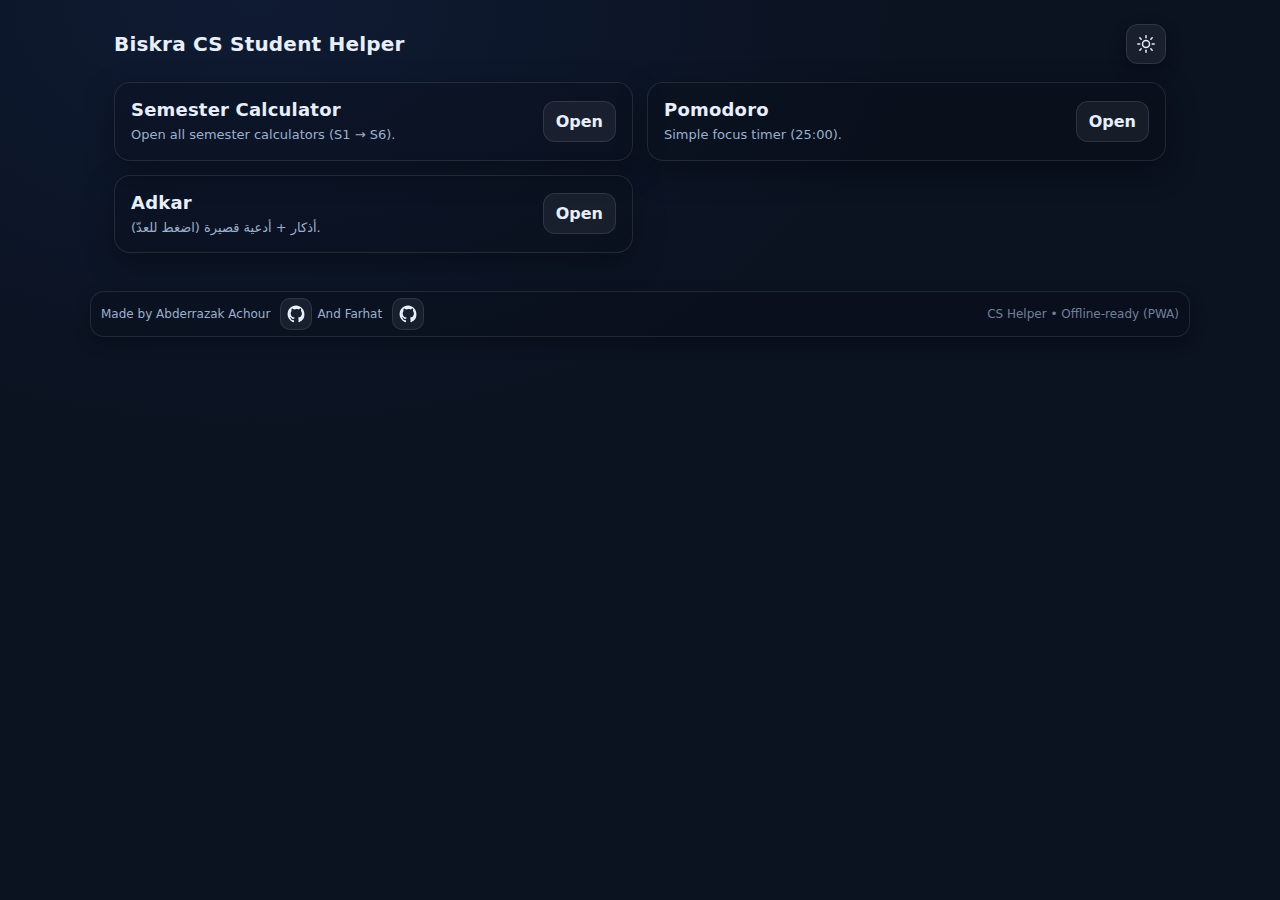
<file: index.html>
<!doctype html>
<html lang="en">

<head>
    <meta charset="utf-8" />
    <meta name="viewport" content="width=device-width,initial-scale=1" />
    <title>Biskra CS Student Helper - All Year</title>

    <!-- PWA Meta Tags -->
    <meta name="description" content="Semester average calculator for Computer Science students at Biskra University" />
    <meta name="theme-color" content="#3b82f6" />
    <meta name="mobile-web-app-capable" content="yes" />
    <meta name="apple-mobile-web-app-capable" content="yes" />
    <meta name="apple-mobile-web-app-status-bar-style" content="black-translucent" />
    <meta name="apple-mobile-web-app-title" content="CS Helper" />

    <!-- Icons -->
    <link rel="icon" href="icon.png" />
    <link rel="apple-touch-icon" href="icon.png" />

    <!-- Manifest -->
    <link rel="manifest" href="manifest.json" />

    <!-- Styles -->
    <link rel="stylesheet" href="style.css" />
</head>

<body>
    <div class="wrap">
        <header>
            <div class="brand">
                <h1 id="brandTitle">Biskra CS Student Helper</h1>
            </div>

            <div style="display:flex; gap:10px; align-items:center; flex-wrap:wrap;">

                <button id="mode" class="mode" type="button" aria-label="Toggle theme" title="Toggle theme">
                    <svg class="themeIcon" viewBox="0 0 24 24" aria-hidden="true">
                        <!-- Sun -->
                        <g class="sun" stroke="currentColor" stroke-width="1.8" stroke-linecap="round" fill="none">
                            <circle class="sunCore" cx="12" cy="12" r="4.2"></circle>
                            <path d="M12 2.2v2.3"></path>
                            <path d="M12 19.5v2.3"></path>
                            <path d="M2.2 12h2.3"></path>
                            <path d="M19.5 12h2.3"></path>
                            <path d="M4.6 4.6l1.6 1.6"></path>
                            <path d="M17.8 17.8l1.6 1.6"></path>
                            <path d="M19.4 4.6l-1.6 1.6"></path>
                            <path d="M6.2 17.8l-1.6 1.6"></path>
                        </g>
                        <!-- Moon -->
                        <path class="moon" fill="currentColor" d="M15.6 13.9c-3.1 0-5.6-2.5-5.6-5.6 0-1.3.4-2.5 1.2-3.5
                 -3.3.4-5.9 3.2-5.9 6.7 0 3.8 3.1 6.9 6.9 6.9 3.5 0 6.3-2.6 6.7-5.9
                 -1 .8-2.2 1.4-3.3 1.4z" />
                    </svg>
                </button>
            </div>
        </header>

        <!-- HOME (Main Menu) -->
        <section class="page active" id="pagehome">
            <div class="homeBtns">
                <a class="homeBtn" href="#calc">
                    <div>
                        <div class="t">Semester Calculator</div>
                        <div class="d">Open all semester calculators (S1 → S6).</div>
                    </div>
                    <div class="go">Open</div>
                </a>

                <a class="homeBtn" href="#pomodoro">
                    <div>
                        <div class="t">Pomodoro</div>
                        <div class="d">Simple focus timer (25:00).</div>
                    </div>
                    <div class="go">Open</div>
                </a>

                <a class="homeBtn" href="#adkar">
                    <div>
                        <div class="t">Adkar</div>
                        <div class="d">أذكار + أدعية قصيرة (اضغط للعدّ).</div>
                    </div>
                    <div class="go">Open</div>
                </a>
            </div>
        </section>

        <!-- CALCULATOR HUB -->
        <section class="page" id="pagecalc">
            <div class="homeHeader">Choose your semester:</div>
            <div class="homeBtns">
                <a class="homeBtn" href="#s1">
                    <div>
                        <div class="t">S1 Calculator</div>
                        <div class="d">First-year baseline.</div>
                    </div>
                    <div class="go">Open</div>
                </a>
                <a class="homeBtn" href="#s2">
                    <div>
                        <div class="t">S2 Calculator</div>
                        <div class="d">Foundations.</div>
                    </div>
                    <div class="go">Open</div>
                </a>
                <a class="homeBtn" href="#s3">
                    <div>
                        <div class="t">S3 Calculator</div>
                        <div class="d">Core CS modules.</div>
                    </div>
                    <div class="go">Open</div>
                </a>
                <a class="homeBtn" href="#s4">
                    <div>
                        <div class="t">S4 Calculator</div>
                        <div class="d">Momentum.</div>
                    </div>
                    <div class="go">Open</div>
                </a>
                <a class="homeBtn" href="#s5">
                    <div>
                        <div class="t">S5 Calculator</div>
                        <div class="d">Choices included.</div>
                    </div>
                    <div class="go">Open</div>
                </a>
                <a class="homeBtn" href="#s6">
                    <div>
                        <div class="t">S6 Calculator</div>
                        <div class="d">Final stretch.</div>
                    </div>
                    <div class="go">Open</div>
                </a>

                <a class="homeBtn" href="#home">
                    <div>
                        <div class="t">Back</div>
                        <div class="d">Return to main menu.</div>
                    </div>
                    <div class="go">Home</div>
                </a>
            </div>
        </section>

        <!-- POMODORO -->
        <section class="page" id="pagepomodoro">
            <div class="card">
                <div class="hd">
                    <div class="h">Pomodoro</div>
                    <div class="badge">25:00</div>
                </div>
                <div class="bd" style="text-align:center">
                    <div class="big" id="pomoDisplay">25:00</div>
                    <div class="actions" style="justify-content:center">
                        <button id="btnPomoToggle">Start</button>
                        <button id="btnPomoReset" class="secondary">Reset</button>
                        <button id="btnPomoHome" class="secondary">Home</button>
                    </div>
                </div>
            </div>
        </section>

        <!-- ADKAR -->
        <section class="page" id="pageadkar">
            <div class="card">
                <div class="hd">
                    <div class="h">Adkar</div>
                    <div class="badge">Tap to count</div>
                </div>

                <div class="bd">
                    <div class="stat dhikrItem" onclick="handleDhikr(this)">
                        <p dir="rtl" class="dhikrText">سُبْحَانَ اللَّهِ</p>
                        <div class="kpi"><span>Remaining</span><strong class="counter">33</strong></div>
                    </div>

                    <div class="stat dhikrItem" onclick="handleDhikr(this)">
                        <p dir="rtl" class="dhikrText">الْحَمْدُ لِلَّهِ</p>
                        <div class="kpi"><span>Remaining</span><strong class="counter">33</strong></div>
                    </div>

                    <div class="stat dhikrItem" onclick="handleDhikr(this)">
                        <p dir="rtl" class="dhikrText">اللَّهُ أَكْبَرُ</p>
                        <div class="kpi"><span>Remaining</span><strong class="counter">34</strong></div>
                    </div>

                    <div class="stat dhikrItem" onclick="handleDhikr(this)">
                        <p dir="rtl" class="dhikrText">لَا إِلَهَ إِلَّا اللَّهُ وَحْدَهُ لَا شَرِيكَ لَهُ، لَهُ
                            الْمُلْكُ وَلَهُ الْحَمْدُ وَهُوَ عَلَى كُلِّ شَيْءٍ قَدِيرٌ</p>
                        <div class="kpi"><span>Remaining</span><strong class="counter">10</strong></div>
                    </div>

                    <div class="stat dhikrItem" onclick="handleDhikr(this)">
                        <p dir="rtl" class="dhikrText">اللَّهُمَّ صَلِّ عَلَى مُحَمَّدٍ</p>
                        <div class="kpi"><span>Remaining</span><strong class="counter">10</strong></div>
                    </div>

                    <div class="actions">
                        <button class="secondary" onclick="location.hash='#home'">Home</button>
                    </div>
                </div>
            </div>
        </section>

        <!-- SEMESTER PAGES (keep IDs so JS fills them) -->
        <section class="page" id="pages1"></section>
        <section class="page" id="pages2"></section>
        <section class="page" id="pages3"></section>
        <section class="page" id="pages4"></section>
        <section class="page" id="pages5"></section>
        <section class="page" id="pages6"></section>
    </div>

    <footer class="footer">
        <div class="footerInner">
            <div class="footerCard">
                <div style="display:flex; gap:5px; flex-wrap:wrap;">
                    <div style="display:flex; align-items:center; gap:10px;">
                        <div>Made by Abderrazak Achour</div>
                        <a class="iconLink" href="https://github.com/abderazak-py" target="_blank"
                            rel="noopener noreferrer" aria-label="Open GitHub profile">
                            <svg viewBox="0 0 24 24" aria-hidden="true">
                                <path
                                    d="M12 .5C5.73.5.75 5.62.75 12c0 5.1 3.29 9.42 7.86 10.95.58.11.79-.26.79-.57v-2.1c-3.2.72-3.87-1.59-3.87-1.59-.53-1.37-1.3-1.74-1.3-1.74-1.06-.74.08-.73.08-.73 1.17.08 1.79 1.23 1.79 1.23 1.04 1.82 2.73 1.29 3.4.99.11-.77.41-1.29.74-1.59-2.56-.3-5.26-1.31-5.26-5.83 0-1.29.45-2.35 1.2-3.18-.12-.3-.52-1.53.11-3.2 0 0 .98-.32 3.2 1.22a10.8 10.8 0 0 1 2.91-.4c.99 0 1.99.14 2.91.4 2.22-1.54 3.2-1.22 3.2-1.22.63 1.67.23 2.9.11 3.2.75.83 1.2 1.89 1.2 3.18 0 4.53-2.71 5.53-5.29 5.82.42.37.8 1.1.8 2.22v3.29c0 .31.21.68.8.57A11.27 11.27 0 0 0 23.25 12C23.25 5.62 18.27.5 12 .5z">
                                </path>
                            </svg>
                        </a>
                    </div>

                    <div style="display:flex; align-items:center; gap:10px;">
                        <div>And Farhat</div>
                        <a class="iconLink" href="https://github.com/Farhat-141" target="_blank"
                            rel="noopener noreferrer" aria-label="Open GitHub profile">
                            <svg viewBox="0 0 24 24" aria-hidden="true">
                                <path
                                    d="M12 .5C5.73.5.75 5.62.75 12c0 5.1 3.29 9.42 7.86 10.95.58.11.79-.26.79-.57v-2.1c-3.2.72-3.87-1.59-3.87-1.59-.53-1.37-1.3-1.74-1.3-1.74-1.06-.74.08-.73.08-.73 1.17.08 1.79 1.23 1.79 1.23 1.04 1.82 2.73 1.29 3.4.99.11-.77.41-1.29.74-1.59-2.56-.3-5.26-1.31-5.26-5.83 0-1.29.45-2.35 1.2-3.18-.12-.3-.52-1.53.11-3.2 0 0 .98-.32 3.2 1.22a10.8 10.8 0 0 1 2.91-.4c.99 0 1.99.14 2.91.4 2.22-1.54 3.2-1.22 3.2-1.22.63 1.67.23 2.9.11 3.2.75.83 1.2 1.89 1.2 3.18 0 4.53-2.71 5.53-5.29 5.82.42.37.8 1.1.8 2.22v3.29c0 .31.21.68.8.57A11.27 11.27 0 0 0 23.25 12C23.25 5.62 18.27.5 12 .5z">
                                </path>
                            </svg>
                        </a>
                    </div>
                </div>

                <div style="opacity:.7">CS Helper • Offline-ready (PWA)</div>
            </div>
        </div>
    </footer>

    <script src="app.js" defer></script>

    <script>
        if ("serviceWorker" in navigator) {
            window.addEventListener("load", () => {
                navigator.serviceWorker.register("sw.js")
                    .then(reg => console.log("Service Worker registered", reg))
                    .catch(err => console.error("Service Worker registration failed", err));
            });
        }
    </script>
</body>

</html>
</file>
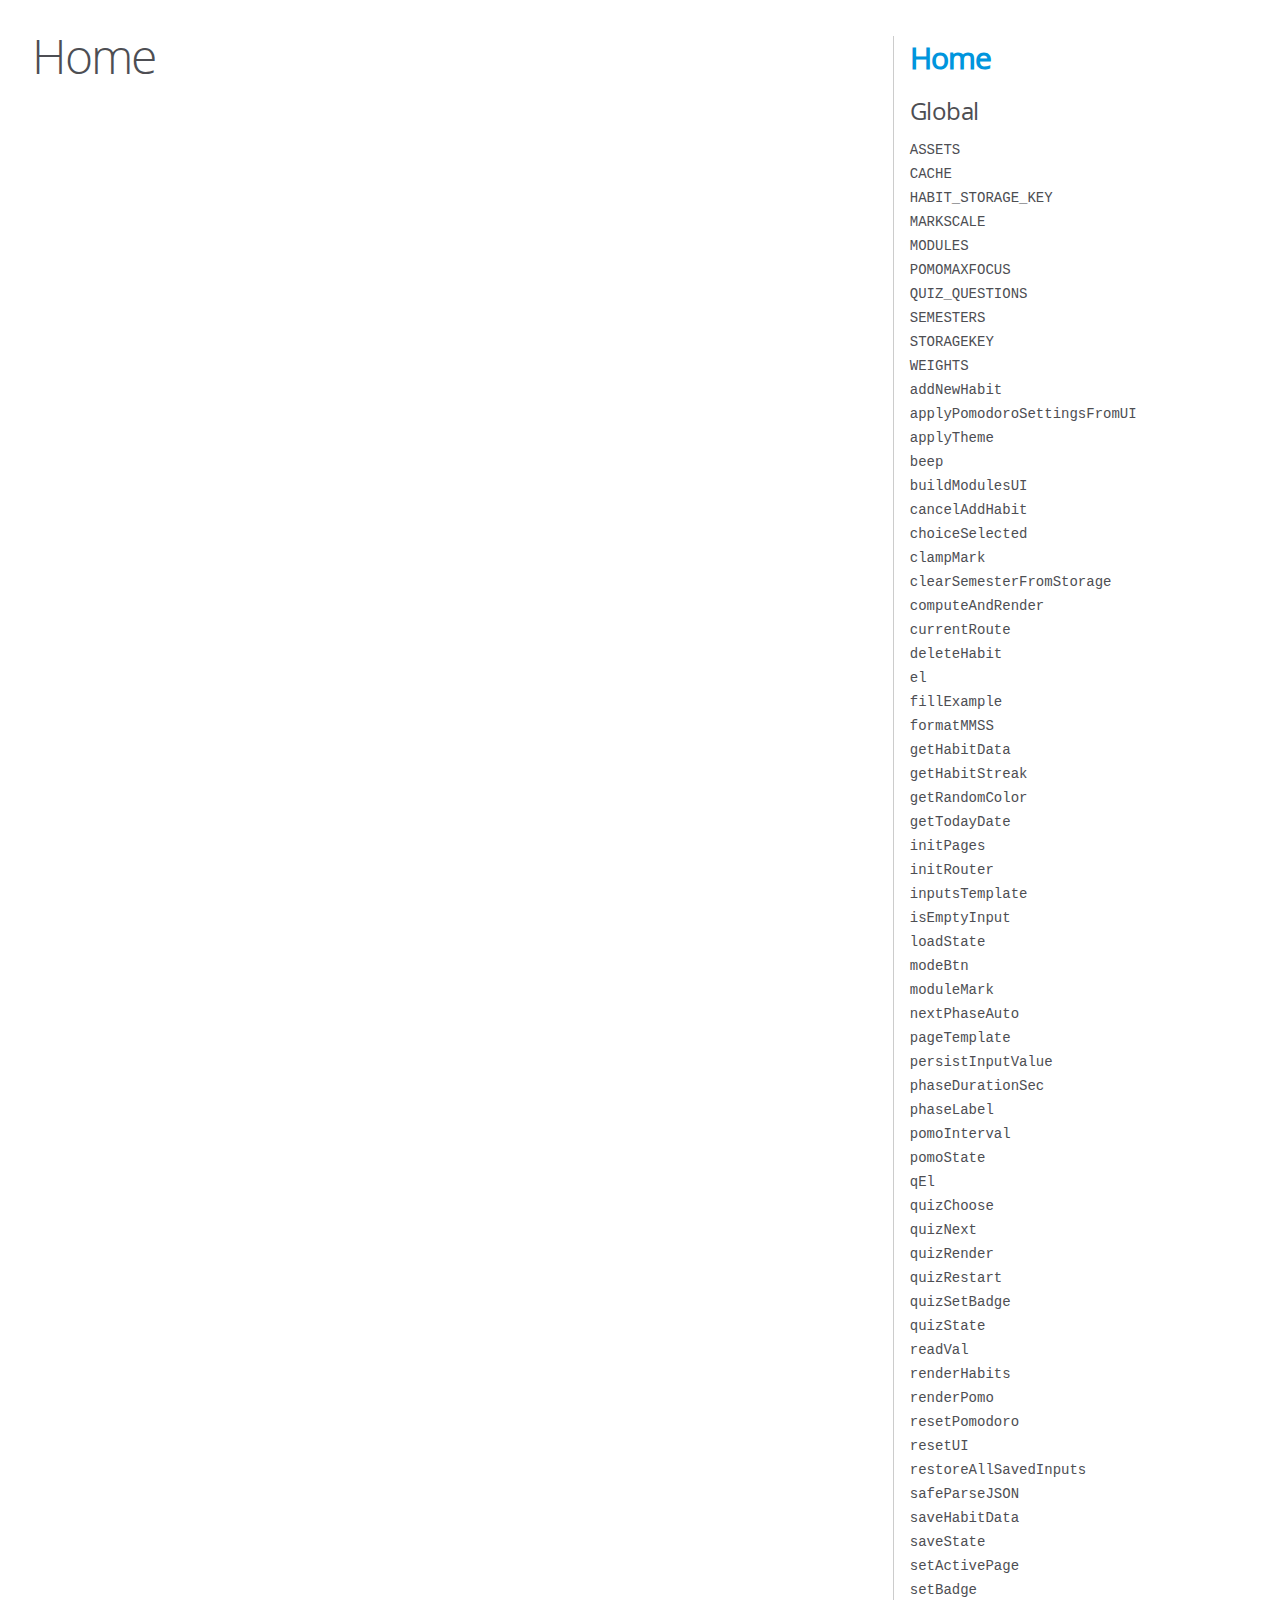
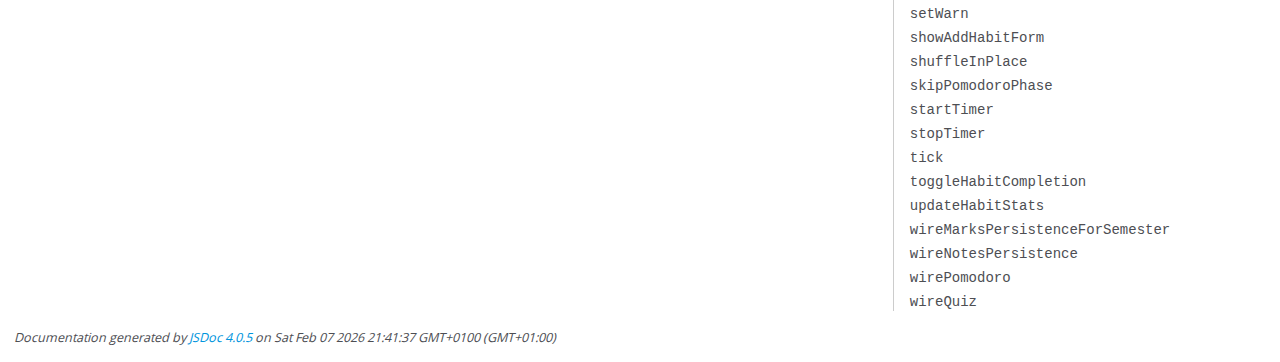
<file: docs/index.html>
<!DOCTYPE html>
<html lang="en">
<head>
    <meta charset="utf-8">
    <title>JSDoc: Home</title>

    <script src="scripts/prettify/prettify.js"> </script>
    <script src="scripts/prettify/lang-css.js"> </script>
    <!--[if lt IE 9]>
      <script src="//html5shiv.googlecode.com/svn/trunk/html5.js"></script>
    <![endif]-->
    <link type="text/css" rel="stylesheet" href="styles/prettify-tomorrow.css">
    <link type="text/css" rel="stylesheet" href="styles/jsdoc-default.css">
</head>

<body>

<div id="main">

    <h1 class="page-title">Home</h1>

    



    


    <h3> </h3>










    









</div>

<nav>
    <h2><a href="index.html">Home</a></h2><h3>Global</h3><ul><li><a href="global.html#ASSETS">ASSETS</a></li><li><a href="global.html#CACHE">CACHE</a></li><li><a href="global.html#HABIT_STORAGE_KEY">HABIT_STORAGE_KEY</a></li><li><a href="global.html#MARKSCALE">MARKSCALE</a></li><li><a href="global.html#MODULES">MODULES</a></li><li><a href="global.html#POMOMAXFOCUS">POMOMAXFOCUS</a></li><li><a href="global.html#QUIZ_QUESTIONS">QUIZ_QUESTIONS</a></li><li><a href="global.html#SEMESTERS">SEMESTERS</a></li><li><a href="global.html#STORAGEKEY">STORAGEKEY</a></li><li><a href="global.html#WEIGHTS">WEIGHTS</a></li><li><a href="global.html#addNewHabit">addNewHabit</a></li><li><a href="global.html#applyPomodoroSettingsFromUI">applyPomodoroSettingsFromUI</a></li><li><a href="global.html#applyTheme">applyTheme</a></li><li><a href="global.html#beep">beep</a></li><li><a href="global.html#buildModulesUI">buildModulesUI</a></li><li><a href="global.html#cancelAddHabit">cancelAddHabit</a></li><li><a href="global.html#choiceSelected">choiceSelected</a></li><li><a href="global.html#clampMark">clampMark</a></li><li><a href="global.html#clearSemesterFromStorage">clearSemesterFromStorage</a></li><li><a href="global.html#computeAndRender">computeAndRender</a></li><li><a href="global.html#currentRoute">currentRoute</a></li><li><a href="global.html#deleteHabit">deleteHabit</a></li><li><a href="global.html#el">el</a></li><li><a href="global.html#fillExample">fillExample</a></li><li><a href="global.html#formatMMSS">formatMMSS</a></li><li><a href="global.html#getHabitData">getHabitData</a></li><li><a href="global.html#getHabitStreak">getHabitStreak</a></li><li><a href="global.html#getRandomColor">getRandomColor</a></li><li><a href="global.html#getTodayDate">getTodayDate</a></li><li><a href="global.html#initPages">initPages</a></li><li><a href="global.html#initRouter">initRouter</a></li><li><a href="global.html#inputsTemplate">inputsTemplate</a></li><li><a href="global.html#isEmptyInput">isEmptyInput</a></li><li><a href="global.html#loadState">loadState</a></li><li><a href="global.html#modeBtn">modeBtn</a></li><li><a href="global.html#moduleMark">moduleMark</a></li><li><a href="global.html#nextPhaseAuto">nextPhaseAuto</a></li><li><a href="global.html#pageTemplate">pageTemplate</a></li><li><a href="global.html#persistInputValue">persistInputValue</a></li><li><a href="global.html#phaseDurationSec">phaseDurationSec</a></li><li><a href="global.html#phaseLabel">phaseLabel</a></li><li><a href="global.html#pomoInterval">pomoInterval</a></li><li><a href="global.html#pomoState">pomoState</a></li><li><a href="global.html#qEl">qEl</a></li><li><a href="global.html#quizChoose">quizChoose</a></li><li><a href="global.html#quizNext">quizNext</a></li><li><a href="global.html#quizRender">quizRender</a></li><li><a href="global.html#quizRestart">quizRestart</a></li><li><a href="global.html#quizSetBadge">quizSetBadge</a></li><li><a href="global.html#quizState">quizState</a></li><li><a href="global.html#readVal">readVal</a></li><li><a href="global.html#renderHabits">renderHabits</a></li><li><a href="global.html#renderPomo">renderPomo</a></li><li><a href="global.html#resetPomodoro">resetPomodoro</a></li><li><a href="global.html#resetUI">resetUI</a></li><li><a href="global.html#restoreAllSavedInputs">restoreAllSavedInputs</a></li><li><a href="global.html#safeParseJSON">safeParseJSON</a></li><li><a href="global.html#saveHabitData">saveHabitData</a></li><li><a href="global.html#saveState">saveState</a></li><li><a href="global.html#setActivePage">setActivePage</a></li><li><a href="global.html#setBadge">setBadge</a></li><li><a href="global.html#setWarn">setWarn</a></li><li><a href="global.html#showAddHabitForm">showAddHabitForm</a></li><li><a href="global.html#shuffleInPlace">shuffleInPlace</a></li><li><a href="global.html#skipPomodoroPhase">skipPomodoroPhase</a></li><li><a href="global.html#startTimer">startTimer</a></li><li><a href="global.html#stopTimer">stopTimer</a></li><li><a href="global.html#tick">tick</a></li><li><a href="global.html#toggleHabitCompletion">toggleHabitCompletion</a></li><li><a href="global.html#updateHabitStats">updateHabitStats</a></li><li><a href="global.html#wireMarksPersistenceForSemester">wireMarksPersistenceForSemester</a></li><li><a href="global.html#wireNotesPersistence">wireNotesPersistence</a></li><li><a href="global.html#wirePomodoro">wirePomodoro</a></li><li><a href="global.html#wireQuiz">wireQuiz</a></li></ul>
</nav>

<br class="clear">

<footer>
    Documentation generated by <a href="https://github.com/jsdoc/jsdoc">JSDoc 4.0.5</a> on Sat Feb 07 2026 21:41:37 GMT+0100 (GMT+01:00)
</footer>

<script> prettyPrint(); </script>
<script src="scripts/linenumber.js"> </script>
</body>
</html>
</file>
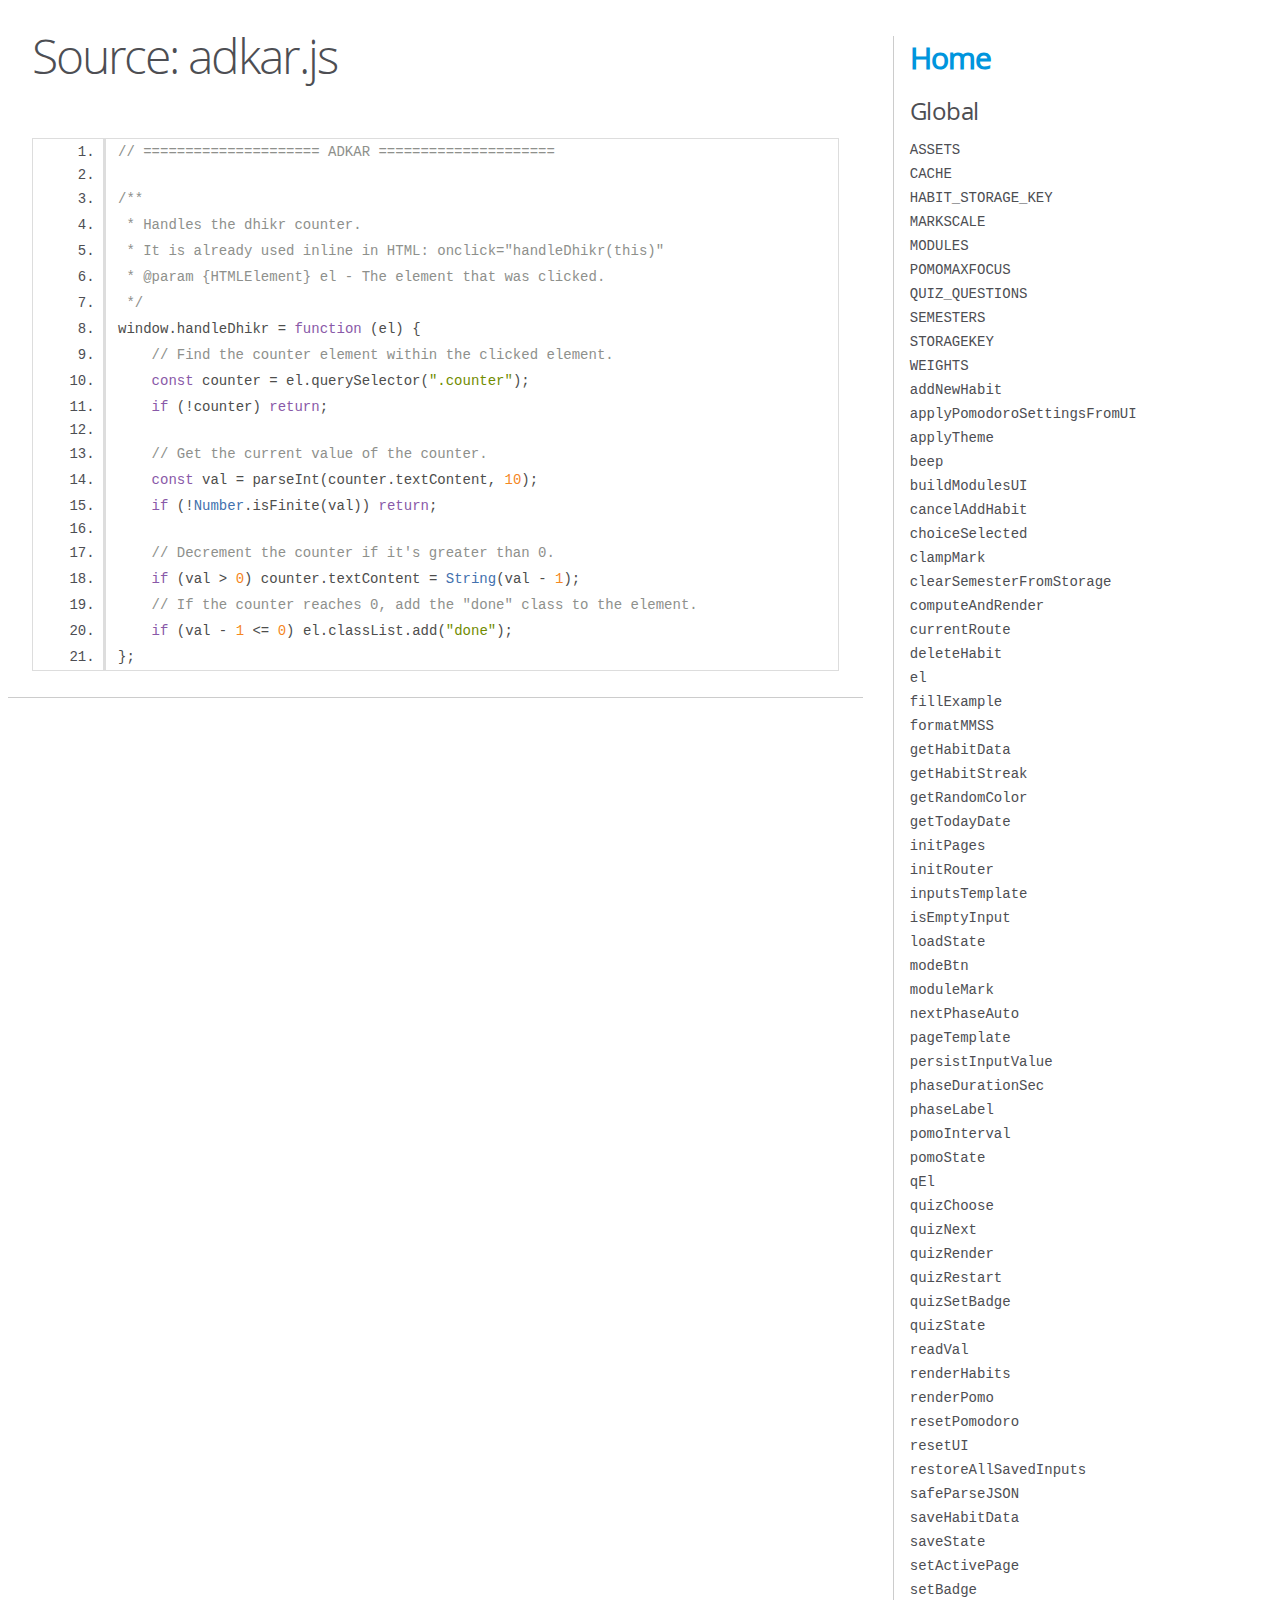
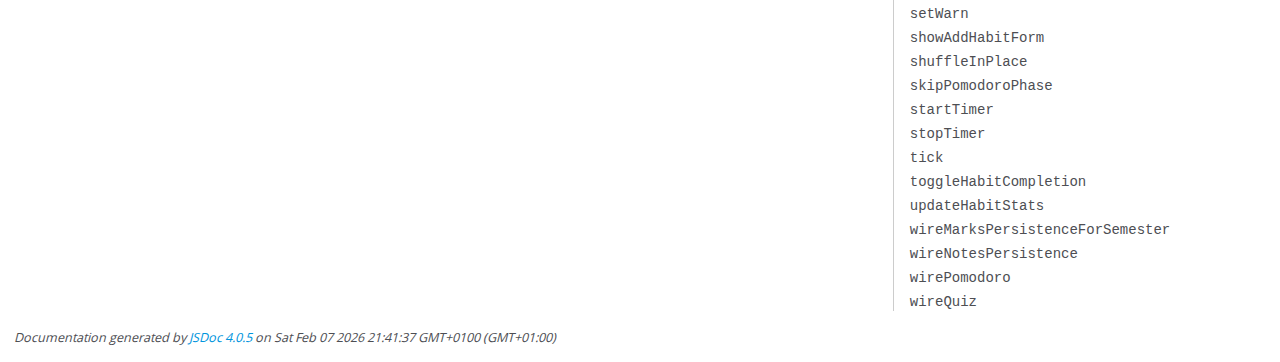
<file: docs/adkar.js.html>
<!DOCTYPE html>
<html lang="en">
<head>
    <meta charset="utf-8">
    <title>JSDoc: Source: adkar.js</title>

    <script src="scripts/prettify/prettify.js"> </script>
    <script src="scripts/prettify/lang-css.js"> </script>
    <!--[if lt IE 9]>
      <script src="//html5shiv.googlecode.com/svn/trunk/html5.js"></script>
    <![endif]-->
    <link type="text/css" rel="stylesheet" href="styles/prettify-tomorrow.css">
    <link type="text/css" rel="stylesheet" href="styles/jsdoc-default.css">
</head>

<body>

<div id="main">

    <h1 class="page-title">Source: adkar.js</h1>

    



    
    <section>
        <article>
            <pre class="prettyprint source linenums"><code>// ===================== ADKAR =====================

/**
 * Handles the dhikr counter.
 * It is already used inline in HTML: onclick="handleDhikr(this)"
 * @param {HTMLElement} el - The element that was clicked.
 */
window.handleDhikr = function (el) {
    // Find the counter element within the clicked element.
    const counter = el.querySelector(".counter");
    if (!counter) return;

    // Get the current value of the counter.
    const val = parseInt(counter.textContent, 10);
    if (!Number.isFinite(val)) return;

    // Decrement the counter if it's greater than 0.
    if (val > 0) counter.textContent = String(val - 1);
    // If the counter reaches 0, add the "done" class to the element.
    if (val - 1 &lt;= 0) el.classList.add("done");
};
</code></pre>
        </article>
    </section>




</div>

<nav>
    <h2><a href="index.html">Home</a></h2><h3>Global</h3><ul><li><a href="global.html#ASSETS">ASSETS</a></li><li><a href="global.html#CACHE">CACHE</a></li><li><a href="global.html#HABIT_STORAGE_KEY">HABIT_STORAGE_KEY</a></li><li><a href="global.html#MARKSCALE">MARKSCALE</a></li><li><a href="global.html#MODULES">MODULES</a></li><li><a href="global.html#POMOMAXFOCUS">POMOMAXFOCUS</a></li><li><a href="global.html#QUIZ_QUESTIONS">QUIZ_QUESTIONS</a></li><li><a href="global.html#SEMESTERS">SEMESTERS</a></li><li><a href="global.html#STORAGEKEY">STORAGEKEY</a></li><li><a href="global.html#WEIGHTS">WEIGHTS</a></li><li><a href="global.html#addNewHabit">addNewHabit</a></li><li><a href="global.html#applyPomodoroSettingsFromUI">applyPomodoroSettingsFromUI</a></li><li><a href="global.html#applyTheme">applyTheme</a></li><li><a href="global.html#beep">beep</a></li><li><a href="global.html#buildModulesUI">buildModulesUI</a></li><li><a href="global.html#cancelAddHabit">cancelAddHabit</a></li><li><a href="global.html#choiceSelected">choiceSelected</a></li><li><a href="global.html#clampMark">clampMark</a></li><li><a href="global.html#clearSemesterFromStorage">clearSemesterFromStorage</a></li><li><a href="global.html#computeAndRender">computeAndRender</a></li><li><a href="global.html#currentRoute">currentRoute</a></li><li><a href="global.html#deleteHabit">deleteHabit</a></li><li><a href="global.html#el">el</a></li><li><a href="global.html#fillExample">fillExample</a></li><li><a href="global.html#formatMMSS">formatMMSS</a></li><li><a href="global.html#getHabitData">getHabitData</a></li><li><a href="global.html#getHabitStreak">getHabitStreak</a></li><li><a href="global.html#getRandomColor">getRandomColor</a></li><li><a href="global.html#getTodayDate">getTodayDate</a></li><li><a href="global.html#initPages">initPages</a></li><li><a href="global.html#initRouter">initRouter</a></li><li><a href="global.html#inputsTemplate">inputsTemplate</a></li><li><a href="global.html#isEmptyInput">isEmptyInput</a></li><li><a href="global.html#loadState">loadState</a></li><li><a href="global.html#modeBtn">modeBtn</a></li><li><a href="global.html#moduleMark">moduleMark</a></li><li><a href="global.html#nextPhaseAuto">nextPhaseAuto</a></li><li><a href="global.html#pageTemplate">pageTemplate</a></li><li><a href="global.html#persistInputValue">persistInputValue</a></li><li><a href="global.html#phaseDurationSec">phaseDurationSec</a></li><li><a href="global.html#phaseLabel">phaseLabel</a></li><li><a href="global.html#pomoInterval">pomoInterval</a></li><li><a href="global.html#pomoState">pomoState</a></li><li><a href="global.html#qEl">qEl</a></li><li><a href="global.html#quizChoose">quizChoose</a></li><li><a href="global.html#quizNext">quizNext</a></li><li><a href="global.html#quizRender">quizRender</a></li><li><a href="global.html#quizRestart">quizRestart</a></li><li><a href="global.html#quizSetBadge">quizSetBadge</a></li><li><a href="global.html#quizState">quizState</a></li><li><a href="global.html#readVal">readVal</a></li><li><a href="global.html#renderHabits">renderHabits</a></li><li><a href="global.html#renderPomo">renderPomo</a></li><li><a href="global.html#resetPomodoro">resetPomodoro</a></li><li><a href="global.html#resetUI">resetUI</a></li><li><a href="global.html#restoreAllSavedInputs">restoreAllSavedInputs</a></li><li><a href="global.html#safeParseJSON">safeParseJSON</a></li><li><a href="global.html#saveHabitData">saveHabitData</a></li><li><a href="global.html#saveState">saveState</a></li><li><a href="global.html#setActivePage">setActivePage</a></li><li><a href="global.html#setBadge">setBadge</a></li><li><a href="global.html#setWarn">setWarn</a></li><li><a href="global.html#showAddHabitForm">showAddHabitForm</a></li><li><a href="global.html#shuffleInPlace">shuffleInPlace</a></li><li><a href="global.html#skipPomodoroPhase">skipPomodoroPhase</a></li><li><a href="global.html#startTimer">startTimer</a></li><li><a href="global.html#stopTimer">stopTimer</a></li><li><a href="global.html#tick">tick</a></li><li><a href="global.html#toggleHabitCompletion">toggleHabitCompletion</a></li><li><a href="global.html#updateHabitStats">updateHabitStats</a></li><li><a href="global.html#wireMarksPersistenceForSemester">wireMarksPersistenceForSemester</a></li><li><a href="global.html#wireNotesPersistence">wireNotesPersistence</a></li><li><a href="global.html#wirePomodoro">wirePomodoro</a></li><li><a href="global.html#wireQuiz">wireQuiz</a></li></ul>
</nav>

<br class="clear">

<footer>
    Documentation generated by <a href="https://github.com/jsdoc/jsdoc">JSDoc 4.0.5</a> on Sat Feb 07 2026 21:41:37 GMT+0100 (GMT+01:00)
</footer>

<script> prettyPrint(); </script>
<script src="scripts/linenumber.js"> </script>
</body>
</html>
</file>
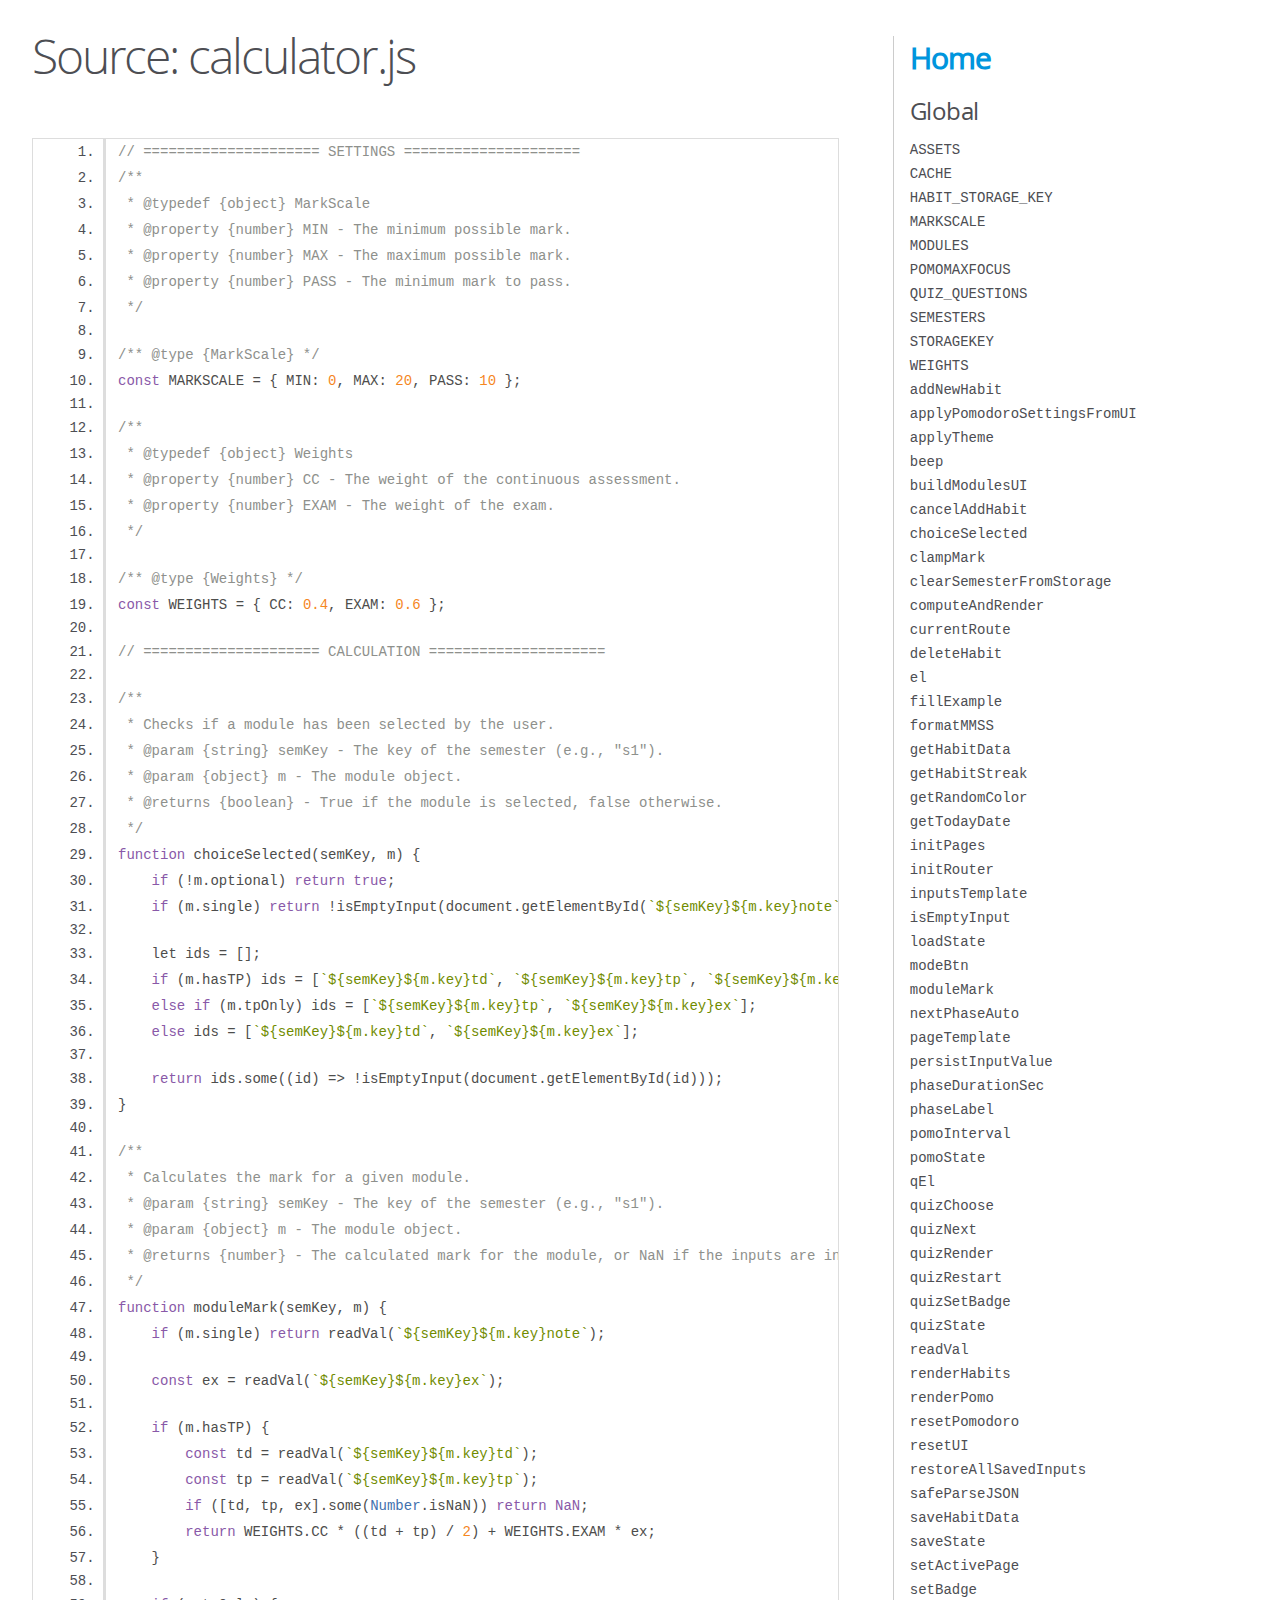
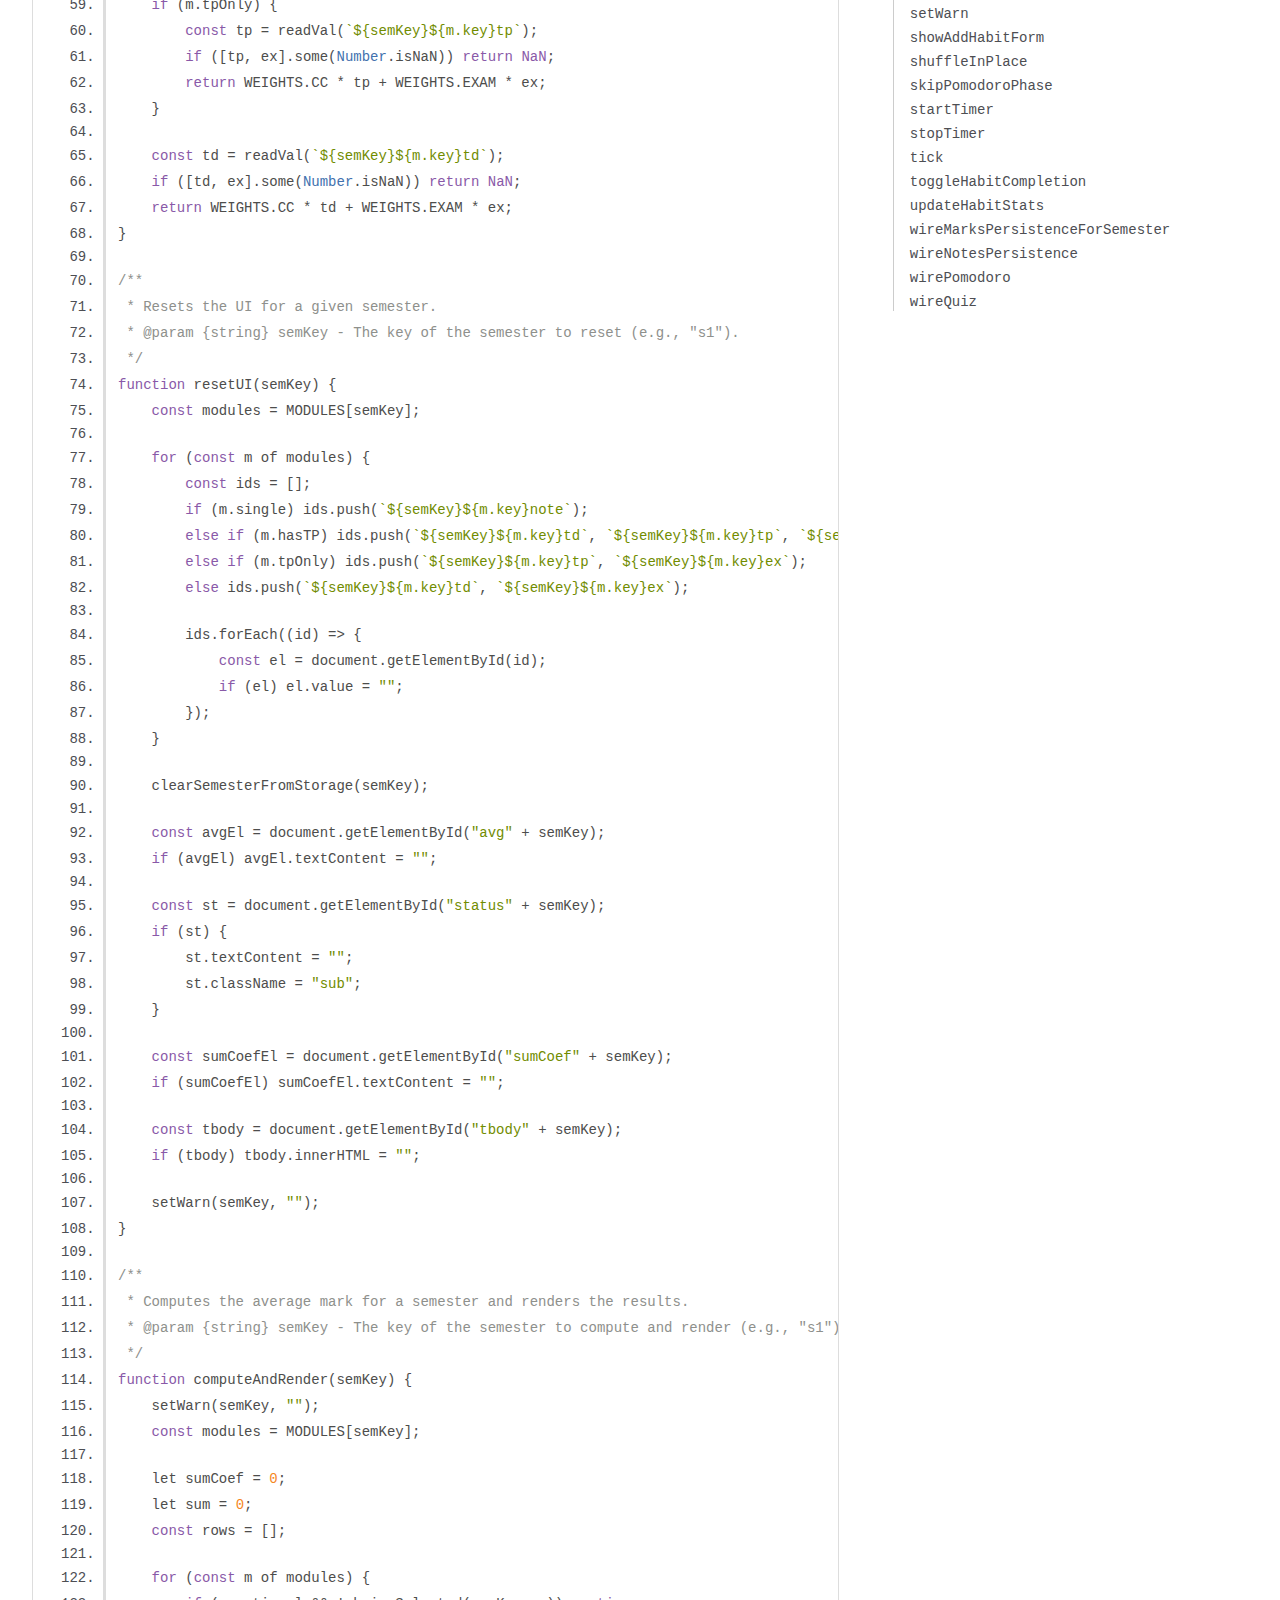
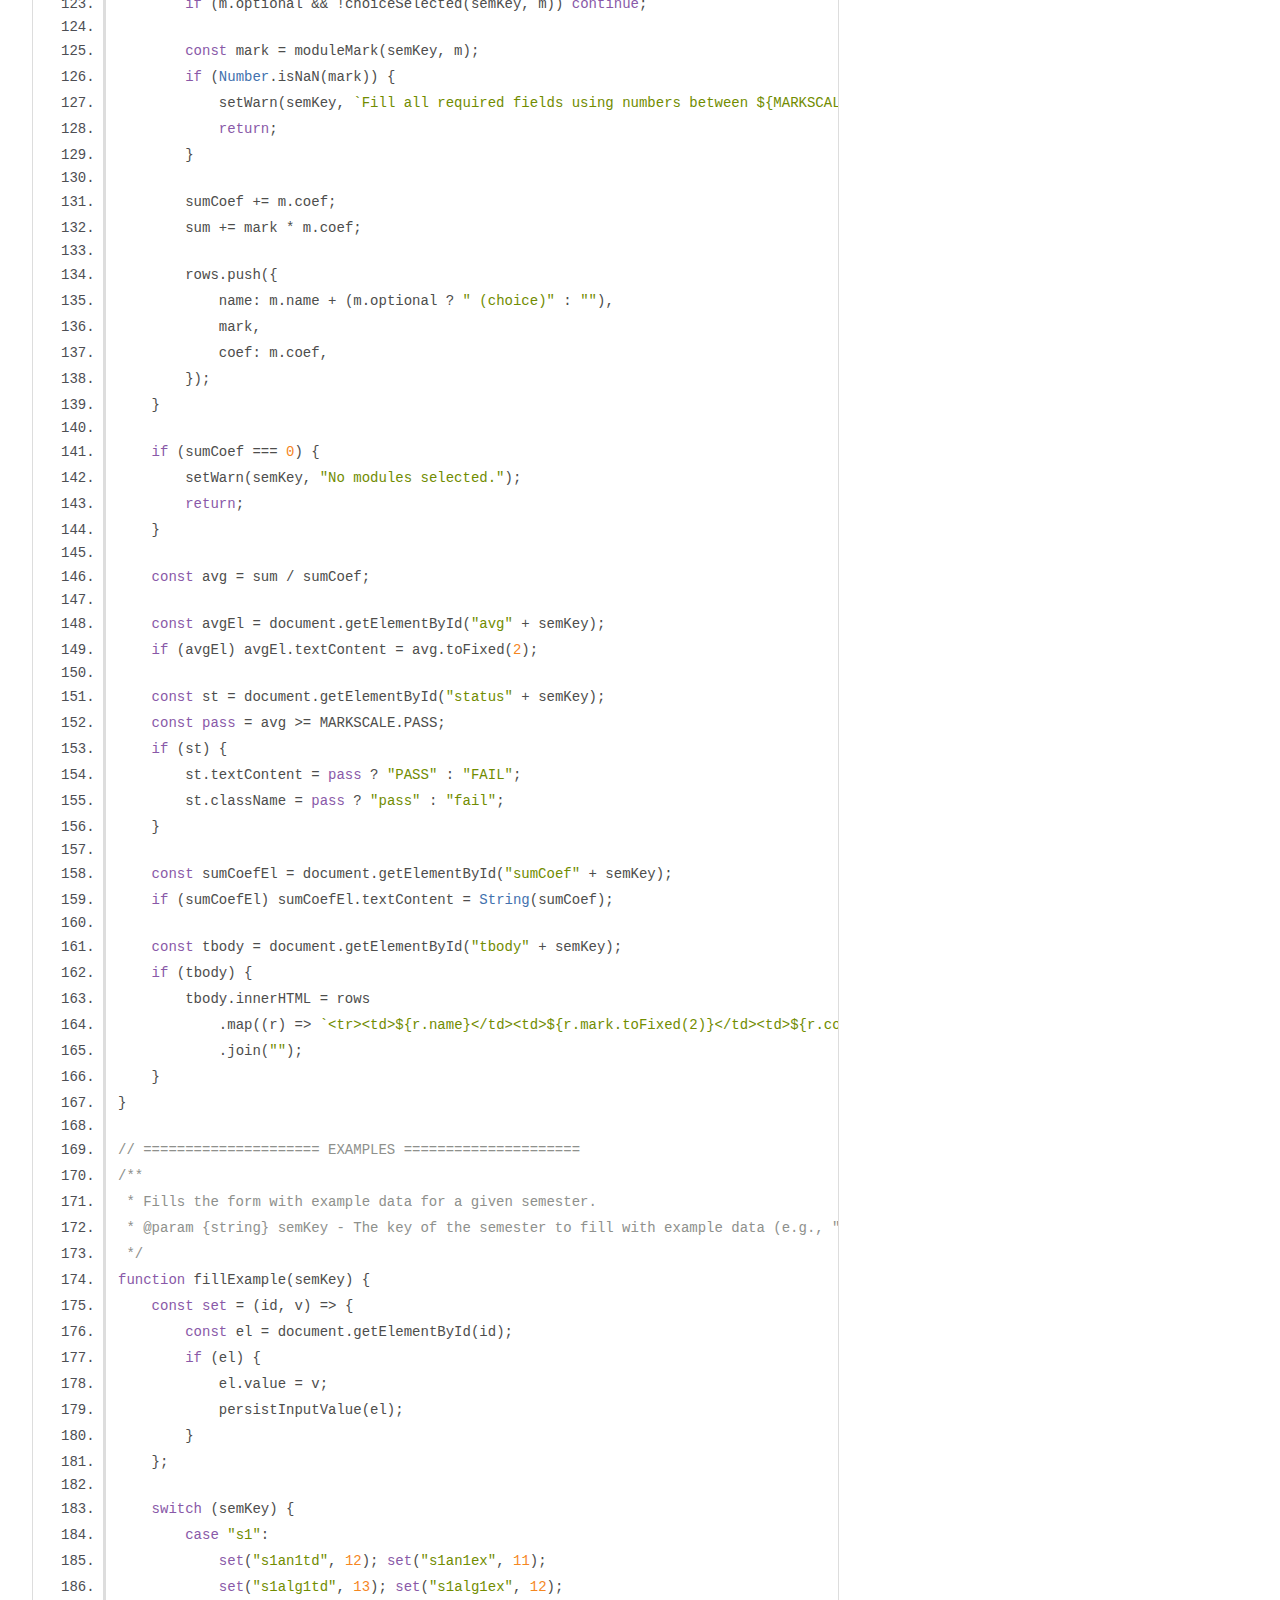
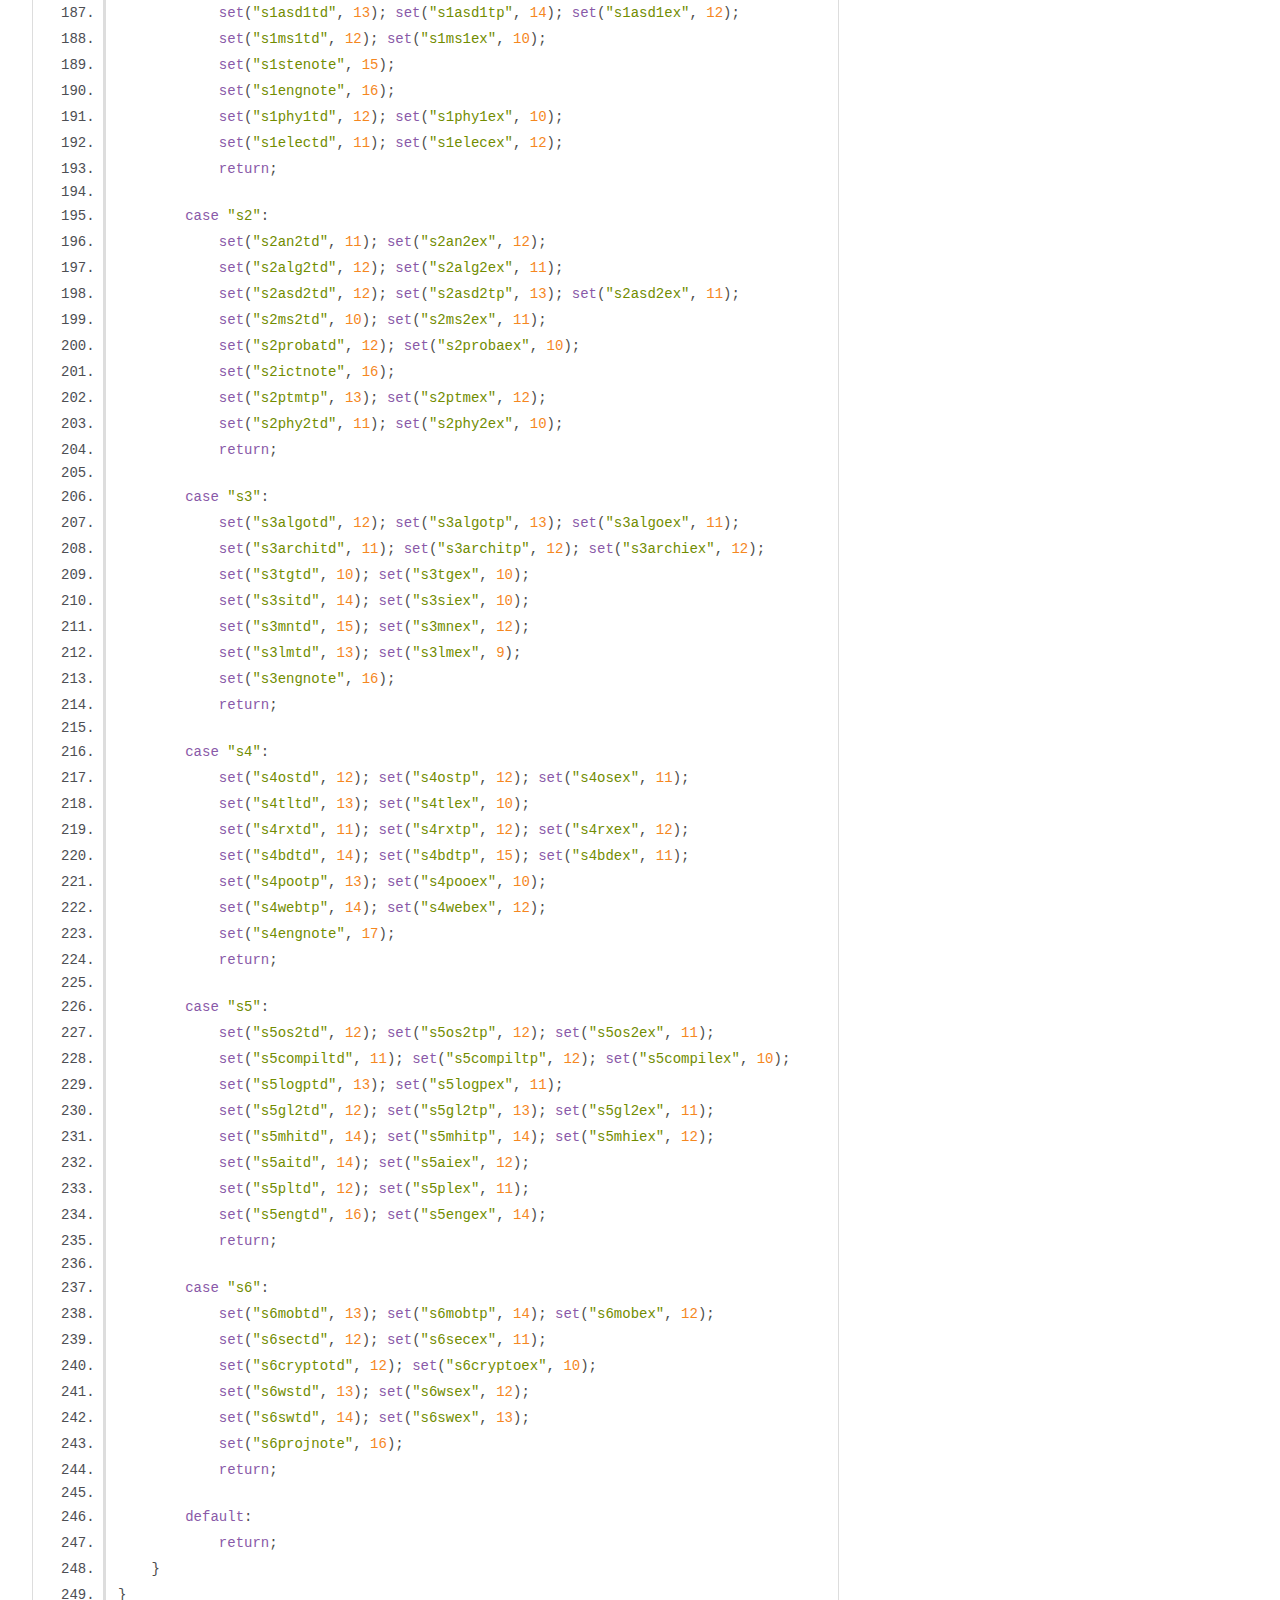
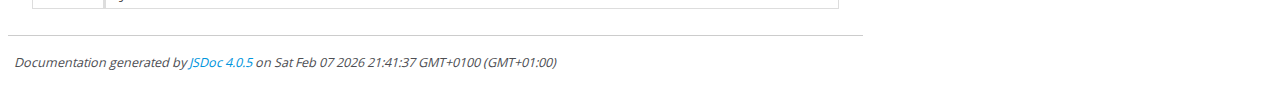
<file: docs/calculator.js.html>
<!DOCTYPE html>
<html lang="en">
<head>
    <meta charset="utf-8">
    <title>JSDoc: Source: calculator.js</title>

    <script src="scripts/prettify/prettify.js"> </script>
    <script src="scripts/prettify/lang-css.js"> </script>
    <!--[if lt IE 9]>
      <script src="//html5shiv.googlecode.com/svn/trunk/html5.js"></script>
    <![endif]-->
    <link type="text/css" rel="stylesheet" href="styles/prettify-tomorrow.css">
    <link type="text/css" rel="stylesheet" href="styles/jsdoc-default.css">
</head>

<body>

<div id="main">

    <h1 class="page-title">Source: calculator.js</h1>

    



    
    <section>
        <article>
            <pre class="prettyprint source linenums"><code>// ===================== SETTINGS =====================
/**
 * @typedef {object} MarkScale
 * @property {number} MIN - The minimum possible mark.
 * @property {number} MAX - The maximum possible mark.
 * @property {number} PASS - The minimum mark to pass.
 */

/** @type {MarkScale} */
const MARKSCALE = { MIN: 0, MAX: 20, PASS: 10 };

/**
 * @typedef {object} Weights
 * @property {number} CC - The weight of the continuous assessment.
 * @property {number} EXAM - The weight of the exam.
 */

/** @type {Weights} */
const WEIGHTS = { CC: 0.4, EXAM: 0.6 };

// ===================== CALCULATION =====================

/**
 * Checks if a module has been selected by the user.
 * @param {string} semKey - The key of the semester (e.g., "s1").
 * @param {object} m - The module object.
 * @returns {boolean} - True if the module is selected, false otherwise.
 */
function choiceSelected(semKey, m) {
    if (!m.optional) return true;
    if (m.single) return !isEmptyInput(document.getElementById(`${semKey}${m.key}note`));

    let ids = [];
    if (m.hasTP) ids = [`${semKey}${m.key}td`, `${semKey}${m.key}tp`, `${semKey}${m.key}ex`];
    else if (m.tpOnly) ids = [`${semKey}${m.key}tp`, `${semKey}${m.key}ex`];
    else ids = [`${semKey}${m.key}td`, `${semKey}${m.key}ex`];

    return ids.some((id) => !isEmptyInput(document.getElementById(id)));
}

/**
 * Calculates the mark for a given module.
 * @param {string} semKey - The key of the semester (e.g., "s1").
 * @param {object} m - The module object.
 * @returns {number} - The calculated mark for the module, or NaN if the inputs are invalid.
 */
function moduleMark(semKey, m) {
    if (m.single) return readVal(`${semKey}${m.key}note`);

    const ex = readVal(`${semKey}${m.key}ex`);

    if (m.hasTP) {
        const td = readVal(`${semKey}${m.key}td`);
        const tp = readVal(`${semKey}${m.key}tp`);
        if ([td, tp, ex].some(Number.isNaN)) return NaN;
        return WEIGHTS.CC * ((td + tp) / 2) + WEIGHTS.EXAM * ex;
    }

    if (m.tpOnly) {
        const tp = readVal(`${semKey}${m.key}tp`);
        if ([tp, ex].some(Number.isNaN)) return NaN;
        return WEIGHTS.CC * tp + WEIGHTS.EXAM * ex;
    }

    const td = readVal(`${semKey}${m.key}td`);
    if ([td, ex].some(Number.isNaN)) return NaN;
    return WEIGHTS.CC * td + WEIGHTS.EXAM * ex;
}

/**
 * Resets the UI for a given semester.
 * @param {string} semKey - The key of the semester to reset (e.g., "s1").
 */
function resetUI(semKey) {
    const modules = MODULES[semKey];

    for (const m of modules) {
        const ids = [];
        if (m.single) ids.push(`${semKey}${m.key}note`);
        else if (m.hasTP) ids.push(`${semKey}${m.key}td`, `${semKey}${m.key}tp`, `${semKey}${m.key}ex`);
        else if (m.tpOnly) ids.push(`${semKey}${m.key}tp`, `${semKey}${m.key}ex`);
        else ids.push(`${semKey}${m.key}td`, `${semKey}${m.key}ex`);

        ids.forEach((id) => {
            const el = document.getElementById(id);
            if (el) el.value = "";
        });
    }

    clearSemesterFromStorage(semKey);

    const avgEl = document.getElementById("avg" + semKey);
    if (avgEl) avgEl.textContent = "";

    const st = document.getElementById("status" + semKey);
    if (st) {
        st.textContent = "";
        st.className = "sub";
    }

    const sumCoefEl = document.getElementById("sumCoef" + semKey);
    if (sumCoefEl) sumCoefEl.textContent = "";

    const tbody = document.getElementById("tbody" + semKey);
    if (tbody) tbody.innerHTML = "";

    setWarn(semKey, "");
}

/**
 * Computes the average mark for a semester and renders the results.
 * @param {string} semKey - The key of the semester to compute and render (e.g., "s1").
 */
function computeAndRender(semKey) {
    setWarn(semKey, "");
    const modules = MODULES[semKey];

    let sumCoef = 0;
    let sum = 0;
    const rows = [];

    for (const m of modules) {
        if (m.optional &amp;&amp; !choiceSelected(semKey, m)) continue;

        const mark = moduleMark(semKey, m);
        if (Number.isNaN(mark)) {
            setWarn(semKey, `Fill all required fields using numbers between ${MARKSCALE.MIN} and ${MARKSCALE.MAX}.`);
            return;
        }

        sumCoef += m.coef;
        sum += mark * m.coef;

        rows.push({
            name: m.name + (m.optional ? " (choice)" : ""),
            mark,
            coef: m.coef,
        });
    }

    if (sumCoef === 0) {
        setWarn(semKey, "No modules selected.");
        return;
    }

    const avg = sum / sumCoef;

    const avgEl = document.getElementById("avg" + semKey);
    if (avgEl) avgEl.textContent = avg.toFixed(2);

    const st = document.getElementById("status" + semKey);
    const pass = avg >= MARKSCALE.PASS;
    if (st) {
        st.textContent = pass ? "PASS" : "FAIL";
        st.className = pass ? "pass" : "fail";
    }

    const sumCoefEl = document.getElementById("sumCoef" + semKey);
    if (sumCoefEl) sumCoefEl.textContent = String(sumCoef);

    const tbody = document.getElementById("tbody" + semKey);
    if (tbody) {
        tbody.innerHTML = rows
            .map((r) => `&lt;tr>&lt;td>${r.name}&lt;/td>&lt;td>${r.mark.toFixed(2)}&lt;/td>&lt;td>${r.coef}&lt;/td>&lt;/tr>`)
            .join("");
    }
}

// ===================== EXAMPLES =====================
/**
 * Fills the form with example data for a given semester.
 * @param {string} semKey - The key of the semester to fill with example data (e.g., "s1").
 */
function fillExample(semKey) {
    const set = (id, v) => {
        const el = document.getElementById(id);
        if (el) {
            el.value = v;
            persistInputValue(el);
        }
    };

    switch (semKey) {
        case "s1":
            set("s1an1td", 12); set("s1an1ex", 11);
            set("s1alg1td", 13); set("s1alg1ex", 12);
            set("s1asd1td", 13); set("s1asd1tp", 14); set("s1asd1ex", 12);
            set("s1ms1td", 12); set("s1ms1ex", 10);
            set("s1stenote", 15);
            set("s1engnote", 16);
            set("s1phy1td", 12); set("s1phy1ex", 10);
            set("s1electd", 11); set("s1elecex", 12);
            return;

        case "s2":
            set("s2an2td", 11); set("s2an2ex", 12);
            set("s2alg2td", 12); set("s2alg2ex", 11);
            set("s2asd2td", 12); set("s2asd2tp", 13); set("s2asd2ex", 11);
            set("s2ms2td", 10); set("s2ms2ex", 11);
            set("s2probatd", 12); set("s2probaex", 10);
            set("s2ictnote", 16);
            set("s2ptmtp", 13); set("s2ptmex", 12);
            set("s2phy2td", 11); set("s2phy2ex", 10);
            return;

        case "s3":
            set("s3algotd", 12); set("s3algotp", 13); set("s3algoex", 11);
            set("s3architd", 11); set("s3architp", 12); set("s3archiex", 12);
            set("s3tgtd", 10); set("s3tgex", 10);
            set("s3sitd", 14); set("s3siex", 10);
            set("s3mntd", 15); set("s3mnex", 12);
            set("s3lmtd", 13); set("s3lmex", 9);
            set("s3engnote", 16);
            return;

        case "s4":
            set("s4ostd", 12); set("s4ostp", 12); set("s4osex", 11);
            set("s4tltd", 13); set("s4tlex", 10);
            set("s4rxtd", 11); set("s4rxtp", 12); set("s4rxex", 12);
            set("s4bdtd", 14); set("s4bdtp", 15); set("s4bdex", 11);
            set("s4pootp", 13); set("s4pooex", 10);
            set("s4webtp", 14); set("s4webex", 12);
            set("s4engnote", 17);
            return;

        case "s5":
            set("s5os2td", 12); set("s5os2tp", 12); set("s5os2ex", 11);
            set("s5compiltd", 11); set("s5compiltp", 12); set("s5compilex", 10);
            set("s5logptd", 13); set("s5logpex", 11);
            set("s5gl2td", 12); set("s5gl2tp", 13); set("s5gl2ex", 11);
            set("s5mhitd", 14); set("s5mhitp", 14); set("s5mhiex", 12);
            set("s5aitd", 14); set("s5aiex", 12);
            set("s5pltd", 12); set("s5plex", 11);
            set("s5engtd", 16); set("s5engex", 14);
            return;

        case "s6":
            set("s6mobtd", 13); set("s6mobtp", 14); set("s6mobex", 12);
            set("s6sectd", 12); set("s6secex", 11);
            set("s6cryptotd", 12); set("s6cryptoex", 10);
            set("s6wstd", 13); set("s6wsex", 12);
            set("s6swtd", 14); set("s6swex", 13);
            set("s6projnote", 16);
            return;

        default:
            return;
    }
}
</code></pre>
        </article>
    </section>




</div>

<nav>
    <h2><a href="index.html">Home</a></h2><h3>Global</h3><ul><li><a href="global.html#ASSETS">ASSETS</a></li><li><a href="global.html#CACHE">CACHE</a></li><li><a href="global.html#HABIT_STORAGE_KEY">HABIT_STORAGE_KEY</a></li><li><a href="global.html#MARKSCALE">MARKSCALE</a></li><li><a href="global.html#MODULES">MODULES</a></li><li><a href="global.html#POMOMAXFOCUS">POMOMAXFOCUS</a></li><li><a href="global.html#QUIZ_QUESTIONS">QUIZ_QUESTIONS</a></li><li><a href="global.html#SEMESTERS">SEMESTERS</a></li><li><a href="global.html#STORAGEKEY">STORAGEKEY</a></li><li><a href="global.html#WEIGHTS">WEIGHTS</a></li><li><a href="global.html#addNewHabit">addNewHabit</a></li><li><a href="global.html#applyPomodoroSettingsFromUI">applyPomodoroSettingsFromUI</a></li><li><a href="global.html#applyTheme">applyTheme</a></li><li><a href="global.html#beep">beep</a></li><li><a href="global.html#buildModulesUI">buildModulesUI</a></li><li><a href="global.html#cancelAddHabit">cancelAddHabit</a></li><li><a href="global.html#choiceSelected">choiceSelected</a></li><li><a href="global.html#clampMark">clampMark</a></li><li><a href="global.html#clearSemesterFromStorage">clearSemesterFromStorage</a></li><li><a href="global.html#computeAndRender">computeAndRender</a></li><li><a href="global.html#currentRoute">currentRoute</a></li><li><a href="global.html#deleteHabit">deleteHabit</a></li><li><a href="global.html#el">el</a></li><li><a href="global.html#fillExample">fillExample</a></li><li><a href="global.html#formatMMSS">formatMMSS</a></li><li><a href="global.html#getHabitData">getHabitData</a></li><li><a href="global.html#getHabitStreak">getHabitStreak</a></li><li><a href="global.html#getRandomColor">getRandomColor</a></li><li><a href="global.html#getTodayDate">getTodayDate</a></li><li><a href="global.html#initPages">initPages</a></li><li><a href="global.html#initRouter">initRouter</a></li><li><a href="global.html#inputsTemplate">inputsTemplate</a></li><li><a href="global.html#isEmptyInput">isEmptyInput</a></li><li><a href="global.html#loadState">loadState</a></li><li><a href="global.html#modeBtn">modeBtn</a></li><li><a href="global.html#moduleMark">moduleMark</a></li><li><a href="global.html#nextPhaseAuto">nextPhaseAuto</a></li><li><a href="global.html#pageTemplate">pageTemplate</a></li><li><a href="global.html#persistInputValue">persistInputValue</a></li><li><a href="global.html#phaseDurationSec">phaseDurationSec</a></li><li><a href="global.html#phaseLabel">phaseLabel</a></li><li><a href="global.html#pomoInterval">pomoInterval</a></li><li><a href="global.html#pomoState">pomoState</a></li><li><a href="global.html#qEl">qEl</a></li><li><a href="global.html#quizChoose">quizChoose</a></li><li><a href="global.html#quizNext">quizNext</a></li><li><a href="global.html#quizRender">quizRender</a></li><li><a href="global.html#quizRestart">quizRestart</a></li><li><a href="global.html#quizSetBadge">quizSetBadge</a></li><li><a href="global.html#quizState">quizState</a></li><li><a href="global.html#readVal">readVal</a></li><li><a href="global.html#renderHabits">renderHabits</a></li><li><a href="global.html#renderPomo">renderPomo</a></li><li><a href="global.html#resetPomodoro">resetPomodoro</a></li><li><a href="global.html#resetUI">resetUI</a></li><li><a href="global.html#restoreAllSavedInputs">restoreAllSavedInputs</a></li><li><a href="global.html#safeParseJSON">safeParseJSON</a></li><li><a href="global.html#saveHabitData">saveHabitData</a></li><li><a href="global.html#saveState">saveState</a></li><li><a href="global.html#setActivePage">setActivePage</a></li><li><a href="global.html#setBadge">setBadge</a></li><li><a href="global.html#setWarn">setWarn</a></li><li><a href="global.html#showAddHabitForm">showAddHabitForm</a></li><li><a href="global.html#shuffleInPlace">shuffleInPlace</a></li><li><a href="global.html#skipPomodoroPhase">skipPomodoroPhase</a></li><li><a href="global.html#startTimer">startTimer</a></li><li><a href="global.html#stopTimer">stopTimer</a></li><li><a href="global.html#tick">tick</a></li><li><a href="global.html#toggleHabitCompletion">toggleHabitCompletion</a></li><li><a href="global.html#updateHabitStats">updateHabitStats</a></li><li><a href="global.html#wireMarksPersistenceForSemester">wireMarksPersistenceForSemester</a></li><li><a href="global.html#wireNotesPersistence">wireNotesPersistence</a></li><li><a href="global.html#wirePomodoro">wirePomodoro</a></li><li><a href="global.html#wireQuiz">wireQuiz</a></li></ul>
</nav>

<br class="clear">

<footer>
    Documentation generated by <a href="https://github.com/jsdoc/jsdoc">JSDoc 4.0.5</a> on Sat Feb 07 2026 21:41:37 GMT+0100 (GMT+01:00)
</footer>

<script> prettyPrint(); </script>
<script src="scripts/linenumber.js"> </script>
</body>
</html>
</file>
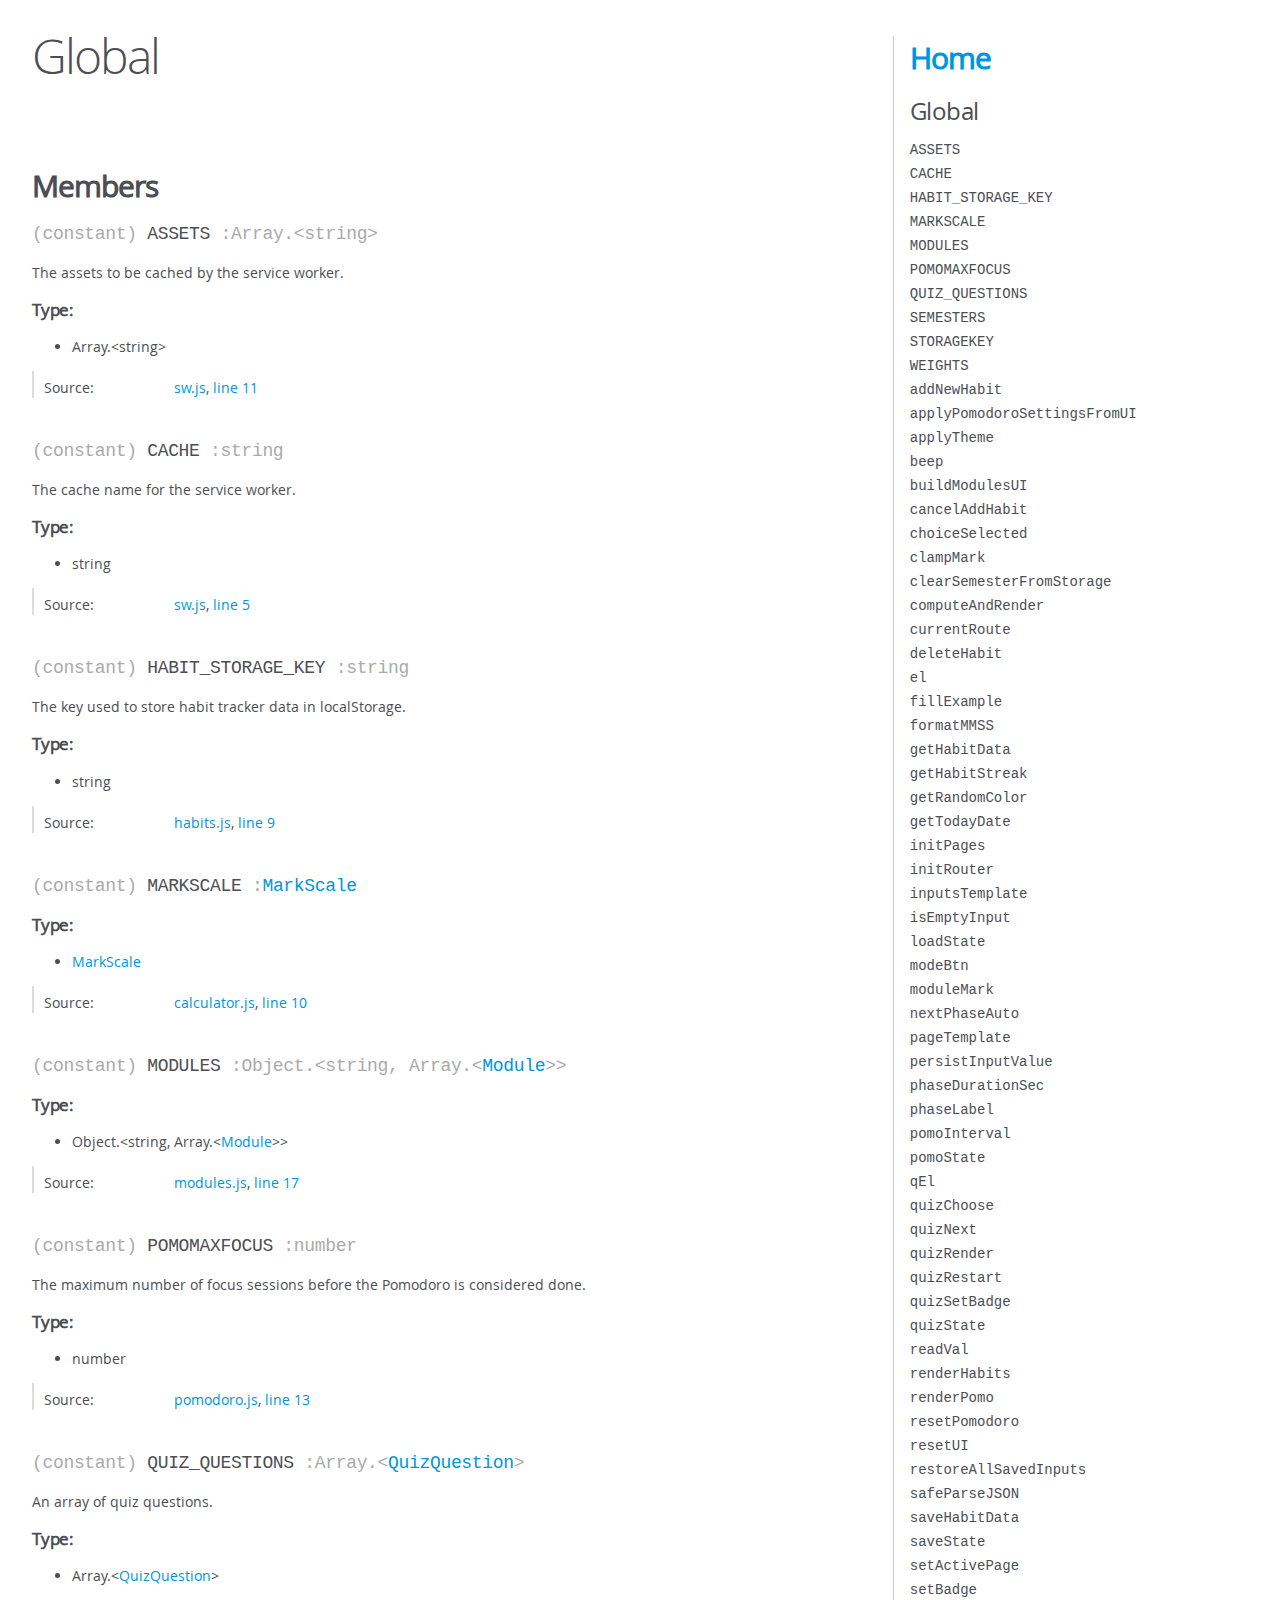
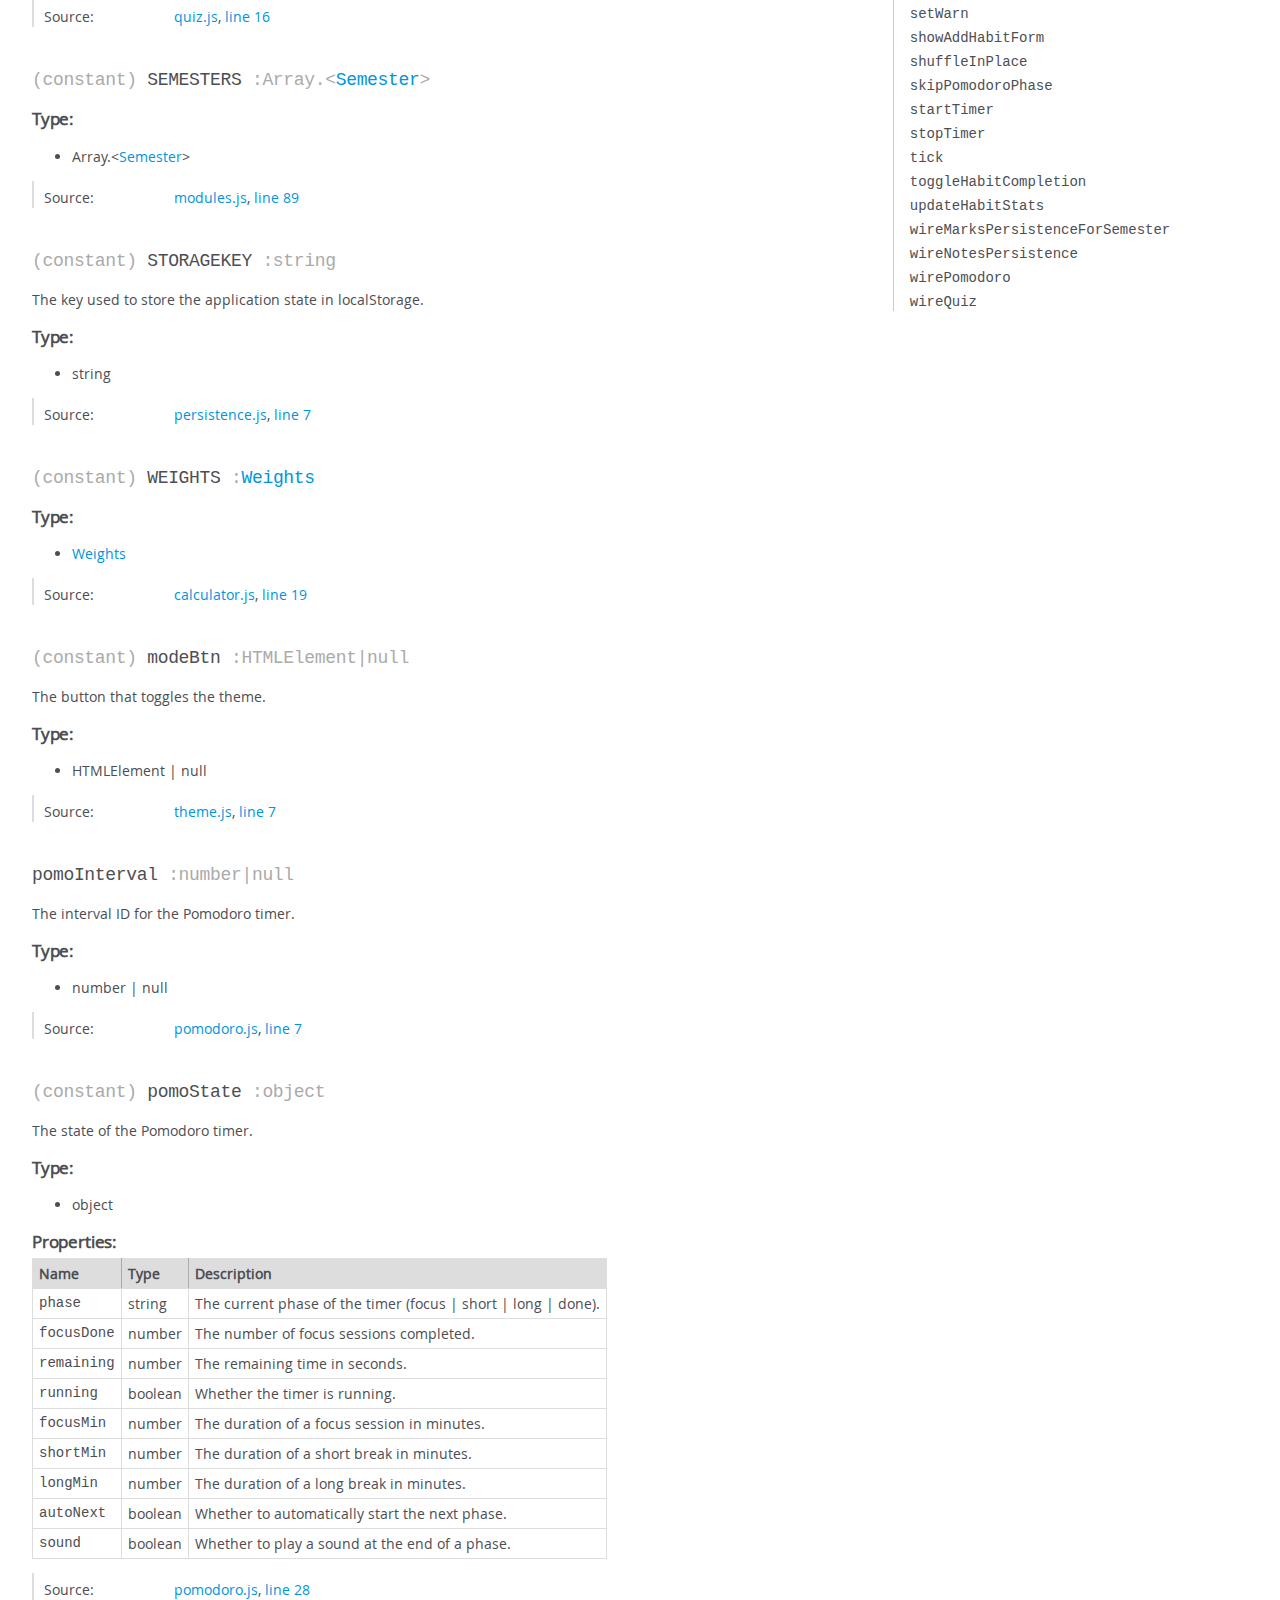
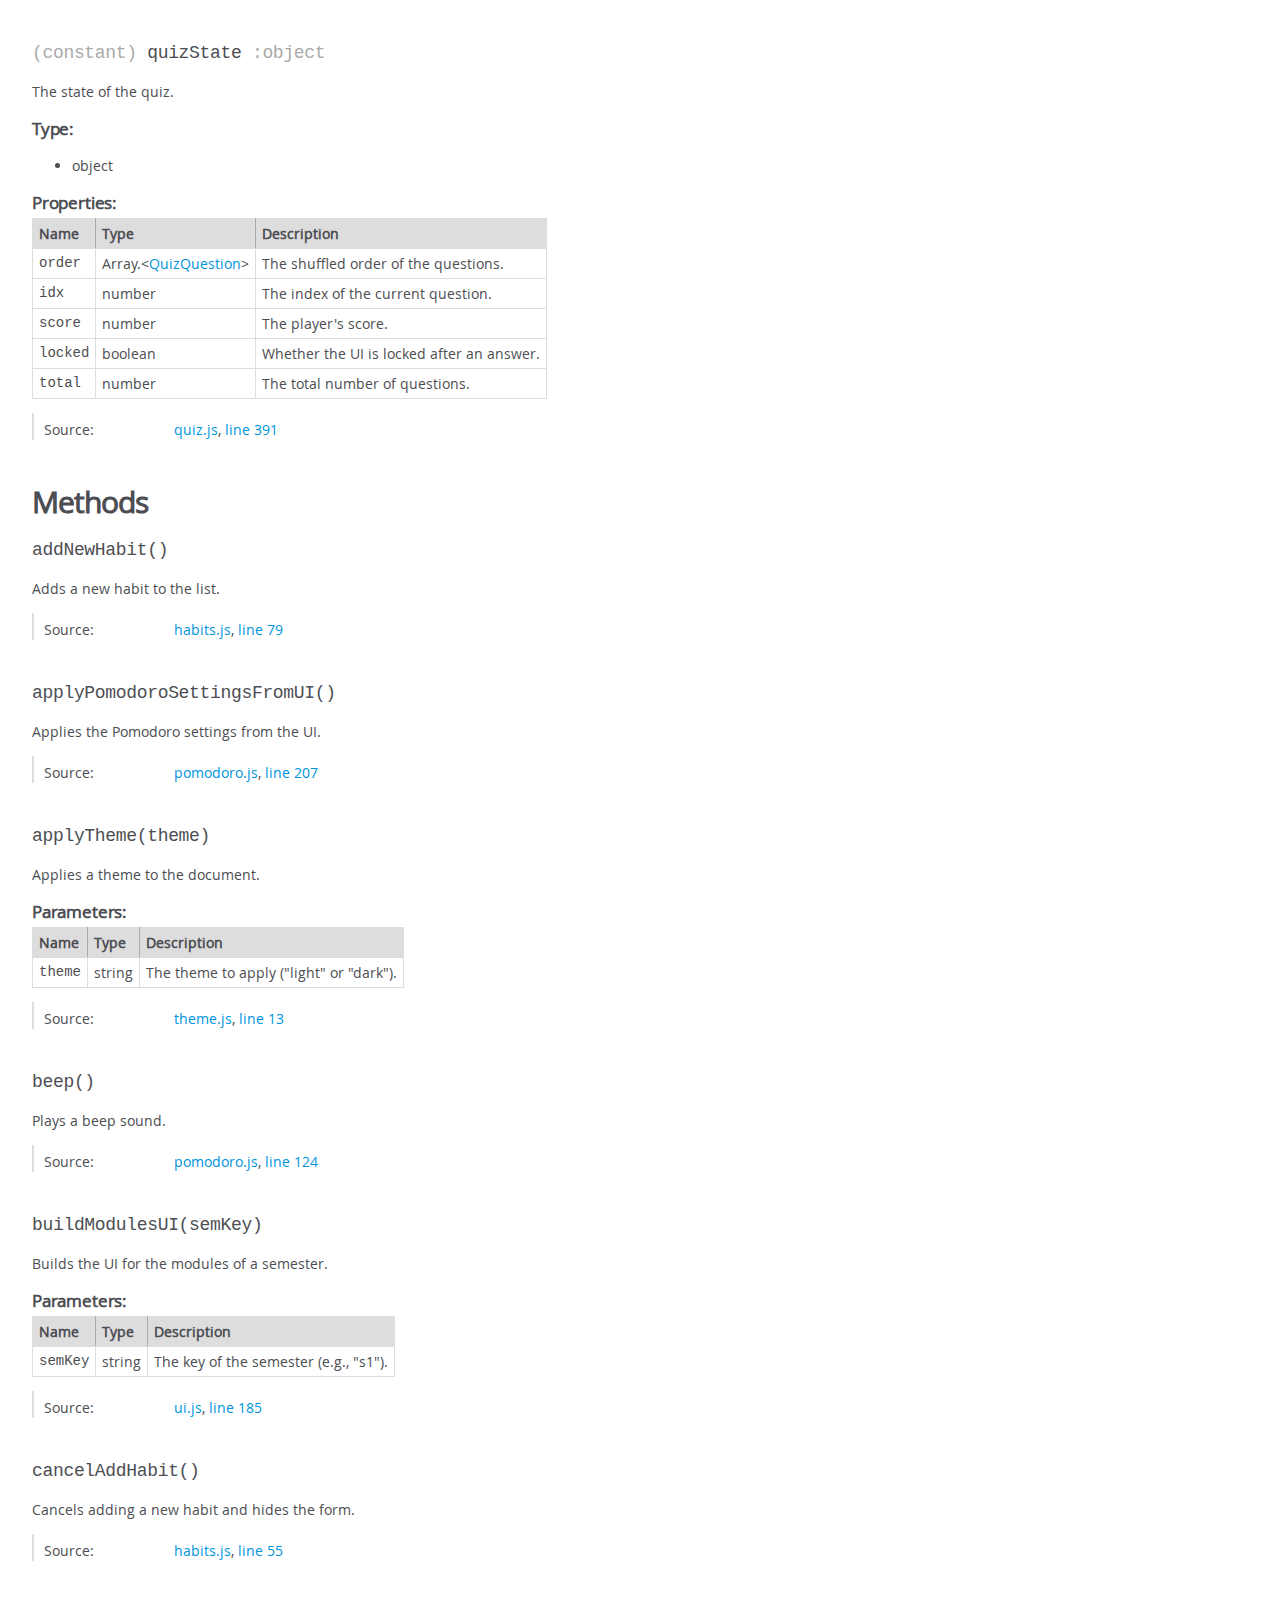
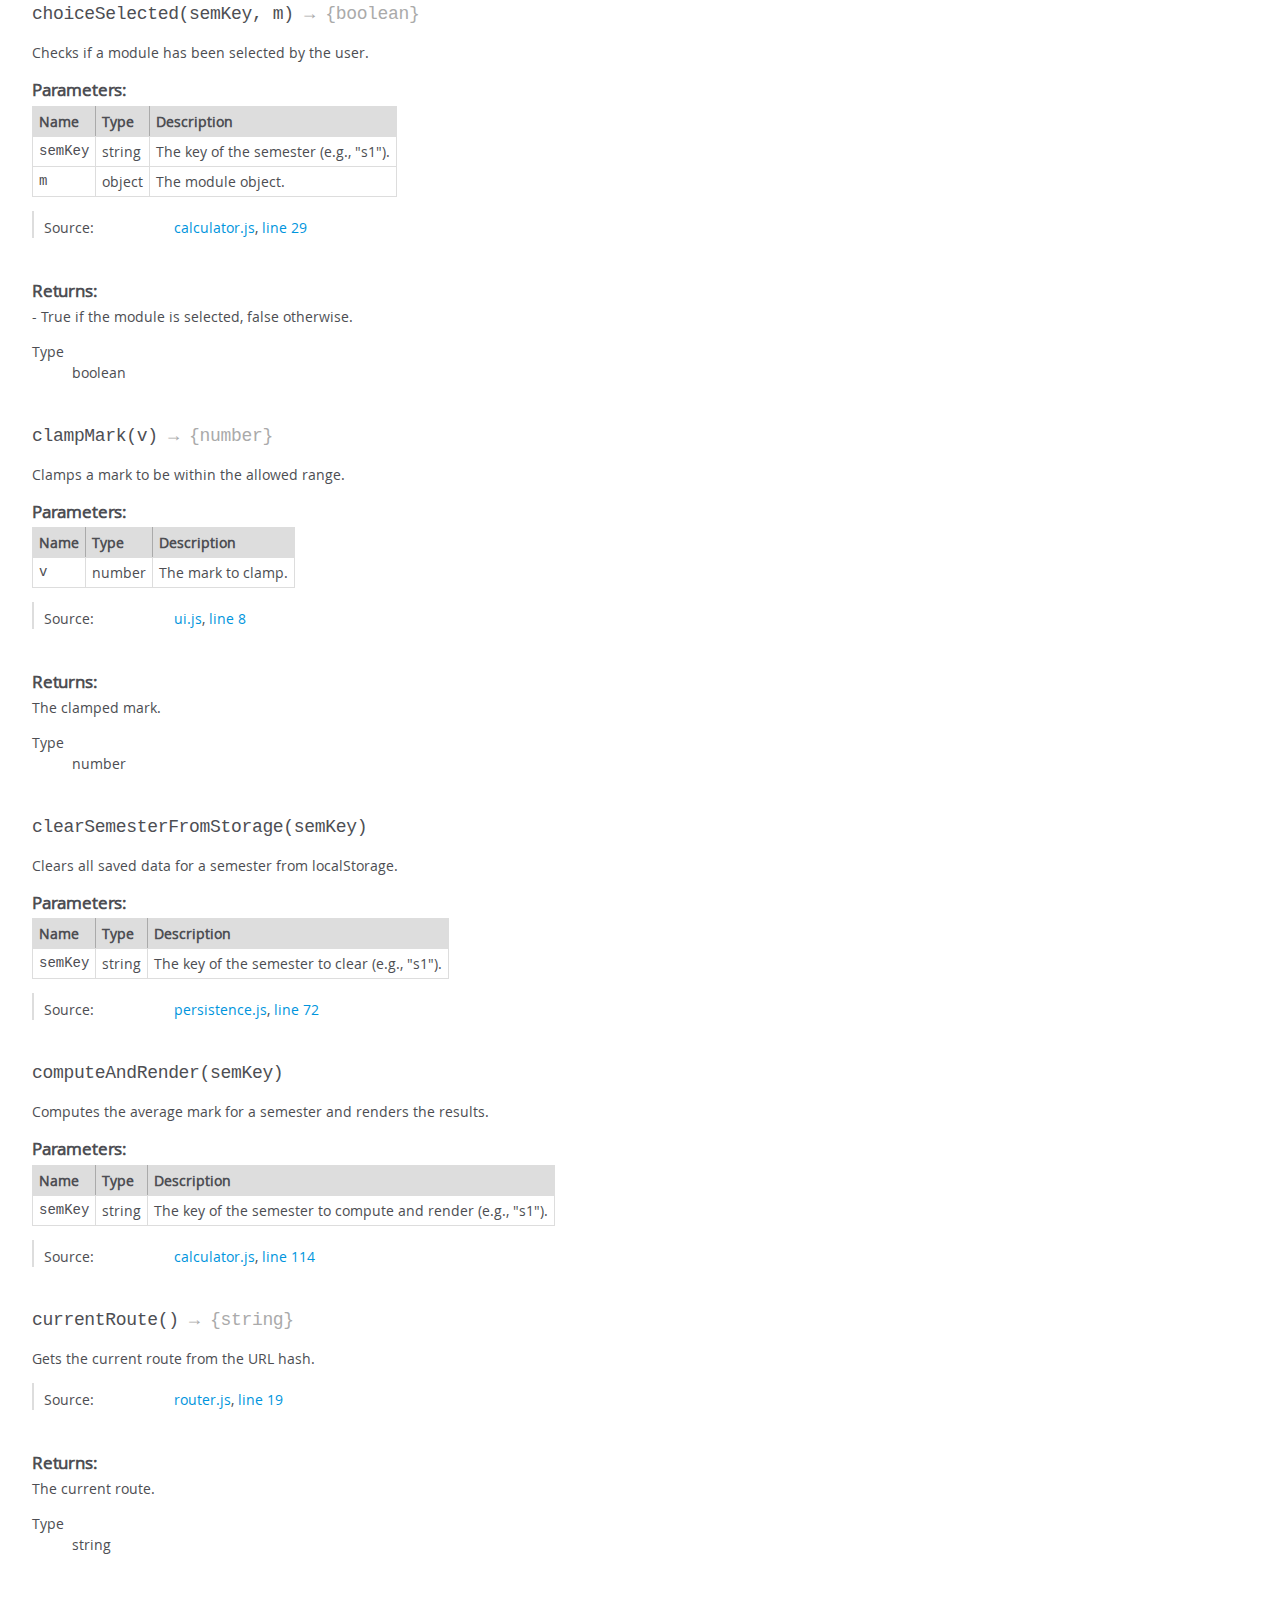
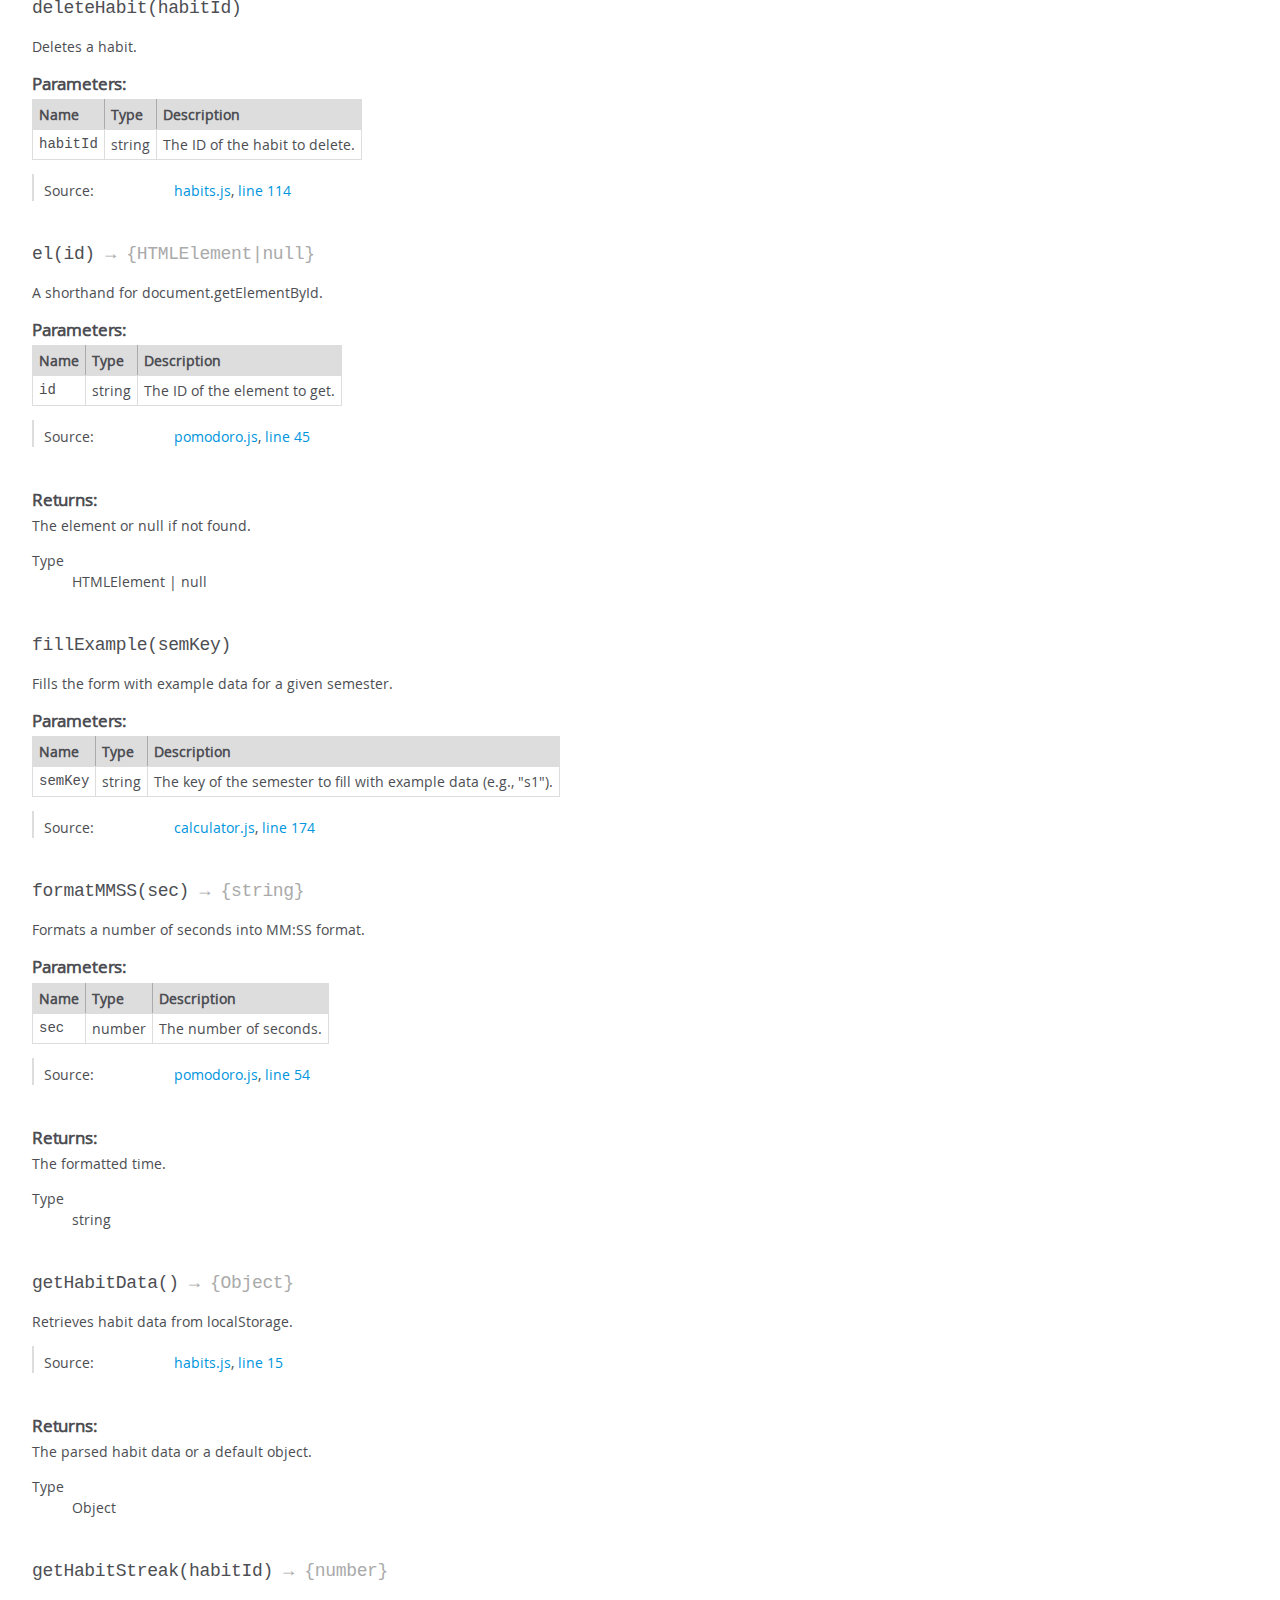
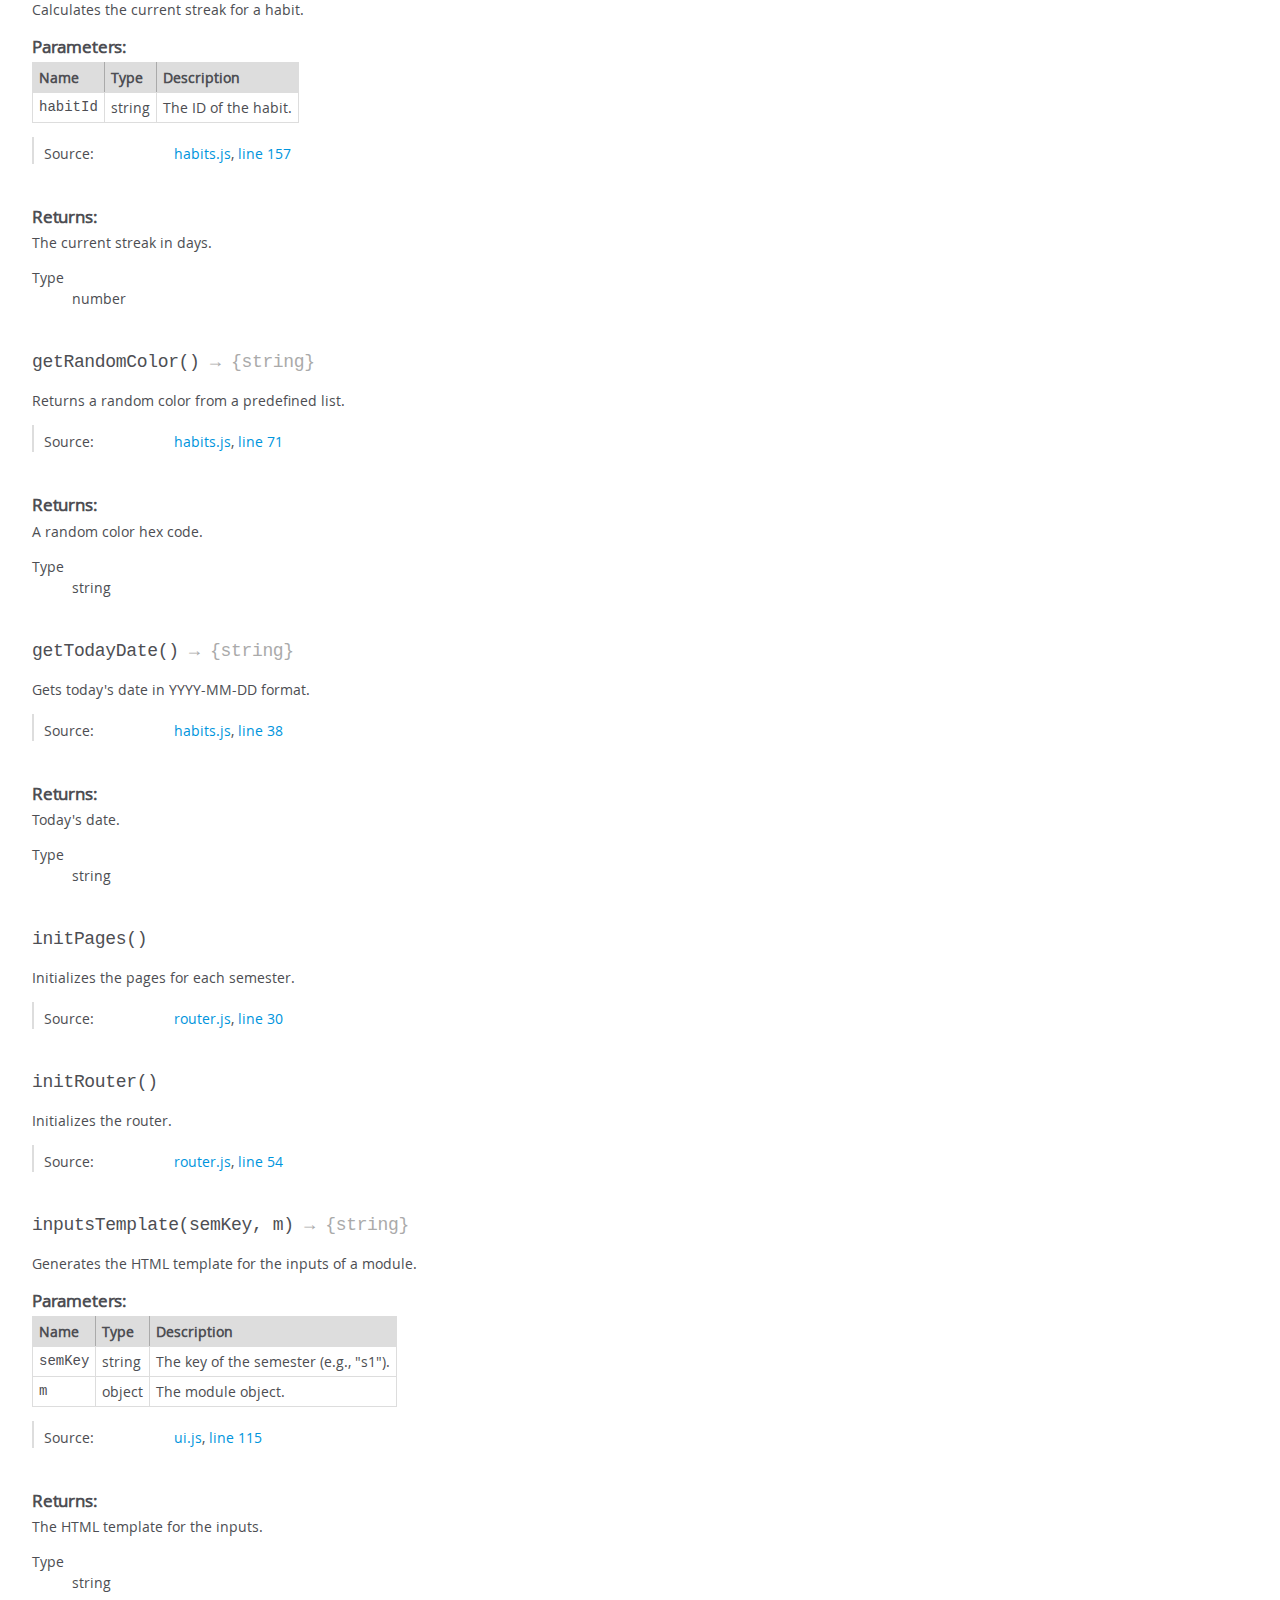
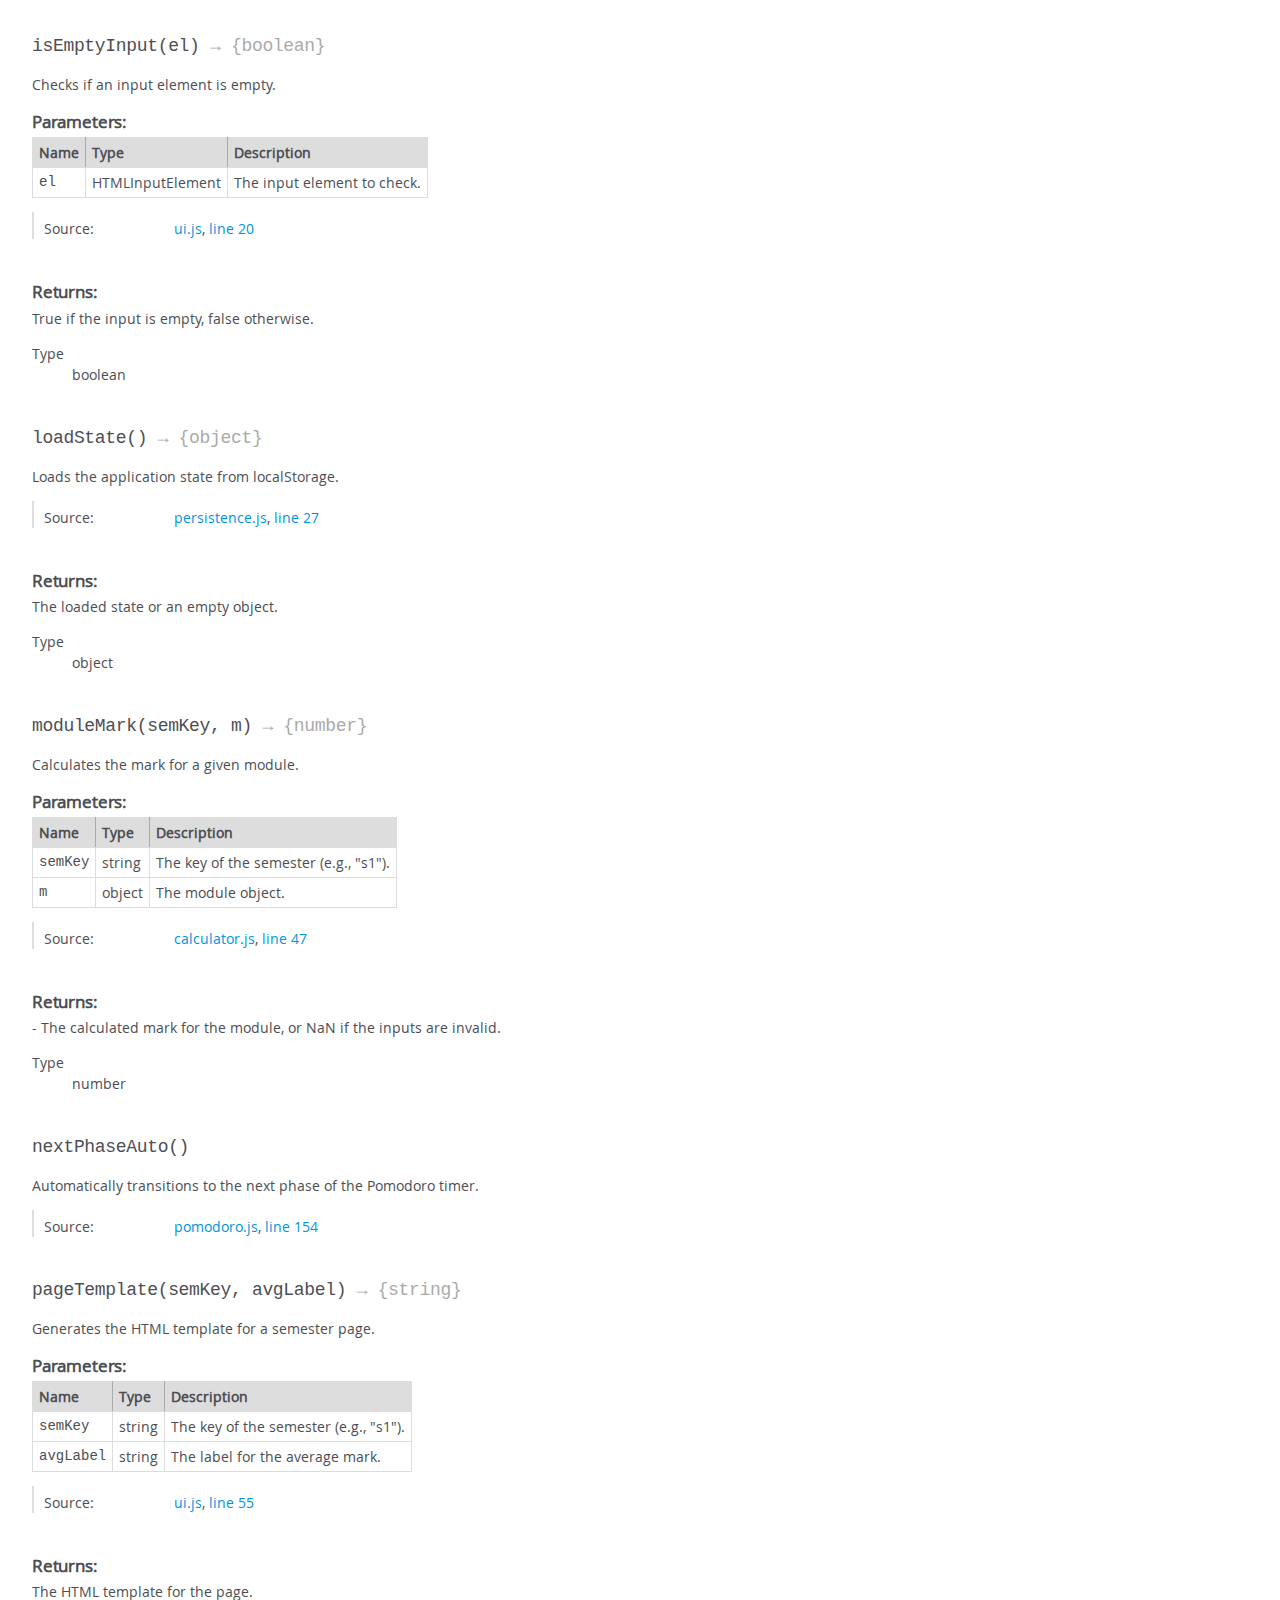
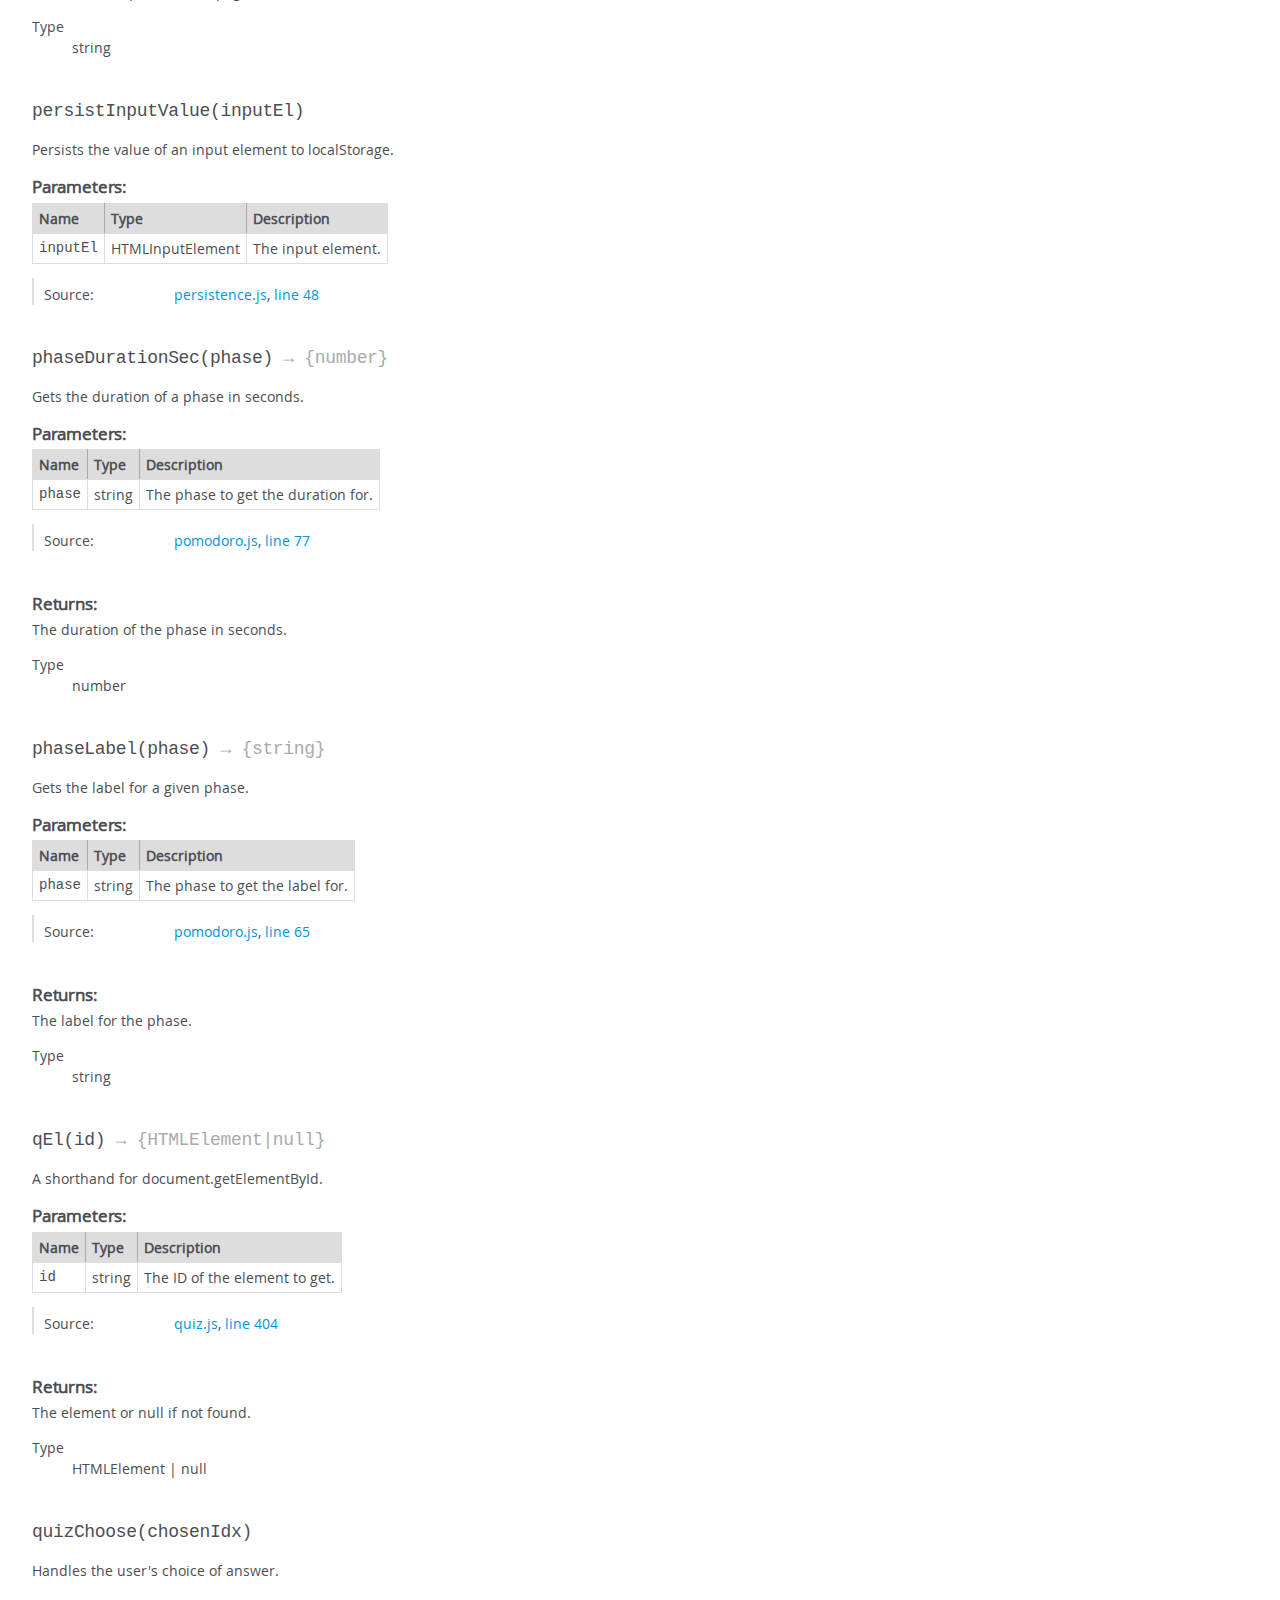
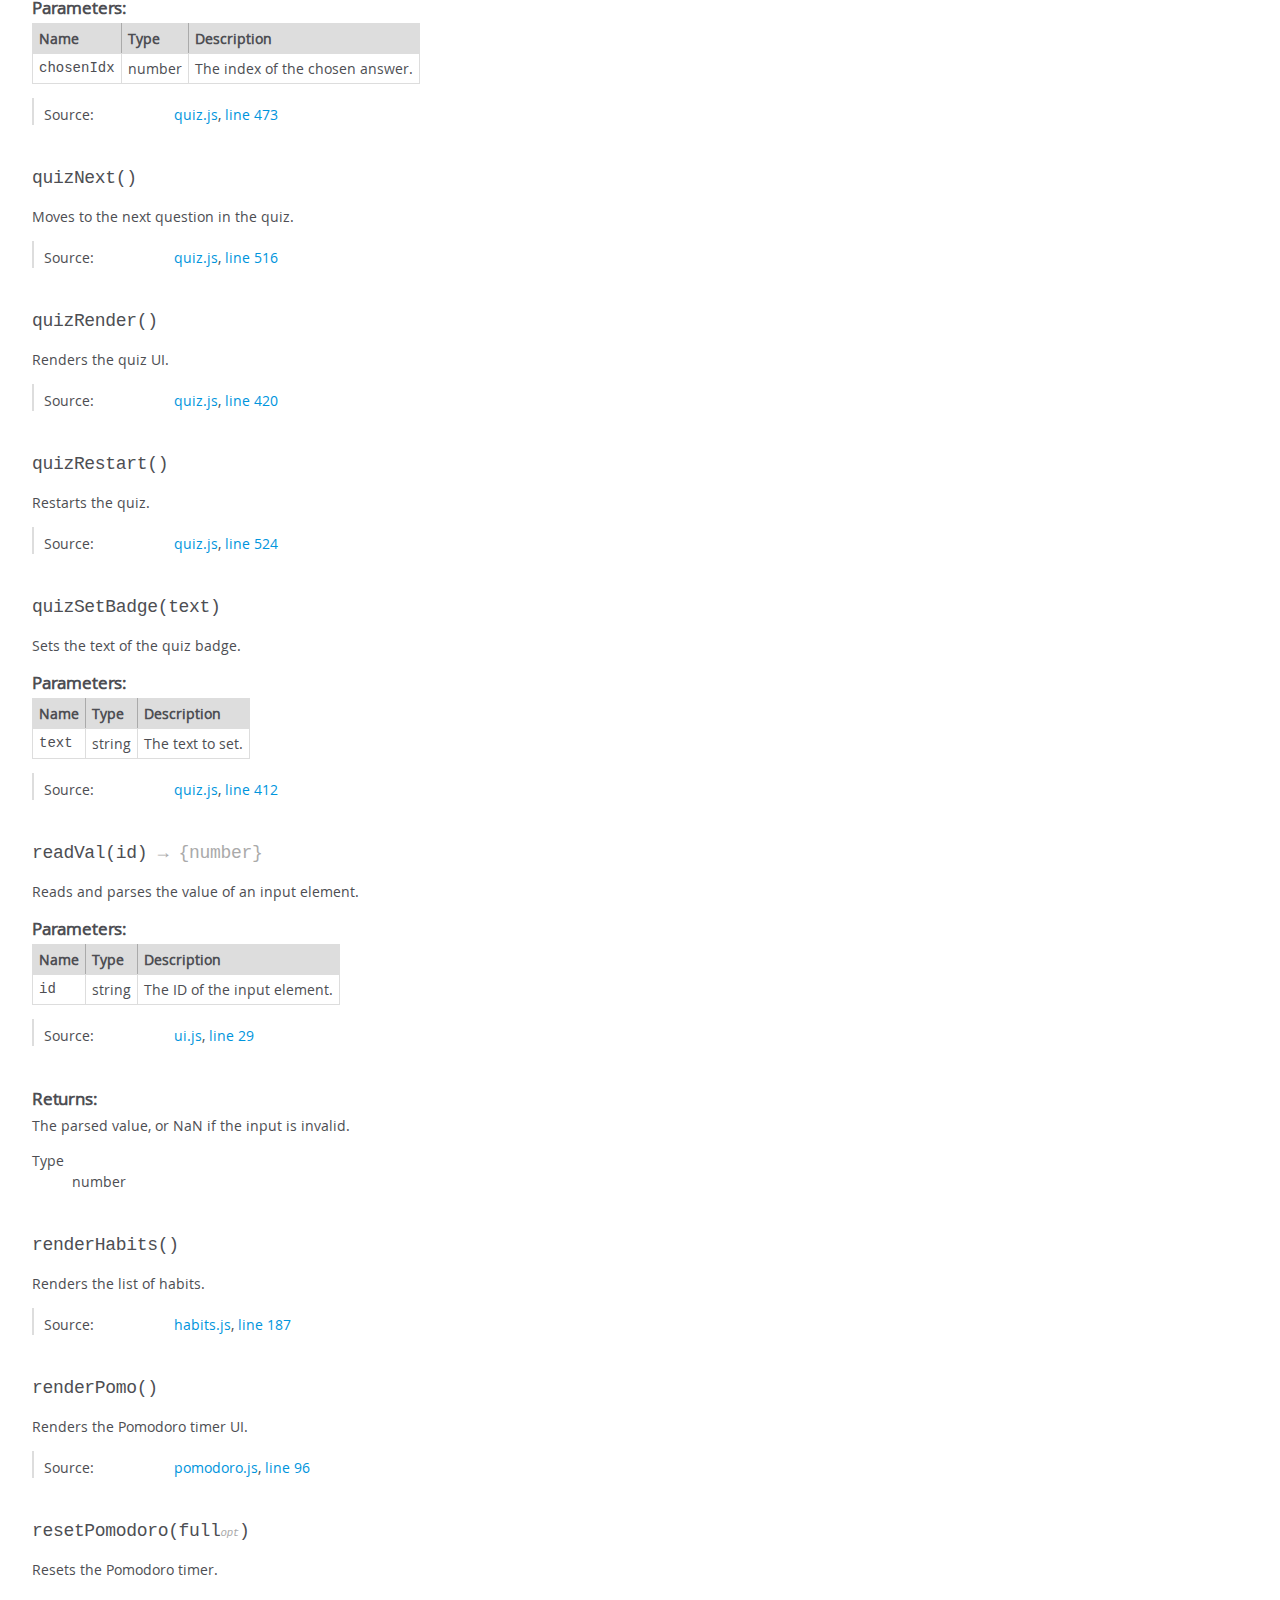
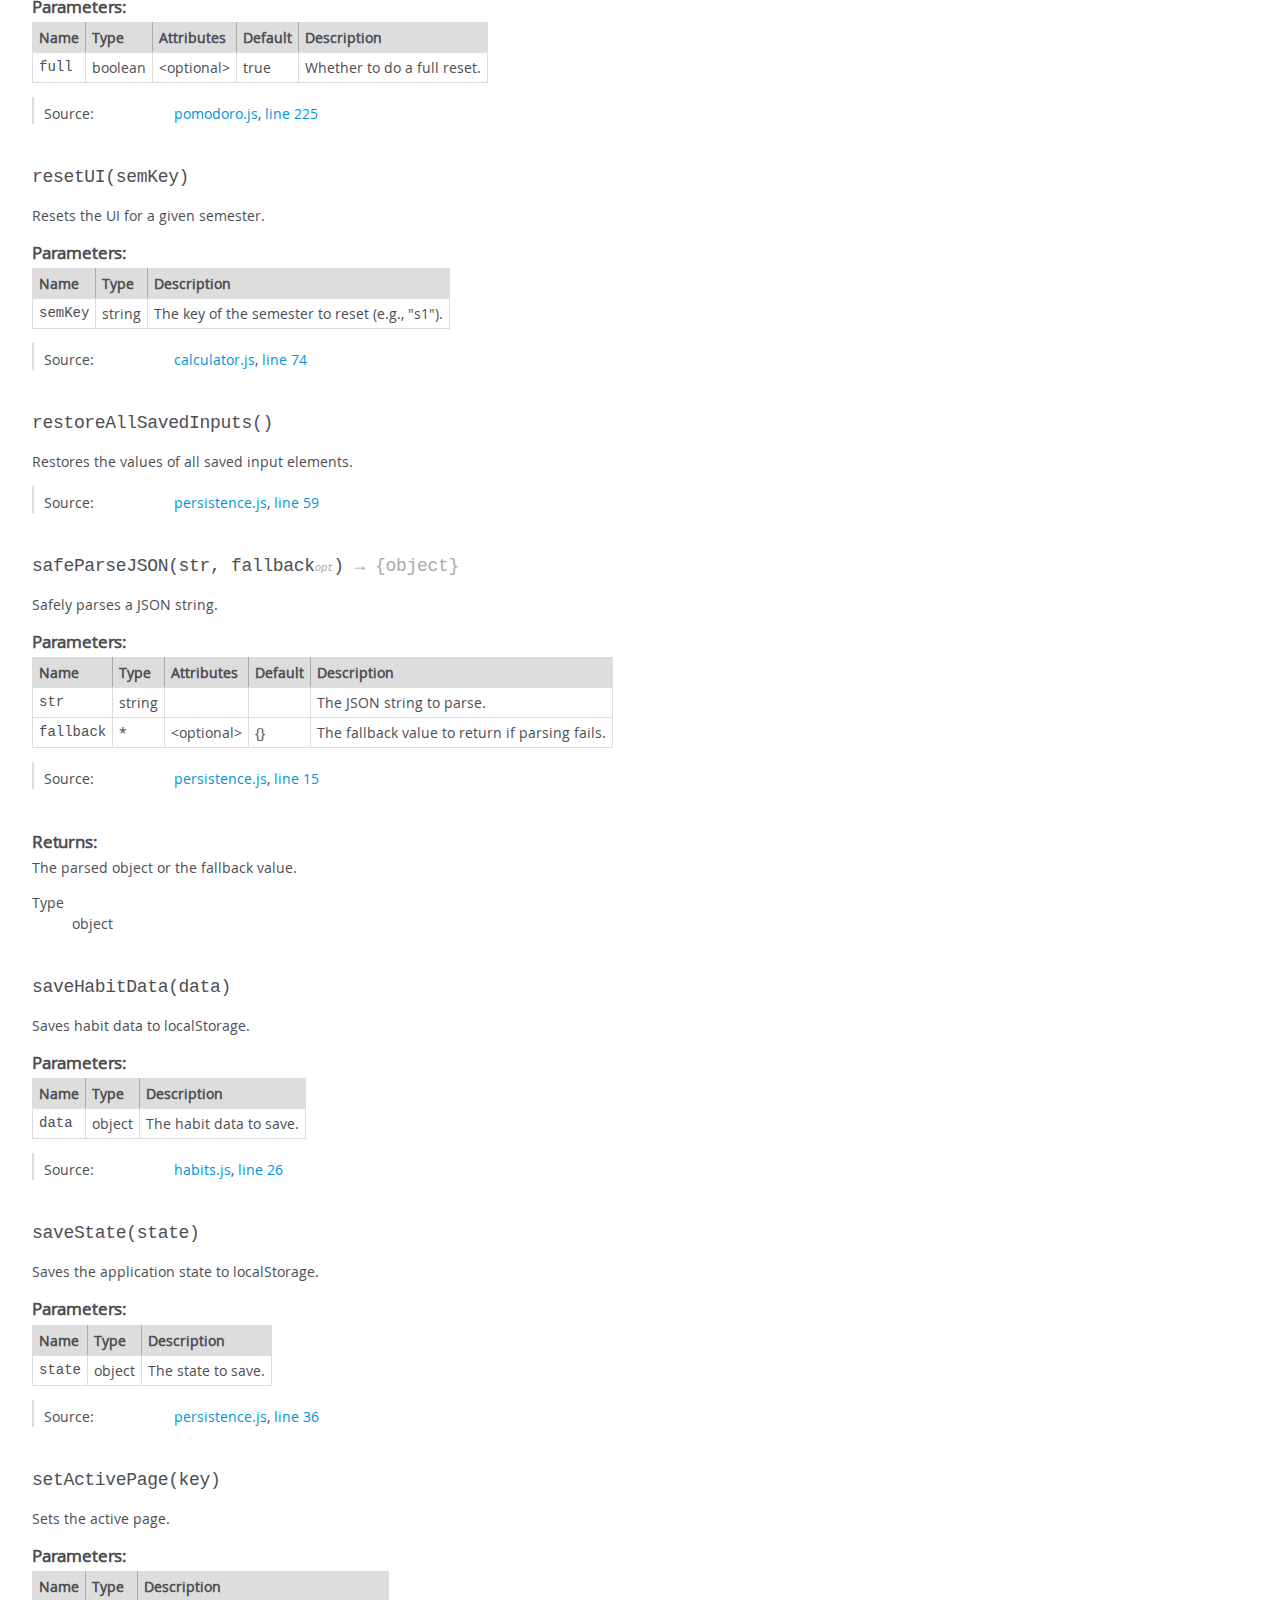
<file: docs/global.html>
<!DOCTYPE html>
<html lang="en">
<head>
    <meta charset="utf-8">
    <title>JSDoc: Global</title>

    <script src="scripts/prettify/prettify.js"> </script>
    <script src="scripts/prettify/lang-css.js"> </script>
    <!--[if lt IE 9]>
      <script src="//html5shiv.googlecode.com/svn/trunk/html5.js"></script>
    <![endif]-->
    <link type="text/css" rel="stylesheet" href="styles/prettify-tomorrow.css">
    <link type="text/css" rel="stylesheet" href="styles/jsdoc-default.css">
</head>

<body>

<div id="main">

    <h1 class="page-title">Global</h1>

    




<section>

<header>
    
        <h2></h2>
        
    
</header>

<article>
    <div class="container-overview">
    
        

        


<dl class="details">

    

    

    

    

    

    

    

    

    

    

    

    

    

    

    

    
</dl>


        
    
    </div>

    

    

    

    

    

    

    
        <h3 class="subsection-title">Members</h3>

        
            
<h4 class="name" id="ASSETS"><span class="type-signature">(constant) </span>ASSETS<span class="type-signature"> :Array.&lt;string></span></h4>




<div class="description">
    The assets to be cached by the service worker.
</div>



    <h5>Type:</h5>
    <ul>
        <li>
            
<span class="param-type">Array.&lt;string></span>


        </li>
    </ul>





<dl class="details">

    

    

    

    

    

    

    

    

    

    

    

    

    
    <dt class="tag-source">Source:</dt>
    <dd class="tag-source"><ul class="dummy"><li>
        <a href="sw.js.html">sw.js</a>, <a href="sw.js.html#line11">line 11</a>
    </li></ul></dd>
    

    

    

    
</dl>






        
            
<h4 class="name" id="CACHE"><span class="type-signature">(constant) </span>CACHE<span class="type-signature"> :string</span></h4>




<div class="description">
    The cache name for the service worker.
</div>



    <h5>Type:</h5>
    <ul>
        <li>
            
<span class="param-type">string</span>


        </li>
    </ul>





<dl class="details">

    

    

    

    

    

    

    

    

    

    

    

    

    
    <dt class="tag-source">Source:</dt>
    <dd class="tag-source"><ul class="dummy"><li>
        <a href="sw.js.html">sw.js</a>, <a href="sw.js.html#line5">line 5</a>
    </li></ul></dd>
    

    

    

    
</dl>






        
            
<h4 class="name" id="HABIT_STORAGE_KEY"><span class="type-signature">(constant) </span>HABIT_STORAGE_KEY<span class="type-signature"> :string</span></h4>




<div class="description">
    The key used to store habit tracker data in localStorage.
</div>



    <h5>Type:</h5>
    <ul>
        <li>
            
<span class="param-type">string</span>


        </li>
    </ul>





<dl class="details">

    

    

    

    

    

    

    

    

    

    

    

    

    
    <dt class="tag-source">Source:</dt>
    <dd class="tag-source"><ul class="dummy"><li>
        <a href="habits.js.html">habits.js</a>, <a href="habits.js.html#line9">line 9</a>
    </li></ul></dd>
    

    

    

    
</dl>






        
            
<h4 class="name" id="MARKSCALE"><span class="type-signature">(constant) </span>MARKSCALE<span class="type-signature"> :<a href="global.html#MarkScale">MarkScale</a></span></h4>






    <h5>Type:</h5>
    <ul>
        <li>
            
<span class="param-type"><a href="global.html#MarkScale">MarkScale</a></span>


        </li>
    </ul>





<dl class="details">

    

    

    

    

    

    

    

    

    

    

    

    

    
    <dt class="tag-source">Source:</dt>
    <dd class="tag-source"><ul class="dummy"><li>
        <a href="calculator.js.html">calculator.js</a>, <a href="calculator.js.html#line10">line 10</a>
    </li></ul></dd>
    

    

    

    
</dl>






        
            
<h4 class="name" id="MODULES"><span class="type-signature">(constant) </span>MODULES<span class="type-signature"> :Object.&lt;string, Array.&lt;<a href="global.html#Module">Module</a>>></span></h4>






    <h5>Type:</h5>
    <ul>
        <li>
            
<span class="param-type">Object.&lt;string, Array.&lt;<a href="global.html#Module">Module</a>>></span>


        </li>
    </ul>





<dl class="details">

    

    

    

    

    

    

    

    

    

    

    

    

    
    <dt class="tag-source">Source:</dt>
    <dd class="tag-source"><ul class="dummy"><li>
        <a href="modules.js.html">modules.js</a>, <a href="modules.js.html#line17">line 17</a>
    </li></ul></dd>
    

    

    

    
</dl>






        
            
<h4 class="name" id="POMOMAXFOCUS"><span class="type-signature">(constant) </span>POMOMAXFOCUS<span class="type-signature"> :number</span></h4>




<div class="description">
    The maximum number of focus sessions before the Pomodoro is considered done.
</div>



    <h5>Type:</h5>
    <ul>
        <li>
            
<span class="param-type">number</span>


        </li>
    </ul>





<dl class="details">

    

    

    

    

    

    

    

    

    

    

    

    

    
    <dt class="tag-source">Source:</dt>
    <dd class="tag-source"><ul class="dummy"><li>
        <a href="pomodoro.js.html">pomodoro.js</a>, <a href="pomodoro.js.html#line13">line 13</a>
    </li></ul></dd>
    

    

    

    
</dl>






        
            
<h4 class="name" id="QUIZ_QUESTIONS"><span class="type-signature">(constant) </span>QUIZ_QUESTIONS<span class="type-signature"> :Array.&lt;<a href="global.html#QuizQuestion">QuizQuestion</a>></span></h4>




<div class="description">
    An array of quiz questions.
</div>



    <h5>Type:</h5>
    <ul>
        <li>
            
<span class="param-type">Array.&lt;<a href="global.html#QuizQuestion">QuizQuestion</a>></span>


        </li>
    </ul>





<dl class="details">

    

    

    

    

    

    

    

    

    

    

    

    

    
    <dt class="tag-source">Source:</dt>
    <dd class="tag-source"><ul class="dummy"><li>
        <a href="quiz.js.html">quiz.js</a>, <a href="quiz.js.html#line16">line 16</a>
    </li></ul></dd>
    

    

    

    
</dl>






        
            
<h4 class="name" id="SEMESTERS"><span class="type-signature">(constant) </span>SEMESTERS<span class="type-signature"> :Array.&lt;<a href="global.html#Semester">Semester</a>></span></h4>






    <h5>Type:</h5>
    <ul>
        <li>
            
<span class="param-type">Array.&lt;<a href="global.html#Semester">Semester</a>></span>


        </li>
    </ul>





<dl class="details">

    

    

    

    

    

    

    

    

    

    

    

    

    
    <dt class="tag-source">Source:</dt>
    <dd class="tag-source"><ul class="dummy"><li>
        <a href="modules.js.html">modules.js</a>, <a href="modules.js.html#line89">line 89</a>
    </li></ul></dd>
    

    

    

    
</dl>






        
            
<h4 class="name" id="STORAGEKEY"><span class="type-signature">(constant) </span>STORAGEKEY<span class="type-signature"> :string</span></h4>




<div class="description">
    The key used to store the application state in localStorage.
</div>



    <h5>Type:</h5>
    <ul>
        <li>
            
<span class="param-type">string</span>


        </li>
    </ul>





<dl class="details">

    

    

    

    

    

    

    

    

    

    

    

    

    
    <dt class="tag-source">Source:</dt>
    <dd class="tag-source"><ul class="dummy"><li>
        <a href="persistence.js.html">persistence.js</a>, <a href="persistence.js.html#line7">line 7</a>
    </li></ul></dd>
    

    

    

    
</dl>






        
            
<h4 class="name" id="WEIGHTS"><span class="type-signature">(constant) </span>WEIGHTS<span class="type-signature"> :<a href="global.html#Weights">Weights</a></span></h4>






    <h5>Type:</h5>
    <ul>
        <li>
            
<span class="param-type"><a href="global.html#Weights">Weights</a></span>


        </li>
    </ul>





<dl class="details">

    

    

    

    

    

    

    

    

    

    

    

    

    
    <dt class="tag-source">Source:</dt>
    <dd class="tag-source"><ul class="dummy"><li>
        <a href="calculator.js.html">calculator.js</a>, <a href="calculator.js.html#line19">line 19</a>
    </li></ul></dd>
    

    

    

    
</dl>






        
            
<h4 class="name" id="modeBtn"><span class="type-signature">(constant) </span>modeBtn<span class="type-signature"> :HTMLElement|null</span></h4>




<div class="description">
    The button that toggles the theme.
</div>



    <h5>Type:</h5>
    <ul>
        <li>
            
<span class="param-type">HTMLElement</span>
|

<span class="param-type">null</span>


        </li>
    </ul>





<dl class="details">

    

    

    

    

    

    

    

    

    

    

    

    

    
    <dt class="tag-source">Source:</dt>
    <dd class="tag-source"><ul class="dummy"><li>
        <a href="theme.js.html">theme.js</a>, <a href="theme.js.html#line7">line 7</a>
    </li></ul></dd>
    

    

    

    
</dl>






        
            
<h4 class="name" id="pomoInterval"><span class="type-signature"></span>pomoInterval<span class="type-signature"> :number|null</span></h4>




<div class="description">
    The interval ID for the Pomodoro timer.
</div>



    <h5>Type:</h5>
    <ul>
        <li>
            
<span class="param-type">number</span>
|

<span class="param-type">null</span>


        </li>
    </ul>





<dl class="details">

    

    

    

    

    

    

    

    

    

    

    

    

    
    <dt class="tag-source">Source:</dt>
    <dd class="tag-source"><ul class="dummy"><li>
        <a href="pomodoro.js.html">pomodoro.js</a>, <a href="pomodoro.js.html#line7">line 7</a>
    </li></ul></dd>
    

    

    

    
</dl>






        
            
<h4 class="name" id="pomoState"><span class="type-signature">(constant) </span>pomoState<span class="type-signature"> :object</span></h4>




<div class="description">
    The state of the Pomodoro timer.
</div>



    <h5>Type:</h5>
    <ul>
        <li>
            
<span class="param-type">object</span>


        </li>
    </ul>





    <h5 class="subsection-title">Properties:</h5>

    

<table class="props">
    <thead>
    <tr>
        
        <th>Name</th>
        

        <th>Type</th>

        

        

        <th class="last">Description</th>
    </tr>
    </thead>

    <tbody>
    

        <tr>
            
                <td class="name"><code>phase</code></td>
            

            <td class="type">
            
                
<span class="param-type">string</span>


            
            </td>

            

            

            <td class="description last">The current phase of the timer (focus | short | long | done).</td>
        </tr>

    

        <tr>
            
                <td class="name"><code>focusDone</code></td>
            

            <td class="type">
            
                
<span class="param-type">number</span>


            
            </td>

            

            

            <td class="description last">The number of focus sessions completed.</td>
        </tr>

    

        <tr>
            
                <td class="name"><code>remaining</code></td>
            

            <td class="type">
            
                
<span class="param-type">number</span>


            
            </td>

            

            

            <td class="description last">The remaining time in seconds.</td>
        </tr>

    

        <tr>
            
                <td class="name"><code>running</code></td>
            

            <td class="type">
            
                
<span class="param-type">boolean</span>


            
            </td>

            

            

            <td class="description last">Whether the timer is running.</td>
        </tr>

    

        <tr>
            
                <td class="name"><code>focusMin</code></td>
            

            <td class="type">
            
                
<span class="param-type">number</span>


            
            </td>

            

            

            <td class="description last">The duration of a focus session in minutes.</td>
        </tr>

    

        <tr>
            
                <td class="name"><code>shortMin</code></td>
            

            <td class="type">
            
                
<span class="param-type">number</span>


            
            </td>

            

            

            <td class="description last">The duration of a short break in minutes.</td>
        </tr>

    

        <tr>
            
                <td class="name"><code>longMin</code></td>
            

            <td class="type">
            
                
<span class="param-type">number</span>


            
            </td>

            

            

            <td class="description last">The duration of a long break in minutes.</td>
        </tr>

    

        <tr>
            
                <td class="name"><code>autoNext</code></td>
            

            <td class="type">
            
                
<span class="param-type">boolean</span>


            
            </td>

            

            

            <td class="description last">Whether to automatically start the next phase.</td>
        </tr>

    

        <tr>
            
                <td class="name"><code>sound</code></td>
            

            <td class="type">
            
                
<span class="param-type">boolean</span>


            
            </td>

            

            

            <td class="description last">Whether to play a sound at the end of a phase.</td>
        </tr>

    
    </tbody>
</table>




<dl class="details">

    

    

    

    

    

    

    

    

    

    

    

    

    
    <dt class="tag-source">Source:</dt>
    <dd class="tag-source"><ul class="dummy"><li>
        <a href="pomodoro.js.html">pomodoro.js</a>, <a href="pomodoro.js.html#line28">line 28</a>
    </li></ul></dd>
    

    

    

    
</dl>






        
            
<h4 class="name" id="quizState"><span class="type-signature">(constant) </span>quizState<span class="type-signature"> :object</span></h4>




<div class="description">
    The state of the quiz.
</div>



    <h5>Type:</h5>
    <ul>
        <li>
            
<span class="param-type">object</span>


        </li>
    </ul>





    <h5 class="subsection-title">Properties:</h5>

    

<table class="props">
    <thead>
    <tr>
        
        <th>Name</th>
        

        <th>Type</th>

        

        

        <th class="last">Description</th>
    </tr>
    </thead>

    <tbody>
    

        <tr>
            
                <td class="name"><code>order</code></td>
            

            <td class="type">
            
                
<span class="param-type">Array.&lt;<a href="global.html#QuizQuestion">QuizQuestion</a>></span>


            
            </td>

            

            

            <td class="description last">The shuffled order of the questions.</td>
        </tr>

    

        <tr>
            
                <td class="name"><code>idx</code></td>
            

            <td class="type">
            
                
<span class="param-type">number</span>


            
            </td>

            

            

            <td class="description last">The index of the current question.</td>
        </tr>

    

        <tr>
            
                <td class="name"><code>score</code></td>
            

            <td class="type">
            
                
<span class="param-type">number</span>


            
            </td>

            

            

            <td class="description last">The player's score.</td>
        </tr>

    

        <tr>
            
                <td class="name"><code>locked</code></td>
            

            <td class="type">
            
                
<span class="param-type">boolean</span>


            
            </td>

            

            

            <td class="description last">Whether the UI is locked after an answer.</td>
        </tr>

    

        <tr>
            
                <td class="name"><code>total</code></td>
            

            <td class="type">
            
                
<span class="param-type">number</span>


            
            </td>

            

            

            <td class="description last">The total number of questions.</td>
        </tr>

    
    </tbody>
</table>




<dl class="details">

    

    

    

    

    

    

    

    

    

    

    

    

    
    <dt class="tag-source">Source:</dt>
    <dd class="tag-source"><ul class="dummy"><li>
        <a href="quiz.js.html">quiz.js</a>, <a href="quiz.js.html#line391">line 391</a>
    </li></ul></dd>
    

    

    

    
</dl>






        
    

    
        <h3 class="subsection-title">Methods</h3>

        
            

    

    
    <h4 class="name" id="addNewHabit"><span class="type-signature"></span>addNewHabit<span class="signature">()</span><span class="type-signature"></span></h4>
    

    



<div class="description">
    Adds a new habit to the list.
</div>













<dl class="details">

    

    

    

    

    

    

    

    

    

    

    

    

    
    <dt class="tag-source">Source:</dt>
    <dd class="tag-source"><ul class="dummy"><li>
        <a href="habits.js.html">habits.js</a>, <a href="habits.js.html#line79">line 79</a>
    </li></ul></dd>
    

    

    

    
</dl>




















        
            

    

    
    <h4 class="name" id="applyPomodoroSettingsFromUI"><span class="type-signature"></span>applyPomodoroSettingsFromUI<span class="signature">()</span><span class="type-signature"></span></h4>
    

    



<div class="description">
    Applies the Pomodoro settings from the UI.
</div>













<dl class="details">

    

    

    

    

    

    

    

    

    

    

    

    

    
    <dt class="tag-source">Source:</dt>
    <dd class="tag-source"><ul class="dummy"><li>
        <a href="pomodoro.js.html">pomodoro.js</a>, <a href="pomodoro.js.html#line207">line 207</a>
    </li></ul></dd>
    

    

    

    
</dl>




















        
            

    

    
    <h4 class="name" id="applyTheme"><span class="type-signature"></span>applyTheme<span class="signature">(theme)</span><span class="type-signature"></span></h4>
    

    



<div class="description">
    Applies a theme to the document.
</div>









    <h5>Parameters:</h5>
    

<table class="params">
    <thead>
    <tr>
        
        <th>Name</th>
        

        <th>Type</th>

        

        

        <th class="last">Description</th>
    </tr>
    </thead>

    <tbody>
    

        <tr>
            
                <td class="name"><code>theme</code></td>
            

            <td class="type">
            
                
<span class="param-type">string</span>


            
            </td>

            

            

            <td class="description last">The theme to apply ("light" or "dark").</td>
        </tr>

    
    </tbody>
</table>






<dl class="details">

    

    

    

    

    

    

    

    

    

    

    

    

    
    <dt class="tag-source">Source:</dt>
    <dd class="tag-source"><ul class="dummy"><li>
        <a href="theme.js.html">theme.js</a>, <a href="theme.js.html#line13">line 13</a>
    </li></ul></dd>
    

    

    

    
</dl>




















        
            

    

    
    <h4 class="name" id="beep"><span class="type-signature"></span>beep<span class="signature">()</span><span class="type-signature"></span></h4>
    

    



<div class="description">
    Plays a beep sound.
</div>













<dl class="details">

    

    

    

    

    

    

    

    

    

    

    

    

    
    <dt class="tag-source">Source:</dt>
    <dd class="tag-source"><ul class="dummy"><li>
        <a href="pomodoro.js.html">pomodoro.js</a>, <a href="pomodoro.js.html#line124">line 124</a>
    </li></ul></dd>
    

    

    

    
</dl>




















        
            

    

    
    <h4 class="name" id="buildModulesUI"><span class="type-signature"></span>buildModulesUI<span class="signature">(semKey)</span><span class="type-signature"></span></h4>
    

    



<div class="description">
    Builds the UI for the modules of a semester.
</div>









    <h5>Parameters:</h5>
    

<table class="params">
    <thead>
    <tr>
        
        <th>Name</th>
        

        <th>Type</th>

        

        

        <th class="last">Description</th>
    </tr>
    </thead>

    <tbody>
    

        <tr>
            
                <td class="name"><code>semKey</code></td>
            

            <td class="type">
            
                
<span class="param-type">string</span>


            
            </td>

            

            

            <td class="description last">The key of the semester (e.g., "s1").</td>
        </tr>

    
    </tbody>
</table>






<dl class="details">

    

    

    

    

    

    

    

    

    

    

    

    

    
    <dt class="tag-source">Source:</dt>
    <dd class="tag-source"><ul class="dummy"><li>
        <a href="ui.js.html">ui.js</a>, <a href="ui.js.html#line185">line 185</a>
    </li></ul></dd>
    

    

    

    
</dl>




















        
            

    

    
    <h4 class="name" id="cancelAddHabit"><span class="type-signature"></span>cancelAddHabit<span class="signature">()</span><span class="type-signature"></span></h4>
    

    



<div class="description">
    Cancels adding a new habit and hides the form.
</div>













<dl class="details">

    

    

    

    

    

    

    

    

    

    

    

    

    
    <dt class="tag-source">Source:</dt>
    <dd class="tag-source"><ul class="dummy"><li>
        <a href="habits.js.html">habits.js</a>, <a href="habits.js.html#line55">line 55</a>
    </li></ul></dd>
    

    

    

    
</dl>




















        
            

    

    
    <h4 class="name" id="choiceSelected"><span class="type-signature"></span>choiceSelected<span class="signature">(semKey, m)</span><span class="type-signature"> &rarr; {boolean}</span></h4>
    

    



<div class="description">
    Checks if a module has been selected by the user.
</div>









    <h5>Parameters:</h5>
    

<table class="params">
    <thead>
    <tr>
        
        <th>Name</th>
        

        <th>Type</th>

        

        

        <th class="last">Description</th>
    </tr>
    </thead>

    <tbody>
    

        <tr>
            
                <td class="name"><code>semKey</code></td>
            

            <td class="type">
            
                
<span class="param-type">string</span>


            
            </td>

            

            

            <td class="description last">The key of the semester (e.g., "s1").</td>
        </tr>

    

        <tr>
            
                <td class="name"><code>m</code></td>
            

            <td class="type">
            
                
<span class="param-type">object</span>


            
            </td>

            

            

            <td class="description last">The module object.</td>
        </tr>

    
    </tbody>
</table>






<dl class="details">

    

    

    

    

    

    

    

    

    

    

    

    

    
    <dt class="tag-source">Source:</dt>
    <dd class="tag-source"><ul class="dummy"><li>
        <a href="calculator.js.html">calculator.js</a>, <a href="calculator.js.html#line29">line 29</a>
    </li></ul></dd>
    

    

    

    
</dl>















<h5>Returns:</h5>

        
<div class="param-desc">
    - True if the module is selected, false otherwise.
</div>



<dl>
    <dt>
        Type
    </dt>
    <dd>
        
<span class="param-type">boolean</span>


    </dd>
</dl>

    





        
            

    

    
    <h4 class="name" id="clampMark"><span class="type-signature"></span>clampMark<span class="signature">(v)</span><span class="type-signature"> &rarr; {number}</span></h4>
    

    



<div class="description">
    Clamps a mark to be within the allowed range.
</div>









    <h5>Parameters:</h5>
    

<table class="params">
    <thead>
    <tr>
        
        <th>Name</th>
        

        <th>Type</th>

        

        

        <th class="last">Description</th>
    </tr>
    </thead>

    <tbody>
    

        <tr>
            
                <td class="name"><code>v</code></td>
            

            <td class="type">
            
                
<span class="param-type">number</span>


            
            </td>

            

            

            <td class="description last">The mark to clamp.</td>
        </tr>

    
    </tbody>
</table>






<dl class="details">

    

    

    

    

    

    

    

    

    

    

    

    

    
    <dt class="tag-source">Source:</dt>
    <dd class="tag-source"><ul class="dummy"><li>
        <a href="ui.js.html">ui.js</a>, <a href="ui.js.html#line8">line 8</a>
    </li></ul></dd>
    

    

    

    
</dl>















<h5>Returns:</h5>

        
<div class="param-desc">
    The clamped mark.
</div>



<dl>
    <dt>
        Type
    </dt>
    <dd>
        
<span class="param-type">number</span>


    </dd>
</dl>

    





        
            

    

    
    <h4 class="name" id="clearSemesterFromStorage"><span class="type-signature"></span>clearSemesterFromStorage<span class="signature">(semKey)</span><span class="type-signature"></span></h4>
    

    



<div class="description">
    Clears all saved data for a semester from localStorage.
</div>









    <h5>Parameters:</h5>
    

<table class="params">
    <thead>
    <tr>
        
        <th>Name</th>
        

        <th>Type</th>

        

        

        <th class="last">Description</th>
    </tr>
    </thead>

    <tbody>
    

        <tr>
            
                <td class="name"><code>semKey</code></td>
            

            <td class="type">
            
                
<span class="param-type">string</span>


            
            </td>

            

            

            <td class="description last">The key of the semester to clear (e.g., "s1").</td>
        </tr>

    
    </tbody>
</table>






<dl class="details">

    

    

    

    

    

    

    

    

    

    

    

    

    
    <dt class="tag-source">Source:</dt>
    <dd class="tag-source"><ul class="dummy"><li>
        <a href="persistence.js.html">persistence.js</a>, <a href="persistence.js.html#line72">line 72</a>
    </li></ul></dd>
    

    

    

    
</dl>




















        
            

    

    
    <h4 class="name" id="computeAndRender"><span class="type-signature"></span>computeAndRender<span class="signature">(semKey)</span><span class="type-signature"></span></h4>
    

    



<div class="description">
    Computes the average mark for a semester and renders the results.
</div>









    <h5>Parameters:</h5>
    

<table class="params">
    <thead>
    <tr>
        
        <th>Name</th>
        

        <th>Type</th>

        

        

        <th class="last">Description</th>
    </tr>
    </thead>

    <tbody>
    

        <tr>
            
                <td class="name"><code>semKey</code></td>
            

            <td class="type">
            
                
<span class="param-type">string</span>


            
            </td>

            

            

            <td class="description last">The key of the semester to compute and render (e.g., "s1").</td>
        </tr>

    
    </tbody>
</table>






<dl class="details">

    

    

    

    

    

    

    

    

    

    

    

    

    
    <dt class="tag-source">Source:</dt>
    <dd class="tag-source"><ul class="dummy"><li>
        <a href="calculator.js.html">calculator.js</a>, <a href="calculator.js.html#line114">line 114</a>
    </li></ul></dd>
    

    

    

    
</dl>




















        
            

    

    
    <h4 class="name" id="currentRoute"><span class="type-signature"></span>currentRoute<span class="signature">()</span><span class="type-signature"> &rarr; {string}</span></h4>
    

    



<div class="description">
    Gets the current route from the URL hash.
</div>













<dl class="details">

    

    

    

    

    

    

    

    

    

    

    

    

    
    <dt class="tag-source">Source:</dt>
    <dd class="tag-source"><ul class="dummy"><li>
        <a href="router.js.html">router.js</a>, <a href="router.js.html#line19">line 19</a>
    </li></ul></dd>
    

    

    

    
</dl>















<h5>Returns:</h5>

        
<div class="param-desc">
    The current route.
</div>



<dl>
    <dt>
        Type
    </dt>
    <dd>
        
<span class="param-type">string</span>


    </dd>
</dl>

    





        
            

    

    
    <h4 class="name" id="deleteHabit"><span class="type-signature"></span>deleteHabit<span class="signature">(habitId)</span><span class="type-signature"></span></h4>
    

    



<div class="description">
    Deletes a habit.
</div>









    <h5>Parameters:</h5>
    

<table class="params">
    <thead>
    <tr>
        
        <th>Name</th>
        

        <th>Type</th>

        

        

        <th class="last">Description</th>
    </tr>
    </thead>

    <tbody>
    

        <tr>
            
                <td class="name"><code>habitId</code></td>
            

            <td class="type">
            
                
<span class="param-type">string</span>


            
            </td>

            

            

            <td class="description last">The ID of the habit to delete.</td>
        </tr>

    
    </tbody>
</table>






<dl class="details">

    

    

    

    

    

    

    

    

    

    

    

    

    
    <dt class="tag-source">Source:</dt>
    <dd class="tag-source"><ul class="dummy"><li>
        <a href="habits.js.html">habits.js</a>, <a href="habits.js.html#line114">line 114</a>
    </li></ul></dd>
    

    

    

    
</dl>




















        
            

    

    
    <h4 class="name" id="el"><span class="type-signature"></span>el<span class="signature">(id)</span><span class="type-signature"> &rarr; {HTMLElement|null}</span></h4>
    

    



<div class="description">
    A shorthand for document.getElementById.
</div>









    <h5>Parameters:</h5>
    

<table class="params">
    <thead>
    <tr>
        
        <th>Name</th>
        

        <th>Type</th>

        

        

        <th class="last">Description</th>
    </tr>
    </thead>

    <tbody>
    

        <tr>
            
                <td class="name"><code>id</code></td>
            

            <td class="type">
            
                
<span class="param-type">string</span>


            
            </td>

            

            

            <td class="description last">The ID of the element to get.</td>
        </tr>

    
    </tbody>
</table>






<dl class="details">

    

    

    

    

    

    

    

    

    

    

    

    

    
    <dt class="tag-source">Source:</dt>
    <dd class="tag-source"><ul class="dummy"><li>
        <a href="pomodoro.js.html">pomodoro.js</a>, <a href="pomodoro.js.html#line45">line 45</a>
    </li></ul></dd>
    

    

    

    
</dl>















<h5>Returns:</h5>

        
<div class="param-desc">
    The element or null if not found.
</div>



<dl>
    <dt>
        Type
    </dt>
    <dd>
        
<span class="param-type">HTMLElement</span>
|

<span class="param-type">null</span>


    </dd>
</dl>

    





        
            

    

    
    <h4 class="name" id="fillExample"><span class="type-signature"></span>fillExample<span class="signature">(semKey)</span><span class="type-signature"></span></h4>
    

    



<div class="description">
    Fills the form with example data for a given semester.
</div>









    <h5>Parameters:</h5>
    

<table class="params">
    <thead>
    <tr>
        
        <th>Name</th>
        

        <th>Type</th>

        

        

        <th class="last">Description</th>
    </tr>
    </thead>

    <tbody>
    

        <tr>
            
                <td class="name"><code>semKey</code></td>
            

            <td class="type">
            
                
<span class="param-type">string</span>


            
            </td>

            

            

            <td class="description last">The key of the semester to fill with example data (e.g., "s1").</td>
        </tr>

    
    </tbody>
</table>






<dl class="details">

    

    

    

    

    

    

    

    

    

    

    

    

    
    <dt class="tag-source">Source:</dt>
    <dd class="tag-source"><ul class="dummy"><li>
        <a href="calculator.js.html">calculator.js</a>, <a href="calculator.js.html#line174">line 174</a>
    </li></ul></dd>
    

    

    

    
</dl>




















        
            

    

    
    <h4 class="name" id="formatMMSS"><span class="type-signature"></span>formatMMSS<span class="signature">(sec)</span><span class="type-signature"> &rarr; {string}</span></h4>
    

    



<div class="description">
    Formats a number of seconds into MM:SS format.
</div>









    <h5>Parameters:</h5>
    

<table class="params">
    <thead>
    <tr>
        
        <th>Name</th>
        

        <th>Type</th>

        

        

        <th class="last">Description</th>
    </tr>
    </thead>

    <tbody>
    

        <tr>
            
                <td class="name"><code>sec</code></td>
            

            <td class="type">
            
                
<span class="param-type">number</span>


            
            </td>

            

            

            <td class="description last">The number of seconds.</td>
        </tr>

    
    </tbody>
</table>






<dl class="details">

    

    

    

    

    

    

    

    

    

    

    

    

    
    <dt class="tag-source">Source:</dt>
    <dd class="tag-source"><ul class="dummy"><li>
        <a href="pomodoro.js.html">pomodoro.js</a>, <a href="pomodoro.js.html#line54">line 54</a>
    </li></ul></dd>
    

    

    

    
</dl>















<h5>Returns:</h5>

        
<div class="param-desc">
    The formatted time.
</div>



<dl>
    <dt>
        Type
    </dt>
    <dd>
        
<span class="param-type">string</span>


    </dd>
</dl>

    





        
            

    

    
    <h4 class="name" id="getHabitData"><span class="type-signature"></span>getHabitData<span class="signature">()</span><span class="type-signature"> &rarr; {Object}</span></h4>
    

    



<div class="description">
    Retrieves habit data from localStorage.
</div>













<dl class="details">

    

    

    

    

    

    

    

    

    

    

    

    

    
    <dt class="tag-source">Source:</dt>
    <dd class="tag-source"><ul class="dummy"><li>
        <a href="habits.js.html">habits.js</a>, <a href="habits.js.html#line15">line 15</a>
    </li></ul></dd>
    

    

    

    
</dl>















<h5>Returns:</h5>

        
<div class="param-desc">
    The parsed habit data or a default object.
</div>



<dl>
    <dt>
        Type
    </dt>
    <dd>
        
<span class="param-type">Object</span>


    </dd>
</dl>

    





        
            

    

    
    <h4 class="name" id="getHabitStreak"><span class="type-signature"></span>getHabitStreak<span class="signature">(habitId)</span><span class="type-signature"> &rarr; {number}</span></h4>
    

    



<div class="description">
    Calculates the current streak for a habit.
</div>









    <h5>Parameters:</h5>
    

<table class="params">
    <thead>
    <tr>
        
        <th>Name</th>
        

        <th>Type</th>

        

        

        <th class="last">Description</th>
    </tr>
    </thead>

    <tbody>
    

        <tr>
            
                <td class="name"><code>habitId</code></td>
            

            <td class="type">
            
                
<span class="param-type">string</span>


            
            </td>

            

            

            <td class="description last">The ID of the habit.</td>
        </tr>

    
    </tbody>
</table>






<dl class="details">

    

    

    

    

    

    

    

    

    

    

    

    

    
    <dt class="tag-source">Source:</dt>
    <dd class="tag-source"><ul class="dummy"><li>
        <a href="habits.js.html">habits.js</a>, <a href="habits.js.html#line157">line 157</a>
    </li></ul></dd>
    

    

    

    
</dl>















<h5>Returns:</h5>

        
<div class="param-desc">
    The current streak in days.
</div>



<dl>
    <dt>
        Type
    </dt>
    <dd>
        
<span class="param-type">number</span>


    </dd>
</dl>

    





        
            

    

    
    <h4 class="name" id="getRandomColor"><span class="type-signature"></span>getRandomColor<span class="signature">()</span><span class="type-signature"> &rarr; {string}</span></h4>
    

    



<div class="description">
    Returns a random color from a predefined list.
</div>













<dl class="details">

    

    

    

    

    

    

    

    

    

    

    

    

    
    <dt class="tag-source">Source:</dt>
    <dd class="tag-source"><ul class="dummy"><li>
        <a href="habits.js.html">habits.js</a>, <a href="habits.js.html#line71">line 71</a>
    </li></ul></dd>
    

    

    

    
</dl>















<h5>Returns:</h5>

        
<div class="param-desc">
    A random color hex code.
</div>



<dl>
    <dt>
        Type
    </dt>
    <dd>
        
<span class="param-type">string</span>


    </dd>
</dl>

    





        
            

    

    
    <h4 class="name" id="getTodayDate"><span class="type-signature"></span>getTodayDate<span class="signature">()</span><span class="type-signature"> &rarr; {string}</span></h4>
    

    



<div class="description">
    Gets today's date in YYYY-MM-DD format.
</div>













<dl class="details">

    

    

    

    

    

    

    

    

    

    

    

    

    
    <dt class="tag-source">Source:</dt>
    <dd class="tag-source"><ul class="dummy"><li>
        <a href="habits.js.html">habits.js</a>, <a href="habits.js.html#line38">line 38</a>
    </li></ul></dd>
    

    

    

    
</dl>















<h5>Returns:</h5>

        
<div class="param-desc">
    Today's date.
</div>



<dl>
    <dt>
        Type
    </dt>
    <dd>
        
<span class="param-type">string</span>


    </dd>
</dl>

    





        
            

    

    
    <h4 class="name" id="initPages"><span class="type-signature"></span>initPages<span class="signature">()</span><span class="type-signature"></span></h4>
    

    



<div class="description">
    Initializes the pages for each semester.
</div>













<dl class="details">

    

    

    

    

    

    

    

    

    

    

    

    

    
    <dt class="tag-source">Source:</dt>
    <dd class="tag-source"><ul class="dummy"><li>
        <a href="router.js.html">router.js</a>, <a href="router.js.html#line30">line 30</a>
    </li></ul></dd>
    

    

    

    
</dl>




















        
            

    

    
    <h4 class="name" id="initRouter"><span class="type-signature"></span>initRouter<span class="signature">()</span><span class="type-signature"></span></h4>
    

    



<div class="description">
    Initializes the router.
</div>













<dl class="details">

    

    

    

    

    

    

    

    

    

    

    

    

    
    <dt class="tag-source">Source:</dt>
    <dd class="tag-source"><ul class="dummy"><li>
        <a href="router.js.html">router.js</a>, <a href="router.js.html#line54">line 54</a>
    </li></ul></dd>
    

    

    

    
</dl>




















        
            

    

    
    <h4 class="name" id="inputsTemplate"><span class="type-signature"></span>inputsTemplate<span class="signature">(semKey, m)</span><span class="type-signature"> &rarr; {string}</span></h4>
    

    



<div class="description">
    Generates the HTML template for the inputs of a module.
</div>









    <h5>Parameters:</h5>
    

<table class="params">
    <thead>
    <tr>
        
        <th>Name</th>
        

        <th>Type</th>

        

        

        <th class="last">Description</th>
    </tr>
    </thead>

    <tbody>
    

        <tr>
            
                <td class="name"><code>semKey</code></td>
            

            <td class="type">
            
                
<span class="param-type">string</span>


            
            </td>

            

            

            <td class="description last">The key of the semester (e.g., "s1").</td>
        </tr>

    

        <tr>
            
                <td class="name"><code>m</code></td>
            

            <td class="type">
            
                
<span class="param-type">object</span>


            
            </td>

            

            

            <td class="description last">The module object.</td>
        </tr>

    
    </tbody>
</table>






<dl class="details">

    

    

    

    

    

    

    

    

    

    

    

    

    
    <dt class="tag-source">Source:</dt>
    <dd class="tag-source"><ul class="dummy"><li>
        <a href="ui.js.html">ui.js</a>, <a href="ui.js.html#line115">line 115</a>
    </li></ul></dd>
    

    

    

    
</dl>















<h5>Returns:</h5>

        
<div class="param-desc">
    The HTML template for the inputs.
</div>



<dl>
    <dt>
        Type
    </dt>
    <dd>
        
<span class="param-type">string</span>


    </dd>
</dl>

    





        
            

    

    
    <h4 class="name" id="isEmptyInput"><span class="type-signature"></span>isEmptyInput<span class="signature">(el)</span><span class="type-signature"> &rarr; {boolean}</span></h4>
    

    



<div class="description">
    Checks if an input element is empty.
</div>









    <h5>Parameters:</h5>
    

<table class="params">
    <thead>
    <tr>
        
        <th>Name</th>
        

        <th>Type</th>

        

        

        <th class="last">Description</th>
    </tr>
    </thead>

    <tbody>
    

        <tr>
            
                <td class="name"><code>el</code></td>
            

            <td class="type">
            
                
<span class="param-type">HTMLInputElement</span>


            
            </td>

            

            

            <td class="description last">The input element to check.</td>
        </tr>

    
    </tbody>
</table>






<dl class="details">

    

    

    

    

    

    

    

    

    

    

    

    

    
    <dt class="tag-source">Source:</dt>
    <dd class="tag-source"><ul class="dummy"><li>
        <a href="ui.js.html">ui.js</a>, <a href="ui.js.html#line20">line 20</a>
    </li></ul></dd>
    

    

    

    
</dl>















<h5>Returns:</h5>

        
<div class="param-desc">
    True if the input is empty, false otherwise.
</div>



<dl>
    <dt>
        Type
    </dt>
    <dd>
        
<span class="param-type">boolean</span>


    </dd>
</dl>

    





        
            

    

    
    <h4 class="name" id="loadState"><span class="type-signature"></span>loadState<span class="signature">()</span><span class="type-signature"> &rarr; {object}</span></h4>
    

    



<div class="description">
    Loads the application state from localStorage.
</div>













<dl class="details">

    

    

    

    

    

    

    

    

    

    

    

    

    
    <dt class="tag-source">Source:</dt>
    <dd class="tag-source"><ul class="dummy"><li>
        <a href="persistence.js.html">persistence.js</a>, <a href="persistence.js.html#line27">line 27</a>
    </li></ul></dd>
    

    

    

    
</dl>















<h5>Returns:</h5>

        
<div class="param-desc">
    The loaded state or an empty object.
</div>



<dl>
    <dt>
        Type
    </dt>
    <dd>
        
<span class="param-type">object</span>


    </dd>
</dl>

    





        
            

    

    
    <h4 class="name" id="moduleMark"><span class="type-signature"></span>moduleMark<span class="signature">(semKey, m)</span><span class="type-signature"> &rarr; {number}</span></h4>
    

    



<div class="description">
    Calculates the mark for a given module.
</div>









    <h5>Parameters:</h5>
    

<table class="params">
    <thead>
    <tr>
        
        <th>Name</th>
        

        <th>Type</th>

        

        

        <th class="last">Description</th>
    </tr>
    </thead>

    <tbody>
    

        <tr>
            
                <td class="name"><code>semKey</code></td>
            

            <td class="type">
            
                
<span class="param-type">string</span>


            
            </td>

            

            

            <td class="description last">The key of the semester (e.g., "s1").</td>
        </tr>

    

        <tr>
            
                <td class="name"><code>m</code></td>
            

            <td class="type">
            
                
<span class="param-type">object</span>


            
            </td>

            

            

            <td class="description last">The module object.</td>
        </tr>

    
    </tbody>
</table>






<dl class="details">

    

    

    

    

    

    

    

    

    

    

    

    

    
    <dt class="tag-source">Source:</dt>
    <dd class="tag-source"><ul class="dummy"><li>
        <a href="calculator.js.html">calculator.js</a>, <a href="calculator.js.html#line47">line 47</a>
    </li></ul></dd>
    

    

    

    
</dl>















<h5>Returns:</h5>

        
<div class="param-desc">
    - The calculated mark for the module, or NaN if the inputs are invalid.
</div>



<dl>
    <dt>
        Type
    </dt>
    <dd>
        
<span class="param-type">number</span>


    </dd>
</dl>

    





        
            

    

    
    <h4 class="name" id="nextPhaseAuto"><span class="type-signature"></span>nextPhaseAuto<span class="signature">()</span><span class="type-signature"></span></h4>
    

    



<div class="description">
    Automatically transitions to the next phase of the Pomodoro timer.
</div>













<dl class="details">

    

    

    

    

    

    

    

    

    

    

    

    

    
    <dt class="tag-source">Source:</dt>
    <dd class="tag-source"><ul class="dummy"><li>
        <a href="pomodoro.js.html">pomodoro.js</a>, <a href="pomodoro.js.html#line154">line 154</a>
    </li></ul></dd>
    

    

    

    
</dl>




















        
            

    

    
    <h4 class="name" id="pageTemplate"><span class="type-signature"></span>pageTemplate<span class="signature">(semKey, avgLabel)</span><span class="type-signature"> &rarr; {string}</span></h4>
    

    



<div class="description">
    Generates the HTML template for a semester page.
</div>









    <h5>Parameters:</h5>
    

<table class="params">
    <thead>
    <tr>
        
        <th>Name</th>
        

        <th>Type</th>

        

        

        <th class="last">Description</th>
    </tr>
    </thead>

    <tbody>
    

        <tr>
            
                <td class="name"><code>semKey</code></td>
            

            <td class="type">
            
                
<span class="param-type">string</span>


            
            </td>

            

            

            <td class="description last">The key of the semester (e.g., "s1").</td>
        </tr>

    

        <tr>
            
                <td class="name"><code>avgLabel</code></td>
            

            <td class="type">
            
                
<span class="param-type">string</span>


            
            </td>

            

            

            <td class="description last">The label for the average mark.</td>
        </tr>

    
    </tbody>
</table>






<dl class="details">

    

    

    

    

    

    

    

    

    

    

    

    

    
    <dt class="tag-source">Source:</dt>
    <dd class="tag-source"><ul class="dummy"><li>
        <a href="ui.js.html">ui.js</a>, <a href="ui.js.html#line55">line 55</a>
    </li></ul></dd>
    

    

    

    
</dl>















<h5>Returns:</h5>

        
<div class="param-desc">
    The HTML template for the page.
</div>



<dl>
    <dt>
        Type
    </dt>
    <dd>
        
<span class="param-type">string</span>


    </dd>
</dl>

    





        
            

    

    
    <h4 class="name" id="persistInputValue"><span class="type-signature"></span>persistInputValue<span class="signature">(inputEl)</span><span class="type-signature"></span></h4>
    

    



<div class="description">
    Persists the value of an input element to localStorage.
</div>









    <h5>Parameters:</h5>
    

<table class="params">
    <thead>
    <tr>
        
        <th>Name</th>
        

        <th>Type</th>

        

        

        <th class="last">Description</th>
    </tr>
    </thead>

    <tbody>
    

        <tr>
            
                <td class="name"><code>inputEl</code></td>
            

            <td class="type">
            
                
<span class="param-type">HTMLInputElement</span>


            
            </td>

            

            

            <td class="description last">The input element.</td>
        </tr>

    
    </tbody>
</table>






<dl class="details">

    

    

    

    

    

    

    

    

    

    

    

    

    
    <dt class="tag-source">Source:</dt>
    <dd class="tag-source"><ul class="dummy"><li>
        <a href="persistence.js.html">persistence.js</a>, <a href="persistence.js.html#line48">line 48</a>
    </li></ul></dd>
    

    

    

    
</dl>




















        
            

    

    
    <h4 class="name" id="phaseDurationSec"><span class="type-signature"></span>phaseDurationSec<span class="signature">(phase)</span><span class="type-signature"> &rarr; {number}</span></h4>
    

    



<div class="description">
    Gets the duration of a phase in seconds.
</div>









    <h5>Parameters:</h5>
    

<table class="params">
    <thead>
    <tr>
        
        <th>Name</th>
        

        <th>Type</th>

        

        

        <th class="last">Description</th>
    </tr>
    </thead>

    <tbody>
    

        <tr>
            
                <td class="name"><code>phase</code></td>
            

            <td class="type">
            
                
<span class="param-type">string</span>


            
            </td>

            

            

            <td class="description last">The phase to get the duration for.</td>
        </tr>

    
    </tbody>
</table>






<dl class="details">

    

    

    

    

    

    

    

    

    

    

    

    

    
    <dt class="tag-source">Source:</dt>
    <dd class="tag-source"><ul class="dummy"><li>
        <a href="pomodoro.js.html">pomodoro.js</a>, <a href="pomodoro.js.html#line77">line 77</a>
    </li></ul></dd>
    

    

    

    
</dl>















<h5>Returns:</h5>

        
<div class="param-desc">
    The duration of the phase in seconds.
</div>



<dl>
    <dt>
        Type
    </dt>
    <dd>
        
<span class="param-type">number</span>


    </dd>
</dl>

    





        
            

    

    
    <h4 class="name" id="phaseLabel"><span class="type-signature"></span>phaseLabel<span class="signature">(phase)</span><span class="type-signature"> &rarr; {string}</span></h4>
    

    



<div class="description">
    Gets the label for a given phase.
</div>









    <h5>Parameters:</h5>
    

<table class="params">
    <thead>
    <tr>
        
        <th>Name</th>
        

        <th>Type</th>

        

        

        <th class="last">Description</th>
    </tr>
    </thead>

    <tbody>
    

        <tr>
            
                <td class="name"><code>phase</code></td>
            

            <td class="type">
            
                
<span class="param-type">string</span>


            
            </td>

            

            

            <td class="description last">The phase to get the label for.</td>
        </tr>

    
    </tbody>
</table>






<dl class="details">

    

    

    

    

    

    

    

    

    

    

    

    

    
    <dt class="tag-source">Source:</dt>
    <dd class="tag-source"><ul class="dummy"><li>
        <a href="pomodoro.js.html">pomodoro.js</a>, <a href="pomodoro.js.html#line65">line 65</a>
    </li></ul></dd>
    

    

    

    
</dl>















<h5>Returns:</h5>

        
<div class="param-desc">
    The label for the phase.
</div>



<dl>
    <dt>
        Type
    </dt>
    <dd>
        
<span class="param-type">string</span>


    </dd>
</dl>

    





        
            

    

    
    <h4 class="name" id="qEl"><span class="type-signature"></span>qEl<span class="signature">(id)</span><span class="type-signature"> &rarr; {HTMLElement|null}</span></h4>
    

    



<div class="description">
    A shorthand for document.getElementById.
</div>









    <h5>Parameters:</h5>
    

<table class="params">
    <thead>
    <tr>
        
        <th>Name</th>
        

        <th>Type</th>

        

        

        <th class="last">Description</th>
    </tr>
    </thead>

    <tbody>
    

        <tr>
            
                <td class="name"><code>id</code></td>
            

            <td class="type">
            
                
<span class="param-type">string</span>


            
            </td>

            

            

            <td class="description last">The ID of the element to get.</td>
        </tr>

    
    </tbody>
</table>






<dl class="details">

    

    

    

    

    

    

    

    

    

    

    

    

    
    <dt class="tag-source">Source:</dt>
    <dd class="tag-source"><ul class="dummy"><li>
        <a href="quiz.js.html">quiz.js</a>, <a href="quiz.js.html#line404">line 404</a>
    </li></ul></dd>
    

    

    

    
</dl>















<h5>Returns:</h5>

        
<div class="param-desc">
    The element or null if not found.
</div>



<dl>
    <dt>
        Type
    </dt>
    <dd>
        
<span class="param-type">HTMLElement</span>
|

<span class="param-type">null</span>


    </dd>
</dl>

    





        
            

    

    
    <h4 class="name" id="quizChoose"><span class="type-signature"></span>quizChoose<span class="signature">(chosenIdx)</span><span class="type-signature"></span></h4>
    

    



<div class="description">
    Handles the user's choice of answer.
</div>









    <h5>Parameters:</h5>
    

<table class="params">
    <thead>
    <tr>
        
        <th>Name</th>
        

        <th>Type</th>

        

        

        <th class="last">Description</th>
    </tr>
    </thead>

    <tbody>
    

        <tr>
            
                <td class="name"><code>chosenIdx</code></td>
            

            <td class="type">
            
                
<span class="param-type">number</span>


            
            </td>

            

            

            <td class="description last">The index of the chosen answer.</td>
        </tr>

    
    </tbody>
</table>






<dl class="details">

    

    

    

    

    

    

    

    

    

    

    

    

    
    <dt class="tag-source">Source:</dt>
    <dd class="tag-source"><ul class="dummy"><li>
        <a href="quiz.js.html">quiz.js</a>, <a href="quiz.js.html#line473">line 473</a>
    </li></ul></dd>
    

    

    

    
</dl>




















        
            

    

    
    <h4 class="name" id="quizNext"><span class="type-signature"></span>quizNext<span class="signature">()</span><span class="type-signature"></span></h4>
    

    



<div class="description">
    Moves to the next question in the quiz.
</div>













<dl class="details">

    

    

    

    

    

    

    

    

    

    

    

    

    
    <dt class="tag-source">Source:</dt>
    <dd class="tag-source"><ul class="dummy"><li>
        <a href="quiz.js.html">quiz.js</a>, <a href="quiz.js.html#line516">line 516</a>
    </li></ul></dd>
    

    

    

    
</dl>




















        
            

    

    
    <h4 class="name" id="quizRender"><span class="type-signature"></span>quizRender<span class="signature">()</span><span class="type-signature"></span></h4>
    

    



<div class="description">
    Renders the quiz UI.
</div>













<dl class="details">

    

    

    

    

    

    

    

    

    

    

    

    

    
    <dt class="tag-source">Source:</dt>
    <dd class="tag-source"><ul class="dummy"><li>
        <a href="quiz.js.html">quiz.js</a>, <a href="quiz.js.html#line420">line 420</a>
    </li></ul></dd>
    

    

    

    
</dl>




















        
            

    

    
    <h4 class="name" id="quizRestart"><span class="type-signature"></span>quizRestart<span class="signature">()</span><span class="type-signature"></span></h4>
    

    



<div class="description">
    Restarts the quiz.
</div>













<dl class="details">

    

    

    

    

    

    

    

    

    

    

    

    

    
    <dt class="tag-source">Source:</dt>
    <dd class="tag-source"><ul class="dummy"><li>
        <a href="quiz.js.html">quiz.js</a>, <a href="quiz.js.html#line524">line 524</a>
    </li></ul></dd>
    

    

    

    
</dl>




















        
            

    

    
    <h4 class="name" id="quizSetBadge"><span class="type-signature"></span>quizSetBadge<span class="signature">(text)</span><span class="type-signature"></span></h4>
    

    



<div class="description">
    Sets the text of the quiz badge.
</div>









    <h5>Parameters:</h5>
    

<table class="params">
    <thead>
    <tr>
        
        <th>Name</th>
        

        <th>Type</th>

        

        

        <th class="last">Description</th>
    </tr>
    </thead>

    <tbody>
    

        <tr>
            
                <td class="name"><code>text</code></td>
            

            <td class="type">
            
                
<span class="param-type">string</span>


            
            </td>

            

            

            <td class="description last">The text to set.</td>
        </tr>

    
    </tbody>
</table>






<dl class="details">

    

    

    

    

    

    

    

    

    

    

    

    

    
    <dt class="tag-source">Source:</dt>
    <dd class="tag-source"><ul class="dummy"><li>
        <a href="quiz.js.html">quiz.js</a>, <a href="quiz.js.html#line412">line 412</a>
    </li></ul></dd>
    

    

    

    
</dl>




















        
            

    

    
    <h4 class="name" id="readVal"><span class="type-signature"></span>readVal<span class="signature">(id)</span><span class="type-signature"> &rarr; {number}</span></h4>
    

    



<div class="description">
    Reads and parses the value of an input element.
</div>









    <h5>Parameters:</h5>
    

<table class="params">
    <thead>
    <tr>
        
        <th>Name</th>
        

        <th>Type</th>

        

        

        <th class="last">Description</th>
    </tr>
    </thead>

    <tbody>
    

        <tr>
            
                <td class="name"><code>id</code></td>
            

            <td class="type">
            
                
<span class="param-type">string</span>


            
            </td>

            

            

            <td class="description last">The ID of the input element.</td>
        </tr>

    
    </tbody>
</table>






<dl class="details">

    

    

    

    

    

    

    

    

    

    

    

    

    
    <dt class="tag-source">Source:</dt>
    <dd class="tag-source"><ul class="dummy"><li>
        <a href="ui.js.html">ui.js</a>, <a href="ui.js.html#line29">line 29</a>
    </li></ul></dd>
    

    

    

    
</dl>















<h5>Returns:</h5>

        
<div class="param-desc">
    The parsed value, or NaN if the input is invalid.
</div>



<dl>
    <dt>
        Type
    </dt>
    <dd>
        
<span class="param-type">number</span>


    </dd>
</dl>

    





        
            

    

    
    <h4 class="name" id="renderHabits"><span class="type-signature"></span>renderHabits<span class="signature">()</span><span class="type-signature"></span></h4>
    

    



<div class="description">
    Renders the list of habits.
</div>













<dl class="details">

    

    

    

    

    

    

    

    

    

    

    

    

    
    <dt class="tag-source">Source:</dt>
    <dd class="tag-source"><ul class="dummy"><li>
        <a href="habits.js.html">habits.js</a>, <a href="habits.js.html#line187">line 187</a>
    </li></ul></dd>
    

    

    

    
</dl>




















        
            

    

    
    <h4 class="name" id="renderPomo"><span class="type-signature"></span>renderPomo<span class="signature">()</span><span class="type-signature"></span></h4>
    

    



<div class="description">
    Renders the Pomodoro timer UI.
</div>













<dl class="details">

    

    

    

    

    

    

    

    

    

    

    

    

    
    <dt class="tag-source">Source:</dt>
    <dd class="tag-source"><ul class="dummy"><li>
        <a href="pomodoro.js.html">pomodoro.js</a>, <a href="pomodoro.js.html#line96">line 96</a>
    </li></ul></dd>
    

    

    

    
</dl>




















        
            

    

    
    <h4 class="name" id="resetPomodoro"><span class="type-signature"></span>resetPomodoro<span class="signature">(full<span class="signature-attributes">opt</span>)</span><span class="type-signature"></span></h4>
    

    



<div class="description">
    Resets the Pomodoro timer.
</div>









    <h5>Parameters:</h5>
    

<table class="params">
    <thead>
    <tr>
        
        <th>Name</th>
        

        <th>Type</th>

        
        <th>Attributes</th>
        

        
        <th>Default</th>
        

        <th class="last">Description</th>
    </tr>
    </thead>

    <tbody>
    

        <tr>
            
                <td class="name"><code>full</code></td>
            

            <td class="type">
            
                
<span class="param-type">boolean</span>


            
            </td>

            
                <td class="attributes">
                
                    &lt;optional><br>
                

                

                
                </td>
            

            
                <td class="default">
                
                    true
                
                </td>
            

            <td class="description last">Whether to do a full reset.</td>
        </tr>

    
    </tbody>
</table>






<dl class="details">

    

    

    

    

    

    

    

    

    

    

    

    

    
    <dt class="tag-source">Source:</dt>
    <dd class="tag-source"><ul class="dummy"><li>
        <a href="pomodoro.js.html">pomodoro.js</a>, <a href="pomodoro.js.html#line225">line 225</a>
    </li></ul></dd>
    

    

    

    
</dl>




















        
            

    

    
    <h4 class="name" id="resetUI"><span class="type-signature"></span>resetUI<span class="signature">(semKey)</span><span class="type-signature"></span></h4>
    

    



<div class="description">
    Resets the UI for a given semester.
</div>









    <h5>Parameters:</h5>
    

<table class="params">
    <thead>
    <tr>
        
        <th>Name</th>
        

        <th>Type</th>

        

        

        <th class="last">Description</th>
    </tr>
    </thead>

    <tbody>
    

        <tr>
            
                <td class="name"><code>semKey</code></td>
            

            <td class="type">
            
                
<span class="param-type">string</span>


            
            </td>

            

            

            <td class="description last">The key of the semester to reset (e.g., "s1").</td>
        </tr>

    
    </tbody>
</table>






<dl class="details">

    

    

    

    

    

    

    

    

    

    

    

    

    
    <dt class="tag-source">Source:</dt>
    <dd class="tag-source"><ul class="dummy"><li>
        <a href="calculator.js.html">calculator.js</a>, <a href="calculator.js.html#line74">line 74</a>
    </li></ul></dd>
    

    

    

    
</dl>




















        
            

    

    
    <h4 class="name" id="restoreAllSavedInputs"><span class="type-signature"></span>restoreAllSavedInputs<span class="signature">()</span><span class="type-signature"></span></h4>
    

    



<div class="description">
    Restores the values of all saved input elements.
</div>













<dl class="details">

    

    

    

    

    

    

    

    

    

    

    

    

    
    <dt class="tag-source">Source:</dt>
    <dd class="tag-source"><ul class="dummy"><li>
        <a href="persistence.js.html">persistence.js</a>, <a href="persistence.js.html#line59">line 59</a>
    </li></ul></dd>
    

    

    

    
</dl>




















        
            

    

    
    <h4 class="name" id="safeParseJSON"><span class="type-signature"></span>safeParseJSON<span class="signature">(str, fallback<span class="signature-attributes">opt</span>)</span><span class="type-signature"> &rarr; {object}</span></h4>
    

    



<div class="description">
    Safely parses a JSON string.
</div>









    <h5>Parameters:</h5>
    

<table class="params">
    <thead>
    <tr>
        
        <th>Name</th>
        

        <th>Type</th>

        
        <th>Attributes</th>
        

        
        <th>Default</th>
        

        <th class="last">Description</th>
    </tr>
    </thead>

    <tbody>
    

        <tr>
            
                <td class="name"><code>str</code></td>
            

            <td class="type">
            
                
<span class="param-type">string</span>


            
            </td>

            
                <td class="attributes">
                

                

                
                </td>
            

            
                <td class="default">
                
                </td>
            

            <td class="description last">The JSON string to parse.</td>
        </tr>

    

        <tr>
            
                <td class="name"><code>fallback</code></td>
            

            <td class="type">
            
                
<span class="param-type">*</span>


            
            </td>

            
                <td class="attributes">
                
                    &lt;optional><br>
                

                

                
                </td>
            

            
                <td class="default">
                
                    {}
                
                </td>
            

            <td class="description last">The fallback value to return if parsing fails.</td>
        </tr>

    
    </tbody>
</table>






<dl class="details">

    

    

    

    

    

    

    

    

    

    

    

    

    
    <dt class="tag-source">Source:</dt>
    <dd class="tag-source"><ul class="dummy"><li>
        <a href="persistence.js.html">persistence.js</a>, <a href="persistence.js.html#line15">line 15</a>
    </li></ul></dd>
    

    

    

    
</dl>















<h5>Returns:</h5>

        
<div class="param-desc">
    The parsed object or the fallback value.
</div>



<dl>
    <dt>
        Type
    </dt>
    <dd>
        
<span class="param-type">object</span>


    </dd>
</dl>

    





        
            

    

    
    <h4 class="name" id="saveHabitData"><span class="type-signature"></span>saveHabitData<span class="signature">(data)</span><span class="type-signature"></span></h4>
    

    



<div class="description">
    Saves habit data to localStorage.
</div>









    <h5>Parameters:</h5>
    

<table class="params">
    <thead>
    <tr>
        
        <th>Name</th>
        

        <th>Type</th>

        

        

        <th class="last">Description</th>
    </tr>
    </thead>

    <tbody>
    

        <tr>
            
                <td class="name"><code>data</code></td>
            

            <td class="type">
            
                
<span class="param-type">object</span>


            
            </td>

            

            

            <td class="description last">The habit data to save.</td>
        </tr>

    
    </tbody>
</table>






<dl class="details">

    

    

    

    

    

    

    

    

    

    

    

    

    
    <dt class="tag-source">Source:</dt>
    <dd class="tag-source"><ul class="dummy"><li>
        <a href="habits.js.html">habits.js</a>, <a href="habits.js.html#line26">line 26</a>
    </li></ul></dd>
    

    

    

    
</dl>




















        
            

    

    
    <h4 class="name" id="saveState"><span class="type-signature"></span>saveState<span class="signature">(state)</span><span class="type-signature"></span></h4>
    

    



<div class="description">
    Saves the application state to localStorage.
</div>









    <h5>Parameters:</h5>
    

<table class="params">
    <thead>
    <tr>
        
        <th>Name</th>
        

        <th>Type</th>

        

        

        <th class="last">Description</th>
    </tr>
    </thead>

    <tbody>
    

        <tr>
            
                <td class="name"><code>state</code></td>
            

            <td class="type">
            
                
<span class="param-type">object</span>


            
            </td>

            

            

            <td class="description last">The state to save.</td>
        </tr>

    
    </tbody>
</table>






<dl class="details">

    

    

    

    

    

    

    

    

    

    

    

    

    
    <dt class="tag-source">Source:</dt>
    <dd class="tag-source"><ul class="dummy"><li>
        <a href="persistence.js.html">persistence.js</a>, <a href="persistence.js.html#line36">line 36</a>
    </li></ul></dd>
    

    

    

    
</dl>




















        
            

    

    
    <h4 class="name" id="setActivePage"><span class="type-signature"></span>setActivePage<span class="signature">(key)</span><span class="type-signature"></span></h4>
    

    



<div class="description">
    Sets the active page.
</div>









    <h5>Parameters:</h5>
    

<table class="params">
    <thead>
    <tr>
        
        <th>Name</th>
        

        <th>Type</th>

        

        

        <th class="last">Description</th>
    </tr>
    </thead>

    <tbody>
    

        <tr>
            
                <td class="name"><code>key</code></td>
            

            <td class="type">
            
                
<span class="param-type">string</span>


            
            </td>

            

            

            <td class="description last">The key of the page to set as active.</td>
        </tr>

    
    </tbody>
</table>






<dl class="details">

    

    

    

    

    

    

    

    

    

    

    

    

    
    <dt class="tag-source">Source:</dt>
    <dd class="tag-source"><ul class="dummy"><li>
        <a href="router.js.html">router.js</a>, <a href="router.js.html#line7">line 7</a>
    </li></ul></dd>
    

    

    

    
</dl>




















        
            

    

    
    <h4 class="name" id="setBadge"><span class="type-signature"></span>setBadge<span class="signature">(text)</span><span class="type-signature"></span></h4>
    

    



<div class="description">
    Sets the text of the Pomodoro badge.
</div>









    <h5>Parameters:</h5>
    

<table class="params">
    <thead>
    <tr>
        
        <th>Name</th>
        

        <th>Type</th>

        

        

        <th class="last">Description</th>
    </tr>
    </thead>

    <tbody>
    

        <tr>
            
                <td class="name"><code>text</code></td>
            

            <td class="type">
            
                
<span class="param-type">string</span>


            
            </td>

            

            

            <td class="description last">The text to set.</td>
        </tr>

    
    </tbody>
</table>






<dl class="details">

    

    

    

    

    

    

    

    

    

    

    

    

    
    <dt class="tag-source">Source:</dt>
    <dd class="tag-source"><ul class="dummy"><li>
        <a href="pomodoro.js.html">pomodoro.js</a>, <a href="pomodoro.js.html#line88">line 88</a>
    </li></ul></dd>
    

    

    

    
</dl>




















        
            

    

    
    <h4 class="name" id="setWarn"><span class="type-signature"></span>setWarn<span class="signature">(semKey, msg)</span><span class="type-signature"></span></h4>
    

    



<div class="description">
    Sets a warning message for a semester.
</div>









    <h5>Parameters:</h5>
    

<table class="params">
    <thead>
    <tr>
        
        <th>Name</th>
        

        <th>Type</th>

        

        

        <th class="last">Description</th>
    </tr>
    </thead>

    <tbody>
    

        <tr>
            
                <td class="name"><code>semKey</code></td>
            

            <td class="type">
            
                
<span class="param-type">string</span>


            
            </td>

            

            

            <td class="description last">The key of the semester (e.g., "s1").</td>
        </tr>

    

        <tr>
            
                <td class="name"><code>msg</code></td>
            

            <td class="type">
            
                
<span class="param-type">string</span>


            
            </td>

            

            

            <td class="description last">The warning message to display.</td>
        </tr>

    
    </tbody>
</table>






<dl class="details">

    

    

    

    

    

    

    

    

    

    

    

    

    
    <dt class="tag-source">Source:</dt>
    <dd class="tag-source"><ul class="dummy"><li>
        <a href="ui.js.html">ui.js</a>, <a href="ui.js.html#line40">line 40</a>
    </li></ul></dd>
    

    

    

    
</dl>




















        
            

    

    
    <h4 class="name" id="showAddHabitForm"><span class="type-signature"></span>showAddHabitForm<span class="signature">()</span><span class="type-signature"></span></h4>
    

    



<div class="description">
    Shows the add habit form.
</div>













<dl class="details">

    

    

    

    

    

    

    

    

    

    

    

    

    
    <dt class="tag-source">Source:</dt>
    <dd class="tag-source"><ul class="dummy"><li>
        <a href="habits.js.html">habits.js</a>, <a href="habits.js.html#line45">line 45</a>
    </li></ul></dd>
    

    

    

    
</dl>




















        
            

    

    
    <h4 class="name" id="shuffleInPlace"><span class="type-signature"></span>shuffleInPlace<span class="signature">(arr)</span><span class="type-signature"> &rarr; {Array}</span></h4>
    

    



<div class="description">
    Shuffles an array in place.
</div>









    <h5>Parameters:</h5>
    

<table class="params">
    <thead>
    <tr>
        
        <th>Name</th>
        

        <th>Type</th>

        

        

        <th class="last">Description</th>
    </tr>
    </thead>

    <tbody>
    

        <tr>
            
                <td class="name"><code>arr</code></td>
            

            <td class="type">
            
                
<span class="param-type">Array</span>


            
            </td>

            

            

            <td class="description last">The array to shuffle.</td>
        </tr>

    
    </tbody>
</table>






<dl class="details">

    

    

    

    

    

    

    

    

    

    

    

    

    
    <dt class="tag-source">Source:</dt>
    <dd class="tag-source"><ul class="dummy"><li>
        <a href="quiz.js.html">quiz.js</a>, <a href="quiz.js.html#line374">line 374</a>
    </li></ul></dd>
    

    

    

    
</dl>















<h5>Returns:</h5>

        
<div class="param-desc">
    The shuffled array.
</div>



<dl>
    <dt>
        Type
    </dt>
    <dd>
        
<span class="param-type">Array</span>


    </dd>
</dl>

    





        
            

    

    
    <h4 class="name" id="skipPomodoroPhase"><span class="type-signature"></span>skipPomodoroPhase<span class="signature">()</span><span class="type-signature"></span></h4>
    

    



<div class="description">
    Skips the current phase of the Pomodoro timer.
</div>













<dl class="details">

    

    

    

    

    

    

    

    

    

    

    

    

    
    <dt class="tag-source">Source:</dt>
    <dd class="tag-source"><ul class="dummy"><li>
        <a href="pomodoro.js.html">pomodoro.js</a>, <a href="pomodoro.js.html#line238">line 238</a>
    </li></ul></dd>
    

    

    

    
</dl>




















        
            

    

    
    <h4 class="name" id="startTimer"><span class="type-signature"></span>startTimer<span class="signature">()</span><span class="type-signature"></span></h4>
    

    



<div class="description">
    Starts the Pomodoro timer.
</div>













<dl class="details">

    

    

    

    

    

    

    

    

    

    

    

    

    
    <dt class="tag-source">Source:</dt>
    <dd class="tag-source"><ul class="dummy"><li>
        <a href="pomodoro.js.html">pomodoro.js</a>, <a href="pomodoro.js.html#line196">line 196</a>
    </li></ul></dd>
    

    

    

    
</dl>




















        
            

    

    
    <h4 class="name" id="stopTimer"><span class="type-signature"></span>stopTimer<span class="signature">()</span><span class="type-signature"></span></h4>
    

    



<div class="description">
    Stops the Pomodoro timer.
</div>













<dl class="details">

    

    

    

    

    

    

    

    

    

    

    

    

    
    <dt class="tag-source">Source:</dt>
    <dd class="tag-source"><ul class="dummy"><li>
        <a href="pomodoro.js.html">pomodoro.js</a>, <a href="pomodoro.js.html#line114">line 114</a>
    </li></ul></dd>
    

    

    

    
</dl>




















        
            

    

    
    <h4 class="name" id="tick"><span class="type-signature"></span>tick<span class="signature">()</span><span class="type-signature"></span></h4>
    

    



<div class="description">
    A single tick of the Pomodoro timer.
</div>













<dl class="details">

    

    

    

    

    

    

    

    

    

    

    

    

    
    <dt class="tag-source">Source:</dt>
    <dd class="tag-source"><ul class="dummy"><li>
        <a href="pomodoro.js.html">pomodoro.js</a>, <a href="pomodoro.js.html#line184">line 184</a>
    </li></ul></dd>
    

    

    

    
</dl>




















        
            

    

    
    <h4 class="name" id="toggleHabitCompletion"><span class="type-signature"></span>toggleHabitCompletion<span class="signature">(habitId)</span><span class="type-signature"></span></h4>
    

    



<div class="description">
    Toggles the completion status of a habit for today.
</div>









    <h5>Parameters:</h5>
    

<table class="params">
    <thead>
    <tr>
        
        <th>Name</th>
        

        <th>Type</th>

        

        

        <th class="last">Description</th>
    </tr>
    </thead>

    <tbody>
    

        <tr>
            
                <td class="name"><code>habitId</code></td>
            

            <td class="type">
            
                
<span class="param-type">string</span>


            
            </td>

            

            

            <td class="description last">The ID of the habit to toggle.</td>
        </tr>

    
    </tbody>
</table>






<dl class="details">

    

    

    

    

    

    

    

    

    

    

    

    

    
    <dt class="tag-source">Source:</dt>
    <dd class="tag-source"><ul class="dummy"><li>
        <a href="habits.js.html">habits.js</a>, <a href="habits.js.html#line132">line 132</a>
    </li></ul></dd>
    

    

    

    
</dl>




















        
            

    

    
    <h4 class="name" id="updateHabitStats"><span class="type-signature"></span>updateHabitStats<span class="signature">()</span><span class="type-signature"></span></h4>
    

    



<div class="description">
    Updates the habit statistics.
</div>













<dl class="details">

    

    

    

    

    

    

    

    

    

    

    

    

    
    <dt class="tag-source">Source:</dt>
    <dd class="tag-source"><ul class="dummy"><li>
        <a href="habits.js.html">habits.js</a>, <a href="habits.js.html#line270">line 270</a>
    </li></ul></dd>
    

    

    

    
</dl>




















        
            

    

    
    <h4 class="name" id="wireMarksPersistenceForSemester"><span class="type-signature"></span>wireMarksPersistenceForSemester<span class="signature">(semKey)</span><span class="type-signature"></span></h4>
    

    



<div class="description">
    Wires up the persistence for the marks of a given semester.
</div>









    <h5>Parameters:</h5>
    

<table class="params">
    <thead>
    <tr>
        
        <th>Name</th>
        

        <th>Type</th>

        

        

        <th class="last">Description</th>
    </tr>
    </thead>

    <tbody>
    

        <tr>
            
                <td class="name"><code>semKey</code></td>
            

            <td class="type">
            
                
<span class="param-type">string</span>


            
            </td>

            

            

            <td class="description last">The key of the semester (e.g., "s1").</td>
        </tr>

    
    </tbody>
</table>






<dl class="details">

    

    

    

    

    

    

    

    

    

    

    

    

    
    <dt class="tag-source">Source:</dt>
    <dd class="tag-source"><ul class="dummy"><li>
        <a href="persistence.js.html">persistence.js</a>, <a href="persistence.js.html#line86">line 86</a>
    </li></ul></dd>
    

    

    

    
</dl>




















        
            

    

    
    <h4 class="name" id="wireNotesPersistence"><span class="type-signature"></span>wireNotesPersistence<span class="signature">()</span><span class="type-signature"></span></h4>
    

    



<div class="description">
    Wires up the persistence for the notes.
</div>













<dl class="details">

    

    

    

    

    

    

    

    

    

    

    

    

    
    <dt class="tag-source">Source:</dt>
    <dd class="tag-source"><ul class="dummy"><li>
        <a href="persistence.js.html">persistence.js</a>, <a href="persistence.js.html#line98">line 98</a>
    </li></ul></dd>
    

    

    

    
</dl>




















        
            

    

    
    <h4 class="name" id="wirePomodoro"><span class="type-signature"></span>wirePomodoro<span class="signature">()</span><span class="type-signature"></span></h4>
    

    



<div class="description">
    Wires up the Pomodoro timer UI events.
</div>













<dl class="details">

    

    

    

    

    

    

    

    

    

    

    

    

    
    <dt class="tag-source">Source:</dt>
    <dd class="tag-source"><ul class="dummy"><li>
        <a href="pomodoro.js.html">pomodoro.js</a>, <a href="pomodoro.js.html#line248">line 248</a>
    </li></ul></dd>
    

    

    

    
</dl>




















        
            

    

    
    <h4 class="name" id="wireQuiz"><span class="type-signature"></span>wireQuiz<span class="signature">()</span><span class="type-signature"></span></h4>
    

    



<div class="description">
    Wires up the quiz UI events.
</div>













<dl class="details">

    

    

    

    

    

    

    

    

    

    

    

    

    
    <dt class="tag-source">Source:</dt>
    <dd class="tag-source"><ul class="dummy"><li>
        <a href="quiz.js.html">quiz.js</a>, <a href="quiz.js.html#line541">line 541</a>
    </li></ul></dd>
    

    

    

    
</dl>




















        
    

    
        <h3 class="subsection-title">Type Definitions</h3>

        
                
<h4 class="name" id="MarkScale">MarkScale</h4>






    <h5>Type:</h5>
    <ul>
        <li>
            
<span class="param-type">object</span>


        </li>
    </ul>





    <h5 class="subsection-title">Properties:</h5>

    

<table class="props">
    <thead>
    <tr>
        
        <th>Name</th>
        

        <th>Type</th>

        

        

        <th class="last">Description</th>
    </tr>
    </thead>

    <tbody>
    

        <tr>
            
                <td class="name"><code>MIN</code></td>
            

            <td class="type">
            
                
<span class="param-type">number</span>


            
            </td>

            

            

            <td class="description last">The minimum possible mark.</td>
        </tr>

    

        <tr>
            
                <td class="name"><code>MAX</code></td>
            

            <td class="type">
            
                
<span class="param-type">number</span>


            
            </td>

            

            

            <td class="description last">The maximum possible mark.</td>
        </tr>

    

        <tr>
            
                <td class="name"><code>PASS</code></td>
            

            <td class="type">
            
                
<span class="param-type">number</span>


            
            </td>

            

            

            <td class="description last">The minimum mark to pass.</td>
        </tr>

    
    </tbody>
</table>




<dl class="details">

    

    

    

    

    

    

    

    

    

    

    

    

    
    <dt class="tag-source">Source:</dt>
    <dd class="tag-source"><ul class="dummy"><li>
        <a href="calculator.js.html">calculator.js</a>, <a href="calculator.js.html#line2">line 2</a>
    </li></ul></dd>
    

    

    

    
</dl>






            
                
<h4 class="name" id="Module">Module</h4>






    <h5>Type:</h5>
    <ul>
        <li>
            
<span class="param-type">object</span>


        </li>
    </ul>





    <h5 class="subsection-title">Properties:</h5>

    

<table class="props">
    <thead>
    <tr>
        
        <th>Name</th>
        

        <th>Type</th>

        
        <th>Attributes</th>
        

        

        <th class="last">Description</th>
    </tr>
    </thead>

    <tbody>
    

        <tr>
            
                <td class="name"><code>key</code></td>
            

            <td class="type">
            
                
<span class="param-type">string</span>


            
            </td>

            
                <td class="attributes">
                

                
                </td>
            

            

            <td class="description last">A unique key for the module.</td>
        </tr>

    

        <tr>
            
                <td class="name"><code>name</code></td>
            

            <td class="type">
            
                
<span class="param-type">string</span>


            
            </td>

            
                <td class="attributes">
                

                
                </td>
            

            

            <td class="description last">The name of the module.</td>
        </tr>

    

        <tr>
            
                <td class="name"><code>coef</code></td>
            

            <td class="type">
            
                
<span class="param-type">number</span>


            
            </td>

            
                <td class="attributes">
                

                
                </td>
            

            

            <td class="description last">The coefficient of the module.</td>
        </tr>

    

        <tr>
            
                <td class="name"><code>hasTP</code></td>
            

            <td class="type">
            
                
<span class="param-type">boolean</span>


            
            </td>

            
                <td class="attributes">
                
                    &lt;optional><br>
                

                
                </td>
            

            

            <td class="description last">Whether the module has a practical work (TP) component.</td>
        </tr>

    

        <tr>
            
                <td class="name"><code>tpOnly</code></td>
            

            <td class="type">
            
                
<span class="param-type">boolean</span>


            
            </td>

            
                <td class="attributes">
                
                    &lt;optional><br>
                

                
                </td>
            

            

            <td class="description last">Whether the module only has a practical work (TP) component.</td>
        </tr>

    

        <tr>
            
                <td class="name"><code>single</code></td>
            

            <td class="type">
            
                
<span class="param-type">boolean</span>


            
            </td>

            
                <td class="attributes">
                
                    &lt;optional><br>
                

                
                </td>
            

            

            <td class="description last">Whether the module has a single mark.</td>
        </tr>

    

        <tr>
            
                <td class="name"><code>optional</code></td>
            

            <td class="type">
            
                
<span class="param-type">boolean</span>


            
            </td>

            
                <td class="attributes">
                
                    &lt;optional><br>
                

                
                </td>
            

            

            <td class="description last">Whether the module is optional.</td>
        </tr>

    
    </tbody>
</table>




<dl class="details">

    

    

    

    

    

    

    

    

    

    

    

    

    
    <dt class="tag-source">Source:</dt>
    <dd class="tag-source"><ul class="dummy"><li>
        <a href="modules.js.html">modules.js</a>, <a href="modules.js.html#line3">line 3</a>
    </li></ul></dd>
    

    

    

    
</dl>






            
                
<h4 class="name" id="QuizQuestion">QuizQuestion</h4>






    <h5>Type:</h5>
    <ul>
        <li>
            
<span class="param-type">object</span>


        </li>
    </ul>





    <h5 class="subsection-title">Properties:</h5>

    

<table class="props">
    <thead>
    <tr>
        
        <th>Name</th>
        

        <th>Type</th>

        

        

        <th class="last">Description</th>
    </tr>
    </thead>

    <tbody>
    

        <tr>
            
                <td class="name"><code>cat</code></td>
            

            <td class="type">
            
                
<span class="param-type">string</span>


            
            </td>

            

            

            <td class="description last">The category of the question.</td>
        </tr>

    

        <tr>
            
                <td class="name"><code>q</code></td>
            

            <td class="type">
            
                
<span class="param-type">string</span>


            
            </td>

            

            

            <td class="description last">The question text.</td>
        </tr>

    

        <tr>
            
                <td class="name"><code>options</code></td>
            

            <td class="type">
            
                
<span class="param-type">Array.&lt;string></span>


            
            </td>

            

            

            <td class="description last">An array of possible answers.</td>
        </tr>

    

        <tr>
            
                <td class="name"><code>answer</code></td>
            

            <td class="type">
            
                
<span class="param-type">number</span>


            
            </td>

            

            

            <td class="description last">The index of the correct answer in the options array.</td>
        </tr>

    

        <tr>
            
                <td class="name"><code>exp</code></td>
            

            <td class="type">
            
                
<span class="param-type">string</span>


            
            </td>

            

            

            <td class="description last">An explanation of the correct answer.</td>
        </tr>

    
    </tbody>
</table>




<dl class="details">

    

    

    

    

    

    

    

    

    

    

    

    

    
    <dt class="tag-source">Source:</dt>
    <dd class="tag-source"><ul class="dummy"><li>
        <a href="quiz.js.html">quiz.js</a>, <a href="quiz.js.html#line3">line 3</a>
    </li></ul></dd>
    

    

    

    
</dl>






            
                
<h4 class="name" id="Semester">Semester</h4>






    <h5>Type:</h5>
    <ul>
        <li>
            
<span class="param-type">object</span>


        </li>
    </ul>





    <h5 class="subsection-title">Properties:</h5>

    

<table class="props">
    <thead>
    <tr>
        
        <th>Name</th>
        

        <th>Type</th>

        

        

        <th class="last">Description</th>
    </tr>
    </thead>

    <tbody>
    

        <tr>
            
                <td class="name"><code>key</code></td>
            

            <td class="type">
            
                
<span class="param-type">string</span>


            
            </td>

            

            

            <td class="description last">The key of the semester.</td>
        </tr>

    

        <tr>
            
                <td class="name"><code>label</code></td>
            

            <td class="type">
            
                
<span class="param-type">string</span>


            
            </td>

            

            

            <td class="description last">The label of the semester.</td>
        </tr>

    
    </tbody>
</table>




<dl class="details">

    

    

    

    

    

    

    

    

    

    

    

    

    
    <dt class="tag-source">Source:</dt>
    <dd class="tag-source"><ul class="dummy"><li>
        <a href="modules.js.html">modules.js</a>, <a href="modules.js.html#line80">line 80</a>
    </li></ul></dd>
    

    

    

    
</dl>






            
                
<h4 class="name" id="Weights">Weights</h4>






    <h5>Type:</h5>
    <ul>
        <li>
            
<span class="param-type">object</span>


        </li>
    </ul>





    <h5 class="subsection-title">Properties:</h5>

    

<table class="props">
    <thead>
    <tr>
        
        <th>Name</th>
        

        <th>Type</th>

        

        

        <th class="last">Description</th>
    </tr>
    </thead>

    <tbody>
    

        <tr>
            
                <td class="name"><code>CC</code></td>
            

            <td class="type">
            
                
<span class="param-type">number</span>


            
            </td>

            

            

            <td class="description last">The weight of the continuous assessment.</td>
        </tr>

    

        <tr>
            
                <td class="name"><code>EXAM</code></td>
            

            <td class="type">
            
                
<span class="param-type">number</span>


            
            </td>

            

            

            <td class="description last">The weight of the exam.</td>
        </tr>

    
    </tbody>
</table>




<dl class="details">

    

    

    

    

    

    

    

    

    

    

    

    

    
    <dt class="tag-source">Source:</dt>
    <dd class="tag-source"><ul class="dummy"><li>
        <a href="calculator.js.html">calculator.js</a>, <a href="calculator.js.html#line12">line 12</a>
    </li></ul></dd>
    

    

    

    
</dl>






            
    

    
</article>

</section>




</div>

<nav>
    <h2><a href="index.html">Home</a></h2><h3>Global</h3><ul><li><a href="global.html#ASSETS">ASSETS</a></li><li><a href="global.html#CACHE">CACHE</a></li><li><a href="global.html#HABIT_STORAGE_KEY">HABIT_STORAGE_KEY</a></li><li><a href="global.html#MARKSCALE">MARKSCALE</a></li><li><a href="global.html#MODULES">MODULES</a></li><li><a href="global.html#POMOMAXFOCUS">POMOMAXFOCUS</a></li><li><a href="global.html#QUIZ_QUESTIONS">QUIZ_QUESTIONS</a></li><li><a href="global.html#SEMESTERS">SEMESTERS</a></li><li><a href="global.html#STORAGEKEY">STORAGEKEY</a></li><li><a href="global.html#WEIGHTS">WEIGHTS</a></li><li><a href="global.html#addNewHabit">addNewHabit</a></li><li><a href="global.html#applyPomodoroSettingsFromUI">applyPomodoroSettingsFromUI</a></li><li><a href="global.html#applyTheme">applyTheme</a></li><li><a href="global.html#beep">beep</a></li><li><a href="global.html#buildModulesUI">buildModulesUI</a></li><li><a href="global.html#cancelAddHabit">cancelAddHabit</a></li><li><a href="global.html#choiceSelected">choiceSelected</a></li><li><a href="global.html#clampMark">clampMark</a></li><li><a href="global.html#clearSemesterFromStorage">clearSemesterFromStorage</a></li><li><a href="global.html#computeAndRender">computeAndRender</a></li><li><a href="global.html#currentRoute">currentRoute</a></li><li><a href="global.html#deleteHabit">deleteHabit</a></li><li><a href="global.html#el">el</a></li><li><a href="global.html#fillExample">fillExample</a></li><li><a href="global.html#formatMMSS">formatMMSS</a></li><li><a href="global.html#getHabitData">getHabitData</a></li><li><a href="global.html#getHabitStreak">getHabitStreak</a></li><li><a href="global.html#getRandomColor">getRandomColor</a></li><li><a href="global.html#getTodayDate">getTodayDate</a></li><li><a href="global.html#initPages">initPages</a></li><li><a href="global.html#initRouter">initRouter</a></li><li><a href="global.html#inputsTemplate">inputsTemplate</a></li><li><a href="global.html#isEmptyInput">isEmptyInput</a></li><li><a href="global.html#loadState">loadState</a></li><li><a href="global.html#modeBtn">modeBtn</a></li><li><a href="global.html#moduleMark">moduleMark</a></li><li><a href="global.html#nextPhaseAuto">nextPhaseAuto</a></li><li><a href="global.html#pageTemplate">pageTemplate</a></li><li><a href="global.html#persistInputValue">persistInputValue</a></li><li><a href="global.html#phaseDurationSec">phaseDurationSec</a></li><li><a href="global.html#phaseLabel">phaseLabel</a></li><li><a href="global.html#pomoInterval">pomoInterval</a></li><li><a href="global.html#pomoState">pomoState</a></li><li><a href="global.html#qEl">qEl</a></li><li><a href="global.html#quizChoose">quizChoose</a></li><li><a href="global.html#quizNext">quizNext</a></li><li><a href="global.html#quizRender">quizRender</a></li><li><a href="global.html#quizRestart">quizRestart</a></li><li><a href="global.html#quizSetBadge">quizSetBadge</a></li><li><a href="global.html#quizState">quizState</a></li><li><a href="global.html#readVal">readVal</a></li><li><a href="global.html#renderHabits">renderHabits</a></li><li><a href="global.html#renderPomo">renderPomo</a></li><li><a href="global.html#resetPomodoro">resetPomodoro</a></li><li><a href="global.html#resetUI">resetUI</a></li><li><a href="global.html#restoreAllSavedInputs">restoreAllSavedInputs</a></li><li><a href="global.html#safeParseJSON">safeParseJSON</a></li><li><a href="global.html#saveHabitData">saveHabitData</a></li><li><a href="global.html#saveState">saveState</a></li><li><a href="global.html#setActivePage">setActivePage</a></li><li><a href="global.html#setBadge">setBadge</a></li><li><a href="global.html#setWarn">setWarn</a></li><li><a href="global.html#showAddHabitForm">showAddHabitForm</a></li><li><a href="global.html#shuffleInPlace">shuffleInPlace</a></li><li><a href="global.html#skipPomodoroPhase">skipPomodoroPhase</a></li><li><a href="global.html#startTimer">startTimer</a></li><li><a href="global.html#stopTimer">stopTimer</a></li><li><a href="global.html#tick">tick</a></li><li><a href="global.html#toggleHabitCompletion">toggleHabitCompletion</a></li><li><a href="global.html#updateHabitStats">updateHabitStats</a></li><li><a href="global.html#wireMarksPersistenceForSemester">wireMarksPersistenceForSemester</a></li><li><a href="global.html#wireNotesPersistence">wireNotesPersistence</a></li><li><a href="global.html#wirePomodoro">wirePomodoro</a></li><li><a href="global.html#wireQuiz">wireQuiz</a></li></ul>
</nav>

<br class="clear">

<footer>
    Documentation generated by <a href="https://github.com/jsdoc/jsdoc">JSDoc 4.0.5</a> on Sat Feb 07 2026 21:41:37 GMT+0100 (GMT+01:00)
</footer>

<script> prettyPrint(); </script>
<script src="scripts/linenumber.js"> </script>
</body>
</html>
</file>
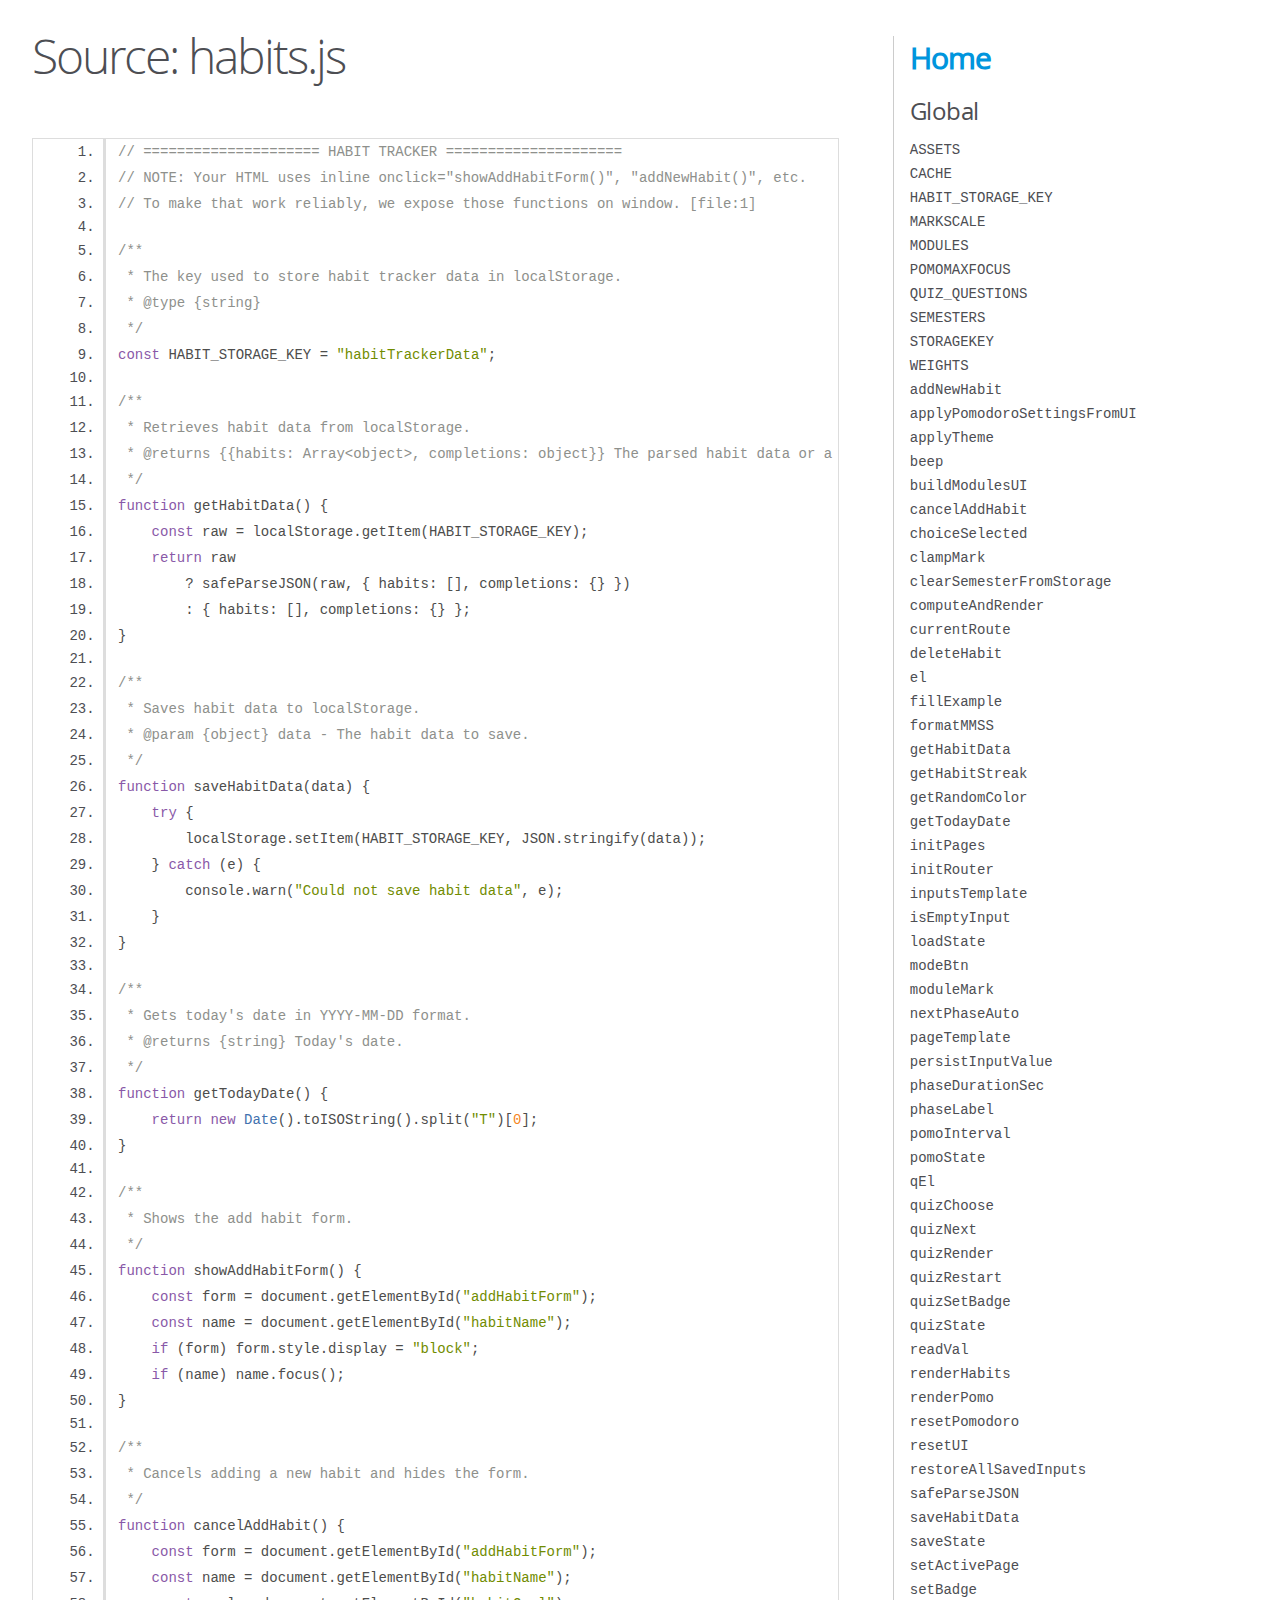
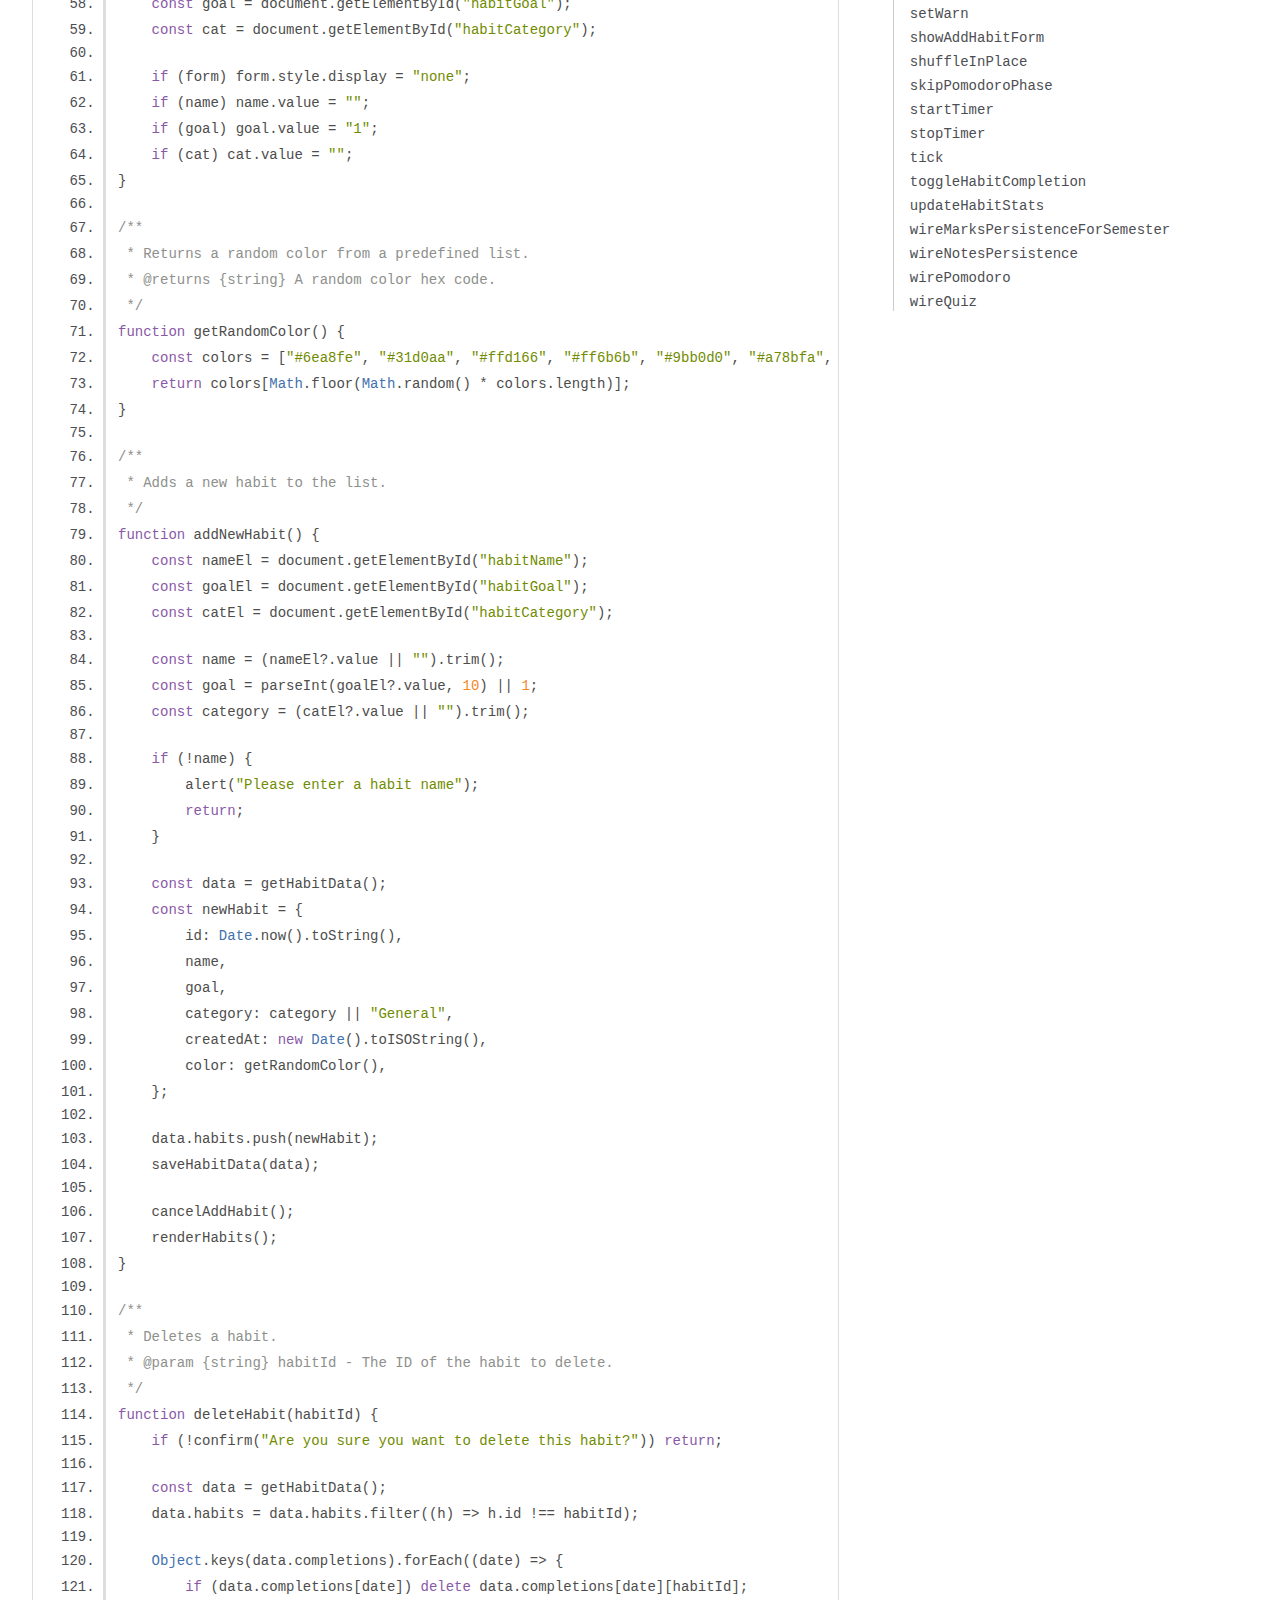
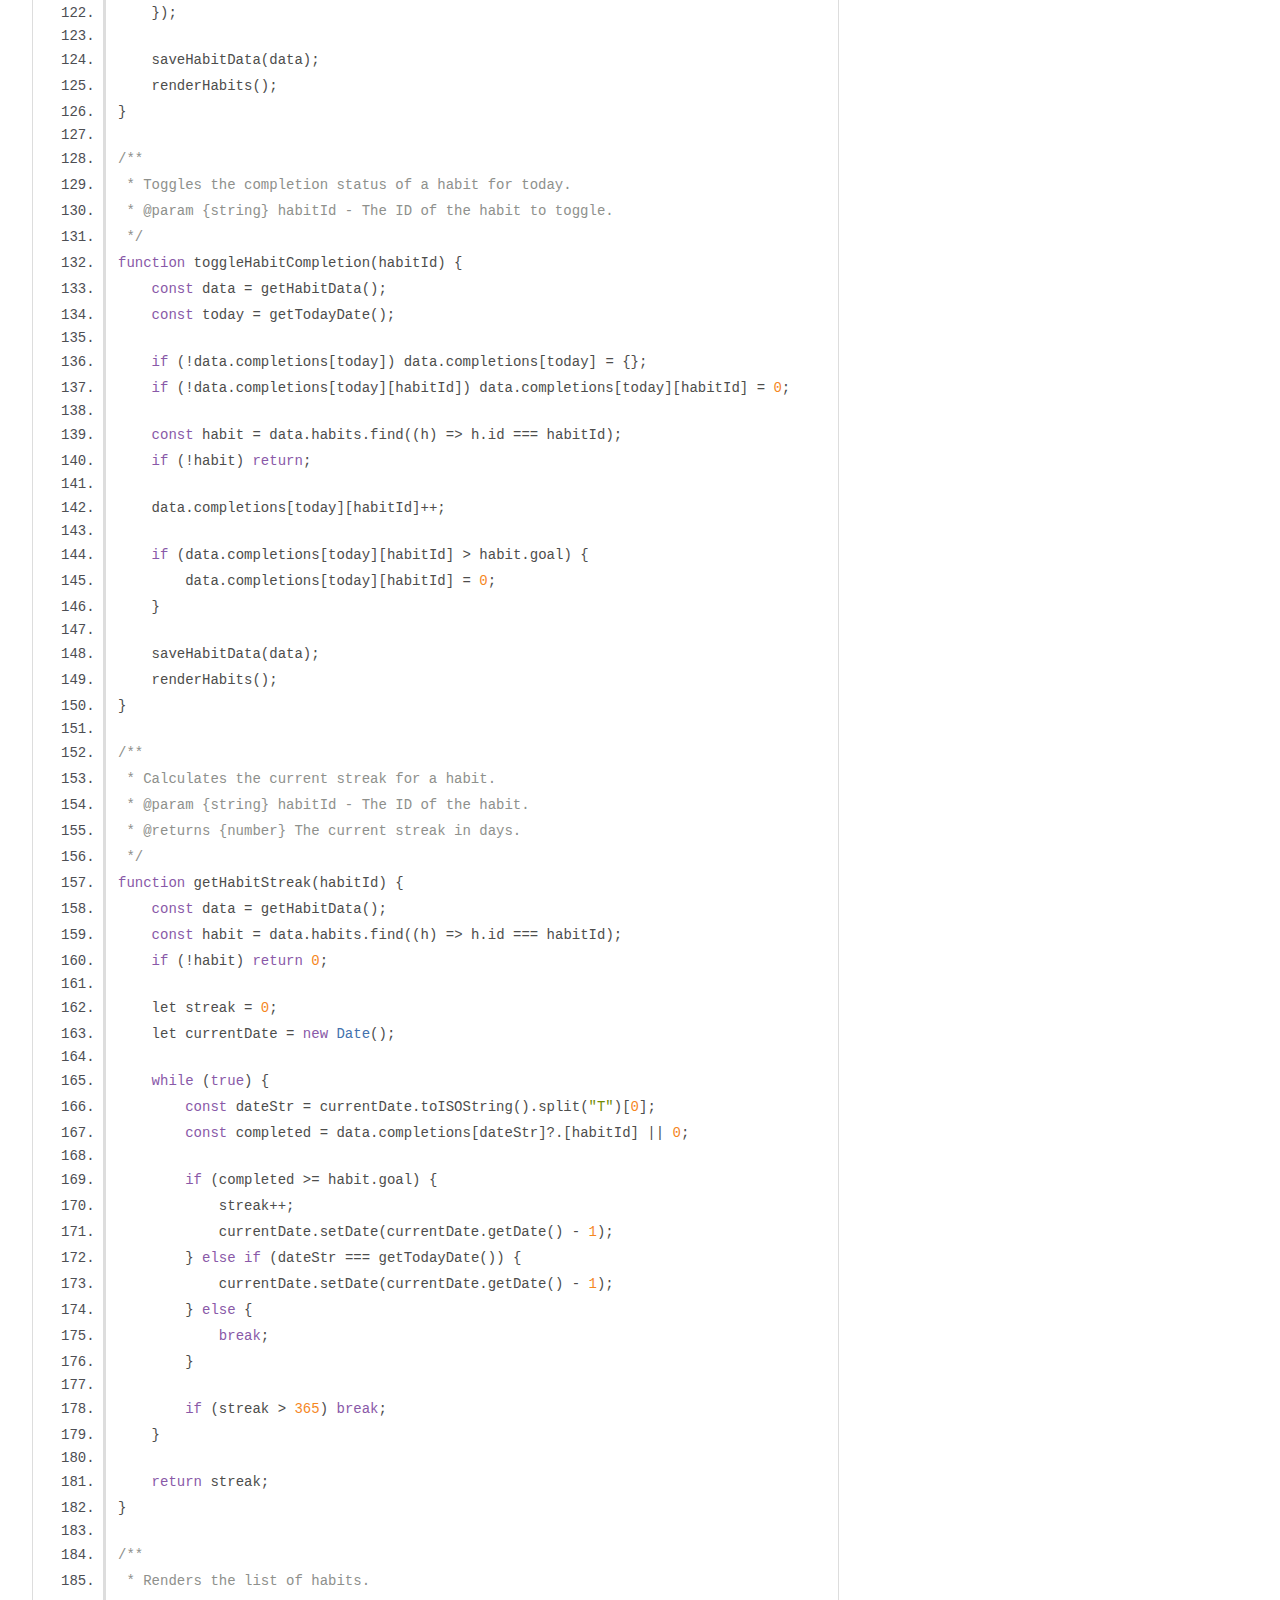
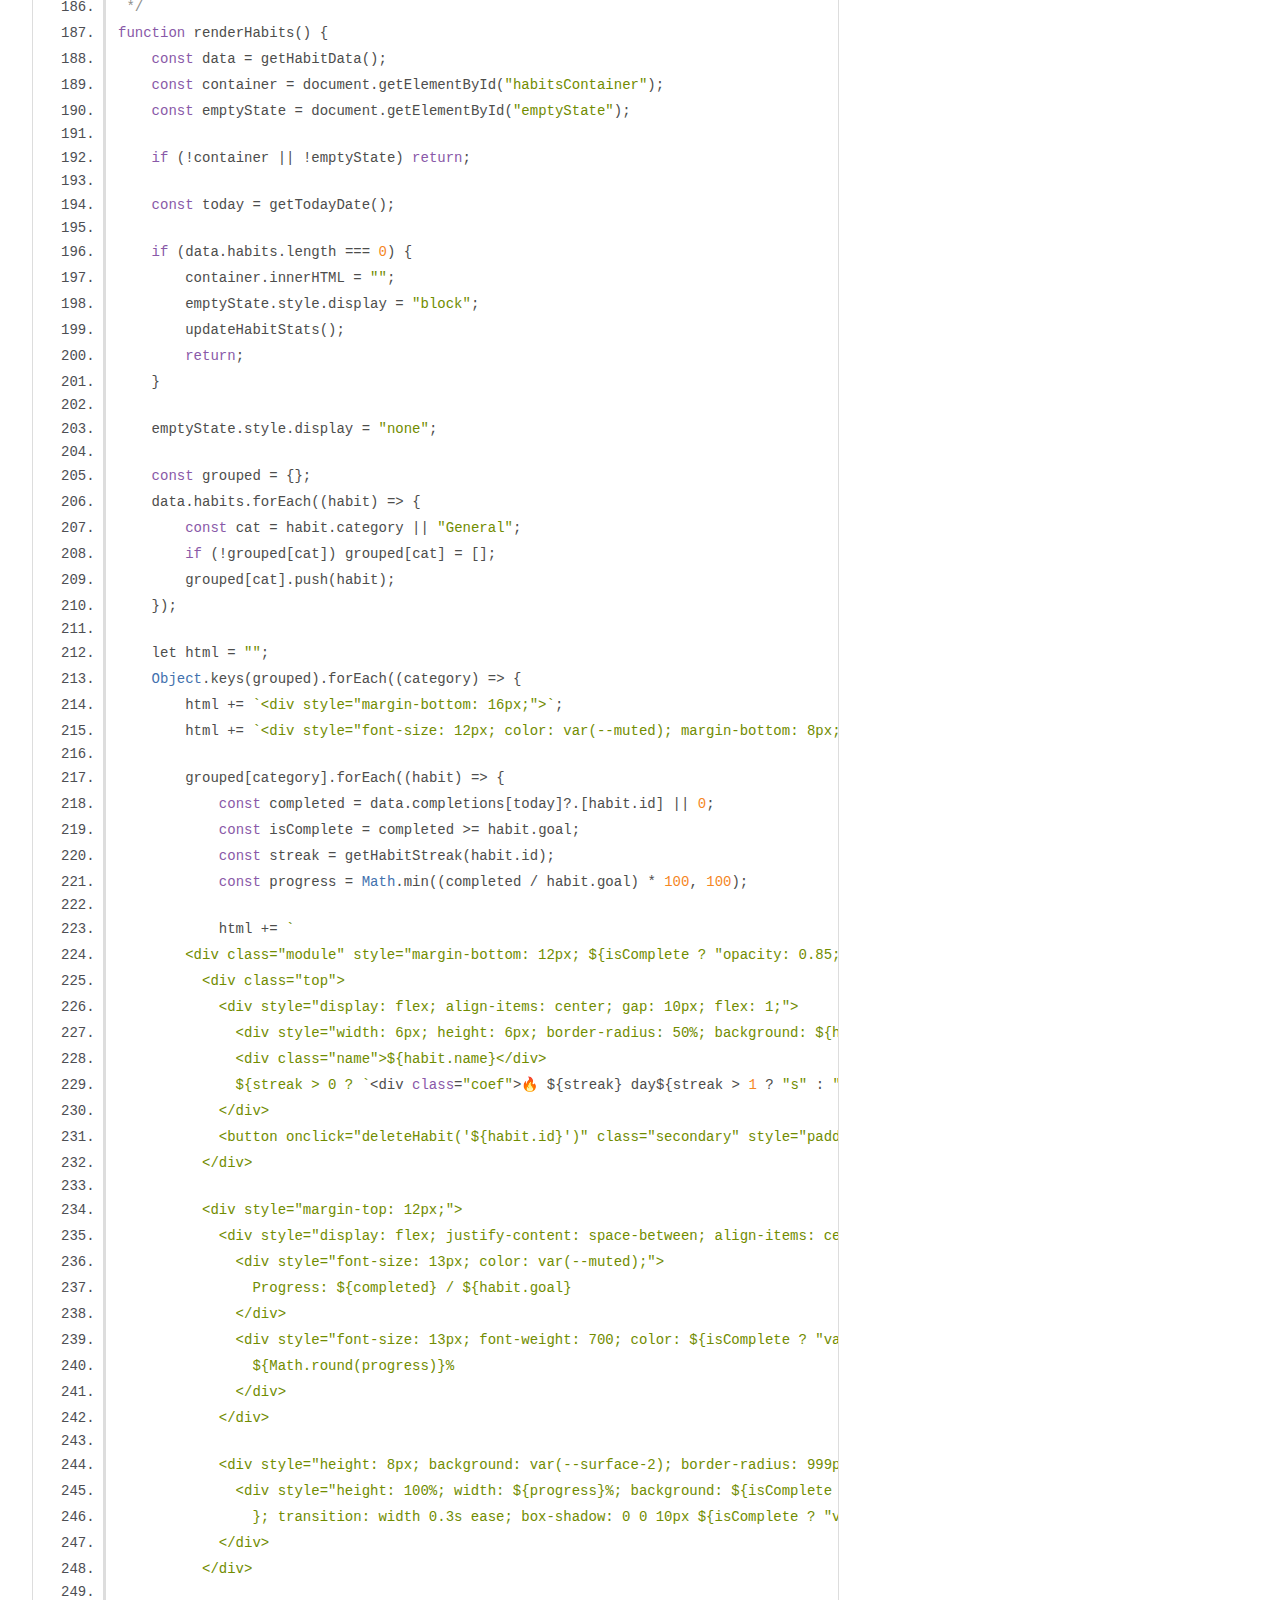
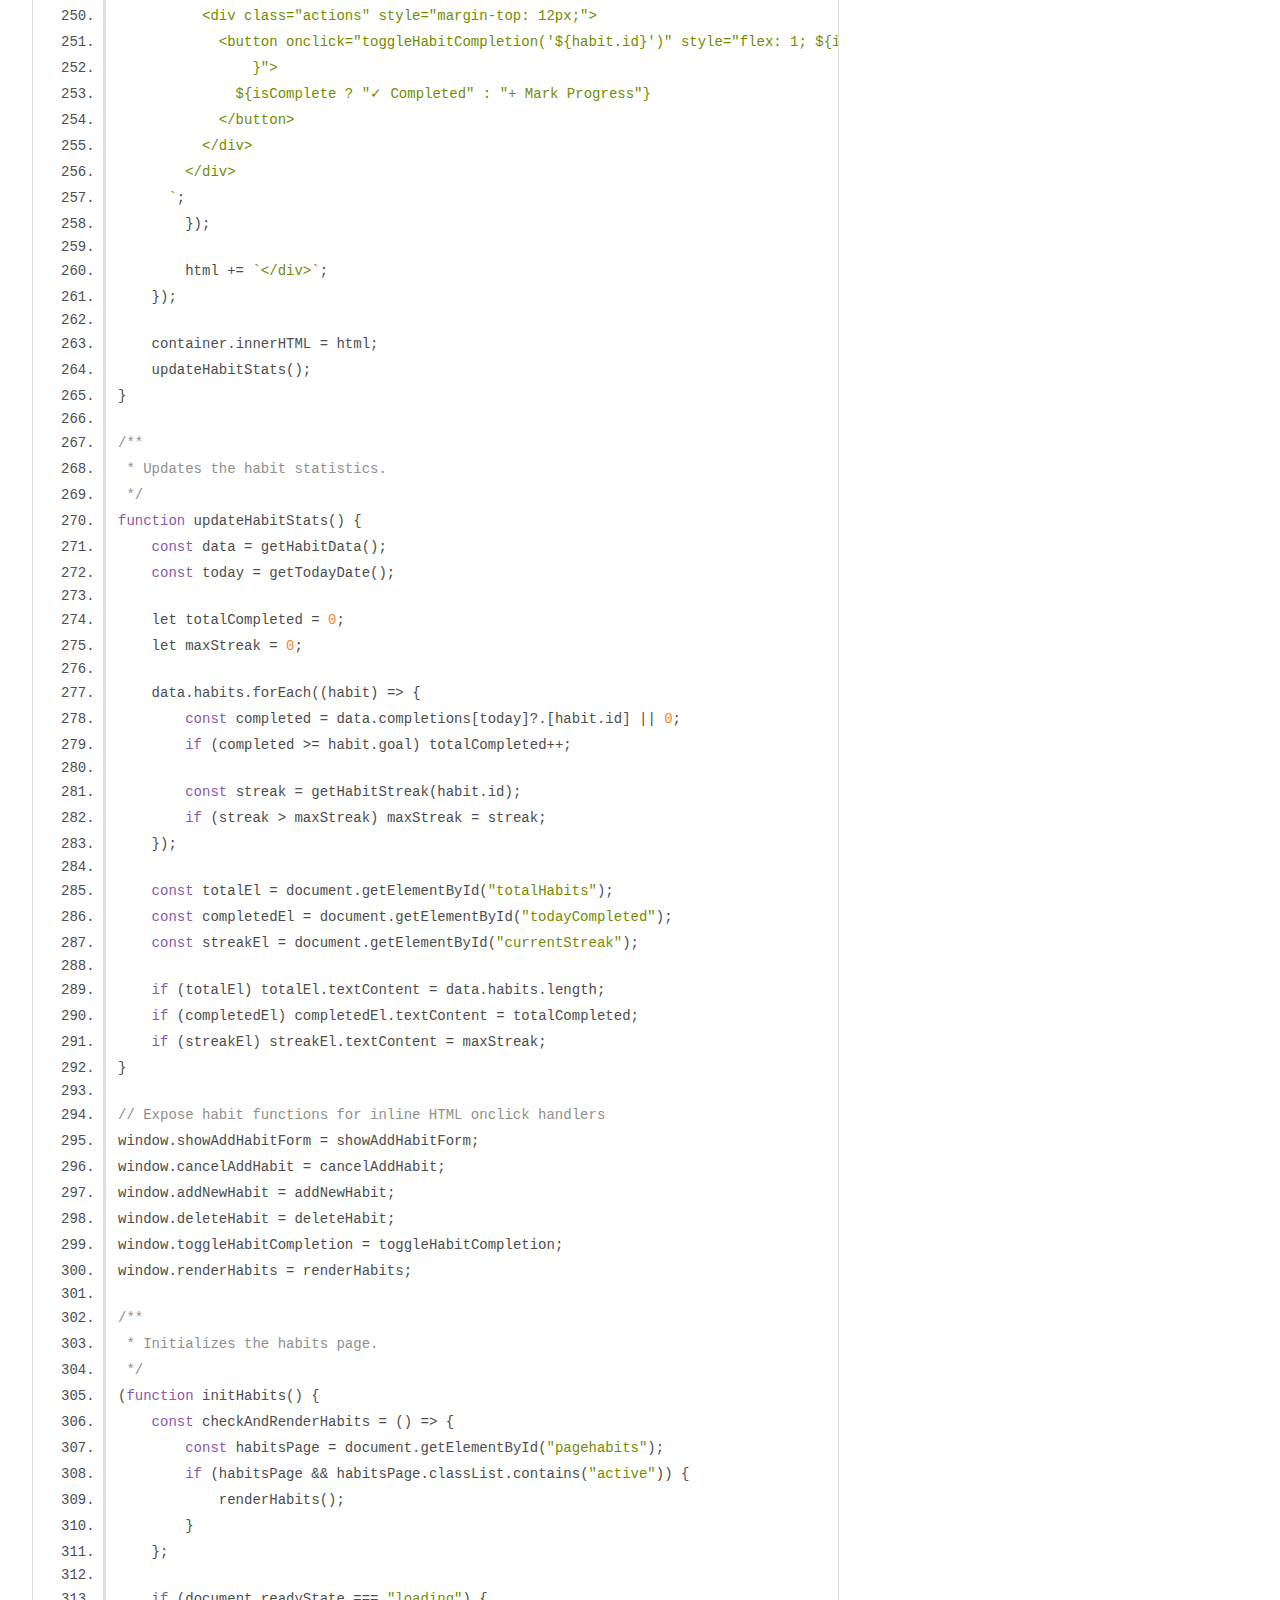
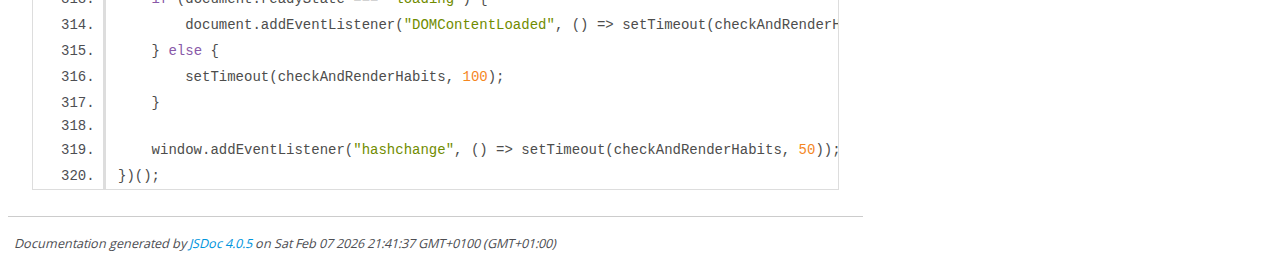
<file: docs/habits.js.html>
<!DOCTYPE html>
<html lang="en">
<head>
    <meta charset="utf-8">
    <title>JSDoc: Source: habits.js</title>

    <script src="scripts/prettify/prettify.js"> </script>
    <script src="scripts/prettify/lang-css.js"> </script>
    <!--[if lt IE 9]>
      <script src="//html5shiv.googlecode.com/svn/trunk/html5.js"></script>
    <![endif]-->
    <link type="text/css" rel="stylesheet" href="styles/prettify-tomorrow.css">
    <link type="text/css" rel="stylesheet" href="styles/jsdoc-default.css">
</head>

<body>

<div id="main">

    <h1 class="page-title">Source: habits.js</h1>

    



    
    <section>
        <article>
            <pre class="prettyprint source linenums"><code>// ===================== HABIT TRACKER =====================
// NOTE: Your HTML uses inline onclick="showAddHabitForm()", "addNewHabit()", etc.
// To make that work reliably, we expose those functions on window. [file:1]

/**
 * The key used to store habit tracker data in localStorage.
 * @type {string}
 */
const HABIT_STORAGE_KEY = "habitTrackerData";

/**
 * Retrieves habit data from localStorage.
 * @returns {{habits: Array&lt;object>, completions: object}} The parsed habit data or a default object.
 */
function getHabitData() {
    const raw = localStorage.getItem(HABIT_STORAGE_KEY);
    return raw
        ? safeParseJSON(raw, { habits: [], completions: {} })
        : { habits: [], completions: {} };
}

/**
 * Saves habit data to localStorage.
 * @param {object} data - The habit data to save.
 */
function saveHabitData(data) {
    try {
        localStorage.setItem(HABIT_STORAGE_KEY, JSON.stringify(data));
    } catch (e) {
        console.warn("Could not save habit data", e);
    }
}

/**
 * Gets today's date in YYYY-MM-DD format.
 * @returns {string} Today's date.
 */
function getTodayDate() {
    return new Date().toISOString().split("T")[0];
}

/**
 * Shows the add habit form.
 */
function showAddHabitForm() {
    const form = document.getElementById("addHabitForm");
    const name = document.getElementById("habitName");
    if (form) form.style.display = "block";
    if (name) name.focus();
}

/**
 * Cancels adding a new habit and hides the form.
 */
function cancelAddHabit() {
    const form = document.getElementById("addHabitForm");
    const name = document.getElementById("habitName");
    const goal = document.getElementById("habitGoal");
    const cat = document.getElementById("habitCategory");

    if (form) form.style.display = "none";
    if (name) name.value = "";
    if (goal) goal.value = "1";
    if (cat) cat.value = "";
}

/**
 * Returns a random color from a predefined list.
 * @returns {string} A random color hex code.
 */
function getRandomColor() {
    const colors = ["#6ea8fe", "#31d0aa", "#ffd166", "#ff6b6b", "#9bb0d0", "#a78bfa", "#fb923c"];
    return colors[Math.floor(Math.random() * colors.length)];
}

/**
 * Adds a new habit to the list.
 */
function addNewHabit() {
    const nameEl = document.getElementById("habitName");
    const goalEl = document.getElementById("habitGoal");
    const catEl = document.getElementById("habitCategory");

    const name = (nameEl?.value || "").trim();
    const goal = parseInt(goalEl?.value, 10) || 1;
    const category = (catEl?.value || "").trim();

    if (!name) {
        alert("Please enter a habit name");
        return;
    }

    const data = getHabitData();
    const newHabit = {
        id: Date.now().toString(),
        name,
        goal,
        category: category || "General",
        createdAt: new Date().toISOString(),
        color: getRandomColor(),
    };

    data.habits.push(newHabit);
    saveHabitData(data);

    cancelAddHabit();
    renderHabits();
}

/**
 * Deletes a habit.
 * @param {string} habitId - The ID of the habit to delete.
 */
function deleteHabit(habitId) {
    if (!confirm("Are you sure you want to delete this habit?")) return;

    const data = getHabitData();
    data.habits = data.habits.filter((h) => h.id !== habitId);

    Object.keys(data.completions).forEach((date) => {
        if (data.completions[date]) delete data.completions[date][habitId];
    });

    saveHabitData(data);
    renderHabits();
}

/**
 * Toggles the completion status of a habit for today.
 * @param {string} habitId - The ID of the habit to toggle.
 */
function toggleHabitCompletion(habitId) {
    const data = getHabitData();
    const today = getTodayDate();

    if (!data.completions[today]) data.completions[today] = {};
    if (!data.completions[today][habitId]) data.completions[today][habitId] = 0;

    const habit = data.habits.find((h) => h.id === habitId);
    if (!habit) return;

    data.completions[today][habitId]++;

    if (data.completions[today][habitId] > habit.goal) {
        data.completions[today][habitId] = 0;
    }

    saveHabitData(data);
    renderHabits();
}

/**
 * Calculates the current streak for a habit.
 * @param {string} habitId - The ID of the habit.
 * @returns {number} The current streak in days.
 */
function getHabitStreak(habitId) {
    const data = getHabitData();
    const habit = data.habits.find((h) => h.id === habitId);
    if (!habit) return 0;

    let streak = 0;
    let currentDate = new Date();

    while (true) {
        const dateStr = currentDate.toISOString().split("T")[0];
        const completed = data.completions[dateStr]?.[habitId] || 0;

        if (completed >= habit.goal) {
            streak++;
            currentDate.setDate(currentDate.getDate() - 1);
        } else if (dateStr === getTodayDate()) {
            currentDate.setDate(currentDate.getDate() - 1);
        } else {
            break;
        }

        if (streak > 365) break;
    }

    return streak;
}

/**
 * Renders the list of habits.
 */
function renderHabits() {
    const data = getHabitData();
    const container = document.getElementById("habitsContainer");
    const emptyState = document.getElementById("emptyState");

    if (!container || !emptyState) return;

    const today = getTodayDate();

    if (data.habits.length === 0) {
        container.innerHTML = "";
        emptyState.style.display = "block";
        updateHabitStats();
        return;
    }

    emptyState.style.display = "none";

    const grouped = {};
    data.habits.forEach((habit) => {
        const cat = habit.category || "General";
        if (!grouped[cat]) grouped[cat] = [];
        grouped[cat].push(habit);
    });

    let html = "";
    Object.keys(grouped).forEach((category) => {
        html += `&lt;div style="margin-bottom: 16px;">`;
        html += `&lt;div style="font-size: 12px; color: var(--muted); margin-bottom: 8px; font-weight: 700; text-transform: uppercase; letter-spacing: 0.5px;">${category}&lt;/div>`;

        grouped[category].forEach((habit) => {
            const completed = data.completions[today]?.[habit.id] || 0;
            const isComplete = completed >= habit.goal;
            const streak = getHabitStreak(habit.id);
            const progress = Math.min((completed / habit.goal) * 100, 100);

            html += `
        &lt;div class="module" style="margin-bottom: 12px; ${isComplete ? "opacity: 0.85;" : ""}">
          &lt;div class="top">
            &lt;div style="display: flex; align-items: center; gap: 10px; flex: 1;">
              &lt;div style="width: 6px; height: 6px; border-radius: 50%; background: ${habit.color}; box-shadow: 0 0 8px ${habit.color};">&lt;/div>
              &lt;div class="name">${habit.name}&lt;/div>
              ${streak > 0 ? `&lt;div class="coef">🔥 ${streak} day${streak > 1 ? "s" : ""}&lt;/div>` : ""}
            &lt;/div>
            &lt;button onclick="deleteHabit('${habit.id}')" class="secondary" style="padding: 6px 10px; font-size: 12px; opacity: 0.7;">Delete&lt;/button>
          &lt;/div>

          &lt;div style="margin-top: 12px;">
            &lt;div style="display: flex; justify-content: space-between; align-items: center; margin-bottom: 8px;">
              &lt;div style="font-size: 13px; color: var(--muted);">
                Progress: ${completed} / ${habit.goal}
              &lt;/div>
              &lt;div style="font-size: 13px; font-weight: 700; color: ${isComplete ? "var(--good)" : "var(--accent)"};">
                ${Math.round(progress)}%
              &lt;/div>
            &lt;/div>

            &lt;div style="height: 8px; background: var(--surface-2); border-radius: 999px; overflow: hidden;">
              &lt;div style="height: 100%; width: ${progress}%; background: ${isComplete ? "var(--good)" : "var(--accent)"
                }; transition: width 0.3s ease; box-shadow: 0 0 10px ${isComplete ? "var(--good)" : "var(--accent)"};">&lt;/div>
            &lt;/div>
          &lt;/div>

          &lt;div class="actions" style="margin-top: 12px;">
            &lt;button onclick="toggleHabitCompletion('${habit.id}')" style="flex: 1; ${isComplete ? "background: rgba(49, 208, 170, 0.20); border-color: var(--good);" : ""
                }">
              ${isComplete ? "✓ Completed" : "+ Mark Progress"}
            &lt;/button>
          &lt;/div>
        &lt;/div>
      `;
        });

        html += `&lt;/div>`;
    });

    container.innerHTML = html;
    updateHabitStats();
}

/**
 * Updates the habit statistics.
 */
function updateHabitStats() {
    const data = getHabitData();
    const today = getTodayDate();

    let totalCompleted = 0;
    let maxStreak = 0;

    data.habits.forEach((habit) => {
        const completed = data.completions[today]?.[habit.id] || 0;
        if (completed >= habit.goal) totalCompleted++;

        const streak = getHabitStreak(habit.id);
        if (streak > maxStreak) maxStreak = streak;
    });

    const totalEl = document.getElementById("totalHabits");
    const completedEl = document.getElementById("todayCompleted");
    const streakEl = document.getElementById("currentStreak");

    if (totalEl) totalEl.textContent = data.habits.length;
    if (completedEl) completedEl.textContent = totalCompleted;
    if (streakEl) streakEl.textContent = maxStreak;
}

// Expose habit functions for inline HTML onclick handlers
window.showAddHabitForm = showAddHabitForm;
window.cancelAddHabit = cancelAddHabit;
window.addNewHabit = addNewHabit;
window.deleteHabit = deleteHabit;
window.toggleHabitCompletion = toggleHabitCompletion;
window.renderHabits = renderHabits;

/**
 * Initializes the habits page.
 */
(function initHabits() {
    const checkAndRenderHabits = () => {
        const habitsPage = document.getElementById("pagehabits");
        if (habitsPage &amp;&amp; habitsPage.classList.contains("active")) {
            renderHabits();
        }
    };

    if (document.readyState === "loading") {
        document.addEventListener("DOMContentLoaded", () => setTimeout(checkAndRenderHabits, 100));
    } else {
        setTimeout(checkAndRenderHabits, 100);
    }

    window.addEventListener("hashchange", () => setTimeout(checkAndRenderHabits, 50));
})();
</code></pre>
        </article>
    </section>




</div>

<nav>
    <h2><a href="index.html">Home</a></h2><h3>Global</h3><ul><li><a href="global.html#ASSETS">ASSETS</a></li><li><a href="global.html#CACHE">CACHE</a></li><li><a href="global.html#HABIT_STORAGE_KEY">HABIT_STORAGE_KEY</a></li><li><a href="global.html#MARKSCALE">MARKSCALE</a></li><li><a href="global.html#MODULES">MODULES</a></li><li><a href="global.html#POMOMAXFOCUS">POMOMAXFOCUS</a></li><li><a href="global.html#QUIZ_QUESTIONS">QUIZ_QUESTIONS</a></li><li><a href="global.html#SEMESTERS">SEMESTERS</a></li><li><a href="global.html#STORAGEKEY">STORAGEKEY</a></li><li><a href="global.html#WEIGHTS">WEIGHTS</a></li><li><a href="global.html#addNewHabit">addNewHabit</a></li><li><a href="global.html#applyPomodoroSettingsFromUI">applyPomodoroSettingsFromUI</a></li><li><a href="global.html#applyTheme">applyTheme</a></li><li><a href="global.html#beep">beep</a></li><li><a href="global.html#buildModulesUI">buildModulesUI</a></li><li><a href="global.html#cancelAddHabit">cancelAddHabit</a></li><li><a href="global.html#choiceSelected">choiceSelected</a></li><li><a href="global.html#clampMark">clampMark</a></li><li><a href="global.html#clearSemesterFromStorage">clearSemesterFromStorage</a></li><li><a href="global.html#computeAndRender">computeAndRender</a></li><li><a href="global.html#currentRoute">currentRoute</a></li><li><a href="global.html#deleteHabit">deleteHabit</a></li><li><a href="global.html#el">el</a></li><li><a href="global.html#fillExample">fillExample</a></li><li><a href="global.html#formatMMSS">formatMMSS</a></li><li><a href="global.html#getHabitData">getHabitData</a></li><li><a href="global.html#getHabitStreak">getHabitStreak</a></li><li><a href="global.html#getRandomColor">getRandomColor</a></li><li><a href="global.html#getTodayDate">getTodayDate</a></li><li><a href="global.html#initPages">initPages</a></li><li><a href="global.html#initRouter">initRouter</a></li><li><a href="global.html#inputsTemplate">inputsTemplate</a></li><li><a href="global.html#isEmptyInput">isEmptyInput</a></li><li><a href="global.html#loadState">loadState</a></li><li><a href="global.html#modeBtn">modeBtn</a></li><li><a href="global.html#moduleMark">moduleMark</a></li><li><a href="global.html#nextPhaseAuto">nextPhaseAuto</a></li><li><a href="global.html#pageTemplate">pageTemplate</a></li><li><a href="global.html#persistInputValue">persistInputValue</a></li><li><a href="global.html#phaseDurationSec">phaseDurationSec</a></li><li><a href="global.html#phaseLabel">phaseLabel</a></li><li><a href="global.html#pomoInterval">pomoInterval</a></li><li><a href="global.html#pomoState">pomoState</a></li><li><a href="global.html#qEl">qEl</a></li><li><a href="global.html#quizChoose">quizChoose</a></li><li><a href="global.html#quizNext">quizNext</a></li><li><a href="global.html#quizRender">quizRender</a></li><li><a href="global.html#quizRestart">quizRestart</a></li><li><a href="global.html#quizSetBadge">quizSetBadge</a></li><li><a href="global.html#quizState">quizState</a></li><li><a href="global.html#readVal">readVal</a></li><li><a href="global.html#renderHabits">renderHabits</a></li><li><a href="global.html#renderPomo">renderPomo</a></li><li><a href="global.html#resetPomodoro">resetPomodoro</a></li><li><a href="global.html#resetUI">resetUI</a></li><li><a href="global.html#restoreAllSavedInputs">restoreAllSavedInputs</a></li><li><a href="global.html#safeParseJSON">safeParseJSON</a></li><li><a href="global.html#saveHabitData">saveHabitData</a></li><li><a href="global.html#saveState">saveState</a></li><li><a href="global.html#setActivePage">setActivePage</a></li><li><a href="global.html#setBadge">setBadge</a></li><li><a href="global.html#setWarn">setWarn</a></li><li><a href="global.html#showAddHabitForm">showAddHabitForm</a></li><li><a href="global.html#shuffleInPlace">shuffleInPlace</a></li><li><a href="global.html#skipPomodoroPhase">skipPomodoroPhase</a></li><li><a href="global.html#startTimer">startTimer</a></li><li><a href="global.html#stopTimer">stopTimer</a></li><li><a href="global.html#tick">tick</a></li><li><a href="global.html#toggleHabitCompletion">toggleHabitCompletion</a></li><li><a href="global.html#updateHabitStats">updateHabitStats</a></li><li><a href="global.html#wireMarksPersistenceForSemester">wireMarksPersistenceForSemester</a></li><li><a href="global.html#wireNotesPersistence">wireNotesPersistence</a></li><li><a href="global.html#wirePomodoro">wirePomodoro</a></li><li><a href="global.html#wireQuiz">wireQuiz</a></li></ul>
</nav>

<br class="clear">

<footer>
    Documentation generated by <a href="https://github.com/jsdoc/jsdoc">JSDoc 4.0.5</a> on Sat Feb 07 2026 21:41:37 GMT+0100 (GMT+01:00)
</footer>

<script> prettyPrint(); </script>
<script src="scripts/linenumber.js"> </script>
</body>
</html>
</file>
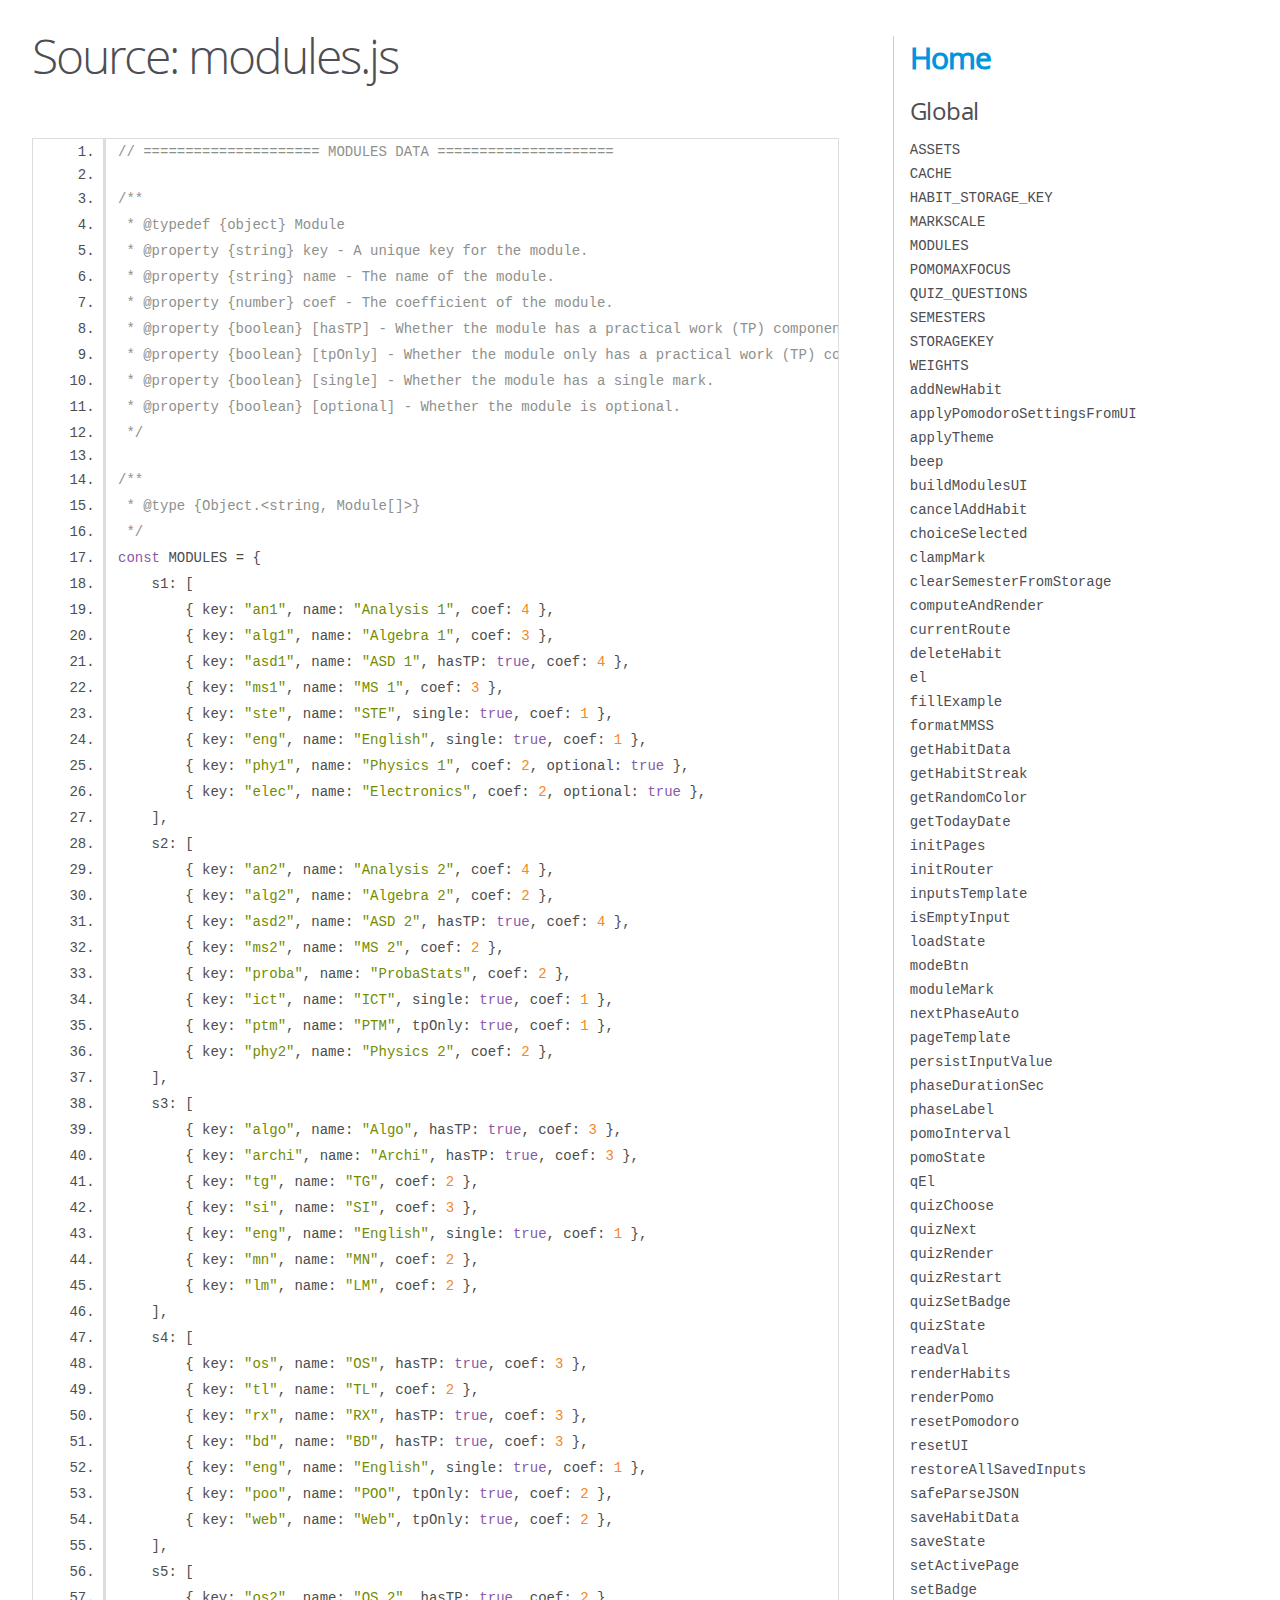
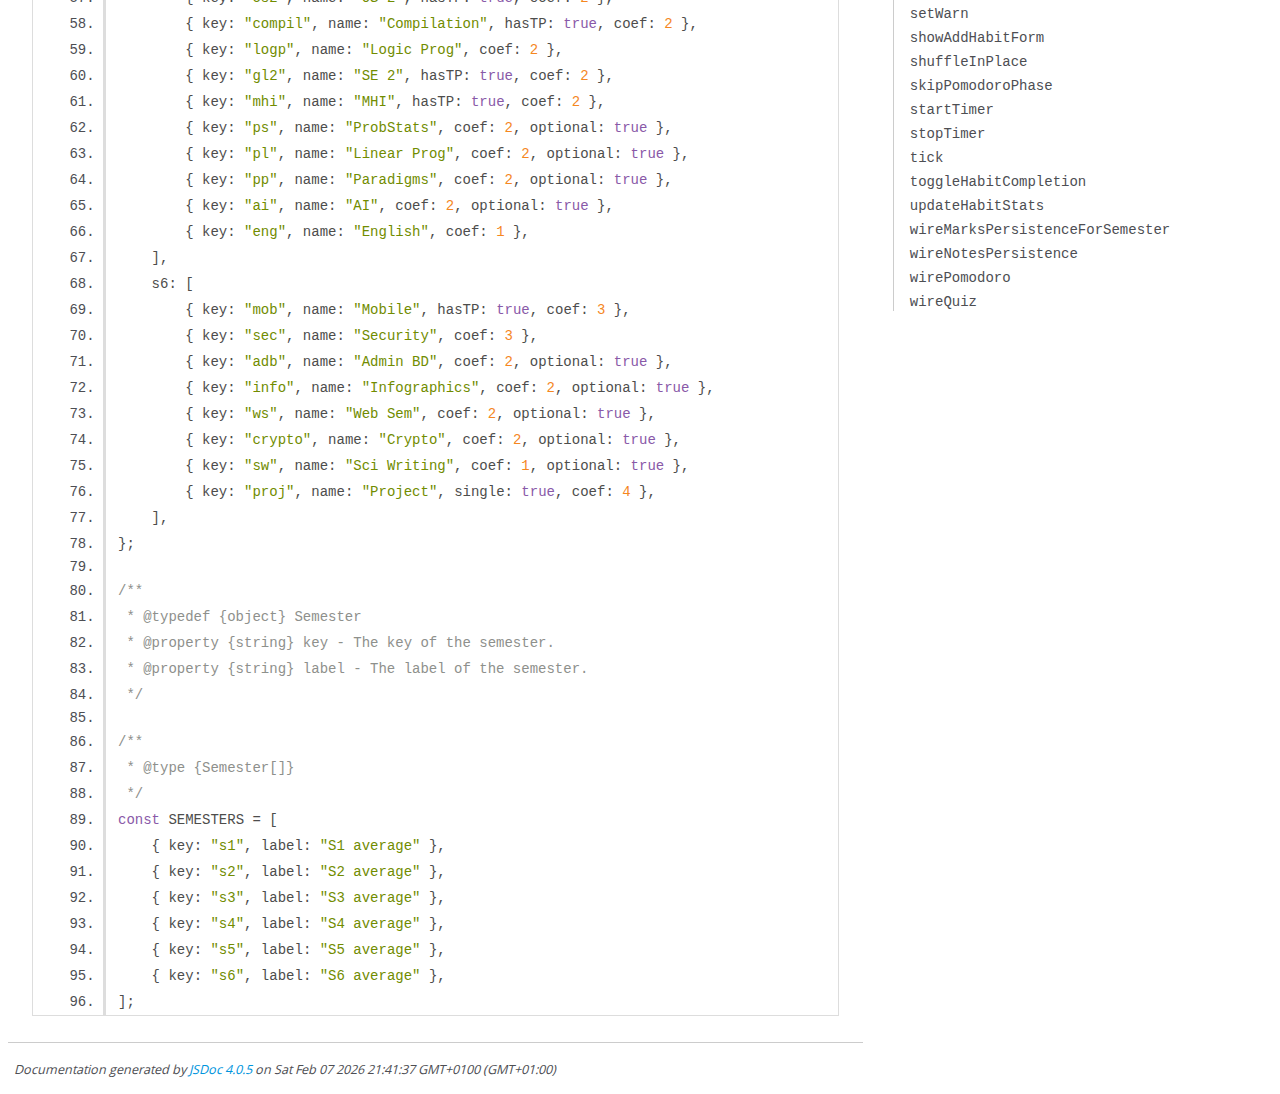
<file: docs/modules.js.html>
<!DOCTYPE html>
<html lang="en">
<head>
    <meta charset="utf-8">
    <title>JSDoc: Source: modules.js</title>

    <script src="scripts/prettify/prettify.js"> </script>
    <script src="scripts/prettify/lang-css.js"> </script>
    <!--[if lt IE 9]>
      <script src="//html5shiv.googlecode.com/svn/trunk/html5.js"></script>
    <![endif]-->
    <link type="text/css" rel="stylesheet" href="styles/prettify-tomorrow.css">
    <link type="text/css" rel="stylesheet" href="styles/jsdoc-default.css">
</head>

<body>

<div id="main">

    <h1 class="page-title">Source: modules.js</h1>

    



    
    <section>
        <article>
            <pre class="prettyprint source linenums"><code>// ===================== MODULES DATA =====================

/**
 * @typedef {object} Module
 * @property {string} key - A unique key for the module.
 * @property {string} name - The name of the module.
 * @property {number} coef - The coefficient of the module.
 * @property {boolean} [hasTP] - Whether the module has a practical work (TP) component.
 * @property {boolean} [tpOnly] - Whether the module only has a practical work (TP) component.
 * @property {boolean} [single] - Whether the module has a single mark.
 * @property {boolean} [optional] - Whether the module is optional.
 */

/**
 * @type {Object.&lt;string, Module[]>}
 */
const MODULES = {
    s1: [
        { key: "an1", name: "Analysis 1", coef: 4 },
        { key: "alg1", name: "Algebra 1", coef: 3 },
        { key: "asd1", name: "ASD 1", hasTP: true, coef: 4 },
        { key: "ms1", name: "MS 1", coef: 3 },
        { key: "ste", name: "STE", single: true, coef: 1 },
        { key: "eng", name: "English", single: true, coef: 1 },
        { key: "phy1", name: "Physics 1", coef: 2, optional: true },
        { key: "elec", name: "Electronics", coef: 2, optional: true },
    ],
    s2: [
        { key: "an2", name: "Analysis 2", coef: 4 },
        { key: "alg2", name: "Algebra 2", coef: 2 },
        { key: "asd2", name: "ASD 2", hasTP: true, coef: 4 },
        { key: "ms2", name: "MS 2", coef: 2 },
        { key: "proba", name: "ProbaStats", coef: 2 },
        { key: "ict", name: "ICT", single: true, coef: 1 },
        { key: "ptm", name: "PTM", tpOnly: true, coef: 1 },
        { key: "phy2", name: "Physics 2", coef: 2 },
    ],
    s3: [
        { key: "algo", name: "Algo", hasTP: true, coef: 3 },
        { key: "archi", name: "Archi", hasTP: true, coef: 3 },
        { key: "tg", name: "TG", coef: 2 },
        { key: "si", name: "SI", coef: 3 },
        { key: "eng", name: "English", single: true, coef: 1 },
        { key: "mn", name: "MN", coef: 2 },
        { key: "lm", name: "LM", coef: 2 },
    ],
    s4: [
        { key: "os", name: "OS", hasTP: true, coef: 3 },
        { key: "tl", name: "TL", coef: 2 },
        { key: "rx", name: "RX", hasTP: true, coef: 3 },
        { key: "bd", name: "BD", hasTP: true, coef: 3 },
        { key: "eng", name: "English", single: true, coef: 1 },
        { key: "poo", name: "POO", tpOnly: true, coef: 2 },
        { key: "web", name: "Web", tpOnly: true, coef: 2 },
    ],
    s5: [
        { key: "os2", name: "OS 2", hasTP: true, coef: 2 },
        { key: "compil", name: "Compilation", hasTP: true, coef: 2 },
        { key: "logp", name: "Logic Prog", coef: 2 },
        { key: "gl2", name: "SE 2", hasTP: true, coef: 2 },
        { key: "mhi", name: "MHI", hasTP: true, coef: 2 },
        { key: "ps", name: "ProbStats", coef: 2, optional: true },
        { key: "pl", name: "Linear Prog", coef: 2, optional: true },
        { key: "pp", name: "Paradigms", coef: 2, optional: true },
        { key: "ai", name: "AI", coef: 2, optional: true },
        { key: "eng", name: "English", coef: 1 },
    ],
    s6: [
        { key: "mob", name: "Mobile", hasTP: true, coef: 3 },
        { key: "sec", name: "Security", coef: 3 },
        { key: "adb", name: "Admin BD", coef: 2, optional: true },
        { key: "info", name: "Infographics", coef: 2, optional: true },
        { key: "ws", name: "Web Sem", coef: 2, optional: true },
        { key: "crypto", name: "Crypto", coef: 2, optional: true },
        { key: "sw", name: "Sci Writing", coef: 1, optional: true },
        { key: "proj", name: "Project", single: true, coef: 4 },
    ],
};

/**
 * @typedef {object} Semester
 * @property {string} key - The key of the semester.
 * @property {string} label - The label of the semester.
 */

/**
 * @type {Semester[]}
 */
const SEMESTERS = [
    { key: "s1", label: "S1 average" },
    { key: "s2", label: "S2 average" },
    { key: "s3", label: "S3 average" },
    { key: "s4", label: "S4 average" },
    { key: "s5", label: "S5 average" },
    { key: "s6", label: "S6 average" },
];
</code></pre>
        </article>
    </section>




</div>

<nav>
    <h2><a href="index.html">Home</a></h2><h3>Global</h3><ul><li><a href="global.html#ASSETS">ASSETS</a></li><li><a href="global.html#CACHE">CACHE</a></li><li><a href="global.html#HABIT_STORAGE_KEY">HABIT_STORAGE_KEY</a></li><li><a href="global.html#MARKSCALE">MARKSCALE</a></li><li><a href="global.html#MODULES">MODULES</a></li><li><a href="global.html#POMOMAXFOCUS">POMOMAXFOCUS</a></li><li><a href="global.html#QUIZ_QUESTIONS">QUIZ_QUESTIONS</a></li><li><a href="global.html#SEMESTERS">SEMESTERS</a></li><li><a href="global.html#STORAGEKEY">STORAGEKEY</a></li><li><a href="global.html#WEIGHTS">WEIGHTS</a></li><li><a href="global.html#addNewHabit">addNewHabit</a></li><li><a href="global.html#applyPomodoroSettingsFromUI">applyPomodoroSettingsFromUI</a></li><li><a href="global.html#applyTheme">applyTheme</a></li><li><a href="global.html#beep">beep</a></li><li><a href="global.html#buildModulesUI">buildModulesUI</a></li><li><a href="global.html#cancelAddHabit">cancelAddHabit</a></li><li><a href="global.html#choiceSelected">choiceSelected</a></li><li><a href="global.html#clampMark">clampMark</a></li><li><a href="global.html#clearSemesterFromStorage">clearSemesterFromStorage</a></li><li><a href="global.html#computeAndRender">computeAndRender</a></li><li><a href="global.html#currentRoute">currentRoute</a></li><li><a href="global.html#deleteHabit">deleteHabit</a></li><li><a href="global.html#el">el</a></li><li><a href="global.html#fillExample">fillExample</a></li><li><a href="global.html#formatMMSS">formatMMSS</a></li><li><a href="global.html#getHabitData">getHabitData</a></li><li><a href="global.html#getHabitStreak">getHabitStreak</a></li><li><a href="global.html#getRandomColor">getRandomColor</a></li><li><a href="global.html#getTodayDate">getTodayDate</a></li><li><a href="global.html#initPages">initPages</a></li><li><a href="global.html#initRouter">initRouter</a></li><li><a href="global.html#inputsTemplate">inputsTemplate</a></li><li><a href="global.html#isEmptyInput">isEmptyInput</a></li><li><a href="global.html#loadState">loadState</a></li><li><a href="global.html#modeBtn">modeBtn</a></li><li><a href="global.html#moduleMark">moduleMark</a></li><li><a href="global.html#nextPhaseAuto">nextPhaseAuto</a></li><li><a href="global.html#pageTemplate">pageTemplate</a></li><li><a href="global.html#persistInputValue">persistInputValue</a></li><li><a href="global.html#phaseDurationSec">phaseDurationSec</a></li><li><a href="global.html#phaseLabel">phaseLabel</a></li><li><a href="global.html#pomoInterval">pomoInterval</a></li><li><a href="global.html#pomoState">pomoState</a></li><li><a href="global.html#qEl">qEl</a></li><li><a href="global.html#quizChoose">quizChoose</a></li><li><a href="global.html#quizNext">quizNext</a></li><li><a href="global.html#quizRender">quizRender</a></li><li><a href="global.html#quizRestart">quizRestart</a></li><li><a href="global.html#quizSetBadge">quizSetBadge</a></li><li><a href="global.html#quizState">quizState</a></li><li><a href="global.html#readVal">readVal</a></li><li><a href="global.html#renderHabits">renderHabits</a></li><li><a href="global.html#renderPomo">renderPomo</a></li><li><a href="global.html#resetPomodoro">resetPomodoro</a></li><li><a href="global.html#resetUI">resetUI</a></li><li><a href="global.html#restoreAllSavedInputs">restoreAllSavedInputs</a></li><li><a href="global.html#safeParseJSON">safeParseJSON</a></li><li><a href="global.html#saveHabitData">saveHabitData</a></li><li><a href="global.html#saveState">saveState</a></li><li><a href="global.html#setActivePage">setActivePage</a></li><li><a href="global.html#setBadge">setBadge</a></li><li><a href="global.html#setWarn">setWarn</a></li><li><a href="global.html#showAddHabitForm">showAddHabitForm</a></li><li><a href="global.html#shuffleInPlace">shuffleInPlace</a></li><li><a href="global.html#skipPomodoroPhase">skipPomodoroPhase</a></li><li><a href="global.html#startTimer">startTimer</a></li><li><a href="global.html#stopTimer">stopTimer</a></li><li><a href="global.html#tick">tick</a></li><li><a href="global.html#toggleHabitCompletion">toggleHabitCompletion</a></li><li><a href="global.html#updateHabitStats">updateHabitStats</a></li><li><a href="global.html#wireMarksPersistenceForSemester">wireMarksPersistenceForSemester</a></li><li><a href="global.html#wireNotesPersistence">wireNotesPersistence</a></li><li><a href="global.html#wirePomodoro">wirePomodoro</a></li><li><a href="global.html#wireQuiz">wireQuiz</a></li></ul>
</nav>

<br class="clear">

<footer>
    Documentation generated by <a href="https://github.com/jsdoc/jsdoc">JSDoc 4.0.5</a> on Sat Feb 07 2026 21:41:37 GMT+0100 (GMT+01:00)
</footer>

<script> prettyPrint(); </script>
<script src="scripts/linenumber.js"> </script>
</body>
</html>
</file>
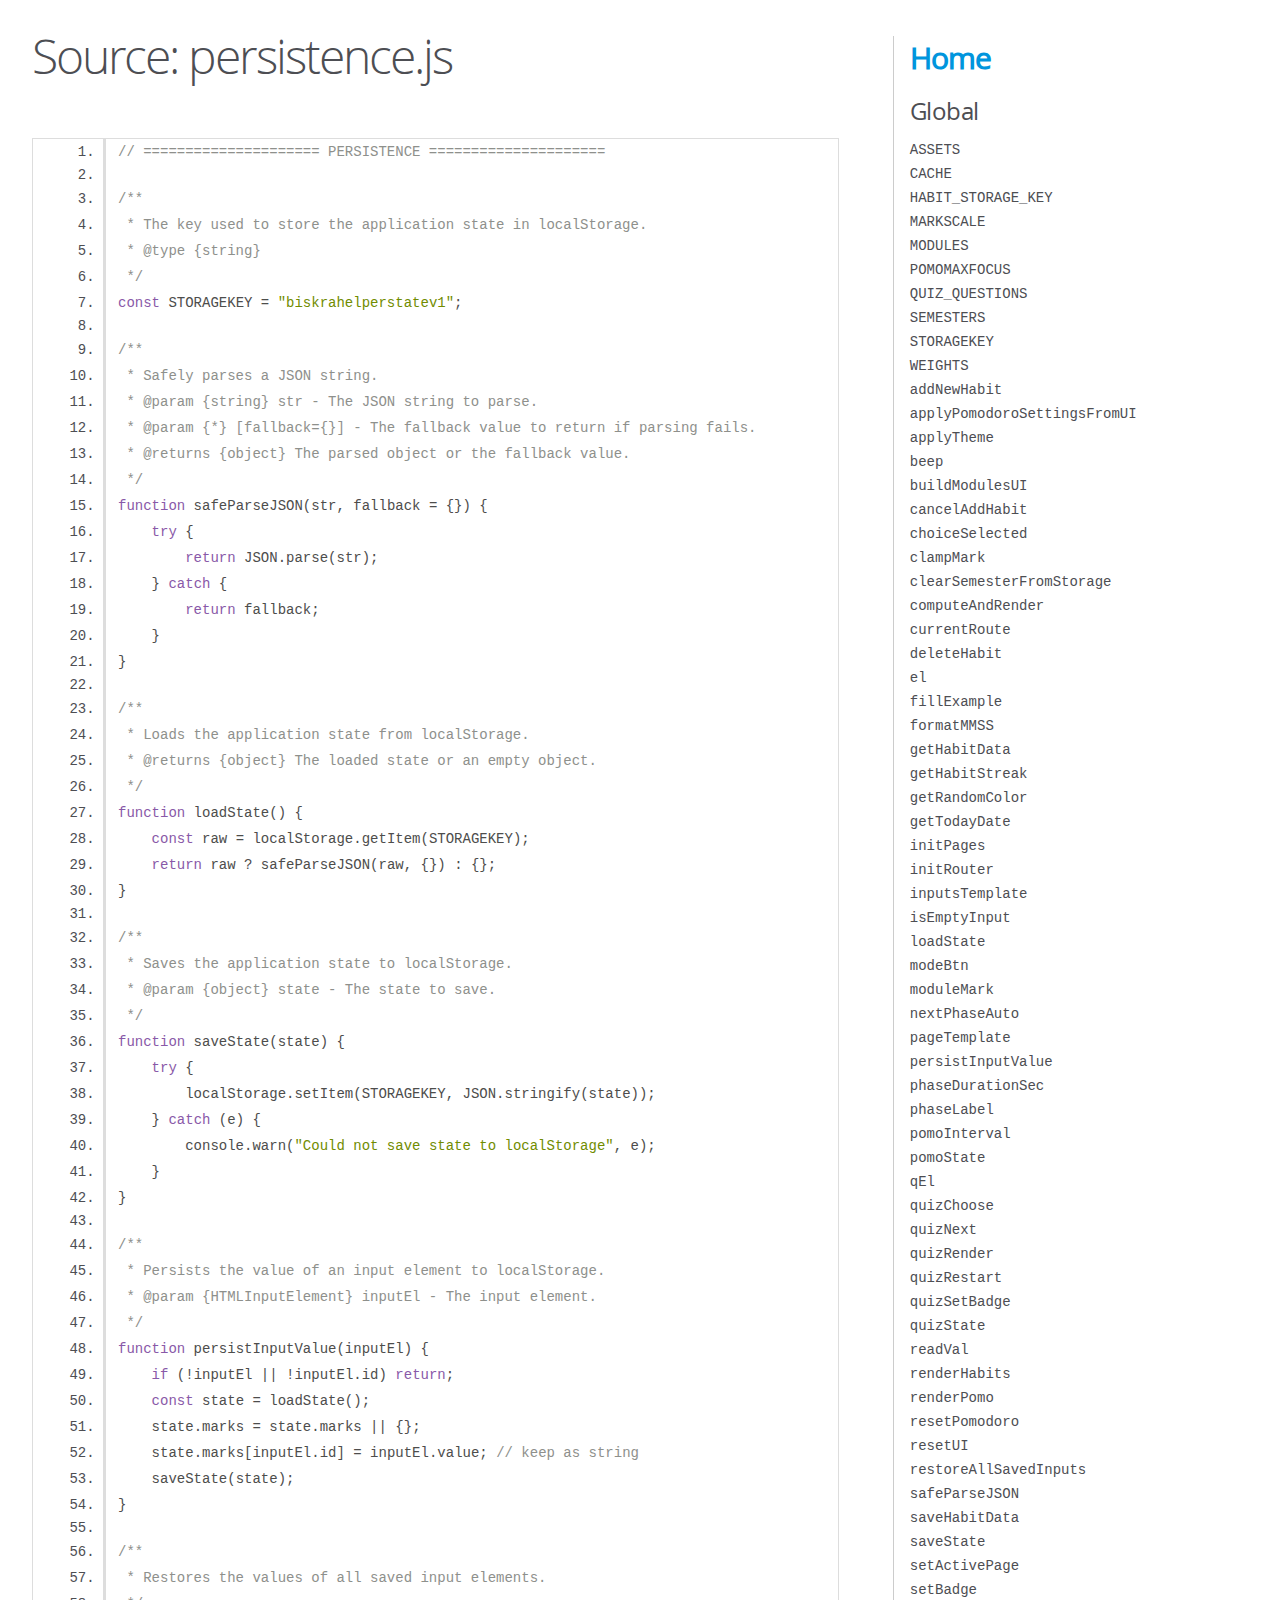
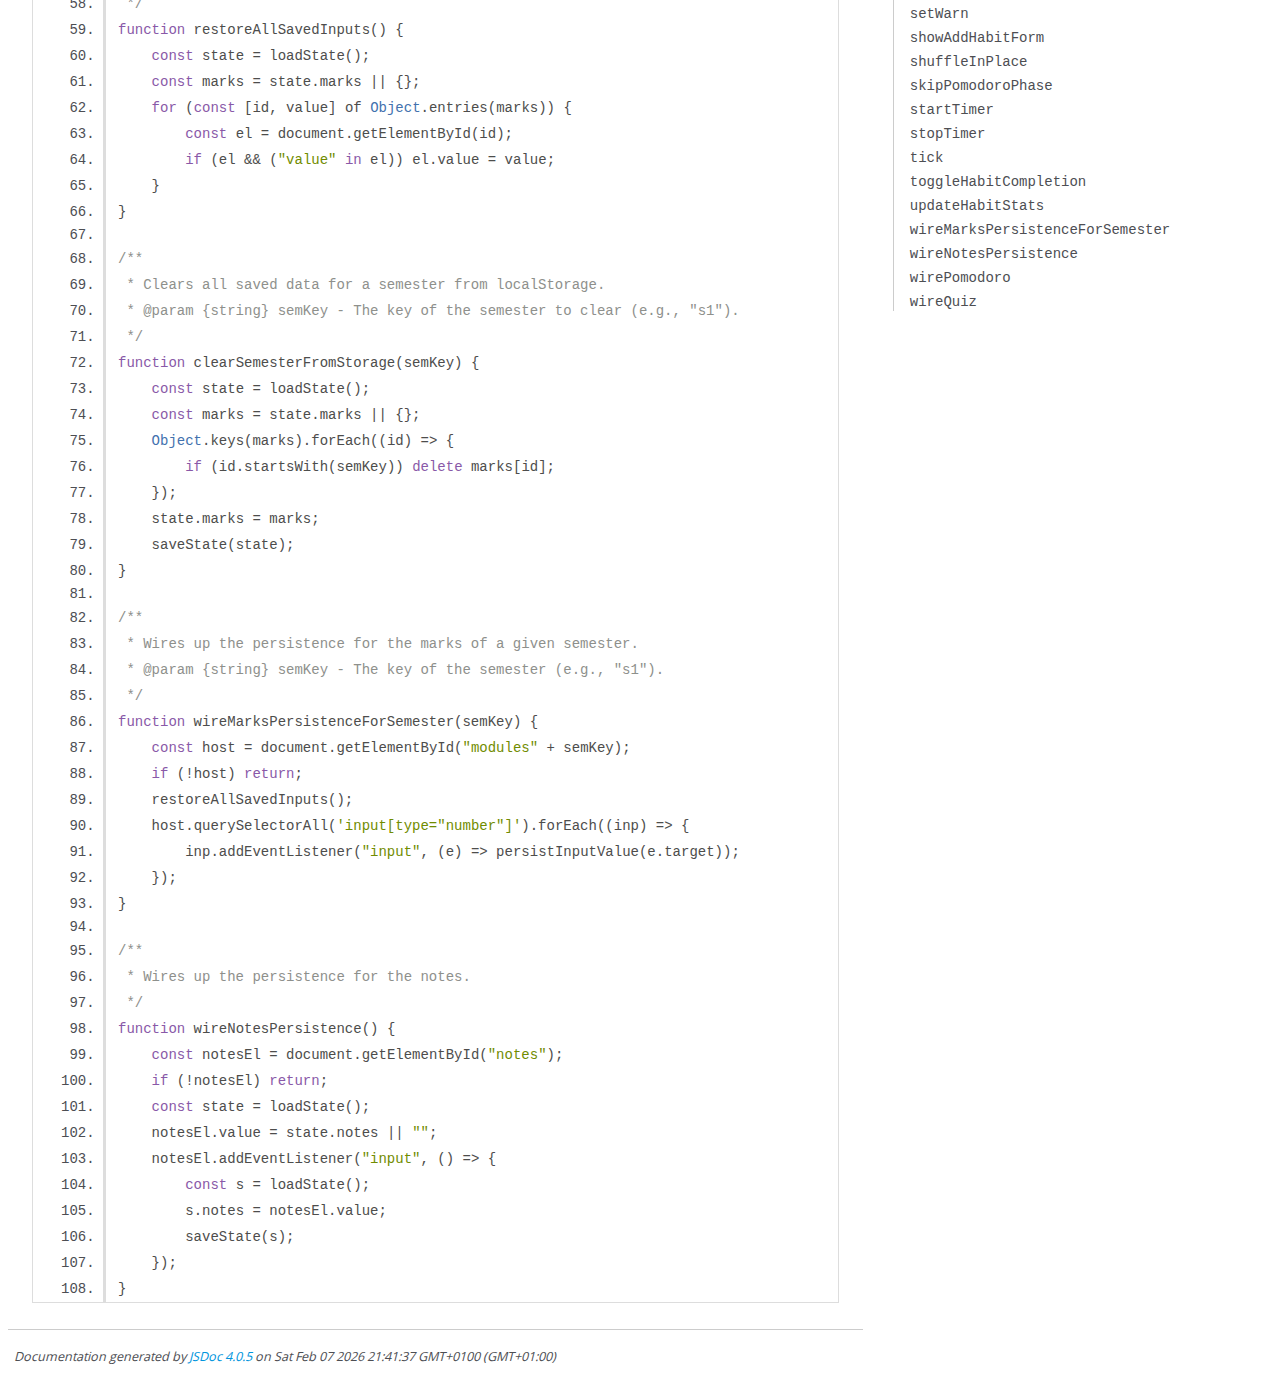
<file: docs/persistence.js.html>
<!DOCTYPE html>
<html lang="en">
<head>
    <meta charset="utf-8">
    <title>JSDoc: Source: persistence.js</title>

    <script src="scripts/prettify/prettify.js"> </script>
    <script src="scripts/prettify/lang-css.js"> </script>
    <!--[if lt IE 9]>
      <script src="//html5shiv.googlecode.com/svn/trunk/html5.js"></script>
    <![endif]-->
    <link type="text/css" rel="stylesheet" href="styles/prettify-tomorrow.css">
    <link type="text/css" rel="stylesheet" href="styles/jsdoc-default.css">
</head>

<body>

<div id="main">

    <h1 class="page-title">Source: persistence.js</h1>

    



    
    <section>
        <article>
            <pre class="prettyprint source linenums"><code>// ===================== PERSISTENCE =====================

/**
 * The key used to store the application state in localStorage.
 * @type {string}
 */
const STORAGEKEY = "biskrahelperstatev1";

/**
 * Safely parses a JSON string.
 * @param {string} str - The JSON string to parse.
 * @param {*} [fallback={}] - The fallback value to return if parsing fails.
 * @returns {object} The parsed object or the fallback value.
 */
function safeParseJSON(str, fallback = {}) {
    try {
        return JSON.parse(str);
    } catch {
        return fallback;
    }
}

/**
 * Loads the application state from localStorage.
 * @returns {object} The loaded state or an empty object.
 */
function loadState() {
    const raw = localStorage.getItem(STORAGEKEY);
    return raw ? safeParseJSON(raw, {}) : {};
}

/**
 * Saves the application state to localStorage.
 * @param {object} state - The state to save.
 */
function saveState(state) {
    try {
        localStorage.setItem(STORAGEKEY, JSON.stringify(state));
    } catch (e) {
        console.warn("Could not save state to localStorage", e);
    }
}

/**
 * Persists the value of an input element to localStorage.
 * @param {HTMLInputElement} inputEl - The input element.
 */
function persistInputValue(inputEl) {
    if (!inputEl || !inputEl.id) return;
    const state = loadState();
    state.marks = state.marks || {};
    state.marks[inputEl.id] = inputEl.value; // keep as string
    saveState(state);
}

/**
 * Restores the values of all saved input elements.
 */
function restoreAllSavedInputs() {
    const state = loadState();
    const marks = state.marks || {};
    for (const [id, value] of Object.entries(marks)) {
        const el = document.getElementById(id);
        if (el &amp;&amp; ("value" in el)) el.value = value;
    }
}

/**
 * Clears all saved data for a semester from localStorage.
 * @param {string} semKey - The key of the semester to clear (e.g., "s1").
 */
function clearSemesterFromStorage(semKey) {
    const state = loadState();
    const marks = state.marks || {};
    Object.keys(marks).forEach((id) => {
        if (id.startsWith(semKey)) delete marks[id];
    });
    state.marks = marks;
    saveState(state);
}

/**
 * Wires up the persistence for the marks of a given semester.
 * @param {string} semKey - The key of the semester (e.g., "s1").
 */
function wireMarksPersistenceForSemester(semKey) {
    const host = document.getElementById("modules" + semKey);
    if (!host) return;
    restoreAllSavedInputs();
    host.querySelectorAll('input[type="number"]').forEach((inp) => {
        inp.addEventListener("input", (e) => persistInputValue(e.target));
    });
}

/**
 * Wires up the persistence for the notes.
 */
function wireNotesPersistence() {
    const notesEl = document.getElementById("notes");
    if (!notesEl) return;
    const state = loadState();
    notesEl.value = state.notes || "";
    notesEl.addEventListener("input", () => {
        const s = loadState();
        s.notes = notesEl.value;
        saveState(s);
    });
}
</code></pre>
        </article>
    </section>




</div>

<nav>
    <h2><a href="index.html">Home</a></h2><h3>Global</h3><ul><li><a href="global.html#ASSETS">ASSETS</a></li><li><a href="global.html#CACHE">CACHE</a></li><li><a href="global.html#HABIT_STORAGE_KEY">HABIT_STORAGE_KEY</a></li><li><a href="global.html#MARKSCALE">MARKSCALE</a></li><li><a href="global.html#MODULES">MODULES</a></li><li><a href="global.html#POMOMAXFOCUS">POMOMAXFOCUS</a></li><li><a href="global.html#QUIZ_QUESTIONS">QUIZ_QUESTIONS</a></li><li><a href="global.html#SEMESTERS">SEMESTERS</a></li><li><a href="global.html#STORAGEKEY">STORAGEKEY</a></li><li><a href="global.html#WEIGHTS">WEIGHTS</a></li><li><a href="global.html#addNewHabit">addNewHabit</a></li><li><a href="global.html#applyPomodoroSettingsFromUI">applyPomodoroSettingsFromUI</a></li><li><a href="global.html#applyTheme">applyTheme</a></li><li><a href="global.html#beep">beep</a></li><li><a href="global.html#buildModulesUI">buildModulesUI</a></li><li><a href="global.html#cancelAddHabit">cancelAddHabit</a></li><li><a href="global.html#choiceSelected">choiceSelected</a></li><li><a href="global.html#clampMark">clampMark</a></li><li><a href="global.html#clearSemesterFromStorage">clearSemesterFromStorage</a></li><li><a href="global.html#computeAndRender">computeAndRender</a></li><li><a href="global.html#currentRoute">currentRoute</a></li><li><a href="global.html#deleteHabit">deleteHabit</a></li><li><a href="global.html#el">el</a></li><li><a href="global.html#fillExample">fillExample</a></li><li><a href="global.html#formatMMSS">formatMMSS</a></li><li><a href="global.html#getHabitData">getHabitData</a></li><li><a href="global.html#getHabitStreak">getHabitStreak</a></li><li><a href="global.html#getRandomColor">getRandomColor</a></li><li><a href="global.html#getTodayDate">getTodayDate</a></li><li><a href="global.html#initPages">initPages</a></li><li><a href="global.html#initRouter">initRouter</a></li><li><a href="global.html#inputsTemplate">inputsTemplate</a></li><li><a href="global.html#isEmptyInput">isEmptyInput</a></li><li><a href="global.html#loadState">loadState</a></li><li><a href="global.html#modeBtn">modeBtn</a></li><li><a href="global.html#moduleMark">moduleMark</a></li><li><a href="global.html#nextPhaseAuto">nextPhaseAuto</a></li><li><a href="global.html#pageTemplate">pageTemplate</a></li><li><a href="global.html#persistInputValue">persistInputValue</a></li><li><a href="global.html#phaseDurationSec">phaseDurationSec</a></li><li><a href="global.html#phaseLabel">phaseLabel</a></li><li><a href="global.html#pomoInterval">pomoInterval</a></li><li><a href="global.html#pomoState">pomoState</a></li><li><a href="global.html#qEl">qEl</a></li><li><a href="global.html#quizChoose">quizChoose</a></li><li><a href="global.html#quizNext">quizNext</a></li><li><a href="global.html#quizRender">quizRender</a></li><li><a href="global.html#quizRestart">quizRestart</a></li><li><a href="global.html#quizSetBadge">quizSetBadge</a></li><li><a href="global.html#quizState">quizState</a></li><li><a href="global.html#readVal">readVal</a></li><li><a href="global.html#renderHabits">renderHabits</a></li><li><a href="global.html#renderPomo">renderPomo</a></li><li><a href="global.html#resetPomodoro">resetPomodoro</a></li><li><a href="global.html#resetUI">resetUI</a></li><li><a href="global.html#restoreAllSavedInputs">restoreAllSavedInputs</a></li><li><a href="global.html#safeParseJSON">safeParseJSON</a></li><li><a href="global.html#saveHabitData">saveHabitData</a></li><li><a href="global.html#saveState">saveState</a></li><li><a href="global.html#setActivePage">setActivePage</a></li><li><a href="global.html#setBadge">setBadge</a></li><li><a href="global.html#setWarn">setWarn</a></li><li><a href="global.html#showAddHabitForm">showAddHabitForm</a></li><li><a href="global.html#shuffleInPlace">shuffleInPlace</a></li><li><a href="global.html#skipPomodoroPhase">skipPomodoroPhase</a></li><li><a href="global.html#startTimer">startTimer</a></li><li><a href="global.html#stopTimer">stopTimer</a></li><li><a href="global.html#tick">tick</a></li><li><a href="global.html#toggleHabitCompletion">toggleHabitCompletion</a></li><li><a href="global.html#updateHabitStats">updateHabitStats</a></li><li><a href="global.html#wireMarksPersistenceForSemester">wireMarksPersistenceForSemester</a></li><li><a href="global.html#wireNotesPersistence">wireNotesPersistence</a></li><li><a href="global.html#wirePomodoro">wirePomodoro</a></li><li><a href="global.html#wireQuiz">wireQuiz</a></li></ul>
</nav>

<br class="clear">

<footer>
    Documentation generated by <a href="https://github.com/jsdoc/jsdoc">JSDoc 4.0.5</a> on Sat Feb 07 2026 21:41:37 GMT+0100 (GMT+01:00)
</footer>

<script> prettyPrint(); </script>
<script src="scripts/linenumber.js"> </script>
</body>
</html>
</file>
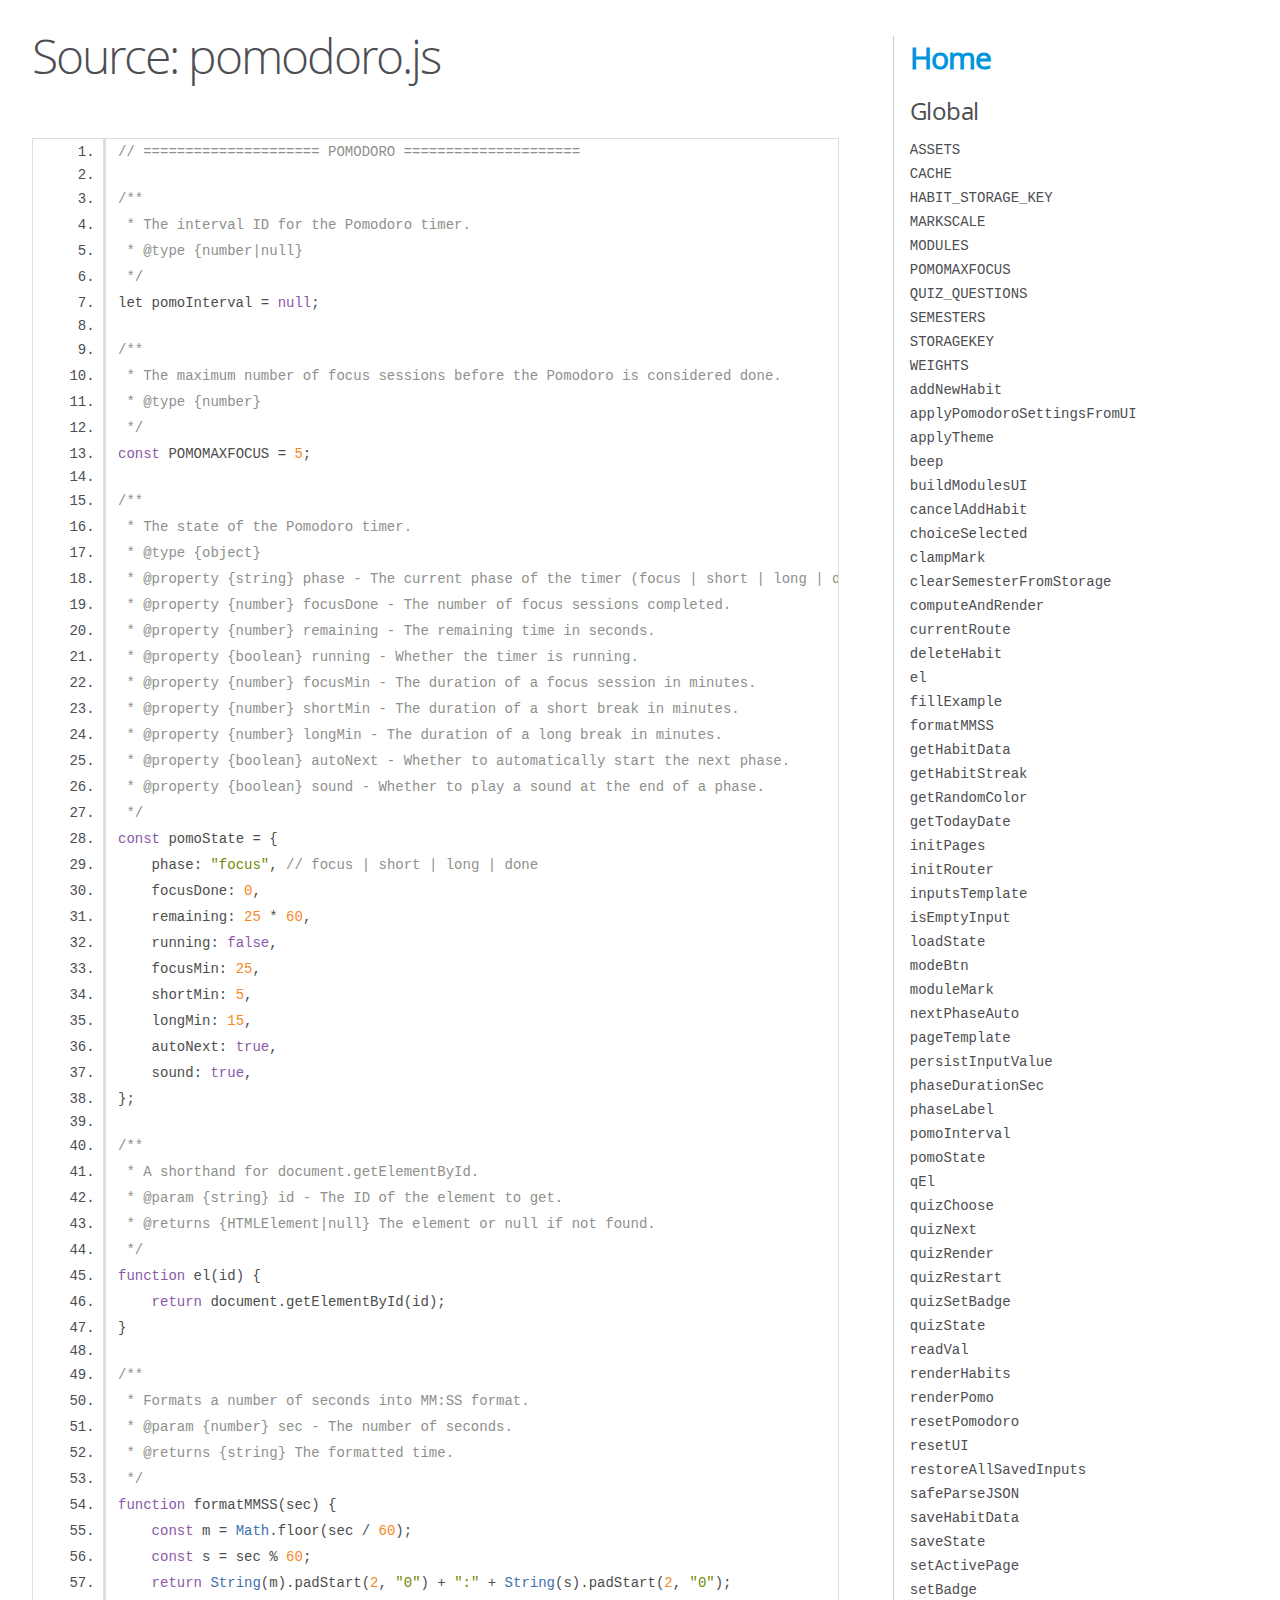
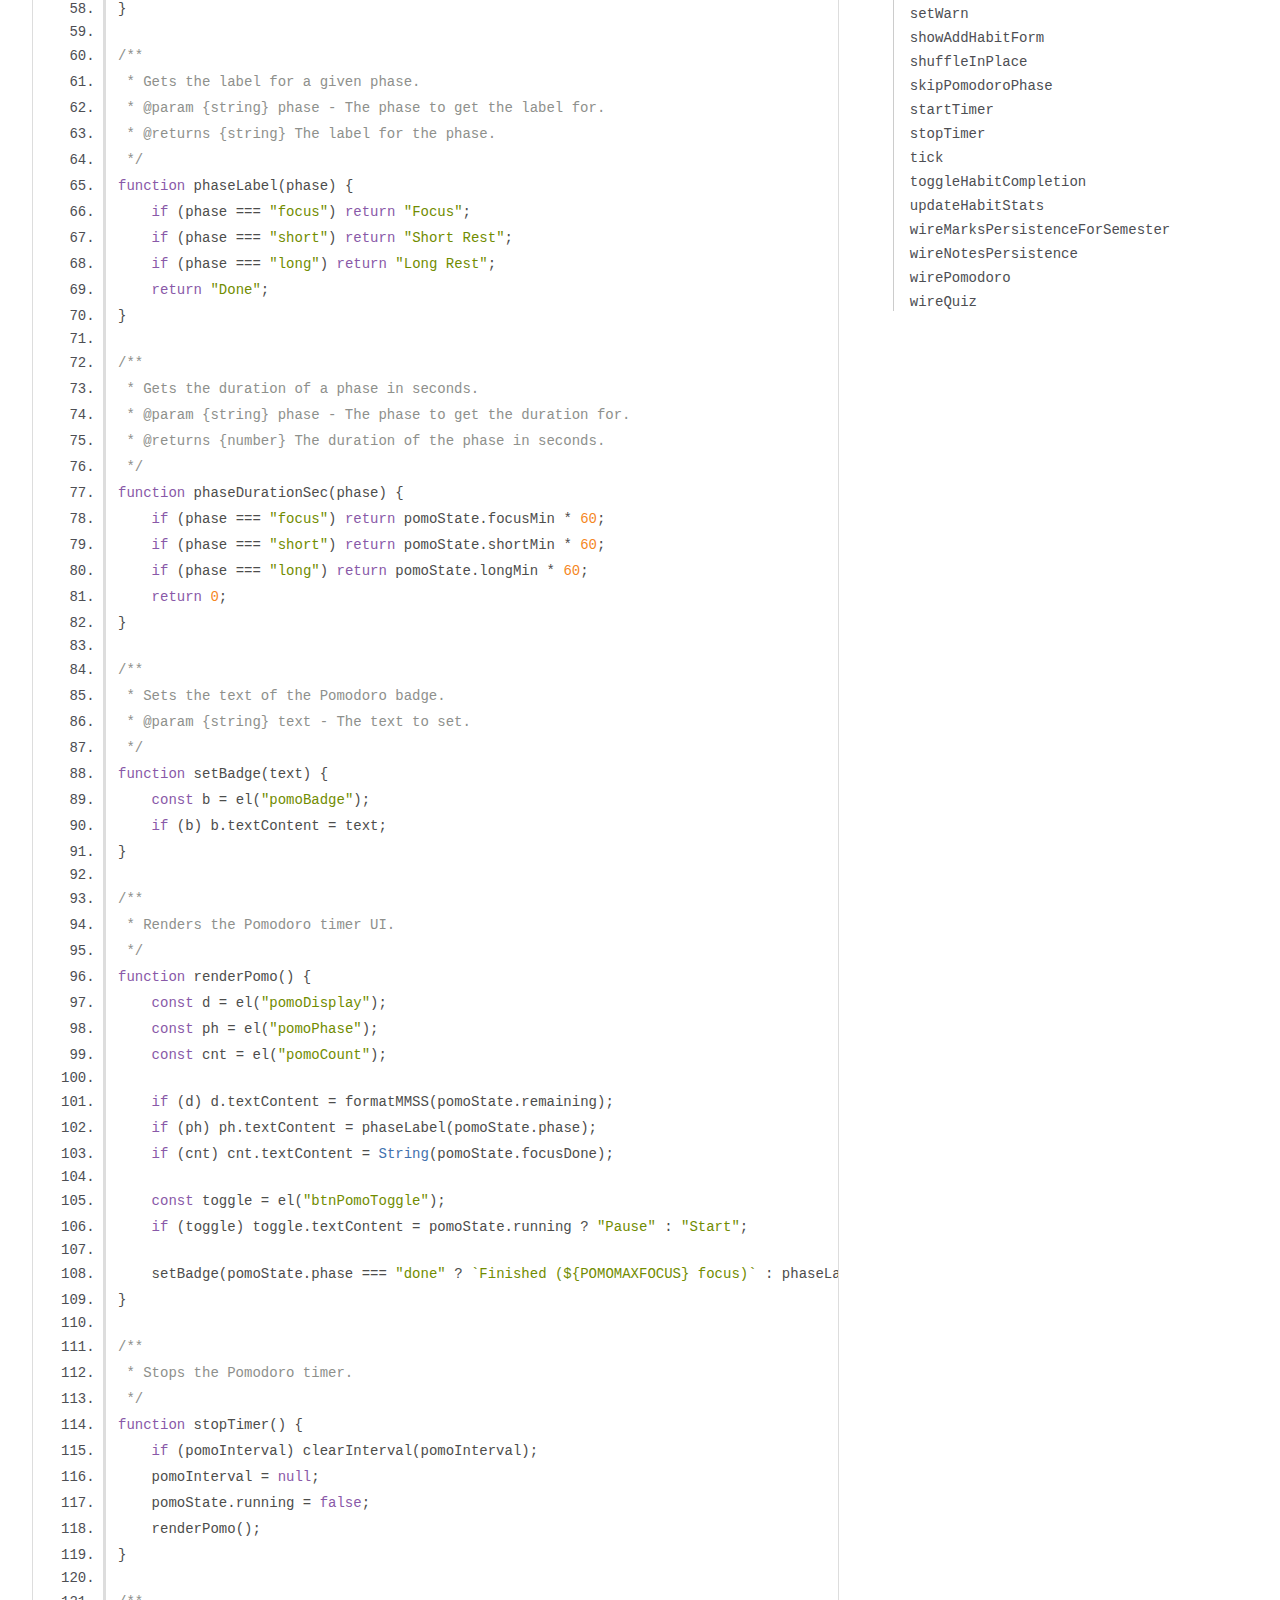
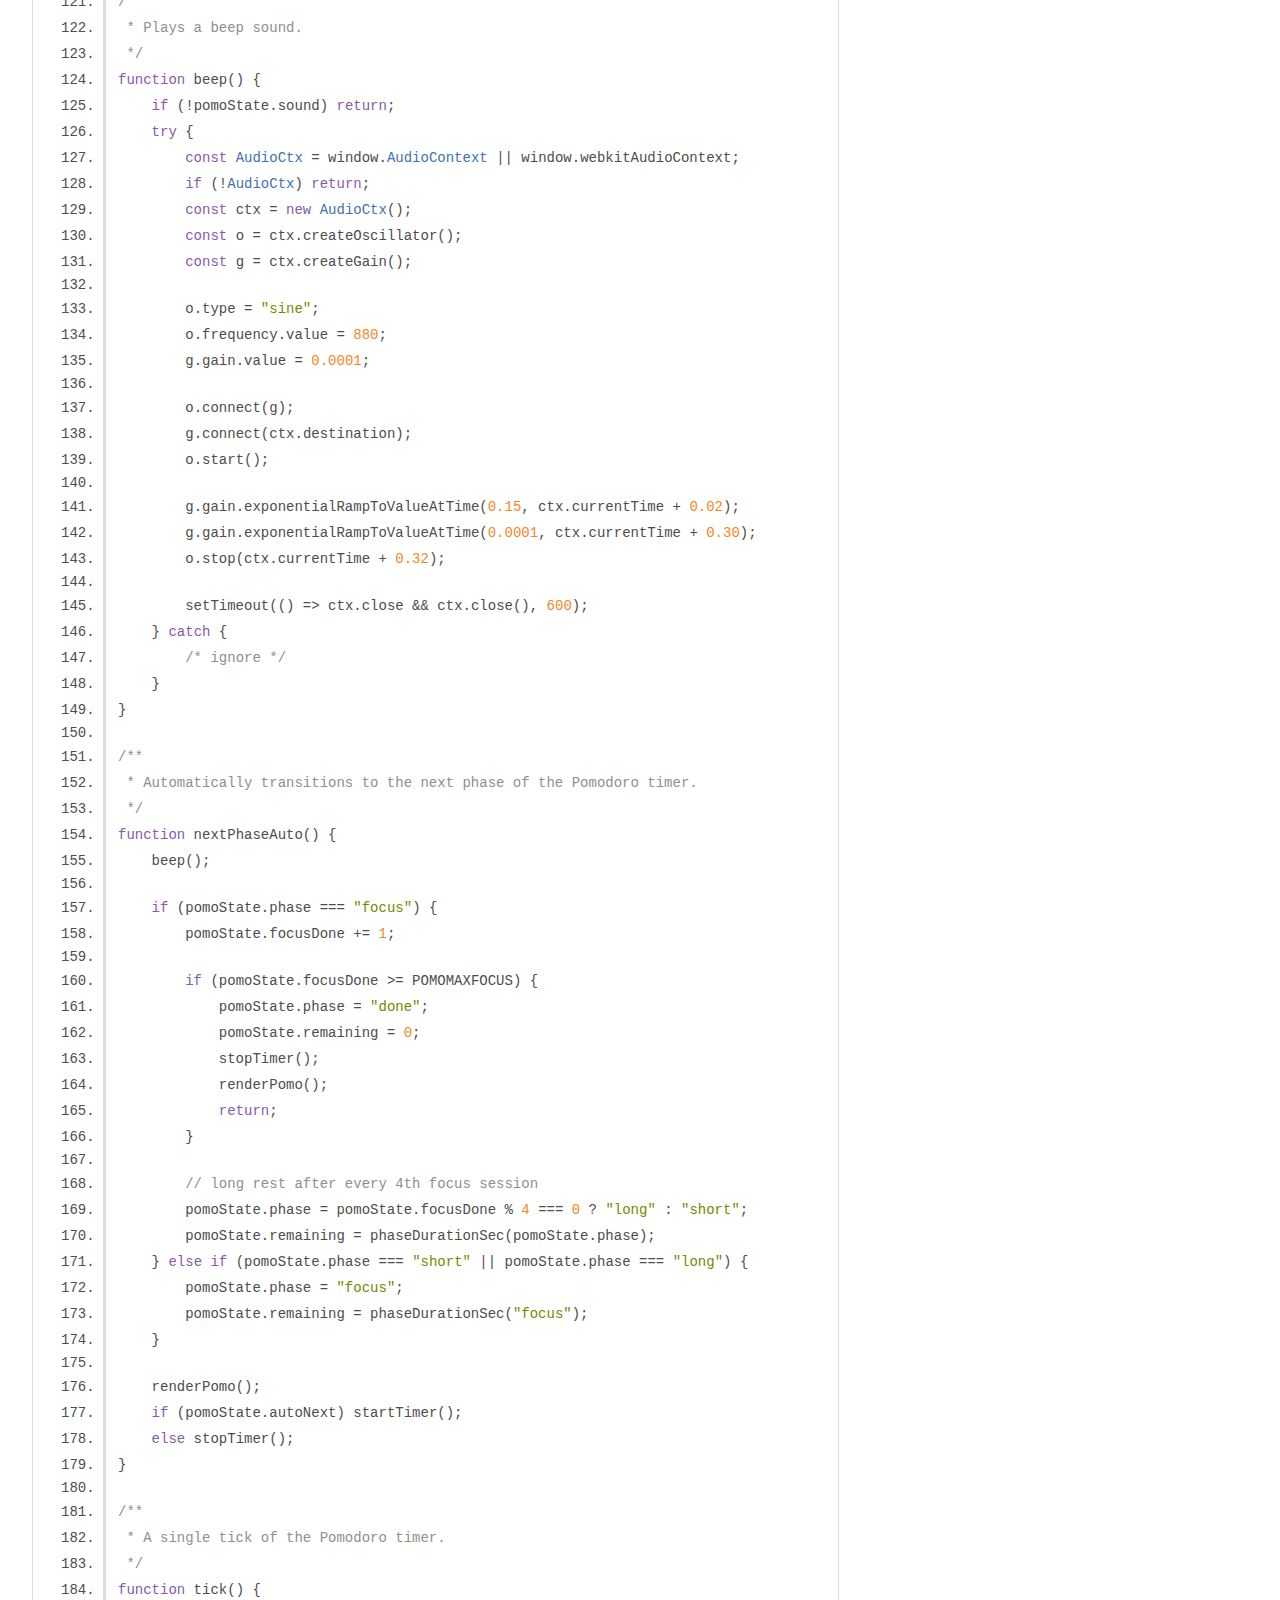
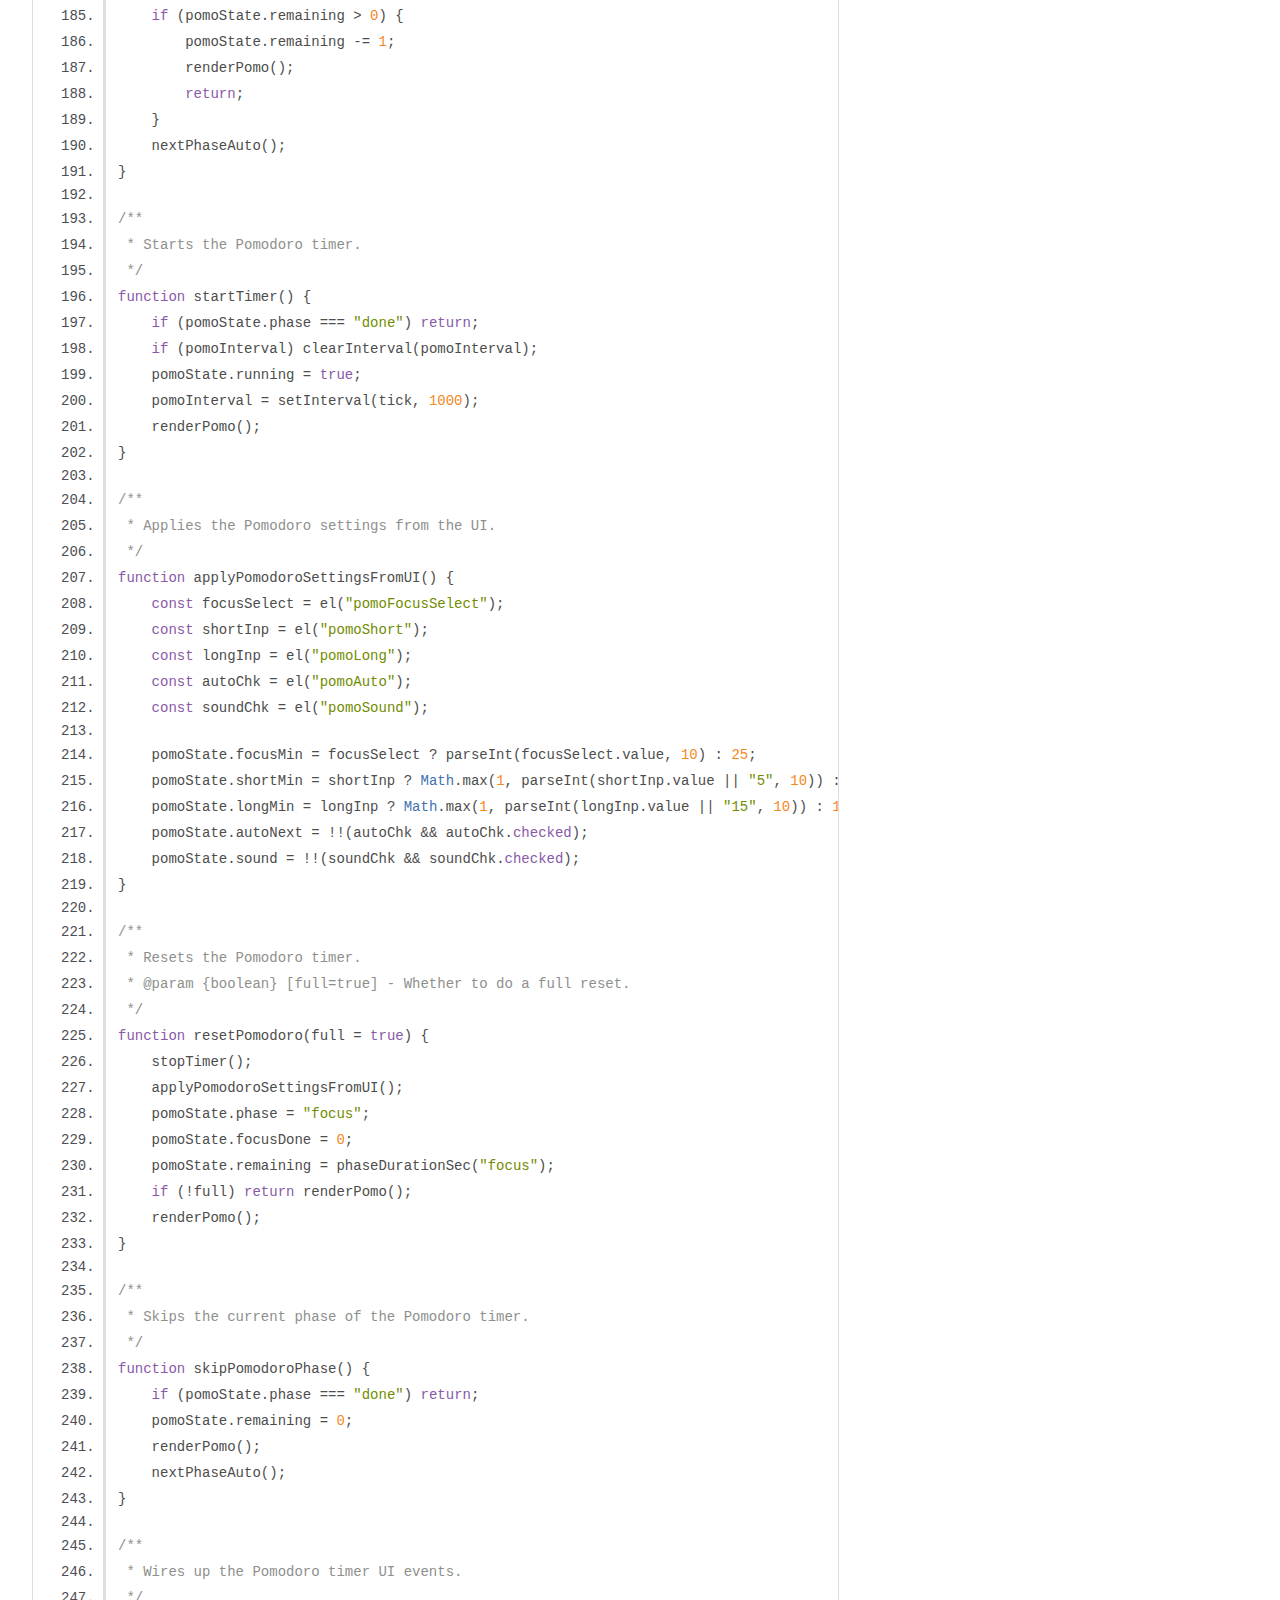
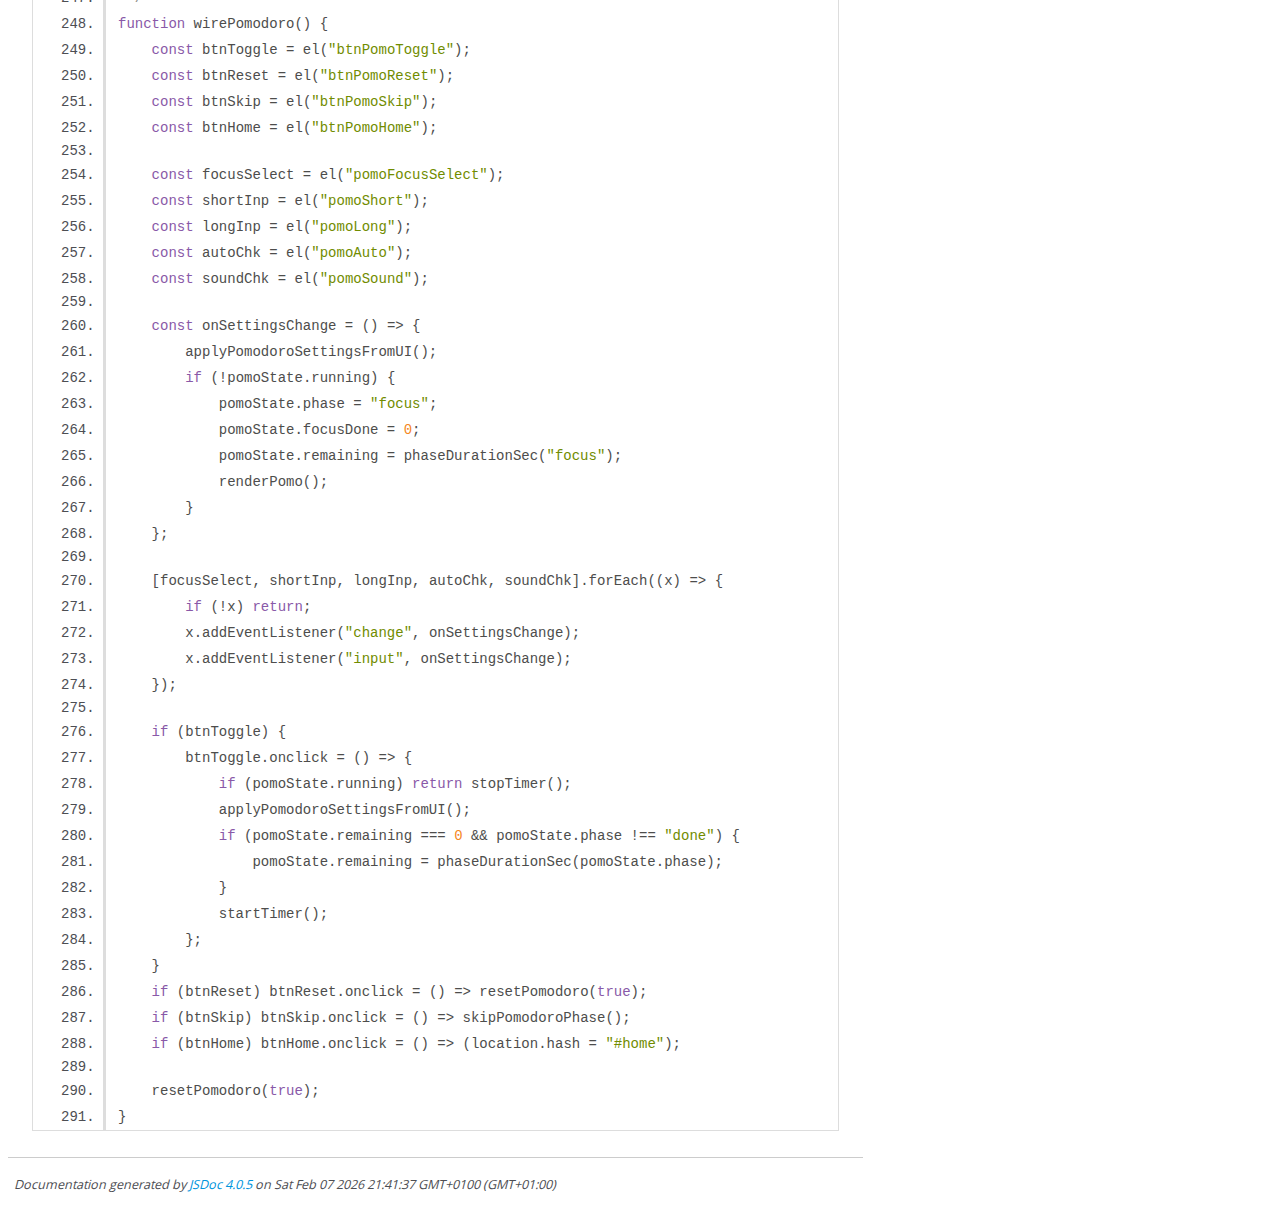
<file: docs/pomodoro.js.html>
<!DOCTYPE html>
<html lang="en">
<head>
    <meta charset="utf-8">
    <title>JSDoc: Source: pomodoro.js</title>

    <script src="scripts/prettify/prettify.js"> </script>
    <script src="scripts/prettify/lang-css.js"> </script>
    <!--[if lt IE 9]>
      <script src="//html5shiv.googlecode.com/svn/trunk/html5.js"></script>
    <![endif]-->
    <link type="text/css" rel="stylesheet" href="styles/prettify-tomorrow.css">
    <link type="text/css" rel="stylesheet" href="styles/jsdoc-default.css">
</head>

<body>

<div id="main">

    <h1 class="page-title">Source: pomodoro.js</h1>

    



    
    <section>
        <article>
            <pre class="prettyprint source linenums"><code>// ===================== POMODORO =====================

/**
 * The interval ID for the Pomodoro timer.
 * @type {number|null}
 */
let pomoInterval = null;

/**
 * The maximum number of focus sessions before the Pomodoro is considered done.
 * @type {number}
 */
const POMOMAXFOCUS = 5;

/**
 * The state of the Pomodoro timer.
 * @type {object}
 * @property {string} phase - The current phase of the timer (focus | short | long | done).
 * @property {number} focusDone - The number of focus sessions completed.
 * @property {number} remaining - The remaining time in seconds.
 * @property {boolean} running - Whether the timer is running.
 * @property {number} focusMin - The duration of a focus session in minutes.
 * @property {number} shortMin - The duration of a short break in minutes.
 * @property {number} longMin - The duration of a long break in minutes.
 * @property {boolean} autoNext - Whether to automatically start the next phase.
 * @property {boolean} sound - Whether to play a sound at the end of a phase.
 */
const pomoState = {
    phase: "focus", // focus | short | long | done
    focusDone: 0,
    remaining: 25 * 60,
    running: false,
    focusMin: 25,
    shortMin: 5,
    longMin: 15,
    autoNext: true,
    sound: true,
};

/**
 * A shorthand for document.getElementById.
 * @param {string} id - The ID of the element to get.
 * @returns {HTMLElement|null} The element or null if not found.
 */
function el(id) {
    return document.getElementById(id);
}

/**
 * Formats a number of seconds into MM:SS format.
 * @param {number} sec - The number of seconds.
 * @returns {string} The formatted time.
 */
function formatMMSS(sec) {
    const m = Math.floor(sec / 60);
    const s = sec % 60;
    return String(m).padStart(2, "0") + ":" + String(s).padStart(2, "0");
}

/**
 * Gets the label for a given phase.
 * @param {string} phase - The phase to get the label for.
 * @returns {string} The label for the phase.
 */
function phaseLabel(phase) {
    if (phase === "focus") return "Focus";
    if (phase === "short") return "Short Rest";
    if (phase === "long") return "Long Rest";
    return "Done";
}

/**
 * Gets the duration of a phase in seconds.
 * @param {string} phase - The phase to get the duration for.
 * @returns {number} The duration of the phase in seconds.
 */
function phaseDurationSec(phase) {
    if (phase === "focus") return pomoState.focusMin * 60;
    if (phase === "short") return pomoState.shortMin * 60;
    if (phase === "long") return pomoState.longMin * 60;
    return 0;
}

/**
 * Sets the text of the Pomodoro badge.
 * @param {string} text - The text to set.
 */
function setBadge(text) {
    const b = el("pomoBadge");
    if (b) b.textContent = text;
}

/**
 * Renders the Pomodoro timer UI.
 */
function renderPomo() {
    const d = el("pomoDisplay");
    const ph = el("pomoPhase");
    const cnt = el("pomoCount");

    if (d) d.textContent = formatMMSS(pomoState.remaining);
    if (ph) ph.textContent = phaseLabel(pomoState.phase);
    if (cnt) cnt.textContent = String(pomoState.focusDone);

    const toggle = el("btnPomoToggle");
    if (toggle) toggle.textContent = pomoState.running ? "Pause" : "Start";

    setBadge(pomoState.phase === "done" ? `Finished (${POMOMAXFOCUS} focus)` : phaseLabel(pomoState.phase));
}

/**
 * Stops the Pomodoro timer.
 */
function stopTimer() {
    if (pomoInterval) clearInterval(pomoInterval);
    pomoInterval = null;
    pomoState.running = false;
    renderPomo();
}

/**
 * Plays a beep sound.
 */
function beep() {
    if (!pomoState.sound) return;
    try {
        const AudioCtx = window.AudioContext || window.webkitAudioContext;
        if (!AudioCtx) return;
        const ctx = new AudioCtx();
        const o = ctx.createOscillator();
        const g = ctx.createGain();

        o.type = "sine";
        o.frequency.value = 880;
        g.gain.value = 0.0001;

        o.connect(g);
        g.connect(ctx.destination);
        o.start();

        g.gain.exponentialRampToValueAtTime(0.15, ctx.currentTime + 0.02);
        g.gain.exponentialRampToValueAtTime(0.0001, ctx.currentTime + 0.30);
        o.stop(ctx.currentTime + 0.32);

        setTimeout(() => ctx.close &amp;&amp; ctx.close(), 600);
    } catch {
        /* ignore */
    }
}

/**
 * Automatically transitions to the next phase of the Pomodoro timer.
 */
function nextPhaseAuto() {
    beep();

    if (pomoState.phase === "focus") {
        pomoState.focusDone += 1;

        if (pomoState.focusDone >= POMOMAXFOCUS) {
            pomoState.phase = "done";
            pomoState.remaining = 0;
            stopTimer();
            renderPomo();
            return;
        }

        // long rest after every 4th focus session
        pomoState.phase = pomoState.focusDone % 4 === 0 ? "long" : "short";
        pomoState.remaining = phaseDurationSec(pomoState.phase);
    } else if (pomoState.phase === "short" || pomoState.phase === "long") {
        pomoState.phase = "focus";
        pomoState.remaining = phaseDurationSec("focus");
    }

    renderPomo();
    if (pomoState.autoNext) startTimer();
    else stopTimer();
}

/**
 * A single tick of the Pomodoro timer.
 */
function tick() {
    if (pomoState.remaining > 0) {
        pomoState.remaining -= 1;
        renderPomo();
        return;
    }
    nextPhaseAuto();
}

/**
 * Starts the Pomodoro timer.
 */
function startTimer() {
    if (pomoState.phase === "done") return;
    if (pomoInterval) clearInterval(pomoInterval);
    pomoState.running = true;
    pomoInterval = setInterval(tick, 1000);
    renderPomo();
}

/**
 * Applies the Pomodoro settings from the UI.
 */
function applyPomodoroSettingsFromUI() {
    const focusSelect = el("pomoFocusSelect");
    const shortInp = el("pomoShort");
    const longInp = el("pomoLong");
    const autoChk = el("pomoAuto");
    const soundChk = el("pomoSound");

    pomoState.focusMin = focusSelect ? parseInt(focusSelect.value, 10) : 25;
    pomoState.shortMin = shortInp ? Math.max(1, parseInt(shortInp.value || "5", 10)) : 5;
    pomoState.longMin = longInp ? Math.max(1, parseInt(longInp.value || "15", 10)) : 15;
    pomoState.autoNext = !!(autoChk &amp;&amp; autoChk.checked);
    pomoState.sound = !!(soundChk &amp;&amp; soundChk.checked);
}

/**
 * Resets the Pomodoro timer.
 * @param {boolean} [full=true] - Whether to do a full reset.
 */
function resetPomodoro(full = true) {
    stopTimer();
    applyPomodoroSettingsFromUI();
    pomoState.phase = "focus";
    pomoState.focusDone = 0;
    pomoState.remaining = phaseDurationSec("focus");
    if (!full) return renderPomo();
    renderPomo();
}

/**
 * Skips the current phase of the Pomodoro timer.
 */
function skipPomodoroPhase() {
    if (pomoState.phase === "done") return;
    pomoState.remaining = 0;
    renderPomo();
    nextPhaseAuto();
}

/**
 * Wires up the Pomodoro timer UI events.
 */
function wirePomodoro() {
    const btnToggle = el("btnPomoToggle");
    const btnReset = el("btnPomoReset");
    const btnSkip = el("btnPomoSkip");
    const btnHome = el("btnPomoHome");

    const focusSelect = el("pomoFocusSelect");
    const shortInp = el("pomoShort");
    const longInp = el("pomoLong");
    const autoChk = el("pomoAuto");
    const soundChk = el("pomoSound");

    const onSettingsChange = () => {
        applyPomodoroSettingsFromUI();
        if (!pomoState.running) {
            pomoState.phase = "focus";
            pomoState.focusDone = 0;
            pomoState.remaining = phaseDurationSec("focus");
            renderPomo();
        }
    };

    [focusSelect, shortInp, longInp, autoChk, soundChk].forEach((x) => {
        if (!x) return;
        x.addEventListener("change", onSettingsChange);
        x.addEventListener("input", onSettingsChange);
    });

    if (btnToggle) {
        btnToggle.onclick = () => {
            if (pomoState.running) return stopTimer();
            applyPomodoroSettingsFromUI();
            if (pomoState.remaining === 0 &amp;&amp; pomoState.phase !== "done") {
                pomoState.remaining = phaseDurationSec(pomoState.phase);
            }
            startTimer();
        };
    }
    if (btnReset) btnReset.onclick = () => resetPomodoro(true);
    if (btnSkip) btnSkip.onclick = () => skipPomodoroPhase();
    if (btnHome) btnHome.onclick = () => (location.hash = "#home");

    resetPomodoro(true);
}
</code></pre>
        </article>
    </section>




</div>

<nav>
    <h2><a href="index.html">Home</a></h2><h3>Global</h3><ul><li><a href="global.html#ASSETS">ASSETS</a></li><li><a href="global.html#CACHE">CACHE</a></li><li><a href="global.html#HABIT_STORAGE_KEY">HABIT_STORAGE_KEY</a></li><li><a href="global.html#MARKSCALE">MARKSCALE</a></li><li><a href="global.html#MODULES">MODULES</a></li><li><a href="global.html#POMOMAXFOCUS">POMOMAXFOCUS</a></li><li><a href="global.html#QUIZ_QUESTIONS">QUIZ_QUESTIONS</a></li><li><a href="global.html#SEMESTERS">SEMESTERS</a></li><li><a href="global.html#STORAGEKEY">STORAGEKEY</a></li><li><a href="global.html#WEIGHTS">WEIGHTS</a></li><li><a href="global.html#addNewHabit">addNewHabit</a></li><li><a href="global.html#applyPomodoroSettingsFromUI">applyPomodoroSettingsFromUI</a></li><li><a href="global.html#applyTheme">applyTheme</a></li><li><a href="global.html#beep">beep</a></li><li><a href="global.html#buildModulesUI">buildModulesUI</a></li><li><a href="global.html#cancelAddHabit">cancelAddHabit</a></li><li><a href="global.html#choiceSelected">choiceSelected</a></li><li><a href="global.html#clampMark">clampMark</a></li><li><a href="global.html#clearSemesterFromStorage">clearSemesterFromStorage</a></li><li><a href="global.html#computeAndRender">computeAndRender</a></li><li><a href="global.html#currentRoute">currentRoute</a></li><li><a href="global.html#deleteHabit">deleteHabit</a></li><li><a href="global.html#el">el</a></li><li><a href="global.html#fillExample">fillExample</a></li><li><a href="global.html#formatMMSS">formatMMSS</a></li><li><a href="global.html#getHabitData">getHabitData</a></li><li><a href="global.html#getHabitStreak">getHabitStreak</a></li><li><a href="global.html#getRandomColor">getRandomColor</a></li><li><a href="global.html#getTodayDate">getTodayDate</a></li><li><a href="global.html#initPages">initPages</a></li><li><a href="global.html#initRouter">initRouter</a></li><li><a href="global.html#inputsTemplate">inputsTemplate</a></li><li><a href="global.html#isEmptyInput">isEmptyInput</a></li><li><a href="global.html#loadState">loadState</a></li><li><a href="global.html#modeBtn">modeBtn</a></li><li><a href="global.html#moduleMark">moduleMark</a></li><li><a href="global.html#nextPhaseAuto">nextPhaseAuto</a></li><li><a href="global.html#pageTemplate">pageTemplate</a></li><li><a href="global.html#persistInputValue">persistInputValue</a></li><li><a href="global.html#phaseDurationSec">phaseDurationSec</a></li><li><a href="global.html#phaseLabel">phaseLabel</a></li><li><a href="global.html#pomoInterval">pomoInterval</a></li><li><a href="global.html#pomoState">pomoState</a></li><li><a href="global.html#qEl">qEl</a></li><li><a href="global.html#quizChoose">quizChoose</a></li><li><a href="global.html#quizNext">quizNext</a></li><li><a href="global.html#quizRender">quizRender</a></li><li><a href="global.html#quizRestart">quizRestart</a></li><li><a href="global.html#quizSetBadge">quizSetBadge</a></li><li><a href="global.html#quizState">quizState</a></li><li><a href="global.html#readVal">readVal</a></li><li><a href="global.html#renderHabits">renderHabits</a></li><li><a href="global.html#renderPomo">renderPomo</a></li><li><a href="global.html#resetPomodoro">resetPomodoro</a></li><li><a href="global.html#resetUI">resetUI</a></li><li><a href="global.html#restoreAllSavedInputs">restoreAllSavedInputs</a></li><li><a href="global.html#safeParseJSON">safeParseJSON</a></li><li><a href="global.html#saveHabitData">saveHabitData</a></li><li><a href="global.html#saveState">saveState</a></li><li><a href="global.html#setActivePage">setActivePage</a></li><li><a href="global.html#setBadge">setBadge</a></li><li><a href="global.html#setWarn">setWarn</a></li><li><a href="global.html#showAddHabitForm">showAddHabitForm</a></li><li><a href="global.html#shuffleInPlace">shuffleInPlace</a></li><li><a href="global.html#skipPomodoroPhase">skipPomodoroPhase</a></li><li><a href="global.html#startTimer">startTimer</a></li><li><a href="global.html#stopTimer">stopTimer</a></li><li><a href="global.html#tick">tick</a></li><li><a href="global.html#toggleHabitCompletion">toggleHabitCompletion</a></li><li><a href="global.html#updateHabitStats">updateHabitStats</a></li><li><a href="global.html#wireMarksPersistenceForSemester">wireMarksPersistenceForSemester</a></li><li><a href="global.html#wireNotesPersistence">wireNotesPersistence</a></li><li><a href="global.html#wirePomodoro">wirePomodoro</a></li><li><a href="global.html#wireQuiz">wireQuiz</a></li></ul>
</nav>

<br class="clear">

<footer>
    Documentation generated by <a href="https://github.com/jsdoc/jsdoc">JSDoc 4.0.5</a> on Sat Feb 07 2026 21:41:37 GMT+0100 (GMT+01:00)
</footer>

<script> prettyPrint(); </script>
<script src="scripts/linenumber.js"> </script>
</body>
</html>
</file>
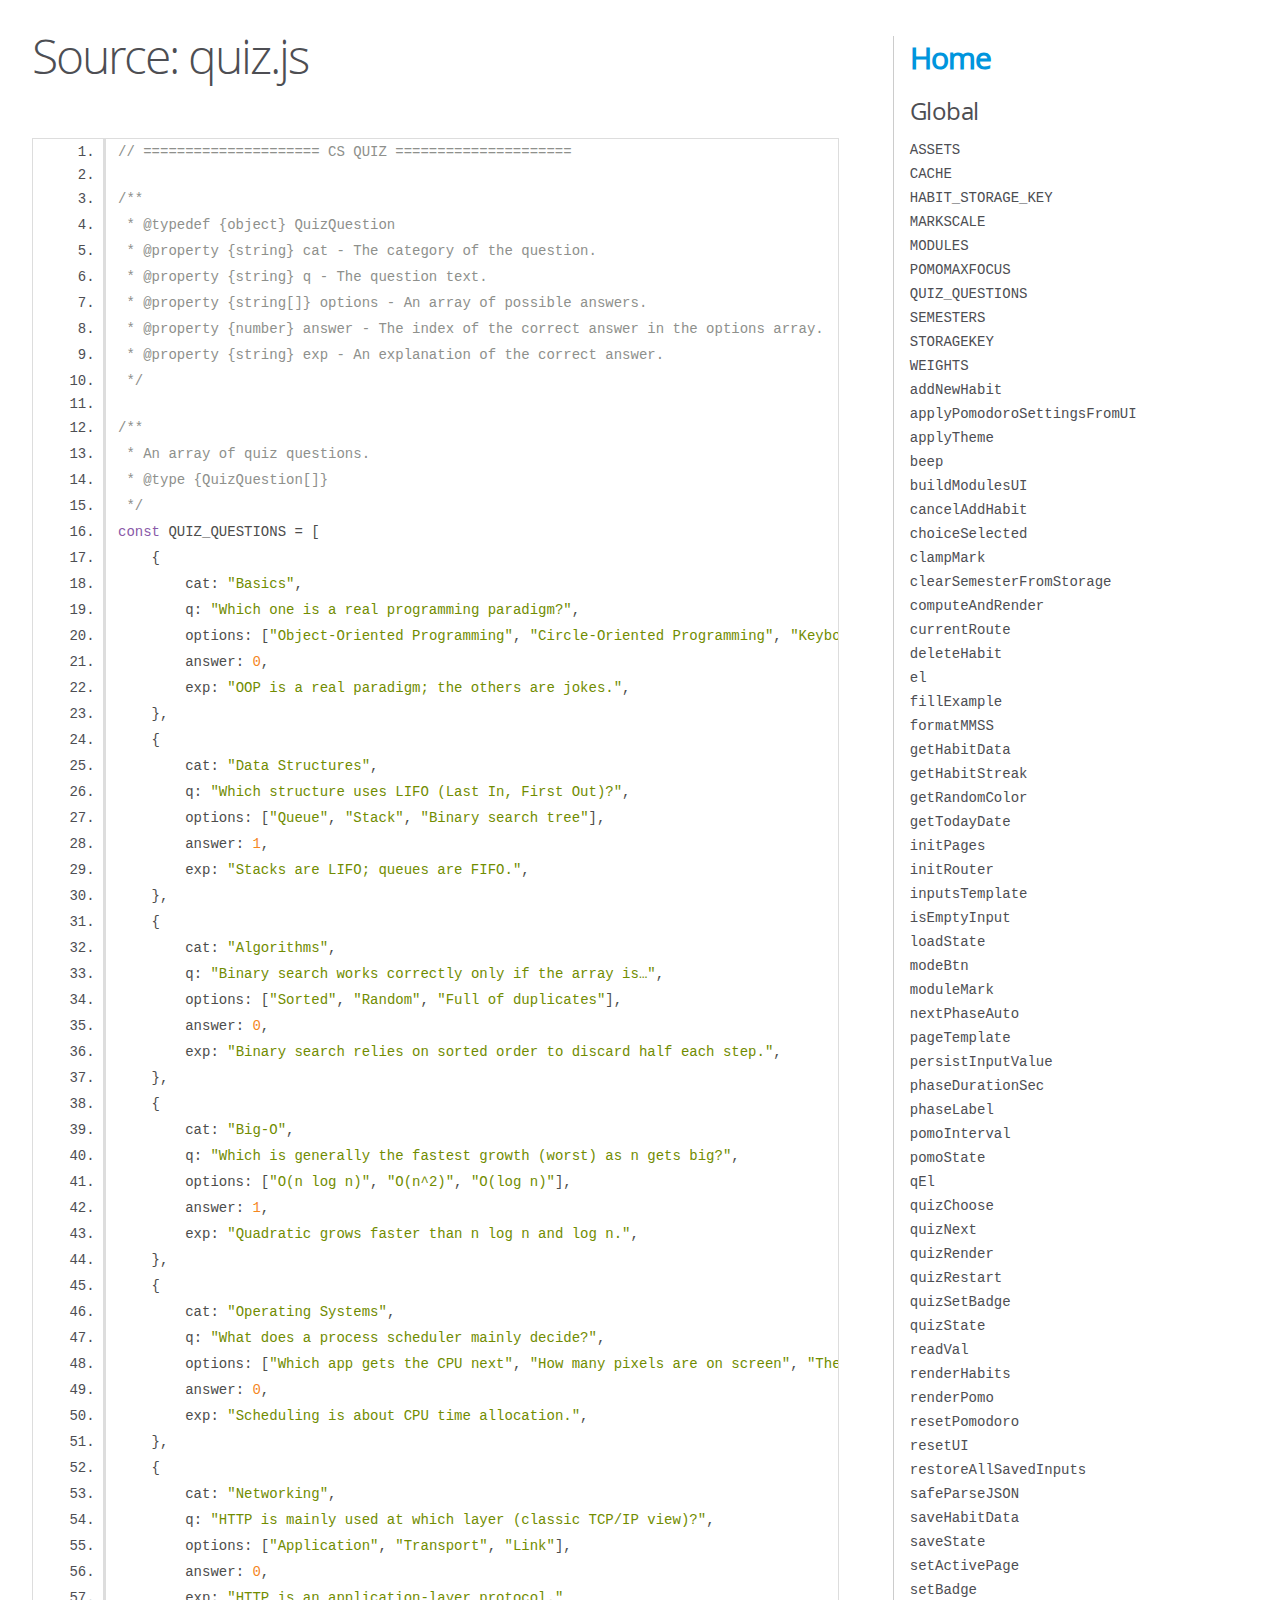
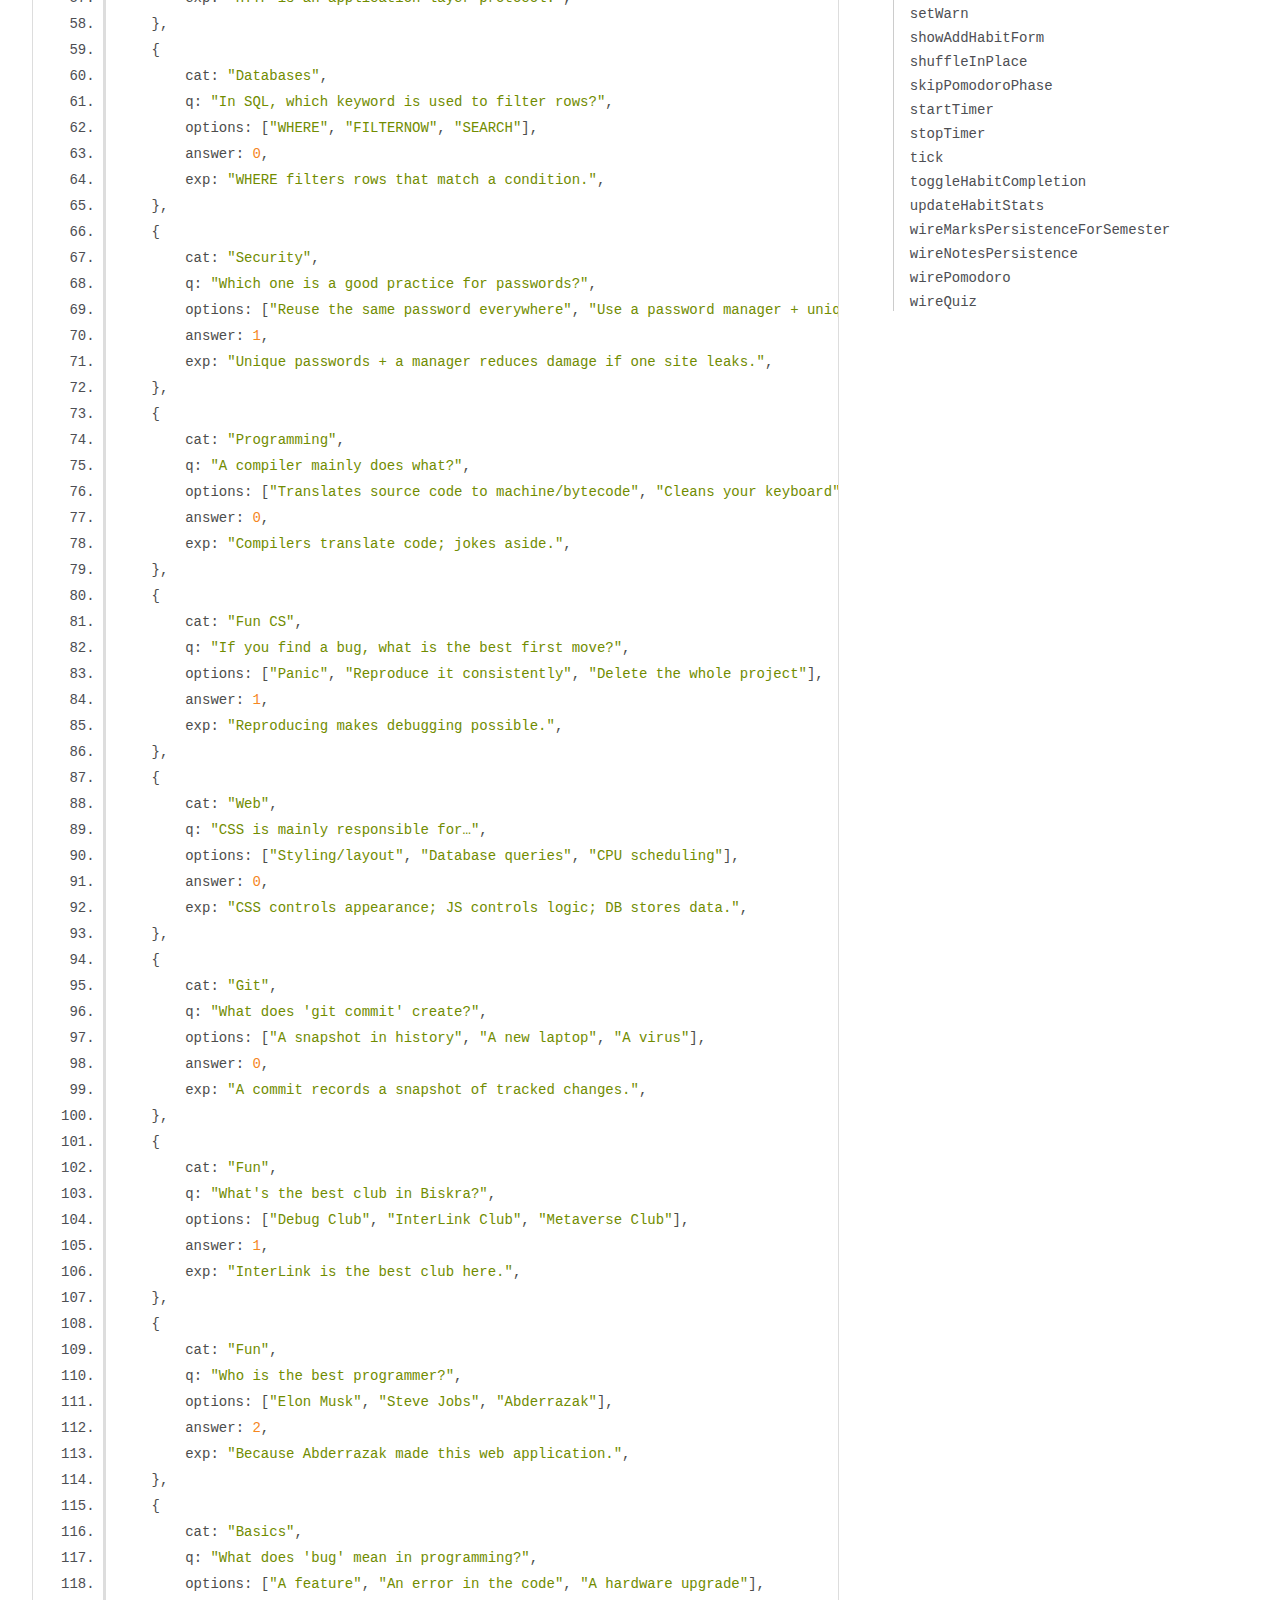
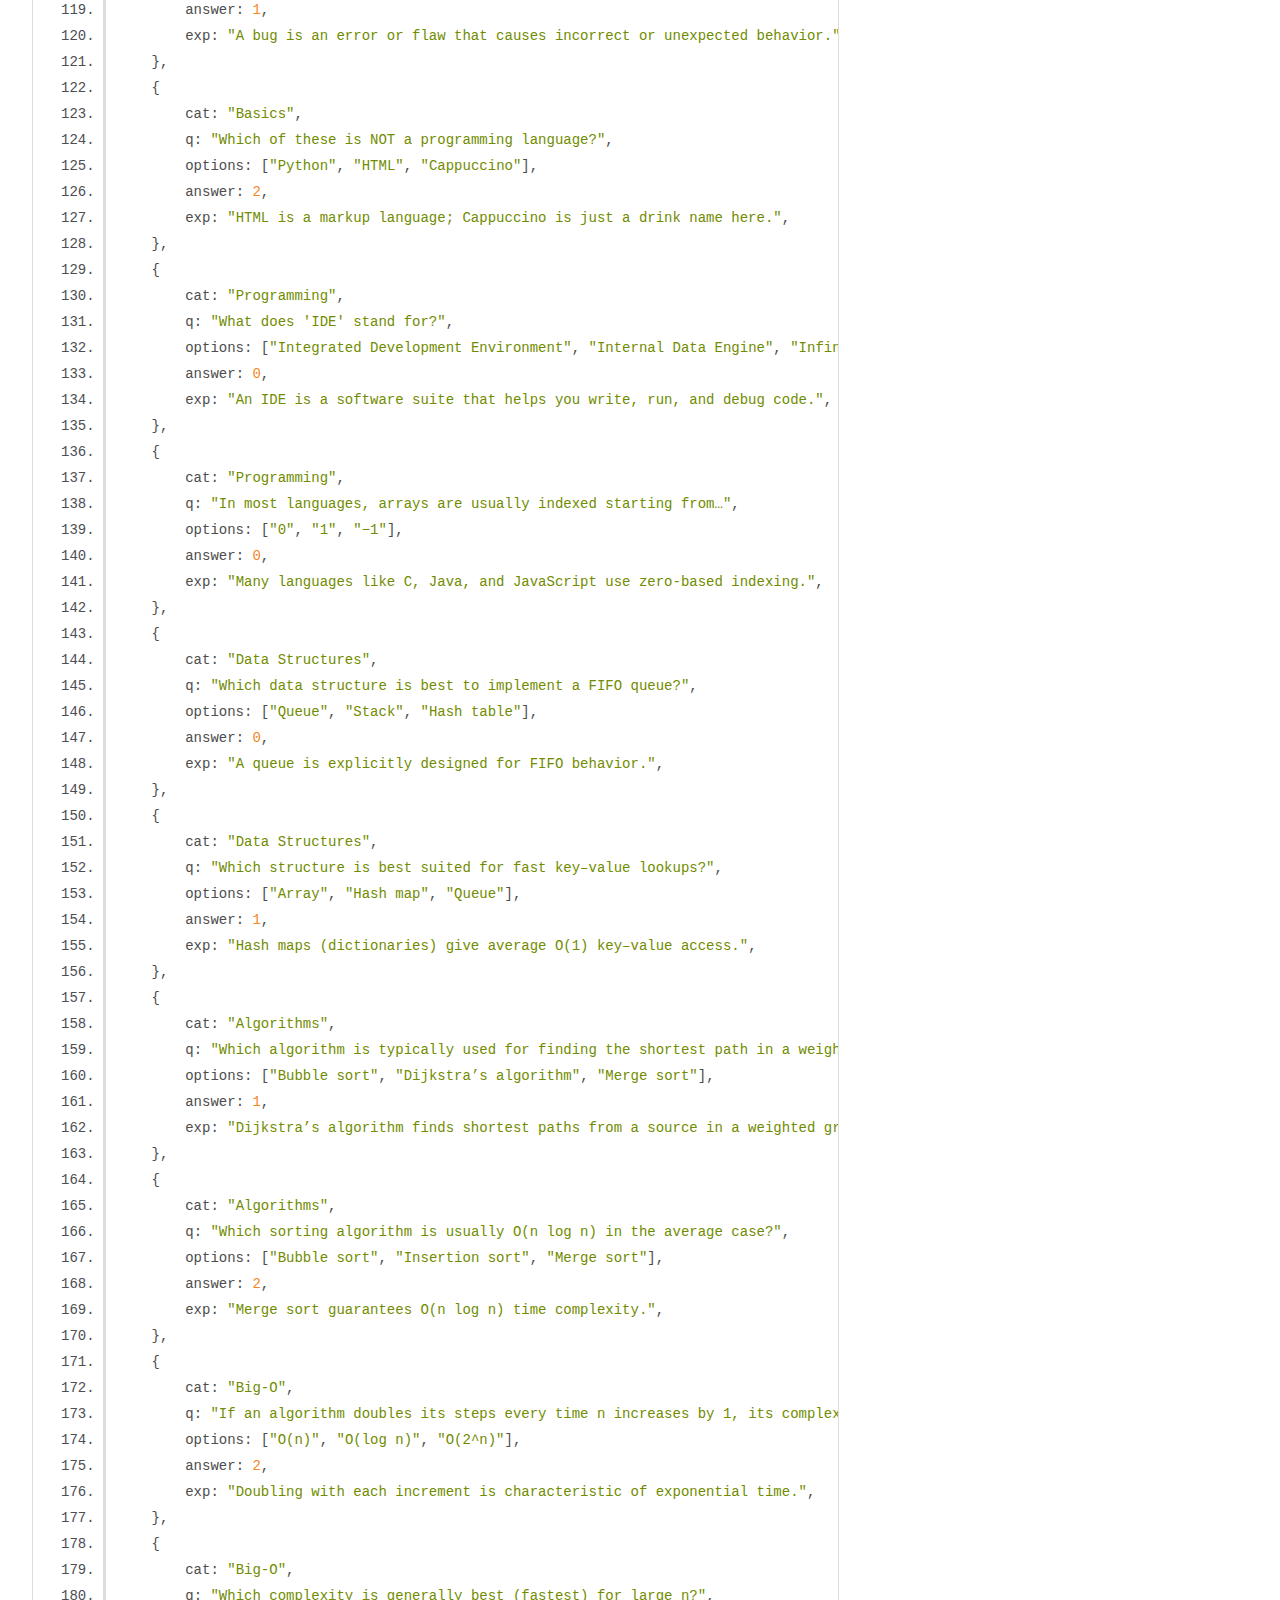
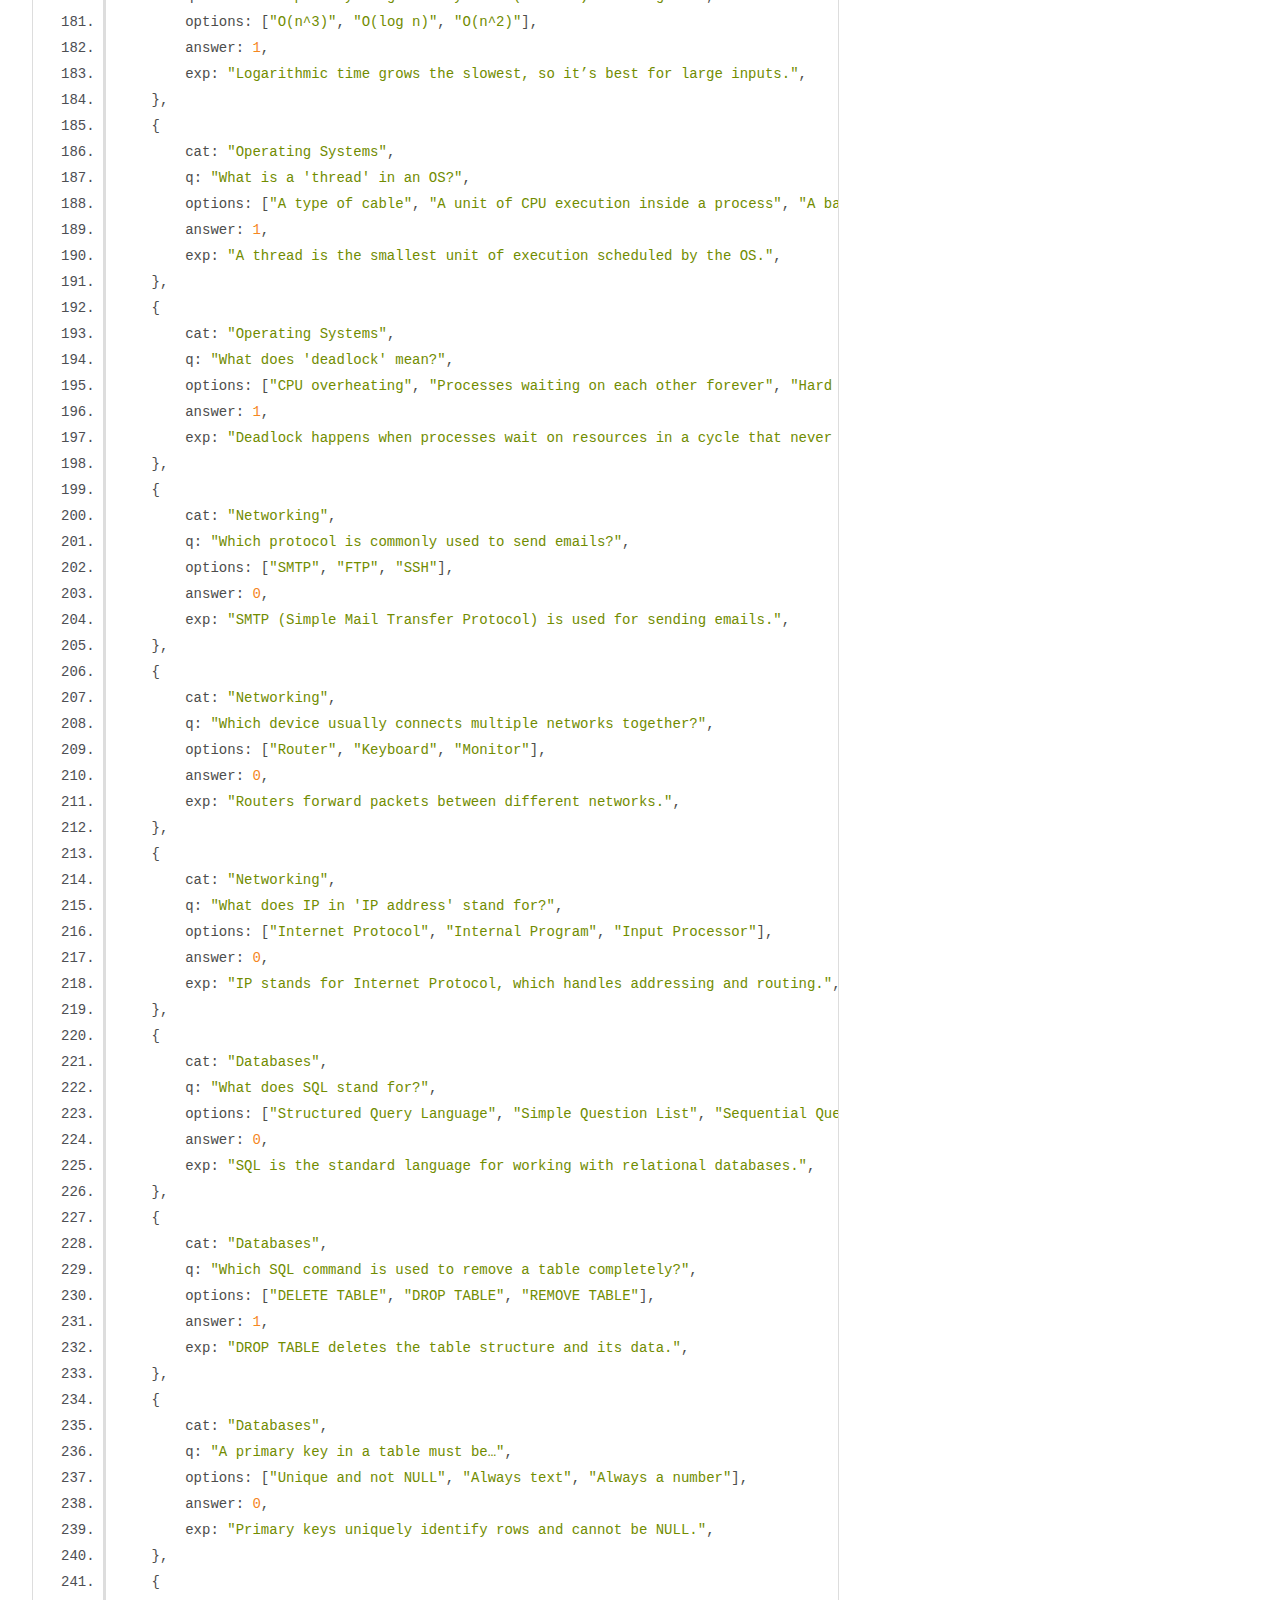
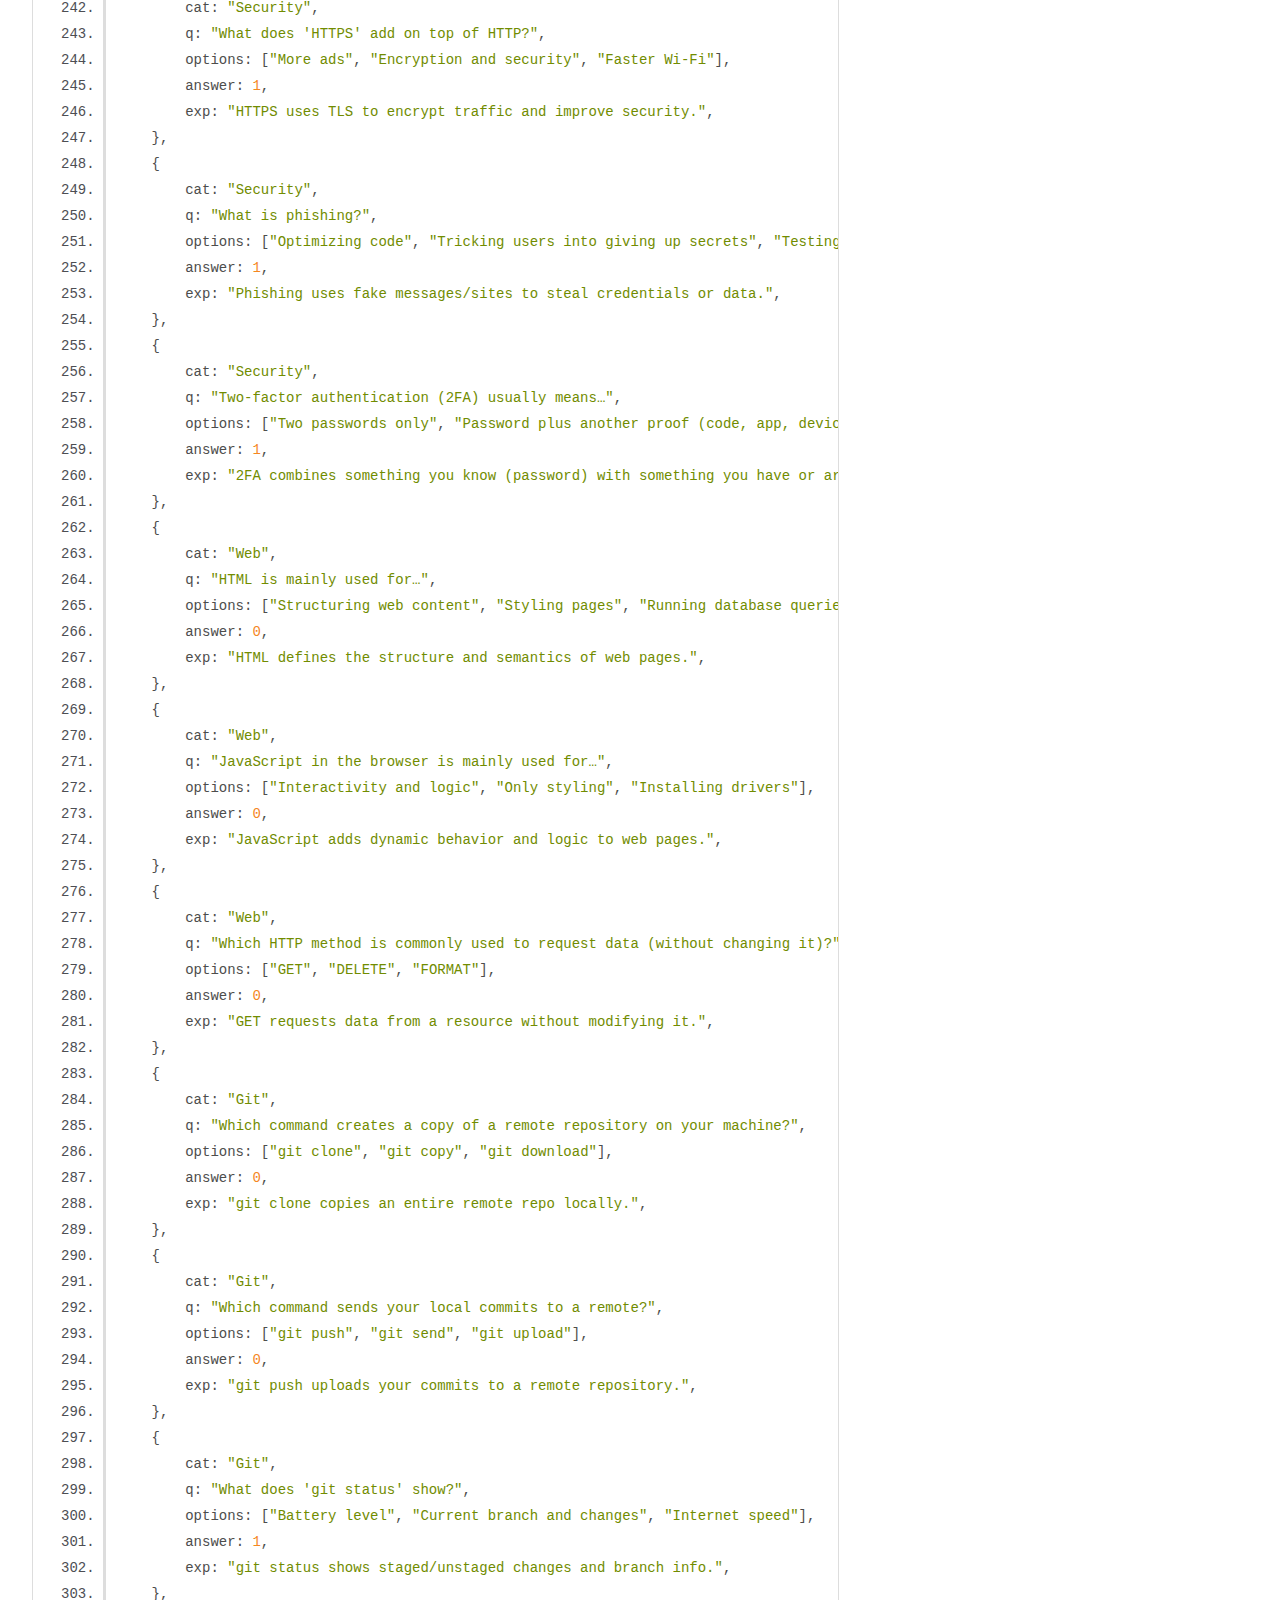
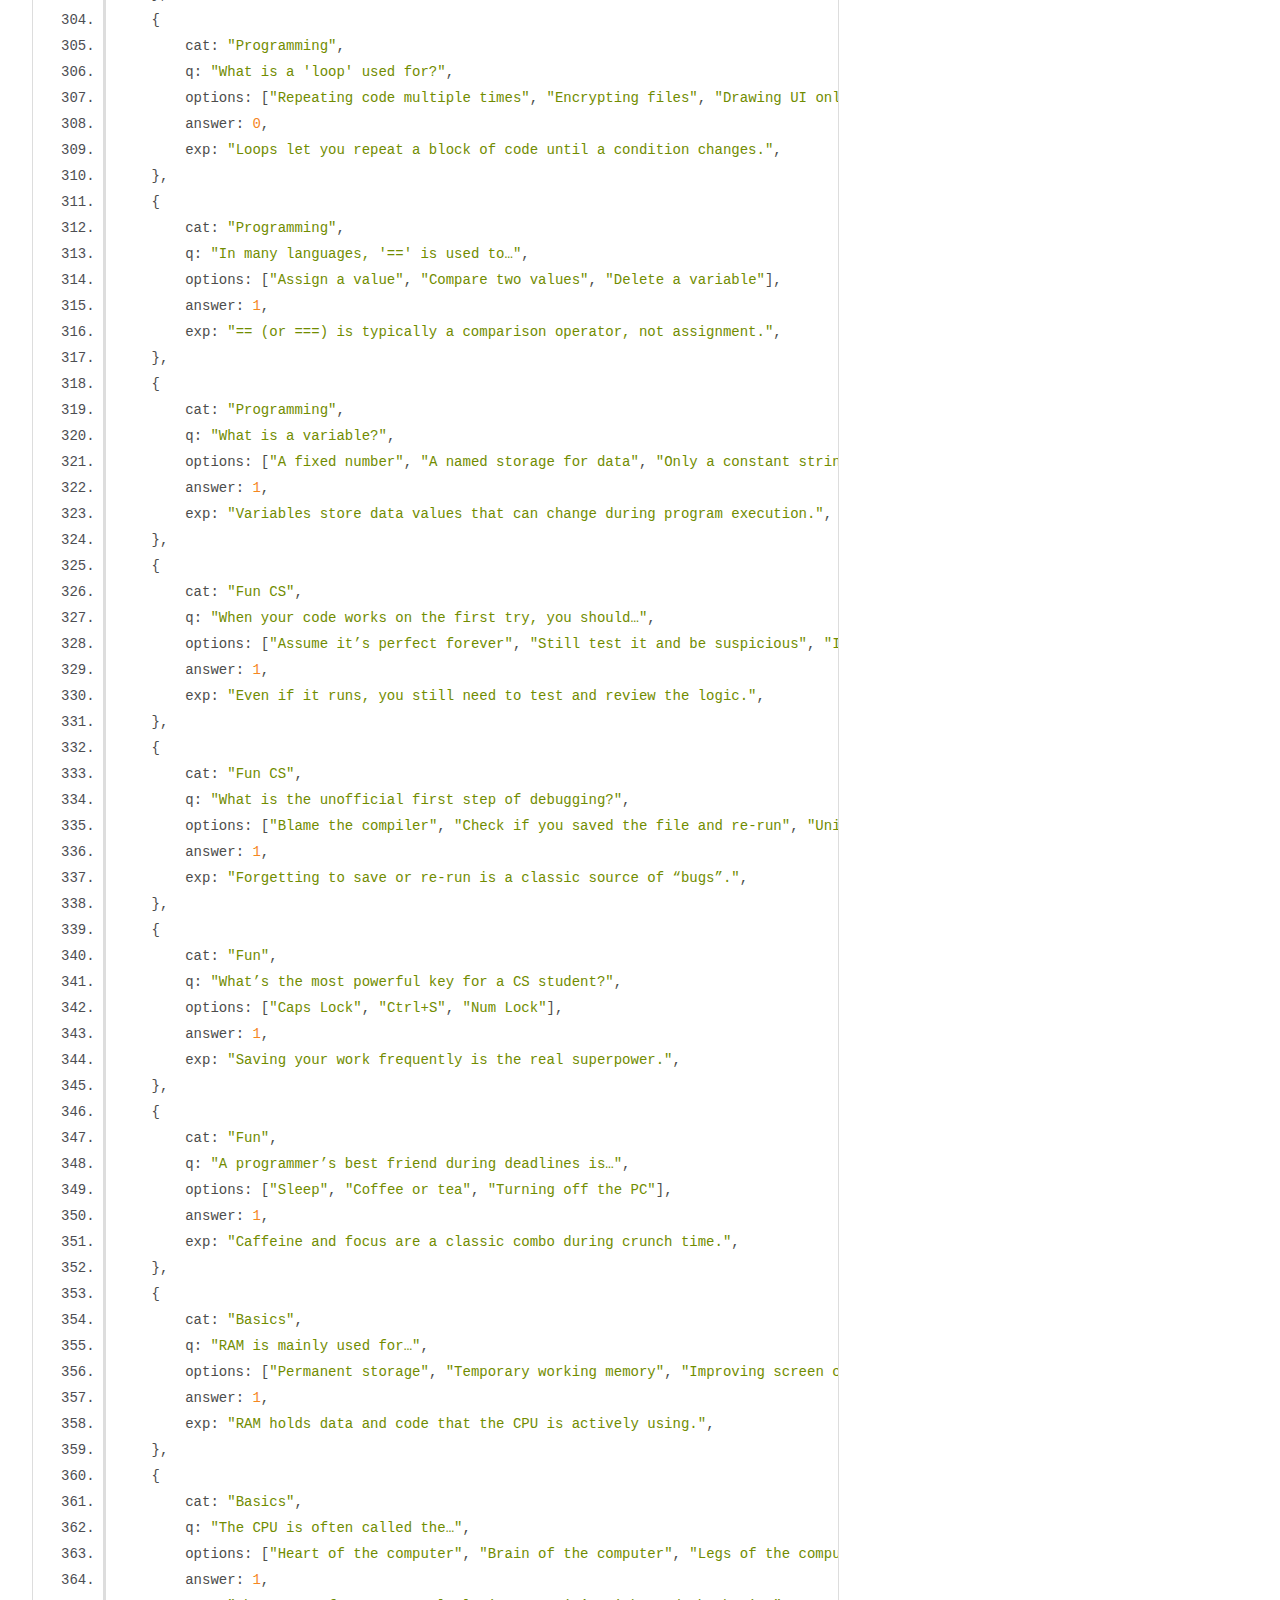
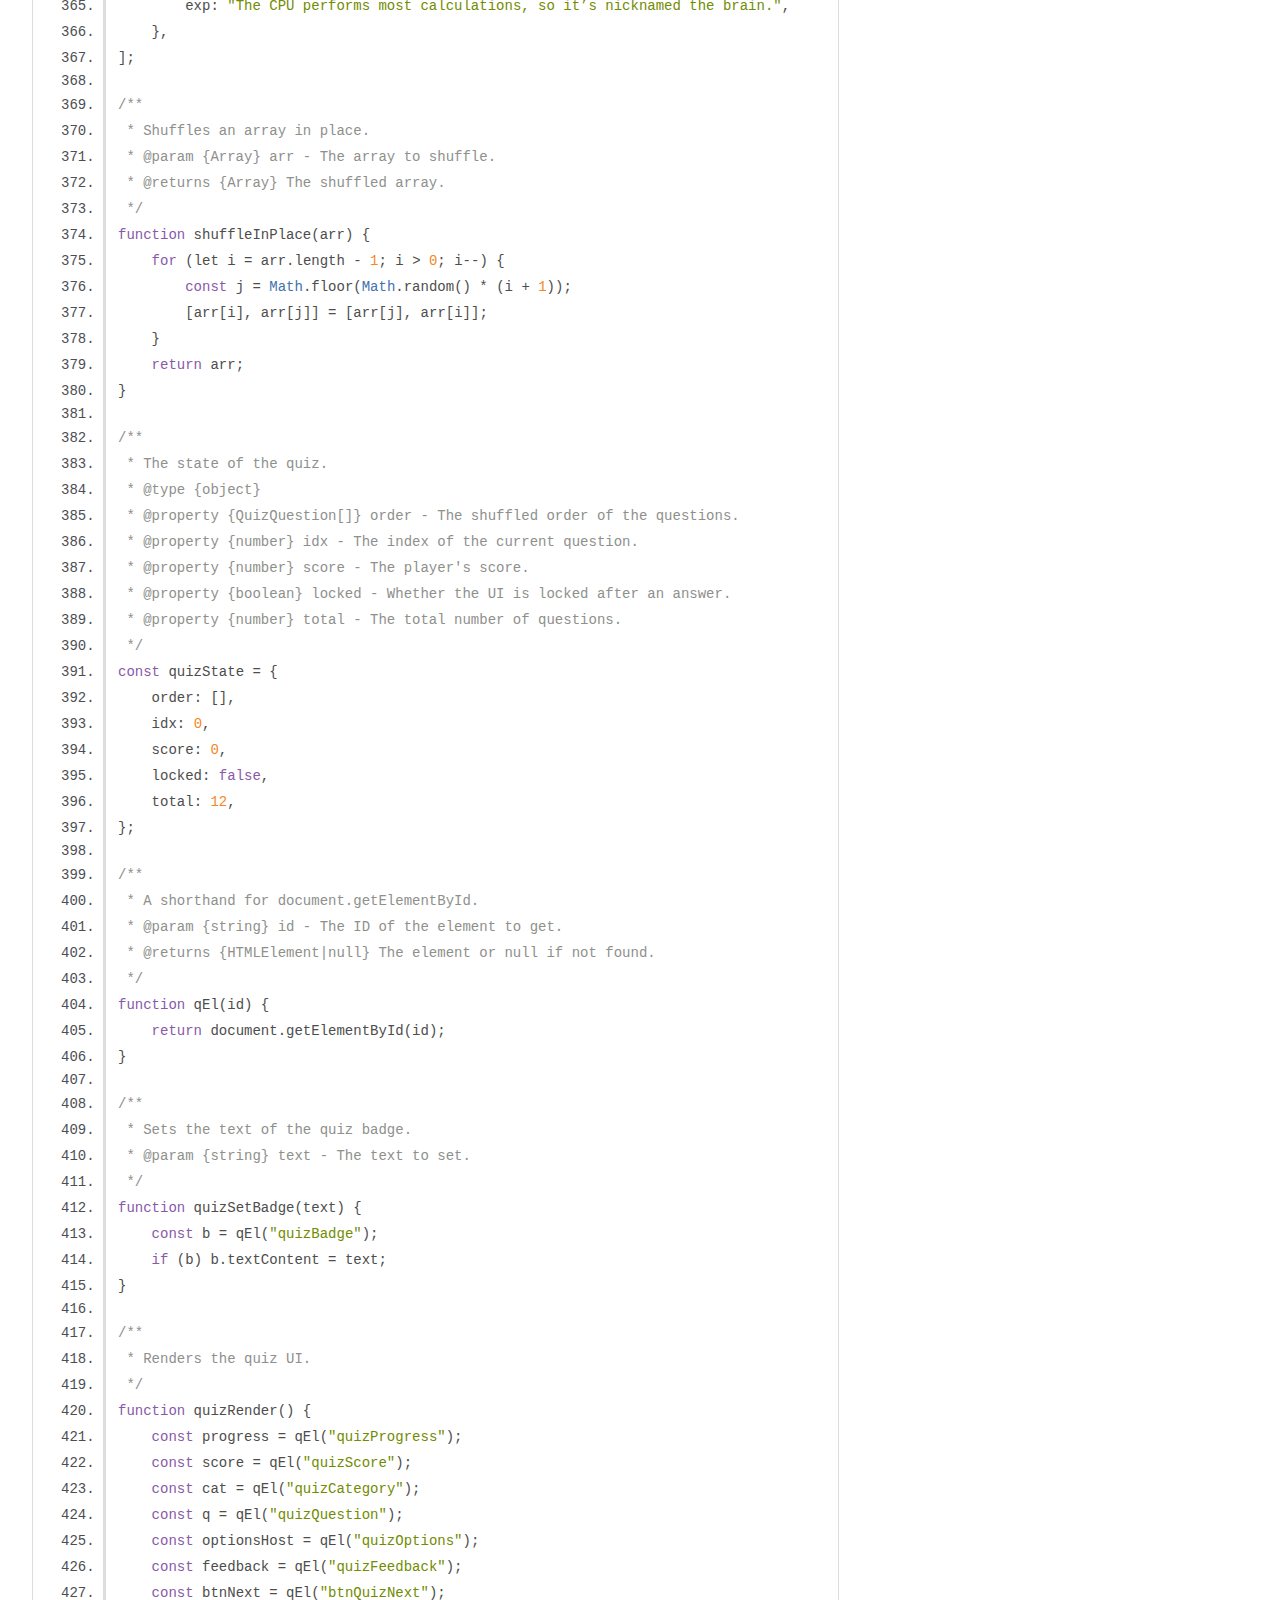
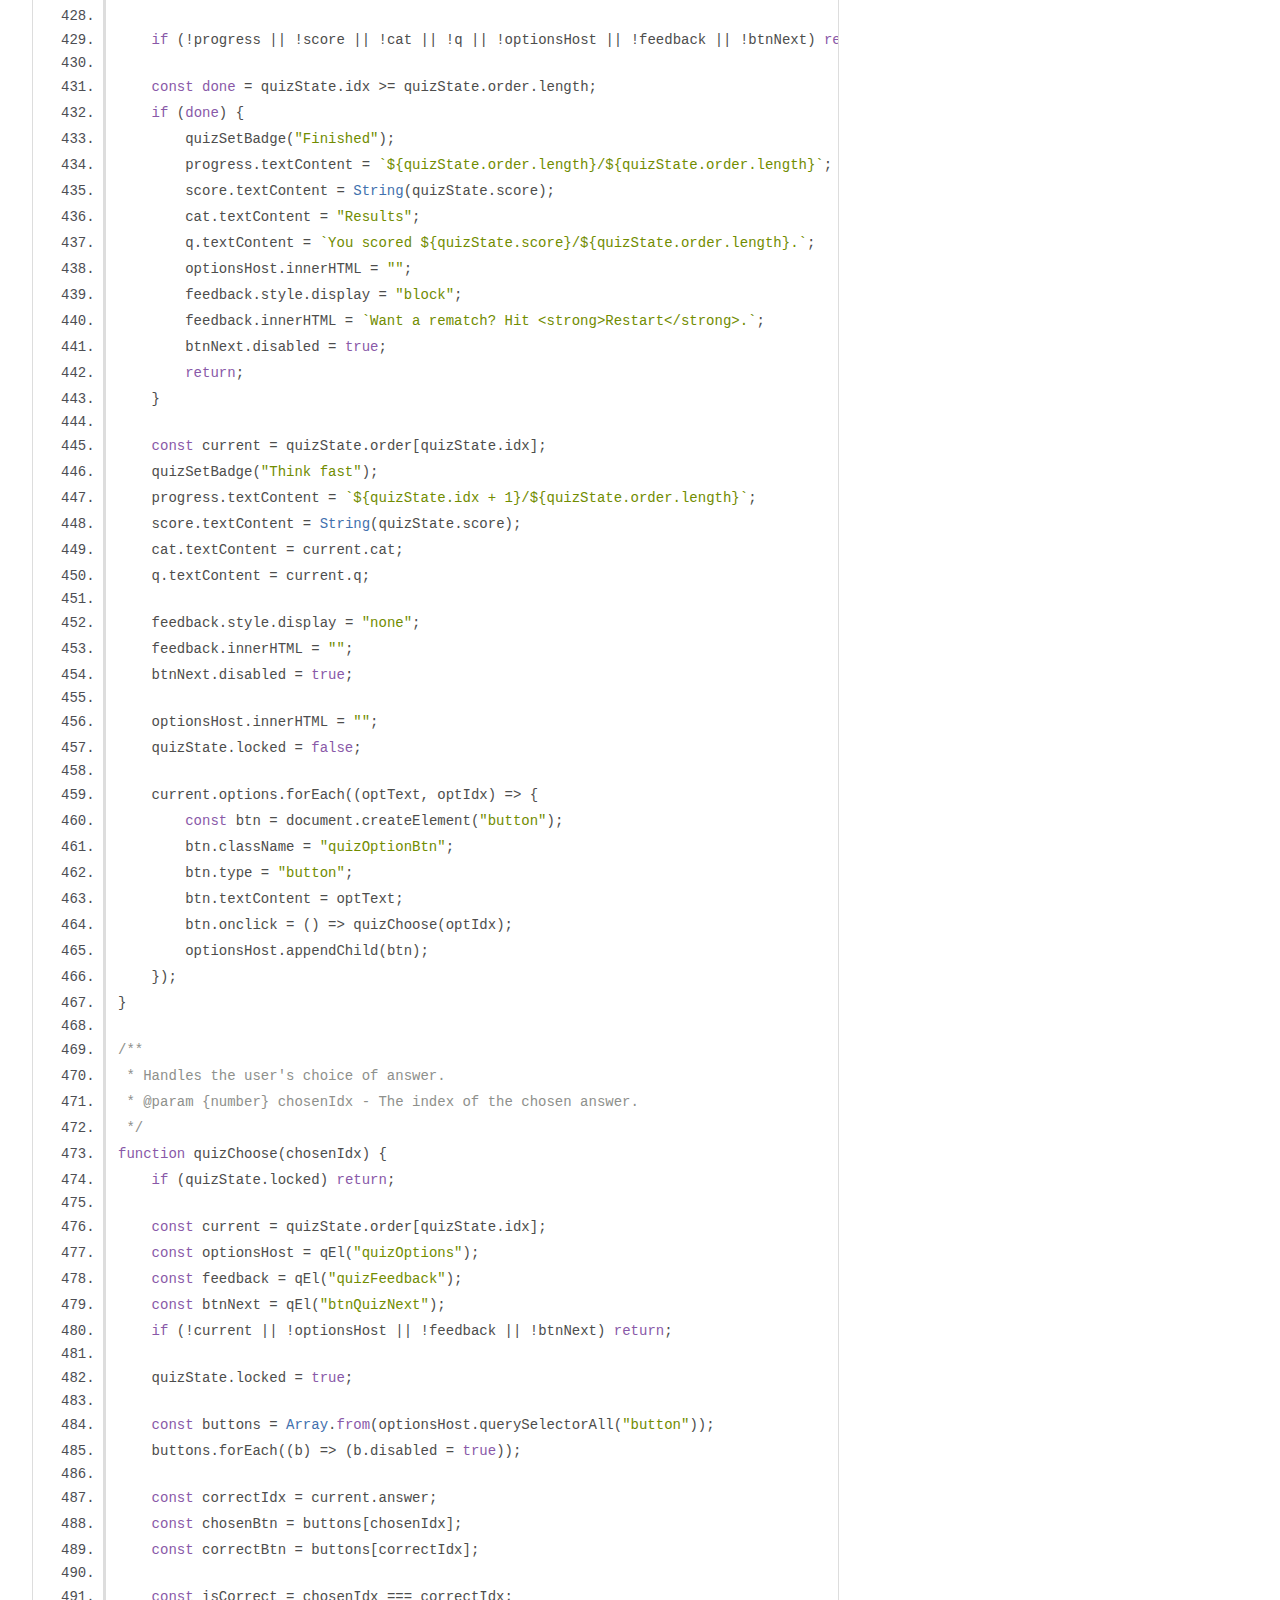
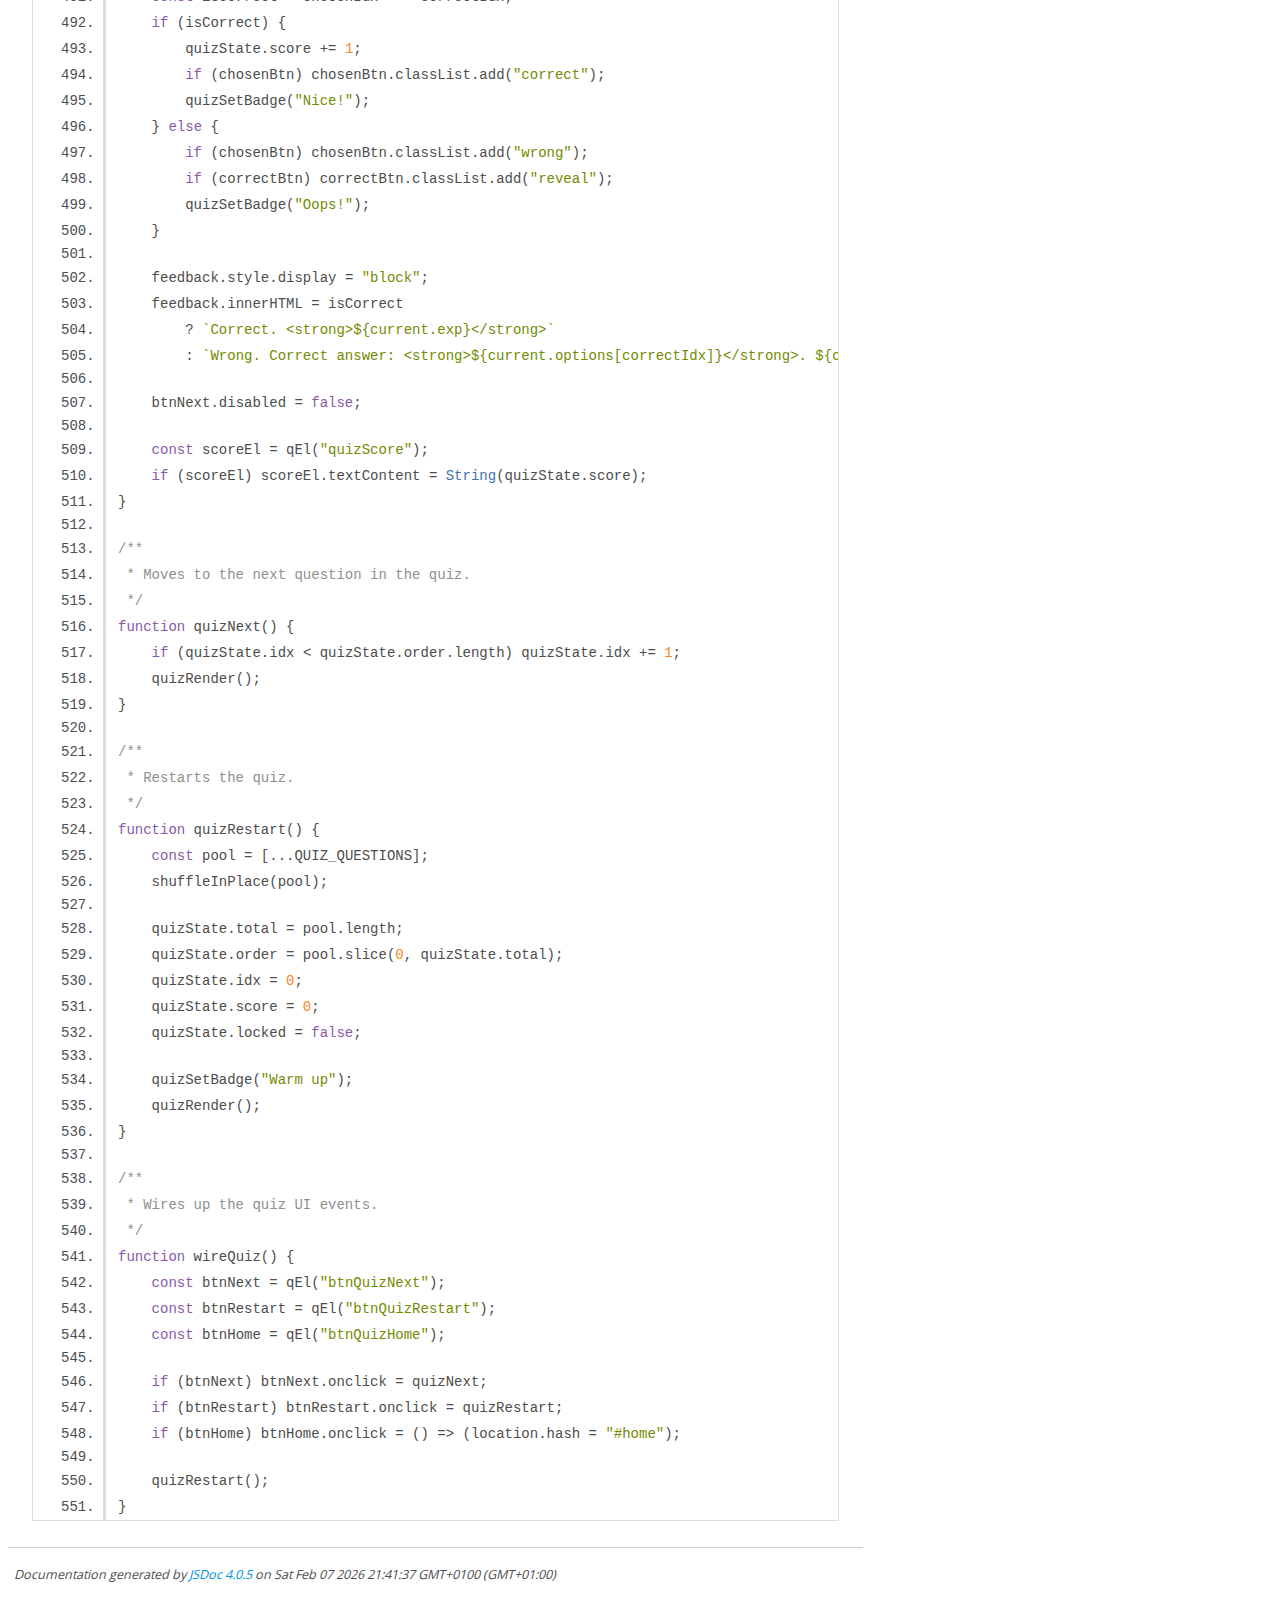
<file: docs/quiz.js.html>
<!DOCTYPE html>
<html lang="en">
<head>
    <meta charset="utf-8">
    <title>JSDoc: Source: quiz.js</title>

    <script src="scripts/prettify/prettify.js"> </script>
    <script src="scripts/prettify/lang-css.js"> </script>
    <!--[if lt IE 9]>
      <script src="//html5shiv.googlecode.com/svn/trunk/html5.js"></script>
    <![endif]-->
    <link type="text/css" rel="stylesheet" href="styles/prettify-tomorrow.css">
    <link type="text/css" rel="stylesheet" href="styles/jsdoc-default.css">
</head>

<body>

<div id="main">

    <h1 class="page-title">Source: quiz.js</h1>

    



    
    <section>
        <article>
            <pre class="prettyprint source linenums"><code>// ===================== CS QUIZ =====================

/**
 * @typedef {object} QuizQuestion
 * @property {string} cat - The category of the question.
 * @property {string} q - The question text.
 * @property {string[]} options - An array of possible answers.
 * @property {number} answer - The index of the correct answer in the options array.
 * @property {string} exp - An explanation of the correct answer.
 */

/**
 * An array of quiz questions.
 * @type {QuizQuestion[]}
 */
const QUIZ_QUESTIONS = [
    {
        cat: "Basics",
        q: "Which one is a real programming paradigm?",
        options: ["Object-Oriented Programming", "Circle-Oriented Programming", "Keyboard-Oriented Programming"],
        answer: 0,
        exp: "OOP is a real paradigm; the others are jokes.",
    },
    {
        cat: "Data Structures",
        q: "Which structure uses LIFO (Last In, First Out)?",
        options: ["Queue", "Stack", "Binary search tree"],
        answer: 1,
        exp: "Stacks are LIFO; queues are FIFO.",
    },
    {
        cat: "Algorithms",
        q: "Binary search works correctly only if the array is…",
        options: ["Sorted", "Random", "Full of duplicates"],
        answer: 0,
        exp: "Binary search relies on sorted order to discard half each step.",
    },
    {
        cat: "Big-O",
        q: "Which is generally the fastest growth (worst) as n gets big?",
        options: ["O(n log n)", "O(n^2)", "O(log n)"],
        answer: 1,
        exp: "Quadratic grows faster than n log n and log n.",
    },
    {
        cat: "Operating Systems",
        q: "What does a process scheduler mainly decide?",
        options: ["Which app gets the CPU next", "How many pixels are on screen", "The Wi‑Fi password"],
        answer: 0,
        exp: "Scheduling is about CPU time allocation.",
    },
    {
        cat: "Networking",
        q: "HTTP is mainly used at which layer (classic TCP/IP view)?",
        options: ["Application", "Transport", "Link"],
        answer: 0,
        exp: "HTTP is an application-layer protocol.",
    },
    {
        cat: "Databases",
        q: "In SQL, which keyword is used to filter rows?",
        options: ["WHERE", "FILTERNOW", "SEARCH"],
        answer: 0,
        exp: "WHERE filters rows that match a condition.",
    },
    {
        cat: "Security",
        q: "Which one is a good practice for passwords?",
        options: ["Reuse the same password everywhere", "Use a password manager + unique passwords", "Save passwords in a public note"],
        answer: 1,
        exp: "Unique passwords + a manager reduces damage if one site leaks.",
    },
    {
        cat: "Programming",
        q: "A compiler mainly does what?",
        options: ["Translates source code to machine/bytecode", "Cleans your keyboard", "Makes your internet faster"],
        answer: 0,
        exp: "Compilers translate code; jokes aside.",
    },
    {
        cat: "Fun CS",
        q: "If you find a bug, what is the best first move?",
        options: ["Panic", "Reproduce it consistently", "Delete the whole project"],
        answer: 1,
        exp: "Reproducing makes debugging possible.",
    },
    {
        cat: "Web",
        q: "CSS is mainly responsible for…",
        options: ["Styling/layout", "Database queries", "CPU scheduling"],
        answer: 0,
        exp: "CSS controls appearance; JS controls logic; DB stores data.",
    },
    {
        cat: "Git",
        q: "What does 'git commit' create?",
        options: ["A snapshot in history", "A new laptop", "A virus"],
        answer: 0,
        exp: "A commit records a snapshot of tracked changes.",
    },
    {
        cat: "Fun",
        q: "What's the best club in Biskra?",
        options: ["Debug Club", "InterLink Club", "Metaverse Club"],
        answer: 1,
        exp: "InterLink is the best club here.",
    },
    {
        cat: "Fun",
        q: "Who is the best programmer?",
        options: ["Elon Musk", "Steve Jobs", "Abderrazak"],
        answer: 2,
        exp: "Because Abderrazak made this web application.",
    },
    {
        cat: "Basics",
        q: "What does 'bug' mean in programming?",
        options: ["A feature", "An error in the code", "A hardware upgrade"],
        answer: 1,
        exp: "A bug is an error or flaw that causes incorrect or unexpected behavior.",
    },
    {
        cat: "Basics",
        q: "Which of these is NOT a programming language?",
        options: ["Python", "HTML", "Cappuccino"],
        answer: 2,
        exp: "HTML is a markup language; Cappuccino is just a drink name here.",
    },
    {
        cat: "Programming",
        q: "What does 'IDE' stand for?",
        options: ["Integrated Development Environment", "Internal Data Engine", "Infinite Debugging Experience"],
        answer: 0,
        exp: "An IDE is a software suite that helps you write, run, and debug code.",
    },
    {
        cat: "Programming",
        q: "In most languages, arrays are usually indexed starting from…",
        options: ["0", "1", "−1"],
        answer: 0,
        exp: "Many languages like C, Java, and JavaScript use zero-based indexing.",
    },
    {
        cat: "Data Structures",
        q: "Which data structure is best to implement a FIFO queue?",
        options: ["Queue", "Stack", "Hash table"],
        answer: 0,
        exp: "A queue is explicitly designed for FIFO behavior.",
    },
    {
        cat: "Data Structures",
        q: "Which structure is best suited for fast key–value lookups?",
        options: ["Array", "Hash map", "Queue"],
        answer: 1,
        exp: "Hash maps (dictionaries) give average O(1) key–value access.",
    },
    {
        cat: "Algorithms",
        q: "Which algorithm is typically used for finding the shortest path in a weighted graph?",
        options: ["Bubble sort", "Dijkstra’s algorithm", "Merge sort"],
        answer: 1,
        exp: "Dijkstra’s algorithm finds shortest paths from a source in a weighted graph.",
    },
    {
        cat: "Algorithms",
        q: "Which sorting algorithm is usually O(n log n) in the average case?",
        options: ["Bubble sort", "Insertion sort", "Merge sort"],
        answer: 2,
        exp: "Merge sort guarantees O(n log n) time complexity.",
    },
    {
        cat: "Big-O",
        q: "If an algorithm doubles its steps every time n increases by 1, its complexity is roughly…",
        options: ["O(n)", "O(log n)", "O(2^n)"],
        answer: 2,
        exp: "Doubling with each increment is characteristic of exponential time.",
    },
    {
        cat: "Big-O",
        q: "Which complexity is generally best (fastest) for large n?",
        options: ["O(n^3)", "O(log n)", "O(n^2)"],
        answer: 1,
        exp: "Logarithmic time grows the slowest, so it’s best for large inputs.",
    },
    {
        cat: "Operating Systems",
        q: "What is a 'thread' in an OS?",
        options: ["A type of cable", "A unit of CPU execution inside a process", "A backup file"],
        answer: 1,
        exp: "A thread is the smallest unit of execution scheduled by the OS.",
    },
    {
        cat: "Operating Systems",
        q: "What does 'deadlock' mean?",
        options: ["CPU overheating", "Processes waiting on each other forever", "Hard disk full"],
        answer: 1,
        exp: "Deadlock happens when processes wait on resources in a cycle that never breaks.",
    },
    {
        cat: "Networking",
        q: "Which protocol is commonly used to send emails?",
        options: ["SMTP", "FTP", "SSH"],
        answer: 0,
        exp: "SMTP (Simple Mail Transfer Protocol) is used for sending emails.",
    },
    {
        cat: "Networking",
        q: "Which device usually connects multiple networks together?",
        options: ["Router", "Keyboard", "Monitor"],
        answer: 0,
        exp: "Routers forward packets between different networks.",
    },
    {
        cat: "Networking",
        q: "What does IP in 'IP address' stand for?",
        options: ["Internet Protocol", "Internal Program", "Input Processor"],
        answer: 0,
        exp: "IP stands for Internet Protocol, which handles addressing and routing.",
    },
    {
        cat: "Databases",
        q: "What does SQL stand for?",
        options: ["Structured Query Language", "Simple Question List", "Sequential Query Logic"],
        answer: 0,
        exp: "SQL is the standard language for working with relational databases.",
    },
    {
        cat: "Databases",
        q: "Which SQL command is used to remove a table completely?",
        options: ["DELETE TABLE", "DROP TABLE", "REMOVE TABLE"],
        answer: 1,
        exp: "DROP TABLE deletes the table structure and its data.",
    },
    {
        cat: "Databases",
        q: "A primary key in a table must be…",
        options: ["Unique and not NULL", "Always text", "Always a number"],
        answer: 0,
        exp: "Primary keys uniquely identify rows and cannot be NULL.",
    },
    {
        cat: "Security",
        q: "What does 'HTTPS' add on top of HTTP?",
        options: ["More ads", "Encryption and security", "Faster Wi‑Fi"],
        answer: 1,
        exp: "HTTPS uses TLS to encrypt traffic and improve security.",
    },
    {
        cat: "Security",
        q: "What is phishing?",
        options: ["Optimizing code", "Tricking users into giving up secrets", "Testing Wi‑Fi speed"],
        answer: 1,
        exp: "Phishing uses fake messages/sites to steal credentials or data.",
    },
    {
        cat: "Security",
        q: "Two‑factor authentication (2FA) usually means…",
        options: ["Two passwords only", "Password plus another proof (code, app, device)", "Using two browsers"],
        answer: 1,
        exp: "2FA combines something you know (password) with something you have or are.",
    },
    {
        cat: "Web",
        q: "HTML is mainly used for…",
        options: ["Structuring web content", "Styling pages", "Running database queries"],
        answer: 0,
        exp: "HTML defines the structure and semantics of web pages.",
    },
    {
        cat: "Web",
        q: "JavaScript in the browser is mainly used for…",
        options: ["Interactivity and logic", "Only styling", "Installing drivers"],
        answer: 0,
        exp: "JavaScript adds dynamic behavior and logic to web pages.",
    },
    {
        cat: "Web",
        q: "Which HTTP method is commonly used to request data (without changing it)?",
        options: ["GET", "DELETE", "FORMAT"],
        answer: 0,
        exp: "GET requests data from a resource without modifying it.",
    },
    {
        cat: "Git",
        q: "Which command creates a copy of a remote repository on your machine?",
        options: ["git clone", "git copy", "git download"],
        answer: 0,
        exp: "git clone copies an entire remote repo locally.",
    },
    {
        cat: "Git",
        q: "Which command sends your local commits to a remote?",
        options: ["git push", "git send", "git upload"],
        answer: 0,
        exp: "git push uploads your commits to a remote repository.",
    },
    {
        cat: "Git",
        q: "What does 'git status' show?",
        options: ["Battery level", "Current branch and changes", "Internet speed"],
        answer: 1,
        exp: "git status shows staged/unstaged changes and branch info.",
    },
    {
        cat: "Programming",
        q: "What is a 'loop' used for?",
        options: ["Repeating code multiple times", "Encrypting files", "Drawing UI only"],
        answer: 0,
        exp: "Loops let you repeat a block of code until a condition changes.",
    },
    {
        cat: "Programming",
        q: "In many languages, '==' is used to…",
        options: ["Assign a value", "Compare two values", "Delete a variable"],
        answer: 1,
        exp: "== (or ===) is typically a comparison operator, not assignment.",
    },
    {
        cat: "Programming",
        q: "What is a variable?",
        options: ["A fixed number", "A named storage for data", "Only a constant string"],
        answer: 1,
        exp: "Variables store data values that can change during program execution.",
    },
    {
        cat: "Fun CS",
        q: "When your code works on the first try, you should…",
        options: ["Assume it’s perfect forever", "Still test it and be suspicious", "Immediately refactor the universe"],
        answer: 1,
        exp: "Even if it runs, you still need to test and review the logic.",
    },
    {
        cat: "Fun CS",
        q: "What is the unofficial first step of debugging?",
        options: ["Blame the compiler", "Check if you saved the file and re‑run", "Uninstall the OS"],
        answer: 1,
        exp: "Forgetting to save or re‑run is a classic source of “bugs”.",
    },
    {
        cat: "Fun",
        q: "What’s the most powerful key for a CS student?",
        options: ["Caps Lock", "Ctrl+S", "Num Lock"],
        answer: 1,
        exp: "Saving your work frequently is the real superpower.",
    },
    {
        cat: "Fun",
        q: "A programmer’s best friend during deadlines is…",
        options: ["Sleep", "Coffee or tea", "Turning off the PC"],
        answer: 1,
        exp: "Caffeine and focus are a classic combo during crunch time.",
    },
    {
        cat: "Basics",
        q: "RAM is mainly used for…",
        options: ["Permanent storage", "Temporary working memory", "Improving screen colors"],
        answer: 1,
        exp: "RAM holds data and code that the CPU is actively using.",
    },
    {
        cat: "Basics",
        q: "The CPU is often called the…",
        options: ["Heart of the computer", "Brain of the computer", "Legs of the computer"],
        answer: 1,
        exp: "The CPU performs most calculations, so it’s nicknamed the brain.",
    },
];

/**
 * Shuffles an array in place.
 * @param {Array} arr - The array to shuffle.
 * @returns {Array} The shuffled array.
 */
function shuffleInPlace(arr) {
    for (let i = arr.length - 1; i > 0; i--) {
        const j = Math.floor(Math.random() * (i + 1));
        [arr[i], arr[j]] = [arr[j], arr[i]];
    }
    return arr;
}

/**
 * The state of the quiz.
 * @type {object}
 * @property {QuizQuestion[]} order - The shuffled order of the questions.
 * @property {number} idx - The index of the current question.
 * @property {number} score - The player's score.
 * @property {boolean} locked - Whether the UI is locked after an answer.
 * @property {number} total - The total number of questions.
 */
const quizState = {
    order: [],
    idx: 0,
    score: 0,
    locked: false,
    total: 12,
};

/**
 * A shorthand for document.getElementById.
 * @param {string} id - The ID of the element to get.
 * @returns {HTMLElement|null} The element or null if not found.
 */
function qEl(id) {
    return document.getElementById(id);
}

/**
 * Sets the text of the quiz badge.
 * @param {string} text - The text to set.
 */
function quizSetBadge(text) {
    const b = qEl("quizBadge");
    if (b) b.textContent = text;
}

/**
 * Renders the quiz UI.
 */
function quizRender() {
    const progress = qEl("quizProgress");
    const score = qEl("quizScore");
    const cat = qEl("quizCategory");
    const q = qEl("quizQuestion");
    const optionsHost = qEl("quizOptions");
    const feedback = qEl("quizFeedback");
    const btnNext = qEl("btnQuizNext");

    if (!progress || !score || !cat || !q || !optionsHost || !feedback || !btnNext) return;

    const done = quizState.idx >= quizState.order.length;
    if (done) {
        quizSetBadge("Finished");
        progress.textContent = `${quizState.order.length}/${quizState.order.length}`;
        score.textContent = String(quizState.score);
        cat.textContent = "Results";
        q.textContent = `You scored ${quizState.score}/${quizState.order.length}.`;
        optionsHost.innerHTML = "";
        feedback.style.display = "block";
        feedback.innerHTML = `Want a rematch? Hit &lt;strong>Restart&lt;/strong>.`;
        btnNext.disabled = true;
        return;
    }

    const current = quizState.order[quizState.idx];
    quizSetBadge("Think fast");
    progress.textContent = `${quizState.idx + 1}/${quizState.order.length}`;
    score.textContent = String(quizState.score);
    cat.textContent = current.cat;
    q.textContent = current.q;

    feedback.style.display = "none";
    feedback.innerHTML = "";
    btnNext.disabled = true;

    optionsHost.innerHTML = "";
    quizState.locked = false;

    current.options.forEach((optText, optIdx) => {
        const btn = document.createElement("button");
        btn.className = "quizOptionBtn";
        btn.type = "button";
        btn.textContent = optText;
        btn.onclick = () => quizChoose(optIdx);
        optionsHost.appendChild(btn);
    });
}

/**
 * Handles the user's choice of answer.
 * @param {number} chosenIdx - The index of the chosen answer.
 */
function quizChoose(chosenIdx) {
    if (quizState.locked) return;

    const current = quizState.order[quizState.idx];
    const optionsHost = qEl("quizOptions");
    const feedback = qEl("quizFeedback");
    const btnNext = qEl("btnQuizNext");
    if (!current || !optionsHost || !feedback || !btnNext) return;

    quizState.locked = true;

    const buttons = Array.from(optionsHost.querySelectorAll("button"));
    buttons.forEach((b) => (b.disabled = true));

    const correctIdx = current.answer;
    const chosenBtn = buttons[chosenIdx];
    const correctBtn = buttons[correctIdx];

    const isCorrect = chosenIdx === correctIdx;
    if (isCorrect) {
        quizState.score += 1;
        if (chosenBtn) chosenBtn.classList.add("correct");
        quizSetBadge("Nice!");
    } else {
        if (chosenBtn) chosenBtn.classList.add("wrong");
        if (correctBtn) correctBtn.classList.add("reveal");
        quizSetBadge("Oops!");
    }

    feedback.style.display = "block";
    feedback.innerHTML = isCorrect
        ? `Correct. &lt;strong>${current.exp}&lt;/strong>`
        : `Wrong. Correct answer: &lt;strong>${current.options[correctIdx]}&lt;/strong>. ${current.exp}`;

    btnNext.disabled = false;

    const scoreEl = qEl("quizScore");
    if (scoreEl) scoreEl.textContent = String(quizState.score);
}

/**
 * Moves to the next question in the quiz.
 */
function quizNext() {
    if (quizState.idx &lt; quizState.order.length) quizState.idx += 1;
    quizRender();
}

/**
 * Restarts the quiz.
 */
function quizRestart() {
    const pool = [...QUIZ_QUESTIONS];
    shuffleInPlace(pool);

    quizState.total = pool.length;
    quizState.order = pool.slice(0, quizState.total);
    quizState.idx = 0;
    quizState.score = 0;
    quizState.locked = false;

    quizSetBadge("Warm up");
    quizRender();
}

/**
 * Wires up the quiz UI events.
 */
function wireQuiz() {
    const btnNext = qEl("btnQuizNext");
    const btnRestart = qEl("btnQuizRestart");
    const btnHome = qEl("btnQuizHome");

    if (btnNext) btnNext.onclick = quizNext;
    if (btnRestart) btnRestart.onclick = quizRestart;
    if (btnHome) btnHome.onclick = () => (location.hash = "#home");

    quizRestart();
}
</code></pre>
        </article>
    </section>




</div>

<nav>
    <h2><a href="index.html">Home</a></h2><h3>Global</h3><ul><li><a href="global.html#ASSETS">ASSETS</a></li><li><a href="global.html#CACHE">CACHE</a></li><li><a href="global.html#HABIT_STORAGE_KEY">HABIT_STORAGE_KEY</a></li><li><a href="global.html#MARKSCALE">MARKSCALE</a></li><li><a href="global.html#MODULES">MODULES</a></li><li><a href="global.html#POMOMAXFOCUS">POMOMAXFOCUS</a></li><li><a href="global.html#QUIZ_QUESTIONS">QUIZ_QUESTIONS</a></li><li><a href="global.html#SEMESTERS">SEMESTERS</a></li><li><a href="global.html#STORAGEKEY">STORAGEKEY</a></li><li><a href="global.html#WEIGHTS">WEIGHTS</a></li><li><a href="global.html#addNewHabit">addNewHabit</a></li><li><a href="global.html#applyPomodoroSettingsFromUI">applyPomodoroSettingsFromUI</a></li><li><a href="global.html#applyTheme">applyTheme</a></li><li><a href="global.html#beep">beep</a></li><li><a href="global.html#buildModulesUI">buildModulesUI</a></li><li><a href="global.html#cancelAddHabit">cancelAddHabit</a></li><li><a href="global.html#choiceSelected">choiceSelected</a></li><li><a href="global.html#clampMark">clampMark</a></li><li><a href="global.html#clearSemesterFromStorage">clearSemesterFromStorage</a></li><li><a href="global.html#computeAndRender">computeAndRender</a></li><li><a href="global.html#currentRoute">currentRoute</a></li><li><a href="global.html#deleteHabit">deleteHabit</a></li><li><a href="global.html#el">el</a></li><li><a href="global.html#fillExample">fillExample</a></li><li><a href="global.html#formatMMSS">formatMMSS</a></li><li><a href="global.html#getHabitData">getHabitData</a></li><li><a href="global.html#getHabitStreak">getHabitStreak</a></li><li><a href="global.html#getRandomColor">getRandomColor</a></li><li><a href="global.html#getTodayDate">getTodayDate</a></li><li><a href="global.html#initPages">initPages</a></li><li><a href="global.html#initRouter">initRouter</a></li><li><a href="global.html#inputsTemplate">inputsTemplate</a></li><li><a href="global.html#isEmptyInput">isEmptyInput</a></li><li><a href="global.html#loadState">loadState</a></li><li><a href="global.html#modeBtn">modeBtn</a></li><li><a href="global.html#moduleMark">moduleMark</a></li><li><a href="global.html#nextPhaseAuto">nextPhaseAuto</a></li><li><a href="global.html#pageTemplate">pageTemplate</a></li><li><a href="global.html#persistInputValue">persistInputValue</a></li><li><a href="global.html#phaseDurationSec">phaseDurationSec</a></li><li><a href="global.html#phaseLabel">phaseLabel</a></li><li><a href="global.html#pomoInterval">pomoInterval</a></li><li><a href="global.html#pomoState">pomoState</a></li><li><a href="global.html#qEl">qEl</a></li><li><a href="global.html#quizChoose">quizChoose</a></li><li><a href="global.html#quizNext">quizNext</a></li><li><a href="global.html#quizRender">quizRender</a></li><li><a href="global.html#quizRestart">quizRestart</a></li><li><a href="global.html#quizSetBadge">quizSetBadge</a></li><li><a href="global.html#quizState">quizState</a></li><li><a href="global.html#readVal">readVal</a></li><li><a href="global.html#renderHabits">renderHabits</a></li><li><a href="global.html#renderPomo">renderPomo</a></li><li><a href="global.html#resetPomodoro">resetPomodoro</a></li><li><a href="global.html#resetUI">resetUI</a></li><li><a href="global.html#restoreAllSavedInputs">restoreAllSavedInputs</a></li><li><a href="global.html#safeParseJSON">safeParseJSON</a></li><li><a href="global.html#saveHabitData">saveHabitData</a></li><li><a href="global.html#saveState">saveState</a></li><li><a href="global.html#setActivePage">setActivePage</a></li><li><a href="global.html#setBadge">setBadge</a></li><li><a href="global.html#setWarn">setWarn</a></li><li><a href="global.html#showAddHabitForm">showAddHabitForm</a></li><li><a href="global.html#shuffleInPlace">shuffleInPlace</a></li><li><a href="global.html#skipPomodoroPhase">skipPomodoroPhase</a></li><li><a href="global.html#startTimer">startTimer</a></li><li><a href="global.html#stopTimer">stopTimer</a></li><li><a href="global.html#tick">tick</a></li><li><a href="global.html#toggleHabitCompletion">toggleHabitCompletion</a></li><li><a href="global.html#updateHabitStats">updateHabitStats</a></li><li><a href="global.html#wireMarksPersistenceForSemester">wireMarksPersistenceForSemester</a></li><li><a href="global.html#wireNotesPersistence">wireNotesPersistence</a></li><li><a href="global.html#wirePomodoro">wirePomodoro</a></li><li><a href="global.html#wireQuiz">wireQuiz</a></li></ul>
</nav>

<br class="clear">

<footer>
    Documentation generated by <a href="https://github.com/jsdoc/jsdoc">JSDoc 4.0.5</a> on Sat Feb 07 2026 21:41:37 GMT+0100 (GMT+01:00)
</footer>

<script> prettyPrint(); </script>
<script src="scripts/linenumber.js"> </script>
</body>
</html>
</file>
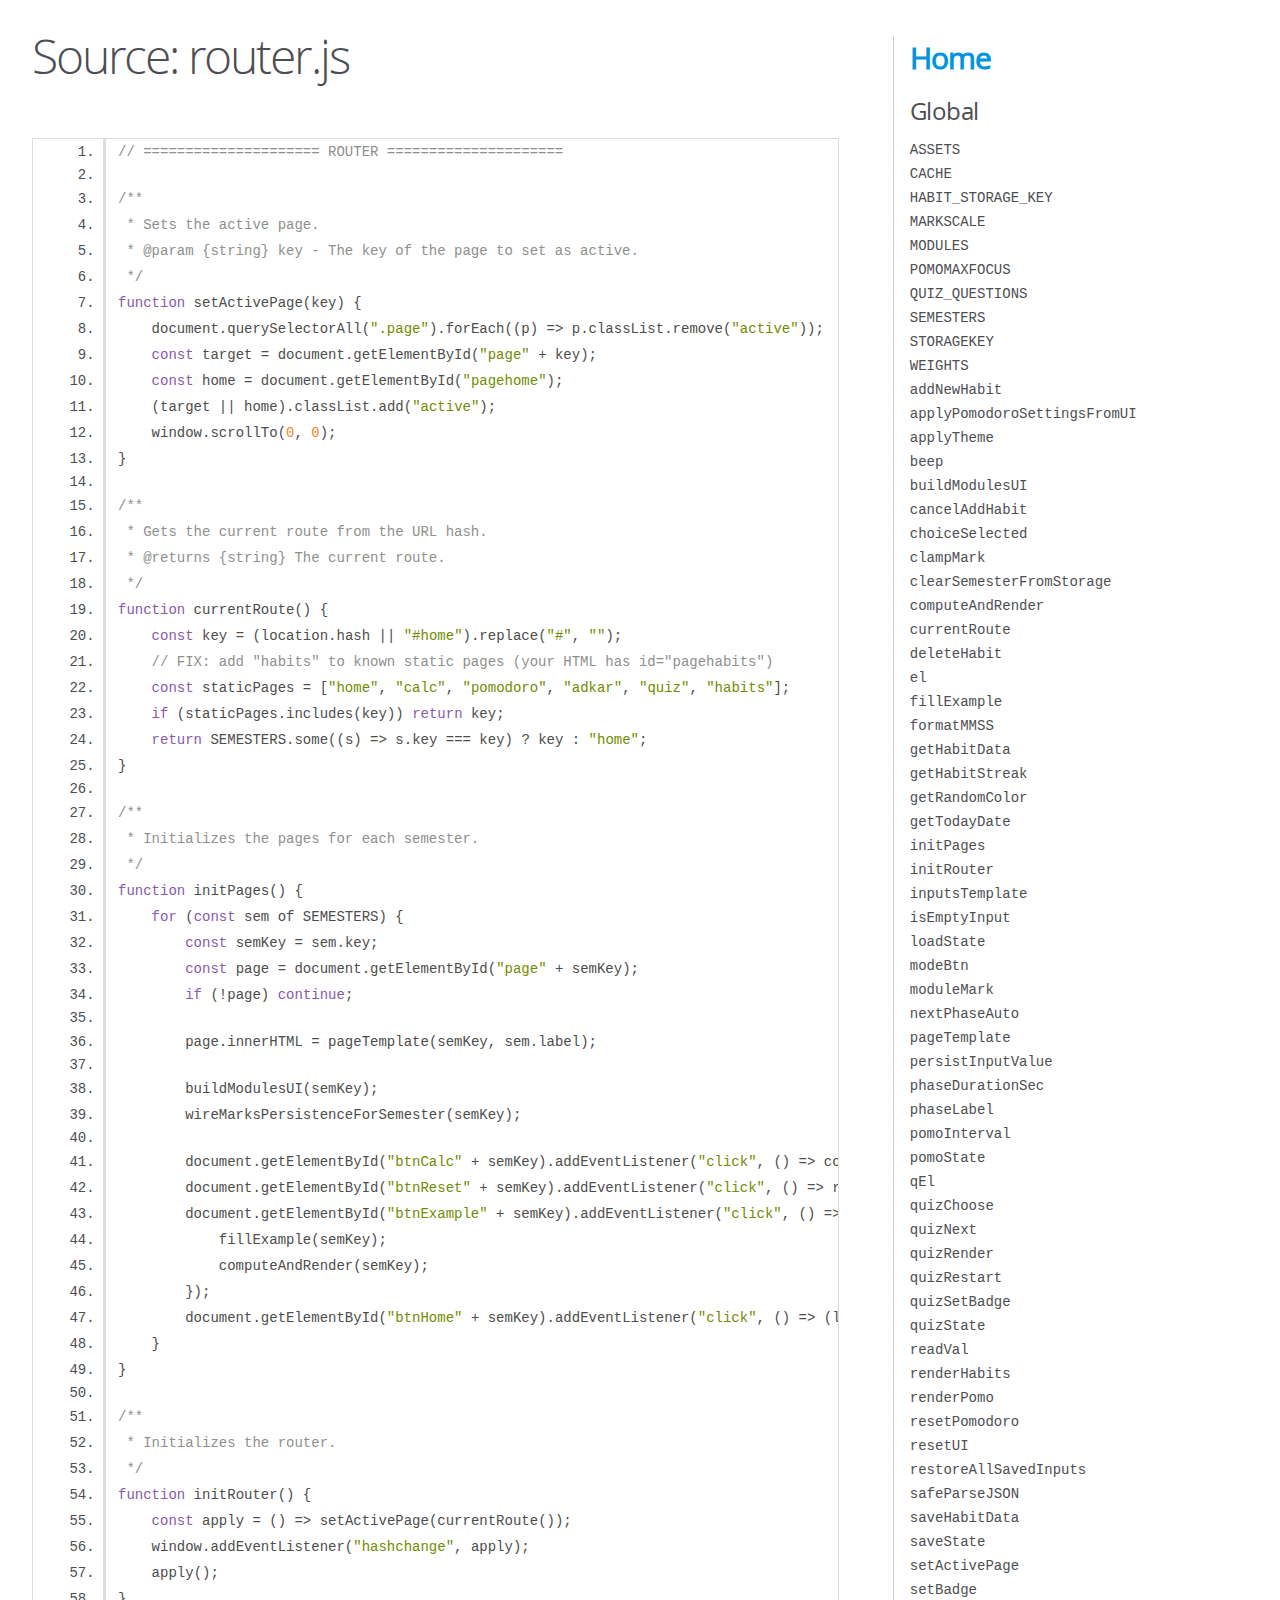
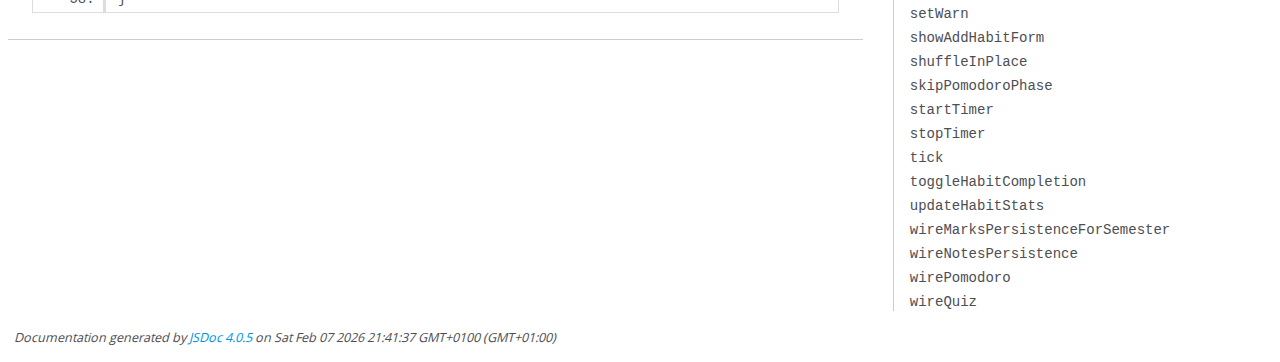
<file: docs/router.js.html>
<!DOCTYPE html>
<html lang="en">
<head>
    <meta charset="utf-8">
    <title>JSDoc: Source: router.js</title>

    <script src="scripts/prettify/prettify.js"> </script>
    <script src="scripts/prettify/lang-css.js"> </script>
    <!--[if lt IE 9]>
      <script src="//html5shiv.googlecode.com/svn/trunk/html5.js"></script>
    <![endif]-->
    <link type="text/css" rel="stylesheet" href="styles/prettify-tomorrow.css">
    <link type="text/css" rel="stylesheet" href="styles/jsdoc-default.css">
</head>

<body>

<div id="main">

    <h1 class="page-title">Source: router.js</h1>

    



    
    <section>
        <article>
            <pre class="prettyprint source linenums"><code>// ===================== ROUTER =====================

/**
 * Sets the active page.
 * @param {string} key - The key of the page to set as active.
 */
function setActivePage(key) {
    document.querySelectorAll(".page").forEach((p) => p.classList.remove("active"));
    const target = document.getElementById("page" + key);
    const home = document.getElementById("pagehome");
    (target || home).classList.add("active");
    window.scrollTo(0, 0);
}

/**
 * Gets the current route from the URL hash.
 * @returns {string} The current route.
 */
function currentRoute() {
    const key = (location.hash || "#home").replace("#", "");
    // FIX: add "habits" to known static pages (your HTML has id="pagehabits")
    const staticPages = ["home", "calc", "pomodoro", "adkar", "quiz", "habits"];
    if (staticPages.includes(key)) return key;
    return SEMESTERS.some((s) => s.key === key) ? key : "home";
}

/**
 * Initializes the pages for each semester.
 */
function initPages() {
    for (const sem of SEMESTERS) {
        const semKey = sem.key;
        const page = document.getElementById("page" + semKey);
        if (!page) continue;

        page.innerHTML = pageTemplate(semKey, sem.label);

        buildModulesUI(semKey);
        wireMarksPersistenceForSemester(semKey);

        document.getElementById("btnCalc" + semKey).addEventListener("click", () => computeAndRender(semKey));
        document.getElementById("btnReset" + semKey).addEventListener("click", () => resetUI(semKey));
        document.getElementById("btnExample" + semKey).addEventListener("click", () => {
            fillExample(semKey);
            computeAndRender(semKey);
        });
        document.getElementById("btnHome" + semKey).addEventListener("click", () => (location.hash = "#home"));
    }
}

/**
 * Initializes the router.
 */
function initRouter() {
    const apply = () => setActivePage(currentRoute());
    window.addEventListener("hashchange", apply);
    apply();
}
</code></pre>
        </article>
    </section>




</div>

<nav>
    <h2><a href="index.html">Home</a></h2><h3>Global</h3><ul><li><a href="global.html#ASSETS">ASSETS</a></li><li><a href="global.html#CACHE">CACHE</a></li><li><a href="global.html#HABIT_STORAGE_KEY">HABIT_STORAGE_KEY</a></li><li><a href="global.html#MARKSCALE">MARKSCALE</a></li><li><a href="global.html#MODULES">MODULES</a></li><li><a href="global.html#POMOMAXFOCUS">POMOMAXFOCUS</a></li><li><a href="global.html#QUIZ_QUESTIONS">QUIZ_QUESTIONS</a></li><li><a href="global.html#SEMESTERS">SEMESTERS</a></li><li><a href="global.html#STORAGEKEY">STORAGEKEY</a></li><li><a href="global.html#WEIGHTS">WEIGHTS</a></li><li><a href="global.html#addNewHabit">addNewHabit</a></li><li><a href="global.html#applyPomodoroSettingsFromUI">applyPomodoroSettingsFromUI</a></li><li><a href="global.html#applyTheme">applyTheme</a></li><li><a href="global.html#beep">beep</a></li><li><a href="global.html#buildModulesUI">buildModulesUI</a></li><li><a href="global.html#cancelAddHabit">cancelAddHabit</a></li><li><a href="global.html#choiceSelected">choiceSelected</a></li><li><a href="global.html#clampMark">clampMark</a></li><li><a href="global.html#clearSemesterFromStorage">clearSemesterFromStorage</a></li><li><a href="global.html#computeAndRender">computeAndRender</a></li><li><a href="global.html#currentRoute">currentRoute</a></li><li><a href="global.html#deleteHabit">deleteHabit</a></li><li><a href="global.html#el">el</a></li><li><a href="global.html#fillExample">fillExample</a></li><li><a href="global.html#formatMMSS">formatMMSS</a></li><li><a href="global.html#getHabitData">getHabitData</a></li><li><a href="global.html#getHabitStreak">getHabitStreak</a></li><li><a href="global.html#getRandomColor">getRandomColor</a></li><li><a href="global.html#getTodayDate">getTodayDate</a></li><li><a href="global.html#initPages">initPages</a></li><li><a href="global.html#initRouter">initRouter</a></li><li><a href="global.html#inputsTemplate">inputsTemplate</a></li><li><a href="global.html#isEmptyInput">isEmptyInput</a></li><li><a href="global.html#loadState">loadState</a></li><li><a href="global.html#modeBtn">modeBtn</a></li><li><a href="global.html#moduleMark">moduleMark</a></li><li><a href="global.html#nextPhaseAuto">nextPhaseAuto</a></li><li><a href="global.html#pageTemplate">pageTemplate</a></li><li><a href="global.html#persistInputValue">persistInputValue</a></li><li><a href="global.html#phaseDurationSec">phaseDurationSec</a></li><li><a href="global.html#phaseLabel">phaseLabel</a></li><li><a href="global.html#pomoInterval">pomoInterval</a></li><li><a href="global.html#pomoState">pomoState</a></li><li><a href="global.html#qEl">qEl</a></li><li><a href="global.html#quizChoose">quizChoose</a></li><li><a href="global.html#quizNext">quizNext</a></li><li><a href="global.html#quizRender">quizRender</a></li><li><a href="global.html#quizRestart">quizRestart</a></li><li><a href="global.html#quizSetBadge">quizSetBadge</a></li><li><a href="global.html#quizState">quizState</a></li><li><a href="global.html#readVal">readVal</a></li><li><a href="global.html#renderHabits">renderHabits</a></li><li><a href="global.html#renderPomo">renderPomo</a></li><li><a href="global.html#resetPomodoro">resetPomodoro</a></li><li><a href="global.html#resetUI">resetUI</a></li><li><a href="global.html#restoreAllSavedInputs">restoreAllSavedInputs</a></li><li><a href="global.html#safeParseJSON">safeParseJSON</a></li><li><a href="global.html#saveHabitData">saveHabitData</a></li><li><a href="global.html#saveState">saveState</a></li><li><a href="global.html#setActivePage">setActivePage</a></li><li><a href="global.html#setBadge">setBadge</a></li><li><a href="global.html#setWarn">setWarn</a></li><li><a href="global.html#showAddHabitForm">showAddHabitForm</a></li><li><a href="global.html#shuffleInPlace">shuffleInPlace</a></li><li><a href="global.html#skipPomodoroPhase">skipPomodoroPhase</a></li><li><a href="global.html#startTimer">startTimer</a></li><li><a href="global.html#stopTimer">stopTimer</a></li><li><a href="global.html#tick">tick</a></li><li><a href="global.html#toggleHabitCompletion">toggleHabitCompletion</a></li><li><a href="global.html#updateHabitStats">updateHabitStats</a></li><li><a href="global.html#wireMarksPersistenceForSemester">wireMarksPersistenceForSemester</a></li><li><a href="global.html#wireNotesPersistence">wireNotesPersistence</a></li><li><a href="global.html#wirePomodoro">wirePomodoro</a></li><li><a href="global.html#wireQuiz">wireQuiz</a></li></ul>
</nav>

<br class="clear">

<footer>
    Documentation generated by <a href="https://github.com/jsdoc/jsdoc">JSDoc 4.0.5</a> on Sat Feb 07 2026 21:41:37 GMT+0100 (GMT+01:00)
</footer>

<script> prettyPrint(); </script>
<script src="scripts/linenumber.js"> </script>
</body>
</html>
</file>
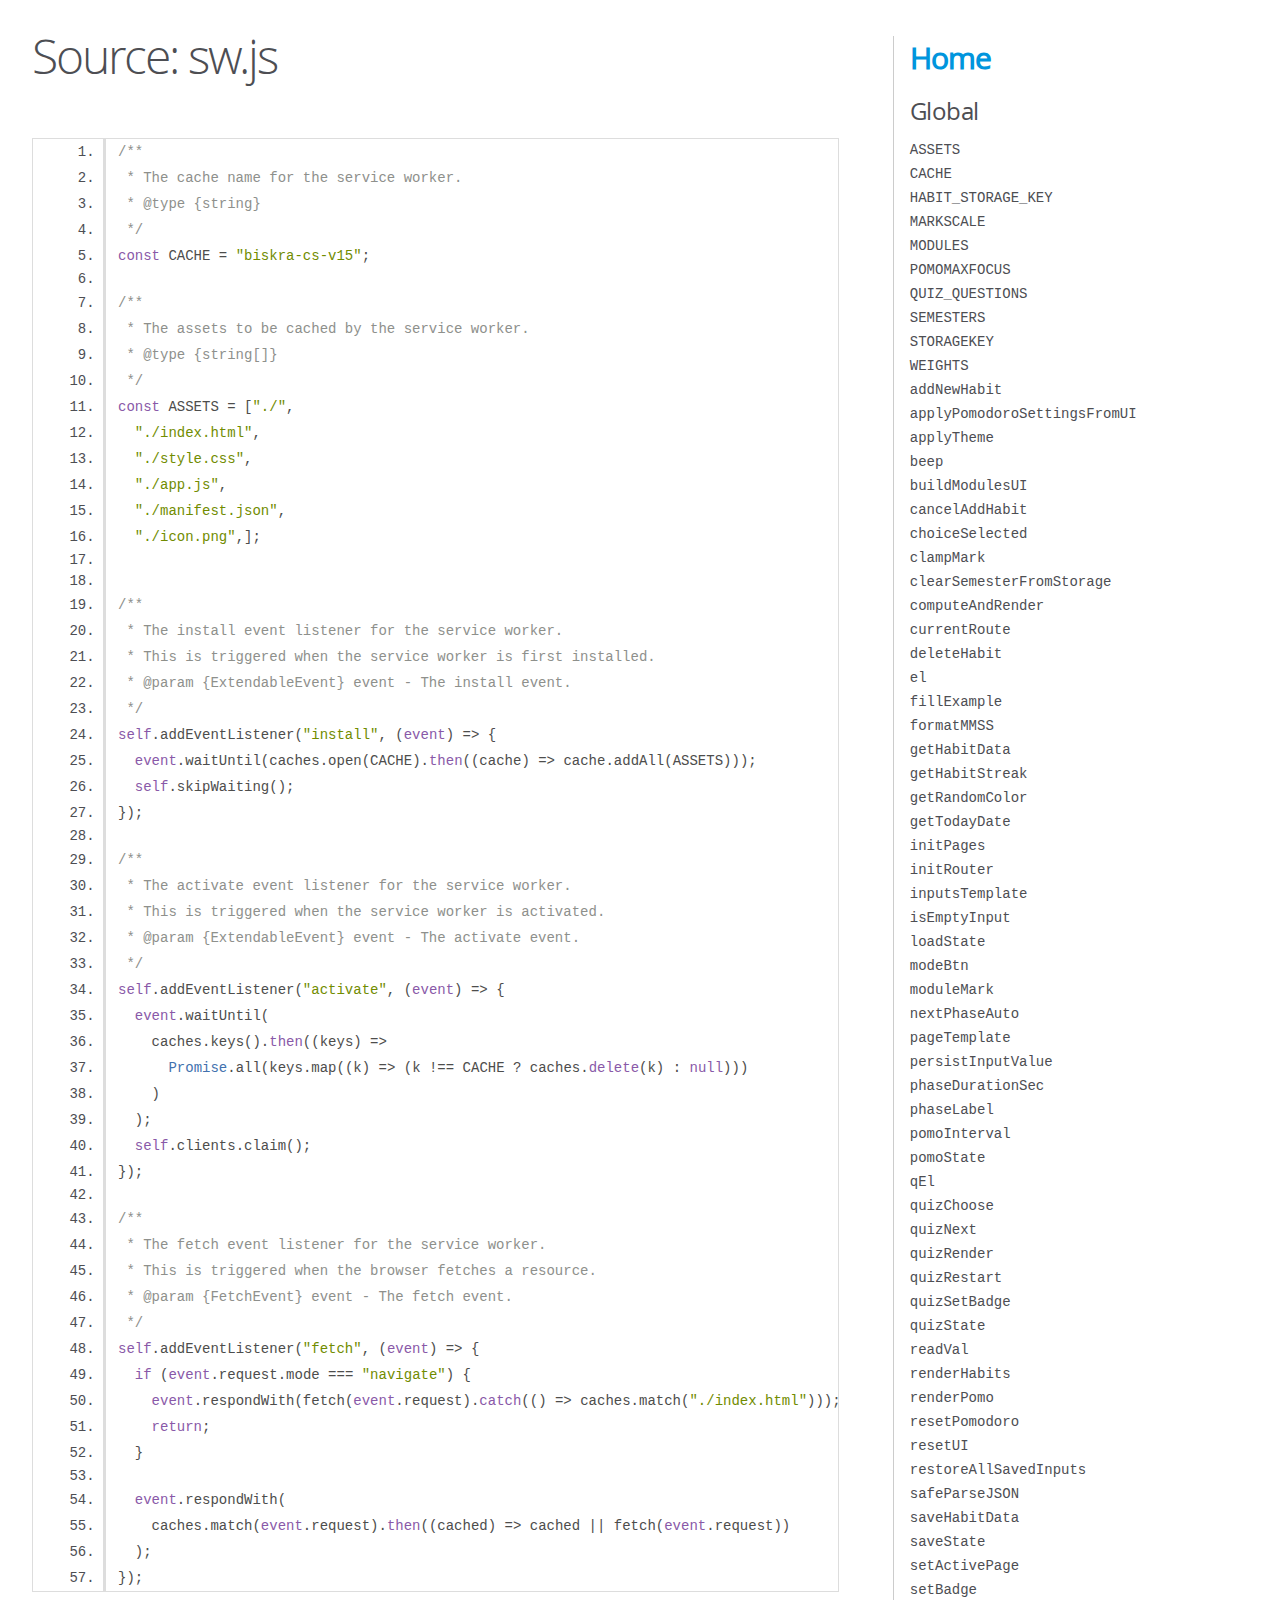
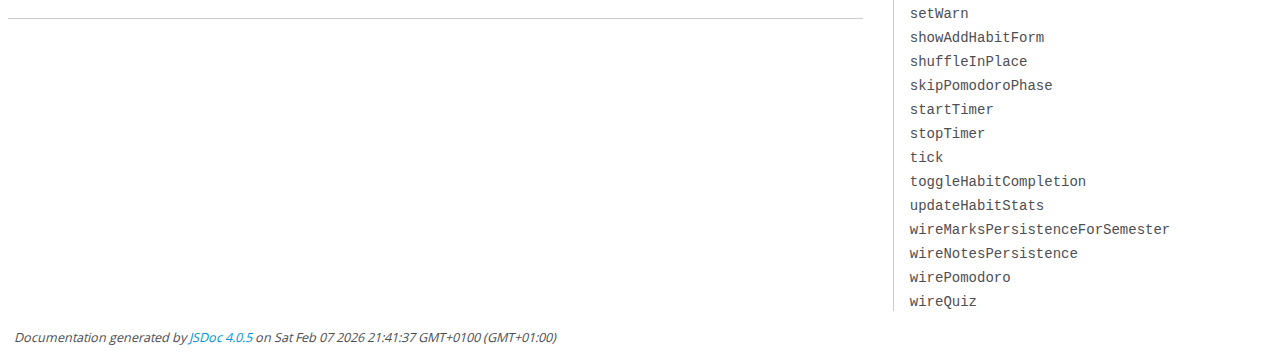
<file: docs/sw.js.html>
<!DOCTYPE html>
<html lang="en">
<head>
    <meta charset="utf-8">
    <title>JSDoc: Source: sw.js</title>

    <script src="scripts/prettify/prettify.js"> </script>
    <script src="scripts/prettify/lang-css.js"> </script>
    <!--[if lt IE 9]>
      <script src="//html5shiv.googlecode.com/svn/trunk/html5.js"></script>
    <![endif]-->
    <link type="text/css" rel="stylesheet" href="styles/prettify-tomorrow.css">
    <link type="text/css" rel="stylesheet" href="styles/jsdoc-default.css">
</head>

<body>

<div id="main">

    <h1 class="page-title">Source: sw.js</h1>

    



    
    <section>
        <article>
            <pre class="prettyprint source linenums"><code>/**
 * The cache name for the service worker.
 * @type {string}
 */
const CACHE = "biskra-cs-v15";

/**
 * The assets to be cached by the service worker.
 * @type {string[]}
 */
const ASSETS = ["./",
  "./index.html",
  "./style.css",
  "./app.js",
  "./manifest.json",
  "./icon.png",];


/**
 * The install event listener for the service worker.
 * This is triggered when the service worker is first installed.
 * @param {ExtendableEvent} event - The install event.
 */
self.addEventListener("install", (event) => {
  event.waitUntil(caches.open(CACHE).then((cache) => cache.addAll(ASSETS)));
  self.skipWaiting();
});

/**
 * The activate event listener for the service worker.
 * This is triggered when the service worker is activated.
 * @param {ExtendableEvent} event - The activate event.
 */
self.addEventListener("activate", (event) => {
  event.waitUntil(
    caches.keys().then((keys) =>
      Promise.all(keys.map((k) => (k !== CACHE ? caches.delete(k) : null)))
    )
  );
  self.clients.claim();
});

/**
 * The fetch event listener for the service worker.
 * This is triggered when the browser fetches a resource.
 * @param {FetchEvent} event - The fetch event.
 */
self.addEventListener("fetch", (event) => {
  if (event.request.mode === "navigate") {
    event.respondWith(fetch(event.request).catch(() => caches.match("./index.html")));
    return;
  }

  event.respondWith(
    caches.match(event.request).then((cached) => cached || fetch(event.request))
  );
});
</code></pre>
        </article>
    </section>




</div>

<nav>
    <h2><a href="index.html">Home</a></h2><h3>Global</h3><ul><li><a href="global.html#ASSETS">ASSETS</a></li><li><a href="global.html#CACHE">CACHE</a></li><li><a href="global.html#HABIT_STORAGE_KEY">HABIT_STORAGE_KEY</a></li><li><a href="global.html#MARKSCALE">MARKSCALE</a></li><li><a href="global.html#MODULES">MODULES</a></li><li><a href="global.html#POMOMAXFOCUS">POMOMAXFOCUS</a></li><li><a href="global.html#QUIZ_QUESTIONS">QUIZ_QUESTIONS</a></li><li><a href="global.html#SEMESTERS">SEMESTERS</a></li><li><a href="global.html#STORAGEKEY">STORAGEKEY</a></li><li><a href="global.html#WEIGHTS">WEIGHTS</a></li><li><a href="global.html#addNewHabit">addNewHabit</a></li><li><a href="global.html#applyPomodoroSettingsFromUI">applyPomodoroSettingsFromUI</a></li><li><a href="global.html#applyTheme">applyTheme</a></li><li><a href="global.html#beep">beep</a></li><li><a href="global.html#buildModulesUI">buildModulesUI</a></li><li><a href="global.html#cancelAddHabit">cancelAddHabit</a></li><li><a href="global.html#choiceSelected">choiceSelected</a></li><li><a href="global.html#clampMark">clampMark</a></li><li><a href="global.html#clearSemesterFromStorage">clearSemesterFromStorage</a></li><li><a href="global.html#computeAndRender">computeAndRender</a></li><li><a href="global.html#currentRoute">currentRoute</a></li><li><a href="global.html#deleteHabit">deleteHabit</a></li><li><a href="global.html#el">el</a></li><li><a href="global.html#fillExample">fillExample</a></li><li><a href="global.html#formatMMSS">formatMMSS</a></li><li><a href="global.html#getHabitData">getHabitData</a></li><li><a href="global.html#getHabitStreak">getHabitStreak</a></li><li><a href="global.html#getRandomColor">getRandomColor</a></li><li><a href="global.html#getTodayDate">getTodayDate</a></li><li><a href="global.html#initPages">initPages</a></li><li><a href="global.html#initRouter">initRouter</a></li><li><a href="global.html#inputsTemplate">inputsTemplate</a></li><li><a href="global.html#isEmptyInput">isEmptyInput</a></li><li><a href="global.html#loadState">loadState</a></li><li><a href="global.html#modeBtn">modeBtn</a></li><li><a href="global.html#moduleMark">moduleMark</a></li><li><a href="global.html#nextPhaseAuto">nextPhaseAuto</a></li><li><a href="global.html#pageTemplate">pageTemplate</a></li><li><a href="global.html#persistInputValue">persistInputValue</a></li><li><a href="global.html#phaseDurationSec">phaseDurationSec</a></li><li><a href="global.html#phaseLabel">phaseLabel</a></li><li><a href="global.html#pomoInterval">pomoInterval</a></li><li><a href="global.html#pomoState">pomoState</a></li><li><a href="global.html#qEl">qEl</a></li><li><a href="global.html#quizChoose">quizChoose</a></li><li><a href="global.html#quizNext">quizNext</a></li><li><a href="global.html#quizRender">quizRender</a></li><li><a href="global.html#quizRestart">quizRestart</a></li><li><a href="global.html#quizSetBadge">quizSetBadge</a></li><li><a href="global.html#quizState">quizState</a></li><li><a href="global.html#readVal">readVal</a></li><li><a href="global.html#renderHabits">renderHabits</a></li><li><a href="global.html#renderPomo">renderPomo</a></li><li><a href="global.html#resetPomodoro">resetPomodoro</a></li><li><a href="global.html#resetUI">resetUI</a></li><li><a href="global.html#restoreAllSavedInputs">restoreAllSavedInputs</a></li><li><a href="global.html#safeParseJSON">safeParseJSON</a></li><li><a href="global.html#saveHabitData">saveHabitData</a></li><li><a href="global.html#saveState">saveState</a></li><li><a href="global.html#setActivePage">setActivePage</a></li><li><a href="global.html#setBadge">setBadge</a></li><li><a href="global.html#setWarn">setWarn</a></li><li><a href="global.html#showAddHabitForm">showAddHabitForm</a></li><li><a href="global.html#shuffleInPlace">shuffleInPlace</a></li><li><a href="global.html#skipPomodoroPhase">skipPomodoroPhase</a></li><li><a href="global.html#startTimer">startTimer</a></li><li><a href="global.html#stopTimer">stopTimer</a></li><li><a href="global.html#tick">tick</a></li><li><a href="global.html#toggleHabitCompletion">toggleHabitCompletion</a></li><li><a href="global.html#updateHabitStats">updateHabitStats</a></li><li><a href="global.html#wireMarksPersistenceForSemester">wireMarksPersistenceForSemester</a></li><li><a href="global.html#wireNotesPersistence">wireNotesPersistence</a></li><li><a href="global.html#wirePomodoro">wirePomodoro</a></li><li><a href="global.html#wireQuiz">wireQuiz</a></li></ul>
</nav>

<br class="clear">

<footer>
    Documentation generated by <a href="https://github.com/jsdoc/jsdoc">JSDoc 4.0.5</a> on Sat Feb 07 2026 21:41:37 GMT+0100 (GMT+01:00)
</footer>

<script> prettyPrint(); </script>
<script src="scripts/linenumber.js"> </script>
</body>
</html>
</file>
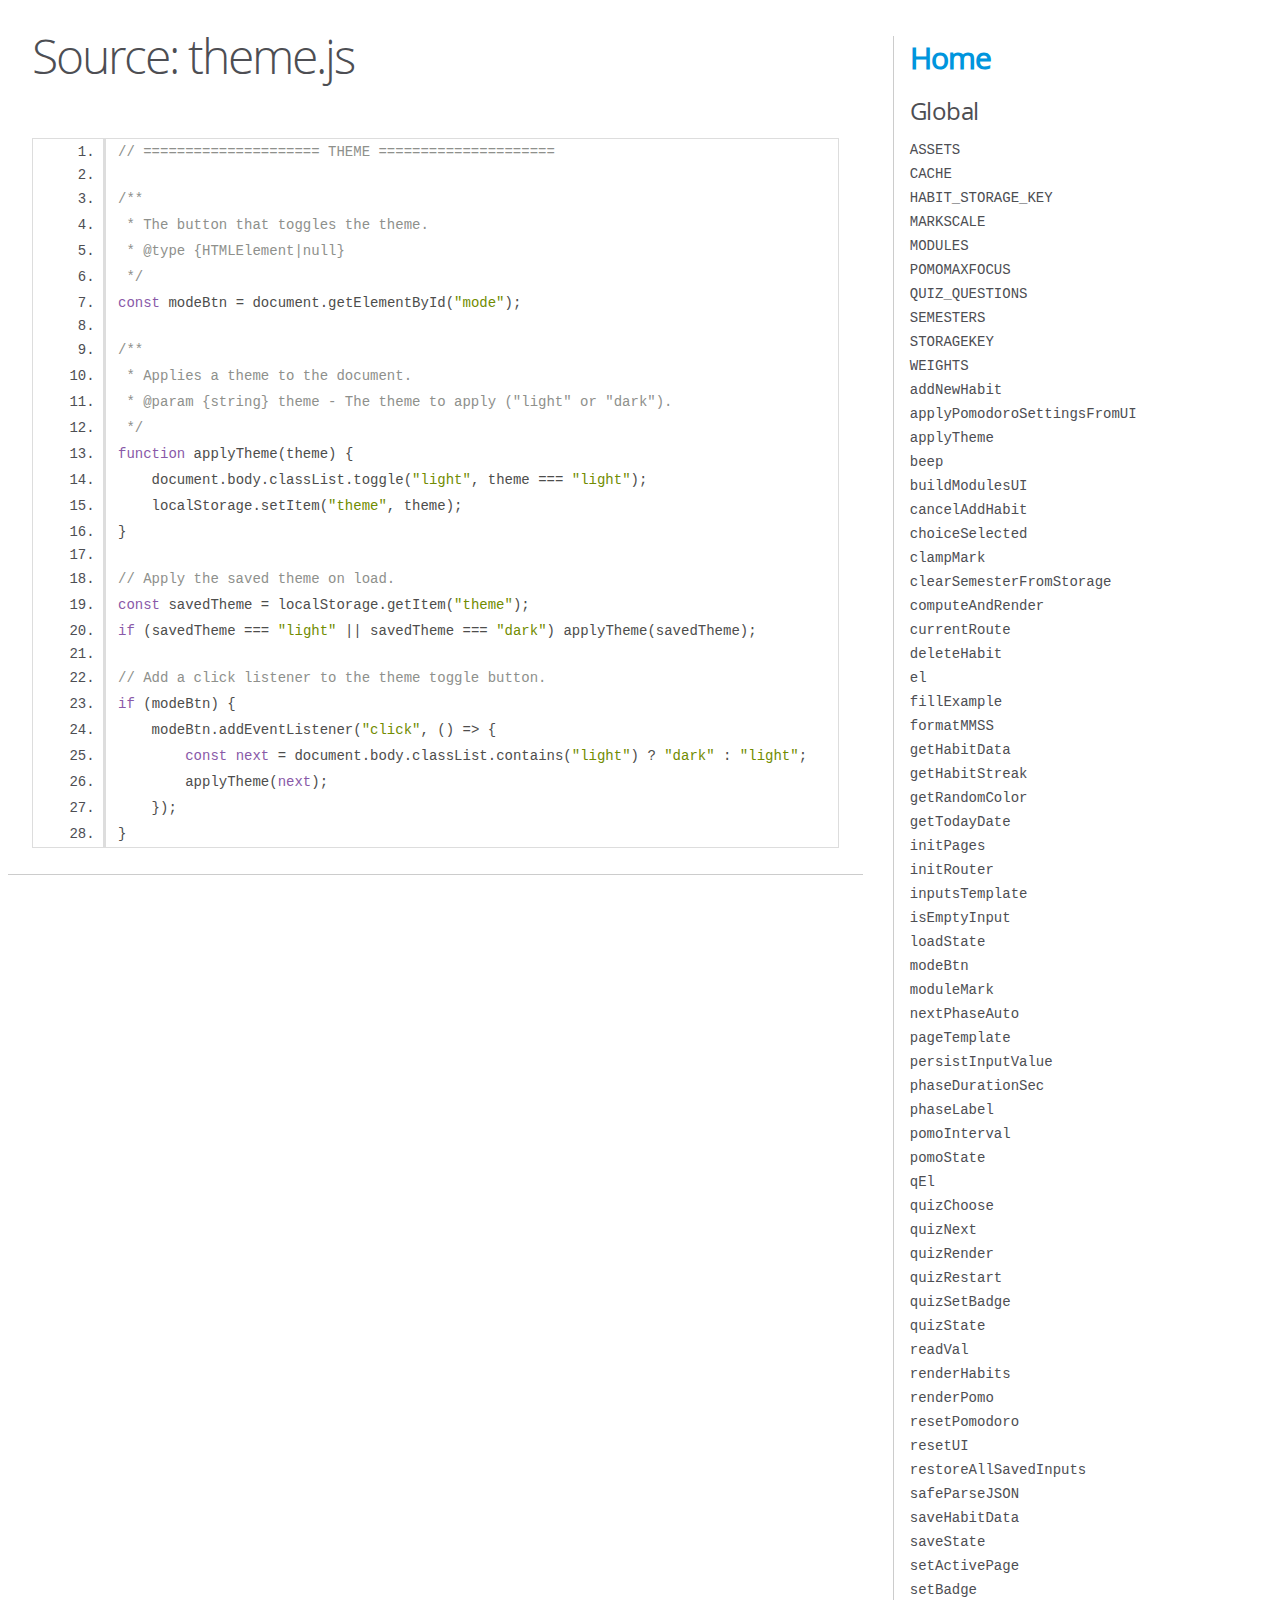
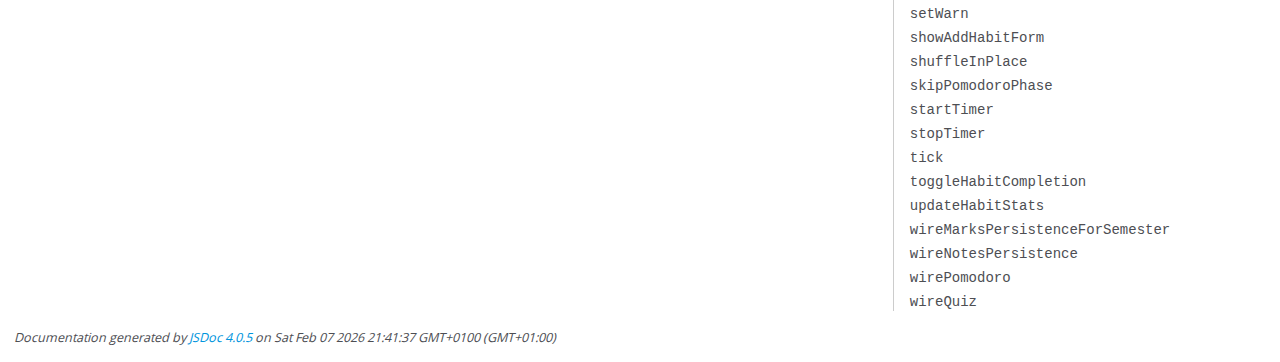
<file: docs/theme.js.html>
<!DOCTYPE html>
<html lang="en">
<head>
    <meta charset="utf-8">
    <title>JSDoc: Source: theme.js</title>

    <script src="scripts/prettify/prettify.js"> </script>
    <script src="scripts/prettify/lang-css.js"> </script>
    <!--[if lt IE 9]>
      <script src="//html5shiv.googlecode.com/svn/trunk/html5.js"></script>
    <![endif]-->
    <link type="text/css" rel="stylesheet" href="styles/prettify-tomorrow.css">
    <link type="text/css" rel="stylesheet" href="styles/jsdoc-default.css">
</head>

<body>

<div id="main">

    <h1 class="page-title">Source: theme.js</h1>

    



    
    <section>
        <article>
            <pre class="prettyprint source linenums"><code>// ===================== THEME =====================

/**
 * The button that toggles the theme.
 * @type {HTMLElement|null}
 */
const modeBtn = document.getElementById("mode");

/**
 * Applies a theme to the document.
 * @param {string} theme - The theme to apply ("light" or "dark").
 */
function applyTheme(theme) {
    document.body.classList.toggle("light", theme === "light");
    localStorage.setItem("theme", theme);
}

// Apply the saved theme on load.
const savedTheme = localStorage.getItem("theme");
if (savedTheme === "light" || savedTheme === "dark") applyTheme(savedTheme);

// Add a click listener to the theme toggle button.
if (modeBtn) {
    modeBtn.addEventListener("click", () => {
        const next = document.body.classList.contains("light") ? "dark" : "light";
        applyTheme(next);
    });
}
</code></pre>
        </article>
    </section>




</div>

<nav>
    <h2><a href="index.html">Home</a></h2><h3>Global</h3><ul><li><a href="global.html#ASSETS">ASSETS</a></li><li><a href="global.html#CACHE">CACHE</a></li><li><a href="global.html#HABIT_STORAGE_KEY">HABIT_STORAGE_KEY</a></li><li><a href="global.html#MARKSCALE">MARKSCALE</a></li><li><a href="global.html#MODULES">MODULES</a></li><li><a href="global.html#POMOMAXFOCUS">POMOMAXFOCUS</a></li><li><a href="global.html#QUIZ_QUESTIONS">QUIZ_QUESTIONS</a></li><li><a href="global.html#SEMESTERS">SEMESTERS</a></li><li><a href="global.html#STORAGEKEY">STORAGEKEY</a></li><li><a href="global.html#WEIGHTS">WEIGHTS</a></li><li><a href="global.html#addNewHabit">addNewHabit</a></li><li><a href="global.html#applyPomodoroSettingsFromUI">applyPomodoroSettingsFromUI</a></li><li><a href="global.html#applyTheme">applyTheme</a></li><li><a href="global.html#beep">beep</a></li><li><a href="global.html#buildModulesUI">buildModulesUI</a></li><li><a href="global.html#cancelAddHabit">cancelAddHabit</a></li><li><a href="global.html#choiceSelected">choiceSelected</a></li><li><a href="global.html#clampMark">clampMark</a></li><li><a href="global.html#clearSemesterFromStorage">clearSemesterFromStorage</a></li><li><a href="global.html#computeAndRender">computeAndRender</a></li><li><a href="global.html#currentRoute">currentRoute</a></li><li><a href="global.html#deleteHabit">deleteHabit</a></li><li><a href="global.html#el">el</a></li><li><a href="global.html#fillExample">fillExample</a></li><li><a href="global.html#formatMMSS">formatMMSS</a></li><li><a href="global.html#getHabitData">getHabitData</a></li><li><a href="global.html#getHabitStreak">getHabitStreak</a></li><li><a href="global.html#getRandomColor">getRandomColor</a></li><li><a href="global.html#getTodayDate">getTodayDate</a></li><li><a href="global.html#initPages">initPages</a></li><li><a href="global.html#initRouter">initRouter</a></li><li><a href="global.html#inputsTemplate">inputsTemplate</a></li><li><a href="global.html#isEmptyInput">isEmptyInput</a></li><li><a href="global.html#loadState">loadState</a></li><li><a href="global.html#modeBtn">modeBtn</a></li><li><a href="global.html#moduleMark">moduleMark</a></li><li><a href="global.html#nextPhaseAuto">nextPhaseAuto</a></li><li><a href="global.html#pageTemplate">pageTemplate</a></li><li><a href="global.html#persistInputValue">persistInputValue</a></li><li><a href="global.html#phaseDurationSec">phaseDurationSec</a></li><li><a href="global.html#phaseLabel">phaseLabel</a></li><li><a href="global.html#pomoInterval">pomoInterval</a></li><li><a href="global.html#pomoState">pomoState</a></li><li><a href="global.html#qEl">qEl</a></li><li><a href="global.html#quizChoose">quizChoose</a></li><li><a href="global.html#quizNext">quizNext</a></li><li><a href="global.html#quizRender">quizRender</a></li><li><a href="global.html#quizRestart">quizRestart</a></li><li><a href="global.html#quizSetBadge">quizSetBadge</a></li><li><a href="global.html#quizState">quizState</a></li><li><a href="global.html#readVal">readVal</a></li><li><a href="global.html#renderHabits">renderHabits</a></li><li><a href="global.html#renderPomo">renderPomo</a></li><li><a href="global.html#resetPomodoro">resetPomodoro</a></li><li><a href="global.html#resetUI">resetUI</a></li><li><a href="global.html#restoreAllSavedInputs">restoreAllSavedInputs</a></li><li><a href="global.html#safeParseJSON">safeParseJSON</a></li><li><a href="global.html#saveHabitData">saveHabitData</a></li><li><a href="global.html#saveState">saveState</a></li><li><a href="global.html#setActivePage">setActivePage</a></li><li><a href="global.html#setBadge">setBadge</a></li><li><a href="global.html#setWarn">setWarn</a></li><li><a href="global.html#showAddHabitForm">showAddHabitForm</a></li><li><a href="global.html#shuffleInPlace">shuffleInPlace</a></li><li><a href="global.html#skipPomodoroPhase">skipPomodoroPhase</a></li><li><a href="global.html#startTimer">startTimer</a></li><li><a href="global.html#stopTimer">stopTimer</a></li><li><a href="global.html#tick">tick</a></li><li><a href="global.html#toggleHabitCompletion">toggleHabitCompletion</a></li><li><a href="global.html#updateHabitStats">updateHabitStats</a></li><li><a href="global.html#wireMarksPersistenceForSemester">wireMarksPersistenceForSemester</a></li><li><a href="global.html#wireNotesPersistence">wireNotesPersistence</a></li><li><a href="global.html#wirePomodoro">wirePomodoro</a></li><li><a href="global.html#wireQuiz">wireQuiz</a></li></ul>
</nav>

<br class="clear">

<footer>
    Documentation generated by <a href="https://github.com/jsdoc/jsdoc">JSDoc 4.0.5</a> on Sat Feb 07 2026 21:41:37 GMT+0100 (GMT+01:00)
</footer>

<script> prettyPrint(); </script>
<script src="scripts/linenumber.js"> </script>
</body>
</html>
</file>
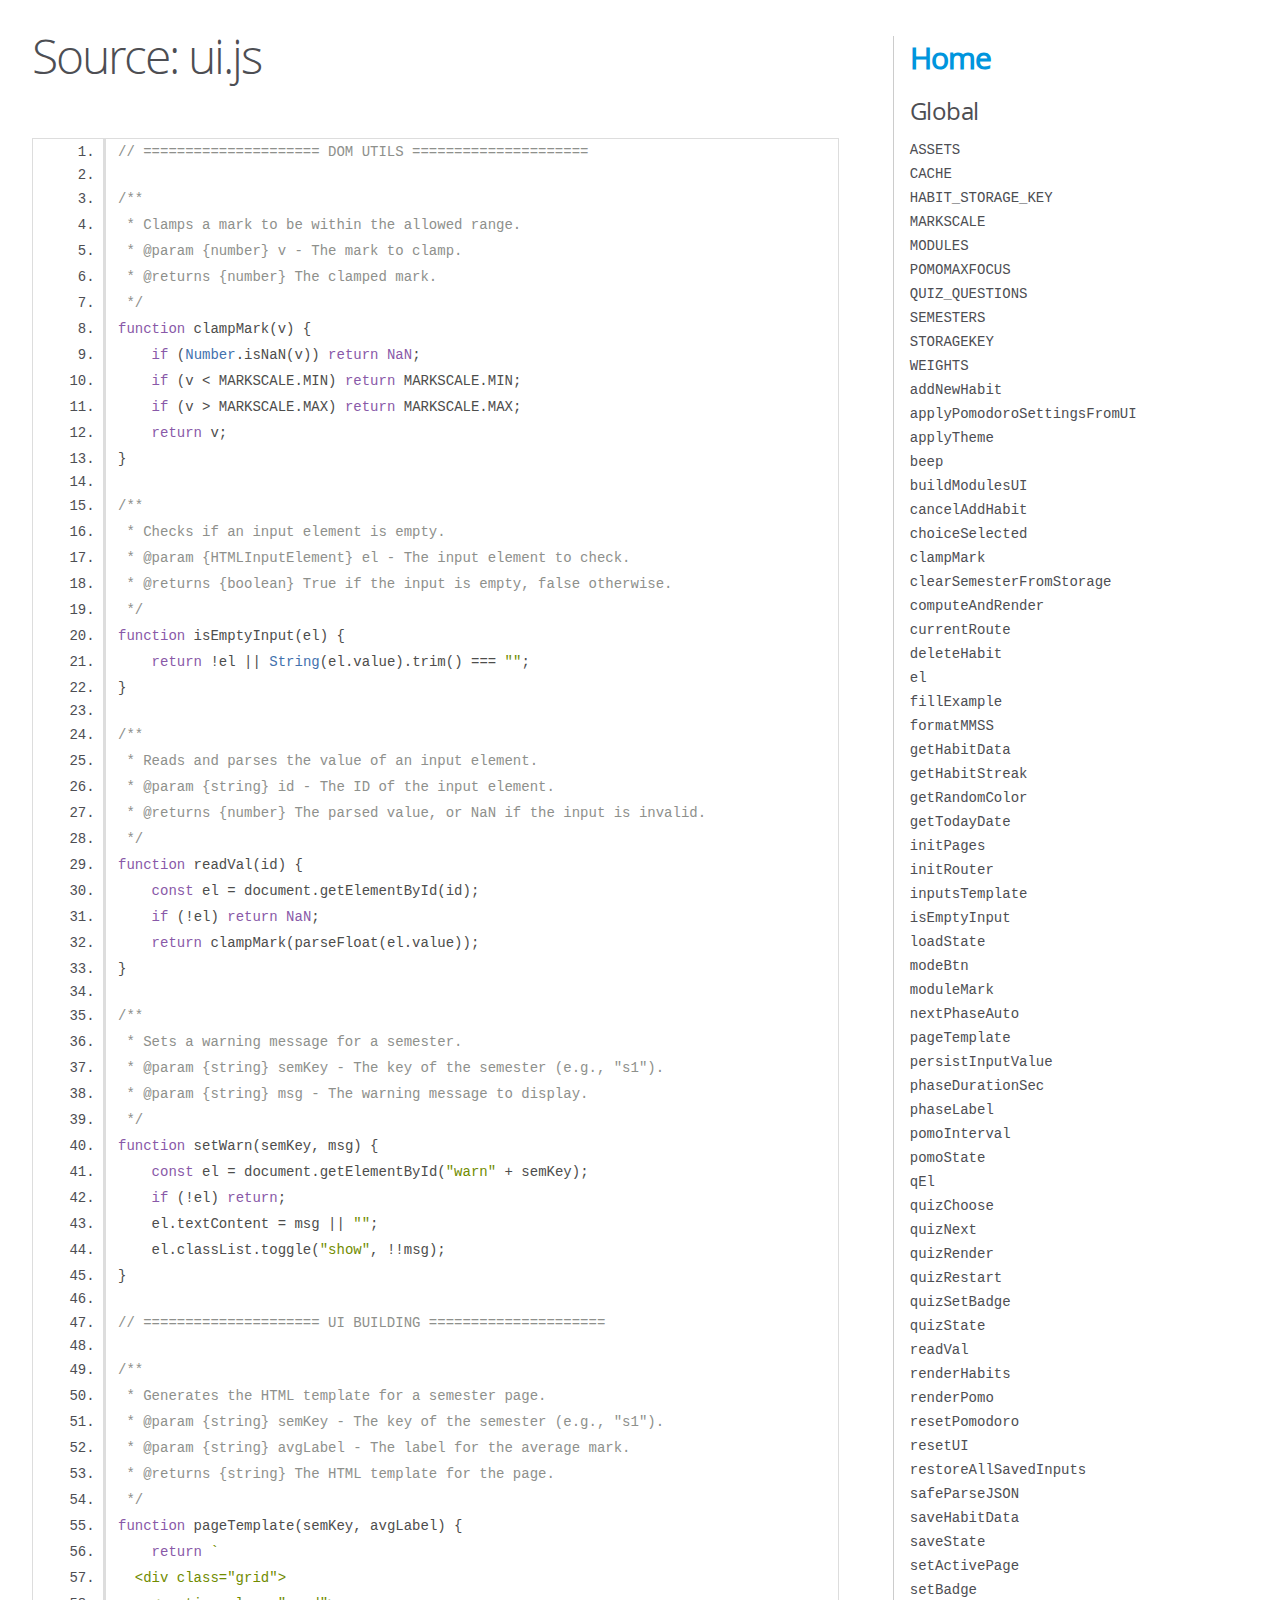
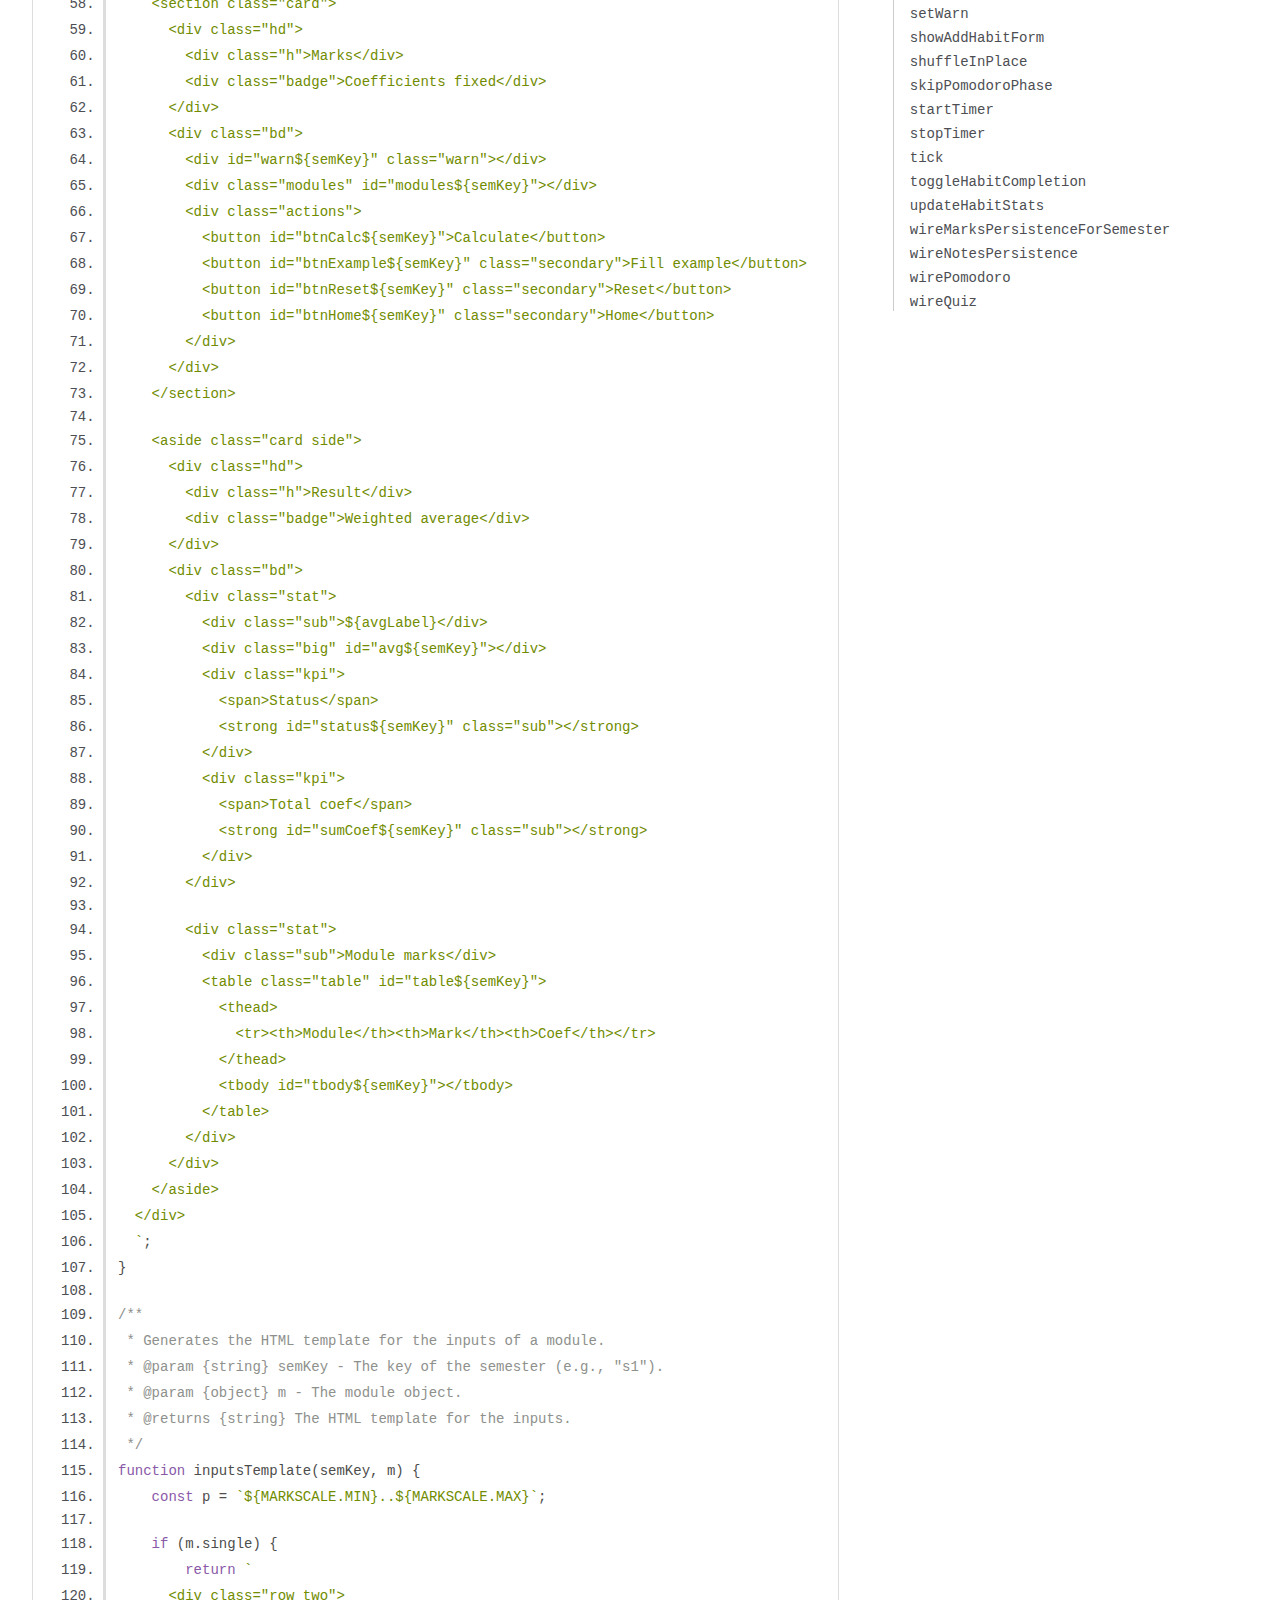
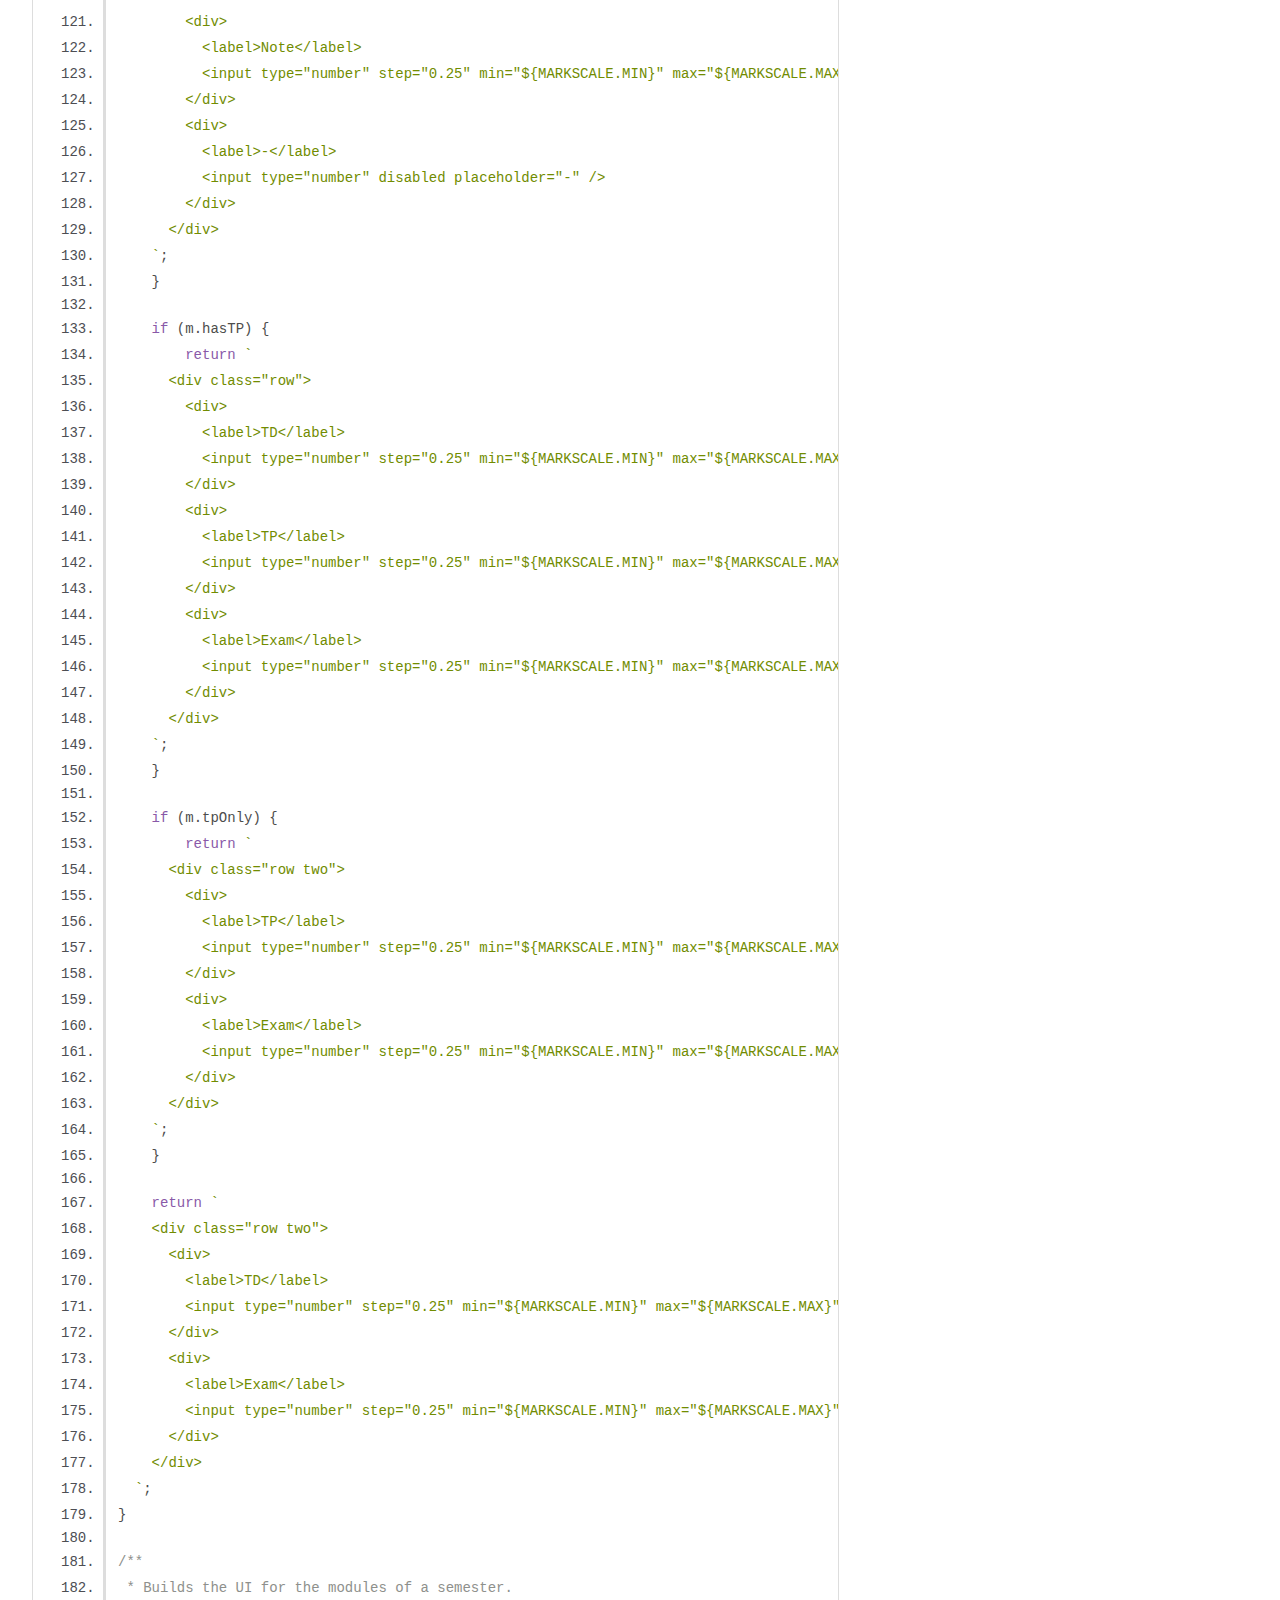
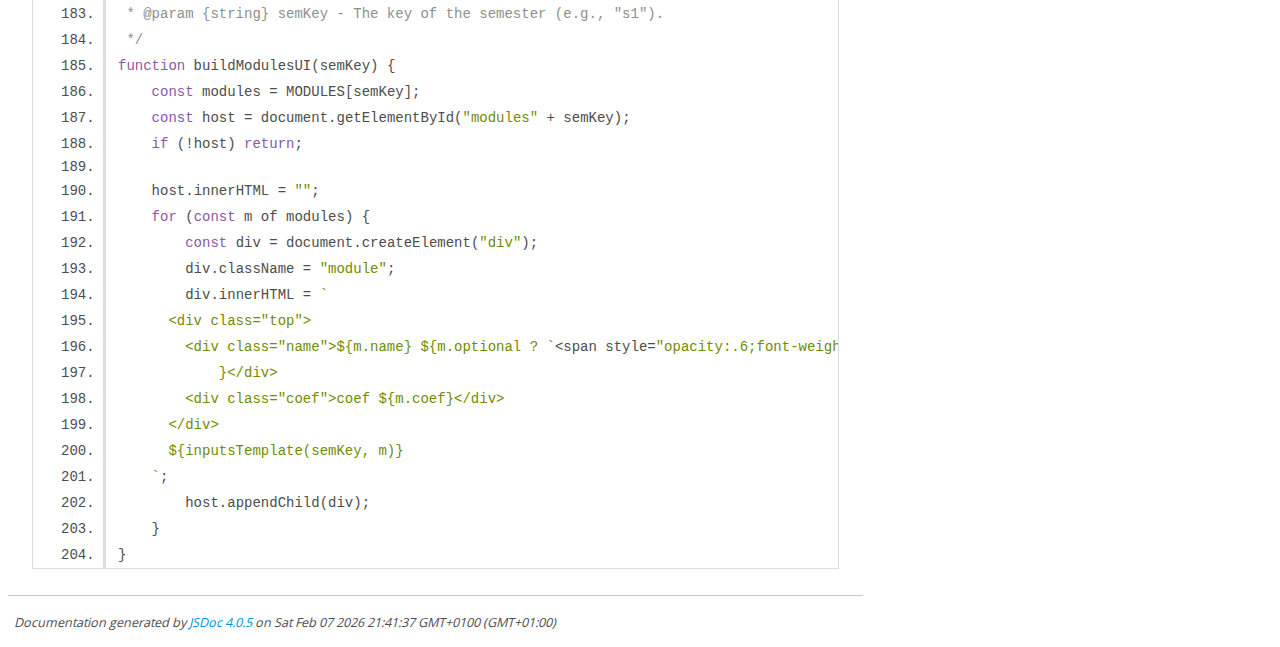
<file: docs/ui.js.html>
<!DOCTYPE html>
<html lang="en">
<head>
    <meta charset="utf-8">
    <title>JSDoc: Source: ui.js</title>

    <script src="scripts/prettify/prettify.js"> </script>
    <script src="scripts/prettify/lang-css.js"> </script>
    <!--[if lt IE 9]>
      <script src="//html5shiv.googlecode.com/svn/trunk/html5.js"></script>
    <![endif]-->
    <link type="text/css" rel="stylesheet" href="styles/prettify-tomorrow.css">
    <link type="text/css" rel="stylesheet" href="styles/jsdoc-default.css">
</head>

<body>

<div id="main">

    <h1 class="page-title">Source: ui.js</h1>

    



    
    <section>
        <article>
            <pre class="prettyprint source linenums"><code>// ===================== DOM UTILS =====================

/**
 * Clamps a mark to be within the allowed range.
 * @param {number} v - The mark to clamp.
 * @returns {number} The clamped mark.
 */
function clampMark(v) {
    if (Number.isNaN(v)) return NaN;
    if (v &lt; MARKSCALE.MIN) return MARKSCALE.MIN;
    if (v > MARKSCALE.MAX) return MARKSCALE.MAX;
    return v;
}

/**
 * Checks if an input element is empty.
 * @param {HTMLInputElement} el - The input element to check.
 * @returns {boolean} True if the input is empty, false otherwise.
 */
function isEmptyInput(el) {
    return !el || String(el.value).trim() === "";
}

/**
 * Reads and parses the value of an input element.
 * @param {string} id - The ID of the input element.
 * @returns {number} The parsed value, or NaN if the input is invalid.
 */
function readVal(id) {
    const el = document.getElementById(id);
    if (!el) return NaN;
    return clampMark(parseFloat(el.value));
}

/**
 * Sets a warning message for a semester.
 * @param {string} semKey - The key of the semester (e.g., "s1").
 * @param {string} msg - The warning message to display.
 */
function setWarn(semKey, msg) {
    const el = document.getElementById("warn" + semKey);
    if (!el) return;
    el.textContent = msg || "";
    el.classList.toggle("show", !!msg);
}

// ===================== UI BUILDING =====================

/**
 * Generates the HTML template for a semester page.
 * @param {string} semKey - The key of the semester (e.g., "s1").
 * @param {string} avgLabel - The label for the average mark.
 * @returns {string} The HTML template for the page.
 */
function pageTemplate(semKey, avgLabel) {
    return `
  &lt;div class="grid">
    &lt;section class="card">
      &lt;div class="hd">
        &lt;div class="h">Marks&lt;/div>
        &lt;div class="badge">Coefficients fixed&lt;/div>
      &lt;/div>
      &lt;div class="bd">
        &lt;div id="warn${semKey}" class="warn">&lt;/div>
        &lt;div class="modules" id="modules${semKey}">&lt;/div>
        &lt;div class="actions">
          &lt;button id="btnCalc${semKey}">Calculate&lt;/button>
          &lt;button id="btnExample${semKey}" class="secondary">Fill example&lt;/button>
          &lt;button id="btnReset${semKey}" class="secondary">Reset&lt;/button>
          &lt;button id="btnHome${semKey}" class="secondary">Home&lt;/button>
        &lt;/div>
      &lt;/div>
    &lt;/section>

    &lt;aside class="card side">
      &lt;div class="hd">
        &lt;div class="h">Result&lt;/div>
        &lt;div class="badge">Weighted average&lt;/div>
      &lt;/div>
      &lt;div class="bd">
        &lt;div class="stat">
          &lt;div class="sub">${avgLabel}&lt;/div>
          &lt;div class="big" id="avg${semKey}">&lt;/div>
          &lt;div class="kpi">
            &lt;span>Status&lt;/span>
            &lt;strong id="status${semKey}" class="sub">&lt;/strong>
          &lt;/div>
          &lt;div class="kpi">
            &lt;span>Total coef&lt;/span>
            &lt;strong id="sumCoef${semKey}" class="sub">&lt;/strong>
          &lt;/div>
        &lt;/div>

        &lt;div class="stat">
          &lt;div class="sub">Module marks&lt;/div>
          &lt;table class="table" id="table${semKey}">
            &lt;thead>
              &lt;tr>&lt;th>Module&lt;/th>&lt;th>Mark&lt;/th>&lt;th>Coef&lt;/th>&lt;/tr>
            &lt;/thead>
            &lt;tbody id="tbody${semKey}">&lt;/tbody>
          &lt;/table>
        &lt;/div>
      &lt;/div>
    &lt;/aside>
  &lt;/div>
  `;
}

/**
 * Generates the HTML template for the inputs of a module.
 * @param {string} semKey - The key of the semester (e.g., "s1").
 * @param {object} m - The module object.
 * @returns {string} The HTML template for the inputs.
 */
function inputsTemplate(semKey, m) {
    const p = `${MARKSCALE.MIN}..${MARKSCALE.MAX}`;

    if (m.single) {
        return `
      &lt;div class="row two">
        &lt;div>
          &lt;label>Note&lt;/label>
          &lt;input type="number" step="0.25" min="${MARKSCALE.MIN}" max="${MARKSCALE.MAX}" placeholder="${p}" id="${semKey}${m.key}note" />
        &lt;/div>
        &lt;div>
          &lt;label>-&lt;/label>
          &lt;input type="number" disabled placeholder="-" />
        &lt;/div>
      &lt;/div>
    `;
    }

    if (m.hasTP) {
        return `
      &lt;div class="row">
        &lt;div>
          &lt;label>TD&lt;/label>
          &lt;input type="number" step="0.25" min="${MARKSCALE.MIN}" max="${MARKSCALE.MAX}" placeholder="${p}" id="${semKey}${m.key}td" />
        &lt;/div>
        &lt;div>
          &lt;label>TP&lt;/label>
          &lt;input type="number" step="0.25" min="${MARKSCALE.MIN}" max="${MARKSCALE.MAX}" placeholder="${p}" id="${semKey}${m.key}tp" />
        &lt;/div>
        &lt;div>
          &lt;label>Exam&lt;/label>
          &lt;input type="number" step="0.25" min="${MARKSCALE.MIN}" max="${MARKSCALE.MAX}" placeholder="${p}" id="${semKey}${m.key}ex" />
        &lt;/div>
      &lt;/div>
    `;
    }

    if (m.tpOnly) {
        return `
      &lt;div class="row two">
        &lt;div>
          &lt;label>TP&lt;/label>
          &lt;input type="number" step="0.25" min="${MARKSCALE.MIN}" max="${MARKSCALE.MAX}" placeholder="${p}" id="${semKey}${m.key}tp" />
        &lt;/div>
        &lt;div>
          &lt;label>Exam&lt;/label>
          &lt;input type="number" step="0.25" min="${MARKSCALE.MIN}" max="${MARKSCALE.MAX}" placeholder="${p}" id="${semKey}${m.key}ex" />
        &lt;/div>
      &lt;/div>
    `;
    }

    return `
    &lt;div class="row two">
      &lt;div>
        &lt;label>TD&lt;/label>
        &lt;input type="number" step="0.25" min="${MARKSCALE.MIN}" max="${MARKSCALE.MAX}" placeholder="${p}" id="${semKey}${m.key}td" />
      &lt;/div>
      &lt;div>
        &lt;label>Exam&lt;/label>
        &lt;input type="number" step="0.25" min="${MARKSCALE.MIN}" max="${MARKSCALE.MAX}" placeholder="${p}" id="${semKey}${m.key}ex" />
      &lt;/div>
    &lt;/div>
  `;
}

/**
 * Builds the UI for the modules of a semester.
 * @param {string} semKey - The key of the semester (e.g., "s1").
 */
function buildModulesUI(semKey) {
    const modules = MODULES[semKey];
    const host = document.getElementById("modules" + semKey);
    if (!host) return;

    host.innerHTML = "";
    for (const m of modules) {
        const div = document.createElement("div");
        div.className = "module";
        div.innerHTML = `
      &lt;div class="top">
        &lt;div class="name">${m.name} ${m.optional ? `&lt;span style="opacity:.6;font-weight:700">(choice)&lt;/span>` : ""
            }&lt;/div>
        &lt;div class="coef">coef ${m.coef}&lt;/div>
      &lt;/div>
      ${inputsTemplate(semKey, m)}
    `;
        host.appendChild(div);
    }
}
</code></pre>
        </article>
    </section>




</div>

<nav>
    <h2><a href="index.html">Home</a></h2><h3>Global</h3><ul><li><a href="global.html#ASSETS">ASSETS</a></li><li><a href="global.html#CACHE">CACHE</a></li><li><a href="global.html#HABIT_STORAGE_KEY">HABIT_STORAGE_KEY</a></li><li><a href="global.html#MARKSCALE">MARKSCALE</a></li><li><a href="global.html#MODULES">MODULES</a></li><li><a href="global.html#POMOMAXFOCUS">POMOMAXFOCUS</a></li><li><a href="global.html#QUIZ_QUESTIONS">QUIZ_QUESTIONS</a></li><li><a href="global.html#SEMESTERS">SEMESTERS</a></li><li><a href="global.html#STORAGEKEY">STORAGEKEY</a></li><li><a href="global.html#WEIGHTS">WEIGHTS</a></li><li><a href="global.html#addNewHabit">addNewHabit</a></li><li><a href="global.html#applyPomodoroSettingsFromUI">applyPomodoroSettingsFromUI</a></li><li><a href="global.html#applyTheme">applyTheme</a></li><li><a href="global.html#beep">beep</a></li><li><a href="global.html#buildModulesUI">buildModulesUI</a></li><li><a href="global.html#cancelAddHabit">cancelAddHabit</a></li><li><a href="global.html#choiceSelected">choiceSelected</a></li><li><a href="global.html#clampMark">clampMark</a></li><li><a href="global.html#clearSemesterFromStorage">clearSemesterFromStorage</a></li><li><a href="global.html#computeAndRender">computeAndRender</a></li><li><a href="global.html#currentRoute">currentRoute</a></li><li><a href="global.html#deleteHabit">deleteHabit</a></li><li><a href="global.html#el">el</a></li><li><a href="global.html#fillExample">fillExample</a></li><li><a href="global.html#formatMMSS">formatMMSS</a></li><li><a href="global.html#getHabitData">getHabitData</a></li><li><a href="global.html#getHabitStreak">getHabitStreak</a></li><li><a href="global.html#getRandomColor">getRandomColor</a></li><li><a href="global.html#getTodayDate">getTodayDate</a></li><li><a href="global.html#initPages">initPages</a></li><li><a href="global.html#initRouter">initRouter</a></li><li><a href="global.html#inputsTemplate">inputsTemplate</a></li><li><a href="global.html#isEmptyInput">isEmptyInput</a></li><li><a href="global.html#loadState">loadState</a></li><li><a href="global.html#modeBtn">modeBtn</a></li><li><a href="global.html#moduleMark">moduleMark</a></li><li><a href="global.html#nextPhaseAuto">nextPhaseAuto</a></li><li><a href="global.html#pageTemplate">pageTemplate</a></li><li><a href="global.html#persistInputValue">persistInputValue</a></li><li><a href="global.html#phaseDurationSec">phaseDurationSec</a></li><li><a href="global.html#phaseLabel">phaseLabel</a></li><li><a href="global.html#pomoInterval">pomoInterval</a></li><li><a href="global.html#pomoState">pomoState</a></li><li><a href="global.html#qEl">qEl</a></li><li><a href="global.html#quizChoose">quizChoose</a></li><li><a href="global.html#quizNext">quizNext</a></li><li><a href="global.html#quizRender">quizRender</a></li><li><a href="global.html#quizRestart">quizRestart</a></li><li><a href="global.html#quizSetBadge">quizSetBadge</a></li><li><a href="global.html#quizState">quizState</a></li><li><a href="global.html#readVal">readVal</a></li><li><a href="global.html#renderHabits">renderHabits</a></li><li><a href="global.html#renderPomo">renderPomo</a></li><li><a href="global.html#resetPomodoro">resetPomodoro</a></li><li><a href="global.html#resetUI">resetUI</a></li><li><a href="global.html#restoreAllSavedInputs">restoreAllSavedInputs</a></li><li><a href="global.html#safeParseJSON">safeParseJSON</a></li><li><a href="global.html#saveHabitData">saveHabitData</a></li><li><a href="global.html#saveState">saveState</a></li><li><a href="global.html#setActivePage">setActivePage</a></li><li><a href="global.html#setBadge">setBadge</a></li><li><a href="global.html#setWarn">setWarn</a></li><li><a href="global.html#showAddHabitForm">showAddHabitForm</a></li><li><a href="global.html#shuffleInPlace">shuffleInPlace</a></li><li><a href="global.html#skipPomodoroPhase">skipPomodoroPhase</a></li><li><a href="global.html#startTimer">startTimer</a></li><li><a href="global.html#stopTimer">stopTimer</a></li><li><a href="global.html#tick">tick</a></li><li><a href="global.html#toggleHabitCompletion">toggleHabitCompletion</a></li><li><a href="global.html#updateHabitStats">updateHabitStats</a></li><li><a href="global.html#wireMarksPersistenceForSemester">wireMarksPersistenceForSemester</a></li><li><a href="global.html#wireNotesPersistence">wireNotesPersistence</a></li><li><a href="global.html#wirePomodoro">wirePomodoro</a></li><li><a href="global.html#wireQuiz">wireQuiz</a></li></ul>
</nav>

<br class="clear">

<footer>
    Documentation generated by <a href="https://github.com/jsdoc/jsdoc">JSDoc 4.0.5</a> on Sat Feb 07 2026 21:41:37 GMT+0100 (GMT+01:00)
</footer>

<script> prettyPrint(); </script>
<script src="scripts/linenumber.js"> </script>
</body>
</html>
</file>
<file: style.css>
:root {
    --bg: #0b1220;
    --card: #0f1b33;
    --text: #e7eefc;
    --muted: #9bb0d0;
    --line: rgba(255, 255, 255, .10);
    --accent: #6ea8fe;
    --good: #31d0aa;
    --bad: #ff6b6b;
    --warn: #ffd166;
    --shadow-sm: 0 6px 16px rgba(0, 0, 0, .28);
    --shadow: 0 10px 30px rgba(0, 0, 0, .35);
    --shadow-lg: 0 16px 38px rgba(0, 0, 0, .42);
    --shadow-hover: 0 14px 34px rgba(0, 0, 0, .38);
    --radius: 16px;

    /* common UI tokens */
    --t-fast: .15s ease;
    --t-slow: .45s cubic-bezier(.2, .9, .2, 1);

    --surface-1: rgba(0, 0, 0, .16);
    /* module/stat/table */
    --surface-2: rgba(0, 0, 0, .14);
    /* card header, home button */
    --surface-3: rgba(0, 0, 0, .12);
    /* footer card */
    --input-bg: rgba(255, 255, 255, .06);
    --chip-bg: rgba(255, 255, 255, .06);

    --contribution-level-0: rgba(255, 255, 255, 0.05);
    --contribution-level-1: rgba(63, 128, 254, 0.3);
    --contribution-level-2: rgba(63, 128, 254, 0.5);
    --contribution-level-3: rgba(63, 128, 254, 0.8);
    --contribution-level-4: rgba(63, 128, 254, 1);
}

body.light {
    --bg: #f7f9ff;
    --card: #fff;
    --text: #0b1220;
    --muted: #51607c;
    --line: rgba(11, 18, 32, .10);
    --accent: #2563eb;
    --shadow-sm: 0 4px 14px rgba(11, 18, 32, .08);
    --shadow: 0 10px 26px rgba(11, 18, 32, .10);
    --shadow-lg: 0 14px 34px rgba(11, 18, 32, .12);
    --shadow-hover: 0 12px 24px rgba(11, 18, 32, .12);

    --surface-1: rgba(11, 18, 32, .03);
    --surface-2: rgba(11, 18, 32, .03);
    --surface-3: rgba(11, 18, 32, .03);
    --input-bg: rgba(11, 18, 32, .03);

    --contribution-level-0: rgba(255, 255, 255, .05);
    --contribution-level-1: rgba(110, 168, 254, .22);
    --contribution-level-2: rgba(110, 168, 254, .40);
    --contribution-level-3: rgba(110, 168, 254, .62);
    --contribution-level-4: rgba(110, 168, 254, .90);
}

* {
    box-sizing: border-box
}

/* 13 columns (weeks) × 7 rows (days) and it stretches */
.contributionGraph {
    --cols: 13;
    --gap: clamp(3px, .35vw, 6px);

    display: grid;
    grid-auto-flow: column;
    /* fill a column then next column */
    grid-template-columns: repeat(var(--cols), 1fr);
    grid-template-rows: repeat(7, 1fr);
    gap: var(--gap);

    width: 100%;
    max-width: 100%;
    padding: 10px;
    border-radius: 12px;

    /* key: enforce a 13:7 rectangle so cells can be perfect squares */
    aspect-ratio: 13 / 7;
}

.daySquare {
    width: 100%;
    height: 100%;
    border-radius: 4px;
    border: 1px solid color-mix(in srgb, var(--line), transparent 25%);
    box-shadow: inset 0 1px 0 rgba(255, 255, 255, .10);
    transition: transform .12s ease, filter .12s ease;
}

.daySquare:hover {
    transform: translateY(-1px);
    filter: brightness(1.08);
}

body {
    margin: 0;
    font-family: ui-sans-serif, system-ui, -apple-system, Segoe UI, Roboto, Arial, Apple Color Emoji, Segoe UI Emoji;
    background: radial-gradient(1200px 800px at 20% 0%, var(--card) 0%, var(--bg) 55%) fixed;
    color: var(--text);
}

.wrap {
    max-width: 1100px;
    margin: 0 auto;
    padding: 24px
}

header {
    display: flex;
    align-items: center;
    justify-content: space-between;
    gap: 14px;
    flex-wrap: wrap;
    margin-bottom: 18px
}

.brand {
    display: flex;
    align-items: baseline;
    gap: 10px;
    flex-wrap: wrap
}

.brand h1 {
    margin: 0;
    font-size: 20px;
    letter-spacing: .2px
}

/* Shared “chip” look */
.pill,
.toggleRow {
    display: inline-flex;
    align-items: center;
    gap: 10px;
    padding: 10px 12px;
    border: 1px solid var(--line);
    border-radius: 999px;
    box-shadow: var(--shadow-sm);
}

.pill {
    background: rgba(255, 255, 255, .04);
    font-size: 13px;
    color: var(--muted)
}

.toggleRow {
    background: rgba(255, 255, 255, .05);
    user-select: none;
    cursor: pointer;
    position: relative
}

/* Shared interactive transitions */
.mode,
button,
.homeBtn,
.iconLink,
.toggleRow .chkBox {
    transition: transform var(--t-fast), background var(--t-fast), border-color var(--t-fast), box-shadow var(--t-fast);
}

.mode {
    width: 40px;
    height: 40px;
    display: grid;
    place-items: center;
    padding: 0;
    line-height: 0;
    border-radius: 12px;
    border: 1px solid var(--line);
    background: rgba(255, 255, 255, .06);
    box-shadow: var(--shadow-sm);
    cursor: pointer;
}

.mode:hover {
    transform: translateY(-1px);
    border-color: color-mix(in srgb, var(--accent) 45%, var(--line));
    box-shadow: var(--shadow-hover)
}

.mode:active {
    transform: translateY(0) scale(.98)
}

.mode:focus-visible,
.toggleRow:has(.pomoChk:focus-visible) {
    outline: 3px solid color-mix(in srgb, var(--accent) 45%, transparent);
    outline-offset: 3px
}

.themeIcon {
    width: 20px;
    height: 20px;
    display: block
}

.themeIcon .sun,
.themeIcon .moon {
    transform-origin: 12px 12px;
    transition: transform var(--t-slow), opacity .25s ease
}

.themeIcon .moon {
    opacity: 0;
    transform: rotate(-25deg) scale(.85)
}

body.light .themeIcon .sun {
    opacity: 0;
    transform: rotate(90deg) scale(.7)
}

body.light .themeIcon .moon {
    opacity: 1;
    transform: rotate(0) scale(1)
}

@media (prefers-reduced-motion:reduce) {

    .mode,
    .themeIcon .sun,
    .themeIcon .moon,
    button,
    .homeBtn,
    .iconLink,
    .toggleRow .chkBox {
        transition: none !important
    }
}

.grid {
    display: grid;
    grid-template-columns: 1.4fr .9fr;
    gap: 16px
}

@media (max-width:920px) {
    .grid {
        grid-template-columns: 1fr
    }
}

.card {
    background: linear-gradient(180deg, rgba(255, 255, 255, .06), rgba(255, 255, 255, .03));
    border: 1px solid var(--line);
    border-radius: var(--radius);
    box-shadow: var(--shadow);
    overflow: hidden;
}

body.light .card {
    background: linear-gradient(180deg, rgba(255, 255, 255, .92), rgba(255, 255, 255, .78))
}

.card .hd {
    padding: 14px 16px;
    border-bottom: 1px solid var(--line);
    display: flex;
    align-items: center;
    justify-content: space-between;
    gap: 10px;
    flex-wrap: wrap;
    background: var(--surface-2);
}

body.light .card .hd {
    background: rgba(37, 99, 235, .06)
}

.card .hd .h {
    font-weight: 650;
    letter-spacing: .2px;
    display: flex;
    align-items: center;
    gap: 10px
}

.badge {
    font-size: 12px;
    color: var(--muted);
    padding: 4px 10px;
    border: 1px solid var(--line);
    border-radius: 999px;
    background: rgba(0, 0, 0, .18)
}

.card .bd {
    padding: 16px
}

.modules {
    display: grid;
    grid-template-columns: 1fr 1fr;
    gap: 14px
}

@media (max-width:720px) {
    .modules {
        grid-template-columns: 1fr
    }
}

/* Unified “surface” blocks */
.module,
.stat,
.table {
    background: var(--surface-1);
    border: 1px solid var(--line);
    border-radius: 14px
}

.module {
    padding: 12px
}

.stat {
    padding: 14px
}

.table {
    width: 100%;
    border-collapse: collapse;
    overflow: hidden
}

.module .top {
    display: flex;
    align-items: center;
    justify-content: space-between;
    gap: 10px;
    margin-bottom: 10px
}

.module .name {
    font-weight: 800;
    letter-spacing: .2px
}

.module .coef {
    color: var(--muted);
    font-size: 11px;
    padding: 4px 8px;
    border: 1px solid var(--line);
    border-radius: 999px;
    background: rgba(255, 255, 255, .04);
    white-space: nowrap
}

.row {
    display: grid;
    gap: 10px;
    grid-template-columns: repeat(3, 1fr)
}

.row.two {
    grid-template-columns: repeat(2, 1fr)
}

/* .row.three removed (same as base) */

label {
    display: block;
    font-size: 12px;
    color: var(--muted);
    margin: 0 0 6px 2px
}

input[type="number"],
select {
    width: 100%;
    padding: 10px;
    height: 44px;
    border-radius: 14px;
    border: 1px solid var(--line);
    background: var(--input-bg);
    color: var(--text);
    outline: none;
    box-shadow: inset 0 1px 0 rgba(255, 255, 255, .05);
}

input[type="number"]::placeholder {
    color: rgba(231, 238, 252, .35)
}

select {
    -webkit-appearance: none;
    appearance: none;
    background-image: linear-gradient(45deg, transparent 50%, currentColor 50%), linear-gradient(135deg, currentColor 50%, transparent 50%);
    background-position: calc(100% - 18px) 50%, calc(100% - 12px) 50%;
    background-size: 6px 6px;
    background-repeat: no-repeat;
    padding-right: 34px;
    cursor: pointer;
}

.actions {
    display: flex;
    gap: 10px;
    flex-wrap: wrap;
    margin-top: 14px
}

button {
    border: 1px solid var(--line);
    background: rgba(110, 168, 254, .15);
    color: var(--text);
    padding: 10px 12px;
    border-radius: 12px;
    cursor: pointer;
    font-weight: 700;
}

button.secondary {
    background: rgba(255, 255, 255, .06)
}

button:hover {
    transform: translateY(-1px);
    border-color: rgba(110, 168, 254, .40);
    box-shadow: var(--shadow-hover);
    background: rgba(110, 168, 254, .22)
}

button:active {
    transform: translateY(0)
}

.side .bd {
    display: grid;
    gap: 12px
}

.big {
    font-size: 34px;
    font-weight: 900;
    letter-spacing: .3px
}

#pagepomodoro .big {
    font-size: 44px;
    letter-spacing: .5px
}

.sub {
    color: var(--muted);
    font-size: 13px;
    margin: 4px 0 0
}

.pass {
    color: var(--good)
}

.fail {
    color: var(--bad)
}

.table th,
.table td {
    padding: 10px 12px;
    border-bottom: 1px solid var(--line);
    text-align: left;
    font-size: 13px
}

.table th {
    color: var(--muted);
    font-weight: 700;
    background: rgba(255, 255, 255, .04)
}

.table tr:last-child td {
    border-bottom: none
}

.kpi {
    display: flex;
    align-items: center;
    justify-content: space-between;
    gap: 10px;
    margin-top: 8px;
    color: var(--muted);
    font-size: 13px
}

.warn {
    display: none;
    border: 1px dashed rgba(255, 209, 102, .35);
    background: rgba(255, 209, 102, .08);
    color: #ffe7b3;
    padding: 10px 12px;
    border-radius: 14px;
    font-size: 13px;
    line-height: 1.4
}

.warn.show {
    display: block
}

.page {
    display: none
}

.page.active {
    display: block
}

.homeHeader {
    margin-bottom: 14px;
    color: var(--muted);
    font-size: 13px;
    line-height: 1.4
}

.homeBtns {
    display: grid;
    grid-template-columns: 1fr 1fr;
    gap: 14px
}

@media (max-width:720px) {
    .homeBtns {
        grid-template-columns: 1fr
    }
}

.homeBtn {
    display: flex;
    align-items: center;
    justify-content: space-between;
    gap: 12px;
    padding: 16px;
    text-decoration: none;
    color: var(--text);
    border-radius: 16px;
    border: 1px solid var(--line);
    background: var(--surface-2);
    box-shadow: var(--shadow);
}

.homeBtn:hover {
    transform: translateY(-2px);
    border-color: rgba(110, 168, 254, .45);
    background: rgba(110, 168, 254, .12);
    box-shadow: var(--shadow-lg)
}

.homeBtn .t {
    font-weight: 900;
    letter-spacing: .2px;
    font-size: 18px;
    margin: 0
}

.homeBtn .d {
    margin: 6px 0 0;
    color: var(--muted);
    font-size: 13px;
    line-height: 1.35
}

.homeBtn .go {
    font-weight: 900;
    border: 1px solid var(--line);
    background: var(--chip-bg);
    padding: 10px 12px;
    border-radius: 12px;
    white-space: nowrap
}

.homeBtnLeft {
    display: flex;
    align-items: center;
    gap: 12px;
    min-width: 0
}

.homeIcon {
    width: 38px;
    height: 38px;
    border-radius: 12px;
    border: 1px solid var(--line);
    background: var(--chip-bg);
    display: grid;
    place-items: center;
    flex: 0 0 auto;
    box-shadow: var(--shadow-sm)
}

.homeIcon svg {
    width: 18px;
    height: 18px;
    display: block;
    fill: currentColor;
    opacity: .95
}

.pomoConfig {
    max-width: 720px;
    margin: 0 auto 14px;
    text-align: left
}

#pagepomodoro .row.three {
    grid-template-columns: 160px 1fr 1fr;
    align-items: end;
    gap: 12px
}

@media (max-width:720px) {
    #pagepomodoro .row.three {
        grid-template-columns: 1fr
    }
}

#pagepomodoro .row.two {
    display: flex;
    justify-content: flex-end;
    gap: 10px;
    margin-top: 10px;
    flex-wrap: wrap
}

#pagepomodoro .actions {
    justify-content: center
}

.toggleRow .pomoChk {
    position: absolute;
    opacity: 0;
    pointer-events: none
}

.toggleRow .chkBox {
    width: 18px;
    height: 18px;
    border-radius: 6px;
    border: 1px solid color-mix(in srgb, var(--accent) 35%, var(--line));
    background: rgba(0, 0, 0, .18);
    box-shadow: inset 0 1px 0 rgba(255, 255, 255, .06);
    display: inline-grid;
    place-items: center;
}

body.light .toggleRow .chkBox {
    background: rgba(11, 18, 32, .04)
}

.toggleRow .chkText {
    font-size: 13px;
    color: var(--muted);
    font-weight: 650
}

.toggleRow .pomoChk:checked+.chkBox {
    background: color-mix(in srgb, var(--accent) 28%, rgba(255, 255, 255, .06));
    border-color: color-mix(in srgb, var(--accent) 70%, var(--line));
    box-shadow: 0 8px 18px rgba(0, 0, 0, .22);
}

.toggleRow .pomoChk:checked+.chkBox::after {
    content: "";
    width: 9px;
    height: 5px;
    border-left: 2px solid var(--text);
    border-bottom: 2px solid var(--text);
    transform: rotate(-45deg);
    margin-top: -1px;
}

.toggleRow:hover .chkBox {
    transform: translateY(-1px);
    border-color: color-mix(in srgb, var(--accent) 55%, var(--line))
}

.footer {
    margin-top: 14px;
    padding: 0 24px 12px;
    color: var(--muted);
    font-size: 12px
}

.footerInner {
    max-width: 1100px;
    margin: 0 auto
}

.footerCard {
    display: flex;
    align-items: center;
    justify-content: space-between;
    gap: 10px;
    padding: 6px 10px;
    border: 1px solid var(--line);
    border-radius: 14px;
    background: var(--surface-3);
    box-shadow: var(--shadow-sm);
    flex-wrap: wrap;
}

.iconLink {
    display: inline-flex;
    align-items: center;
    justify-content: center;
    width: 32px;
    height: 32px;
    border-radius: 10px;
    border: 1px solid var(--line);
    background: var(--chip-bg);
    color: var(--text);
    text-decoration: none;
}

.iconLink:hover {
    transform: translateY(-1px);
    border-color: rgba(110, 168, 254, .45);
    background: rgba(110, 168, 254, .14);
    box-shadow: var(--shadow-hover)
}

.iconLink svg {
    width: 18px;
    height: 18px;
    display: block;
    fill: currentColor
}

.footerLink {
    color: var(--muted);
    text-decoration: none;
    display: inline-block;
    padding: .25rem .5rem;
    border-radius: 999px;
    transition: color var(--t-fast), background-color var(--t-fast), transform var(--t-fast);
}

.footerLink:hover {
    color: var(--text);
    background-color: color-mix(in oklab, var(--text), transparent 88%);
    transform: translateY(-1px);
}

.footerLink:focus-visible {
    outline: 2px solid color-mix(in oklab, var(--text), transparent 55%);
    outline-offset: 3px;
}




.dhikrItem {
    cursor: pointer;
    margin-bottom: 12px
}

.dhikrItem.done {
    opacity: .35;
    pointer-events: none
}

.dhikrText {
    font-size: 20px;
    font-weight: 800;
    margin: 0 0 10px;
    text-align: right
}

/* =========================
   QUIZ styles
   ========================= */

.quizTop {
    display: flex;
    gap: 12px;
    flex-wrap: wrap;
    margin-bottom: 12px;
}

.quizQ {
    margin-bottom: 12px;
}

.quizQuestion {
    font-size: 18px;
    font-weight: 900;
    letter-spacing: .2px;
    margin-top: 4px;
}

.quizOptions {
    display: grid;
    gap: 10px;
    margin-top: 10px;
}

.quizOptionBtn {
    text-align: left;
    width: 100%;
    border: 1px solid var(--line);
    background: var(--surface-2);
    color: var(--text);
    padding: 12px 12px;
    border-radius: 14px;
    cursor: pointer;
    font-weight: 800;
    transition: transform var(--t-fast), background var(--t-fast), border-color var(--t-fast), box-shadow var(--t-fast);
}

.quizOptionBtn:hover {
    transform: translateY(-1px);
    border-color: color-mix(in srgb, var(--accent) 45%, var(--line));
    box-shadow: var(--shadow-hover);
}

.quizOptionBtn:active {
    transform: translateY(0);
}

.quizOptionBtn[disabled] {
    cursor: not-allowed;
    opacity: .9;
}

.quizOptionBtn.correct {
    border-color: color-mix(in srgb, var(--good) 75%, var(--line));
    background: color-mix(in srgb, var(--good) 22%, var(--surface-2));
}

.quizOptionBtn.wrong {
    border-color: color-mix(in srgb, var(--bad) 75%, var(--line));
    background: color-mix(in srgb, var(--bad) 18%, var(--surface-2));
}

.quizOptionBtn.reveal {
    border-color: color-mix(in srgb, var(--good) 55%, var(--line));
    background: color-mix(in srgb, var(--good) 14%, var(--surface-2));
}

.quizFeedback {
    margin-top: 12px;
    line-height: 1.45;
}

.habit-category-title {
    grid-column: 1 / -1;
    font-size: 12px;
    color: var(--muted);
    margin-bottom: 8px;
    font-weight: 700;
    text-transform: uppercase;
    letter-spacing: 0.5px;
}

@media (min-width: 768px) {
  #habitsContainer {
    display: grid;
    grid-template-columns: repeat(2, 1fr);
    gap: 14px;
  }
}
</file>
<file: docs/styles/prettify-tomorrow.css>
/* Tomorrow Theme */
/* Original theme - https://github.com/chriskempson/tomorrow-theme */
/* Pretty printing styles. Used with prettify.js. */
/* SPAN elements with the classes below are added by prettyprint. */
/* plain text */
.pln {
  color: #4d4d4c; }

@media screen {
  /* string content */
  .str {
    color: #718c00; }

  /* a keyword */
  .kwd {
    color: #8959a8; }

  /* a comment */
  .com {
    color: #8e908c; }

  /* a type name */
  .typ {
    color: #4271ae; }

  /* a literal value */
  .lit {
    color: #f5871f; }

  /* punctuation */
  .pun {
    color: #4d4d4c; }

  /* lisp open bracket */
  .opn {
    color: #4d4d4c; }

  /* lisp close bracket */
  .clo {
    color: #4d4d4c; }

  /* a markup tag name */
  .tag {
    color: #c82829; }

  /* a markup attribute name */
  .atn {
    color: #f5871f; }

  /* a markup attribute value */
  .atv {
    color: #3e999f; }

  /* a declaration */
  .dec {
    color: #f5871f; }

  /* a variable name */
  .var {
    color: #c82829; }

  /* a function name */
  .fun {
    color: #4271ae; } }
/* Use higher contrast and text-weight for printable form. */
@media print, projection {
  .str {
    color: #060; }

  .kwd {
    color: #006;
    font-weight: bold; }

  .com {
    color: #600;
    font-style: italic; }

  .typ {
    color: #404;
    font-weight: bold; }

  .lit {
    color: #044; }

  .pun, .opn, .clo {
    color: #440; }

  .tag {
    color: #006;
    font-weight: bold; }

  .atn {
    color: #404; }

  .atv {
    color: #060; } }
/* Style */
/*
pre.prettyprint {
  background: white;
  font-family: Consolas, Monaco, 'Andale Mono', monospace;
  font-size: 12px;
  line-height: 1.5;
  border: 1px solid #ccc;
  padding: 10px; }
*/

/* Specify class=linenums on a pre to get line numbering */
ol.linenums {
  margin-top: 0;
  margin-bottom: 0; }

/* IE indents via margin-left */
li.L0,
li.L1,
li.L2,
li.L3,
li.L4,
li.L5,
li.L6,
li.L7,
li.L8,
li.L9 {
  /* */ }

/* Alternate shading for lines */
li.L1,
li.L3,
li.L5,
li.L7,
li.L9 {
  /* */ }
</file>
<file: docs/styles/jsdoc-default.css>
@font-face {
    font-family: 'Open Sans';
    font-weight: normal;
    font-style: normal;
    src: url('../fonts/OpenSans-Regular-webfont.eot');
    src:
        local('Open Sans'),
        local('OpenSans'),
        url('../fonts/OpenSans-Regular-webfont.eot?#iefix') format('embedded-opentype'),
        url('../fonts/OpenSans-Regular-webfont.woff') format('woff'),
        url('../fonts/OpenSans-Regular-webfont.svg#open_sansregular') format('svg');
}

@font-face {
    font-family: 'Open Sans Light';
    font-weight: normal;
    font-style: normal;
    src: url('../fonts/OpenSans-Light-webfont.eot');
    src:
        local('Open Sans Light'),
        local('OpenSans Light'),
        url('../fonts/OpenSans-Light-webfont.eot?#iefix') format('embedded-opentype'),
        url('../fonts/OpenSans-Light-webfont.woff') format('woff'),
        url('../fonts/OpenSans-Light-webfont.svg#open_sanslight') format('svg');
}

html
{
    overflow: auto;
    background-color: #fff;
    font-size: 14px;
}

body
{
    font-family: 'Open Sans', sans-serif;
    line-height: 1.5;
    color: #4d4e53;
    background-color: white;
}

a, a:visited, a:active {
    color: #0095dd;
    text-decoration: none;
}

a:hover {
    text-decoration: underline;
}

header
{
    display: block;
    padding: 0px 4px;
}

tt, code, kbd, samp {
    font-family: Consolas, Monaco, 'Andale Mono', monospace;
}

.class-description {
    font-size: 130%;
    line-height: 140%;
    margin-bottom: 1em;
    margin-top: 1em;
}

.class-description:empty {
    margin: 0;
}

#main {
    float: left;
    width: 70%;
}

article dl {
    margin-bottom: 40px;
}

article img {
  max-width: 100%;
}

section
{
    display: block;
    background-color: #fff;
    padding: 12px 24px;
    border-bottom: 1px solid #ccc;
    margin-right: 30px;
}

.variation {
    display: none;
}

.signature-attributes {
    font-size: 60%;
    color: #aaa;
    font-style: italic;
    font-weight: lighter;
}

nav
{
    display: block;
    float: right;
    margin-top: 28px;
    width: 30%;
    box-sizing: border-box;
    border-left: 1px solid #ccc;
    padding-left: 16px;
}

nav ul {
    font-family: 'Lucida Grande', 'Lucida Sans Unicode', arial, sans-serif;
    font-size: 100%;
    line-height: 17px;
    padding: 0;
    margin: 0;
    list-style-type: none;
}

nav ul a, nav ul a:visited, nav ul a:active {
    font-family: Consolas, Monaco, 'Andale Mono', monospace;
    line-height: 18px;
    color: #4D4E53;
}

nav h3 {
    margin-top: 12px;
}

nav li {
    margin-top: 6px;
}

footer {
    display: block;
    padding: 6px;
    margin-top: 12px;
    font-style: italic;
    font-size: 90%;
}

h1, h2, h3, h4 {
    font-weight: 200;
    margin: 0;
}

h1
{
    font-family: 'Open Sans Light', sans-serif;
    font-size: 48px;
    letter-spacing: -2px;
    margin: 12px 24px 20px;
}

h2, h3.subsection-title
{
    font-size: 30px;
    font-weight: 700;
    letter-spacing: -1px;
    margin-bottom: 12px;
}

h3
{
    font-size: 24px;
    letter-spacing: -0.5px;
    margin-bottom: 12px;
}

h4
{
    font-size: 18px;
    letter-spacing: -0.33px;
    margin-bottom: 12px;
    color: #4d4e53;
}

h5, .container-overview .subsection-title
{
    font-size: 120%;
    font-weight: bold;
    letter-spacing: -0.01em;
    margin: 8px 0 3px 0;
}

h6
{
    font-size: 100%;
    letter-spacing: -0.01em;
    margin: 6px 0 3px 0;
    font-style: italic;
}

table
{
    border-spacing: 0;
    border: 0;
    border-collapse: collapse;
}

td, th
{
    border: 1px solid #ddd;
    margin: 0px;
    text-align: left;
    vertical-align: top;
    padding: 4px 6px;
    display: table-cell;
}

thead tr
{
    background-color: #ddd;
    font-weight: bold;
}

th { border-right: 1px solid #aaa; }
tr > th:last-child { border-right: 1px solid #ddd; }

.ancestors, .attribs { color: #999; }
.ancestors a, .attribs a
{
    color: #999 !important;
    text-decoration: none;
}

.clear
{
    clear: both;
}

.important
{
    font-weight: bold;
    color: #950B02;
}

.yes-def {
    text-indent: -1000px;
}

.type-signature {
    color: #aaa;
}

.name, .signature {
    font-family: Consolas, Monaco, 'Andale Mono', monospace;
}

.details { margin-top: 14px; border-left: 2px solid #DDD; }
.details dt { width: 120px; float: left; padding-left: 10px;  padding-top: 6px; }
.details dd { margin-left: 70px; }
.details ul { margin: 0; }
.details ul { list-style-type: none; }
.details li { margin-left: 30px; padding-top: 6px; }
.details pre.prettyprint { margin: 0 }
.details .object-value { padding-top: 0; }

.description {
    margin-bottom: 1em;
    margin-top: 1em;
}

.code-caption
{
    font-style: italic;
    font-size: 107%;
    margin: 0;
}

.source
{
    border: 1px solid #ddd;
    width: 80%;
    overflow: auto;
}

.prettyprint.source {
    width: inherit;
}

.source code
{
    font-size: 100%;
    line-height: 18px;
    display: block;
    padding: 4px 12px;
    margin: 0;
    background-color: #fff;
    color: #4D4E53;
}

.prettyprint code span.line
{
  display: inline-block;
}

.prettyprint.linenums
{
  padding-left: 70px;
  -webkit-user-select: none;
  -moz-user-select: none;
  -ms-user-select: none;
  user-select: none;
}

.prettyprint.linenums ol
{
  padding-left: 0;
}

.prettyprint.linenums li
{
  border-left: 3px #ddd solid;
}

.prettyprint.linenums li.selected,
.prettyprint.linenums li.selected *
{
  background-color: lightyellow;
}

.prettyprint.linenums li *
{
  -webkit-user-select: text;
  -moz-user-select: text;
  -ms-user-select: text;
  user-select: text;
}

.params .name, .props .name, .name code {
    color: #4D4E53;
    font-family: Consolas, Monaco, 'Andale Mono', monospace;
    font-size: 100%;
}

.params td.description > p:first-child,
.props td.description > p:first-child
{
    margin-top: 0;
    padding-top: 0;
}

.params td.description > p:last-child,
.props td.description > p:last-child
{
    margin-bottom: 0;
    padding-bottom: 0;
}

.disabled {
    color: #454545;
}
</file>
